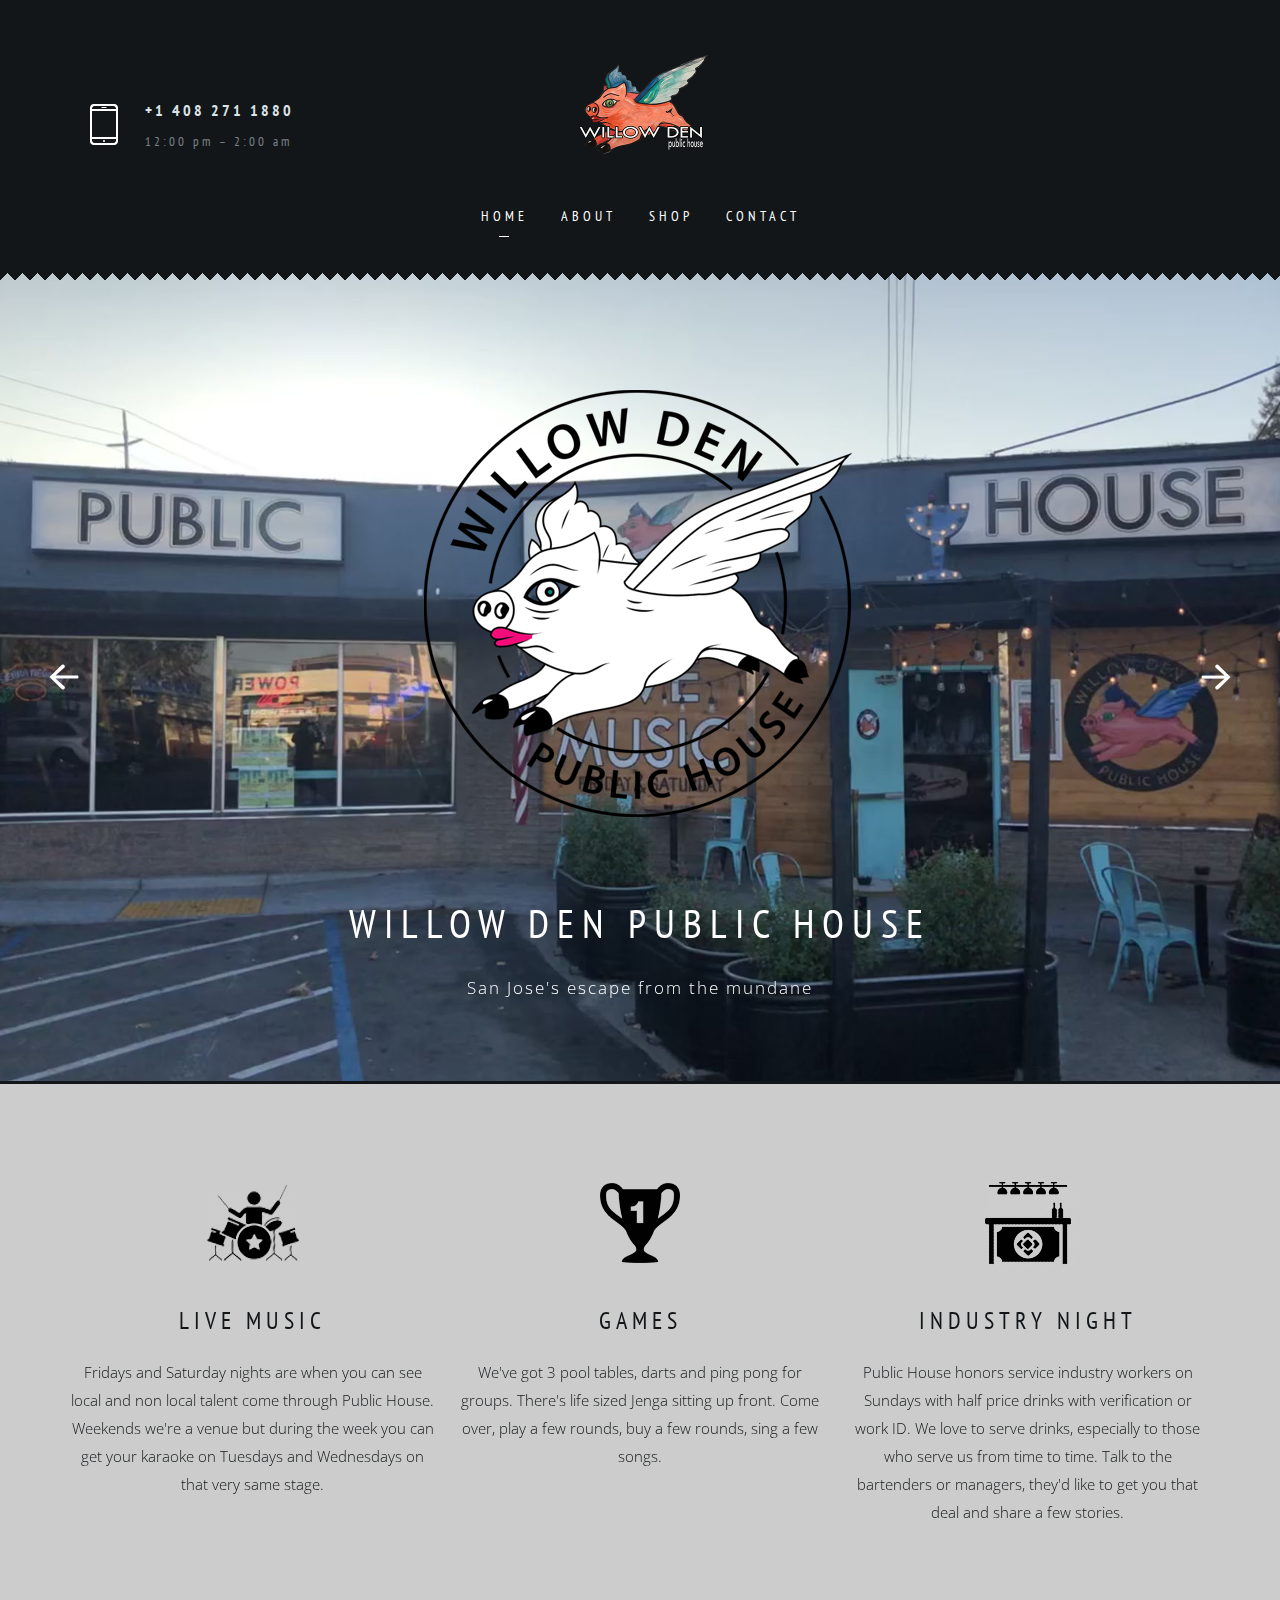
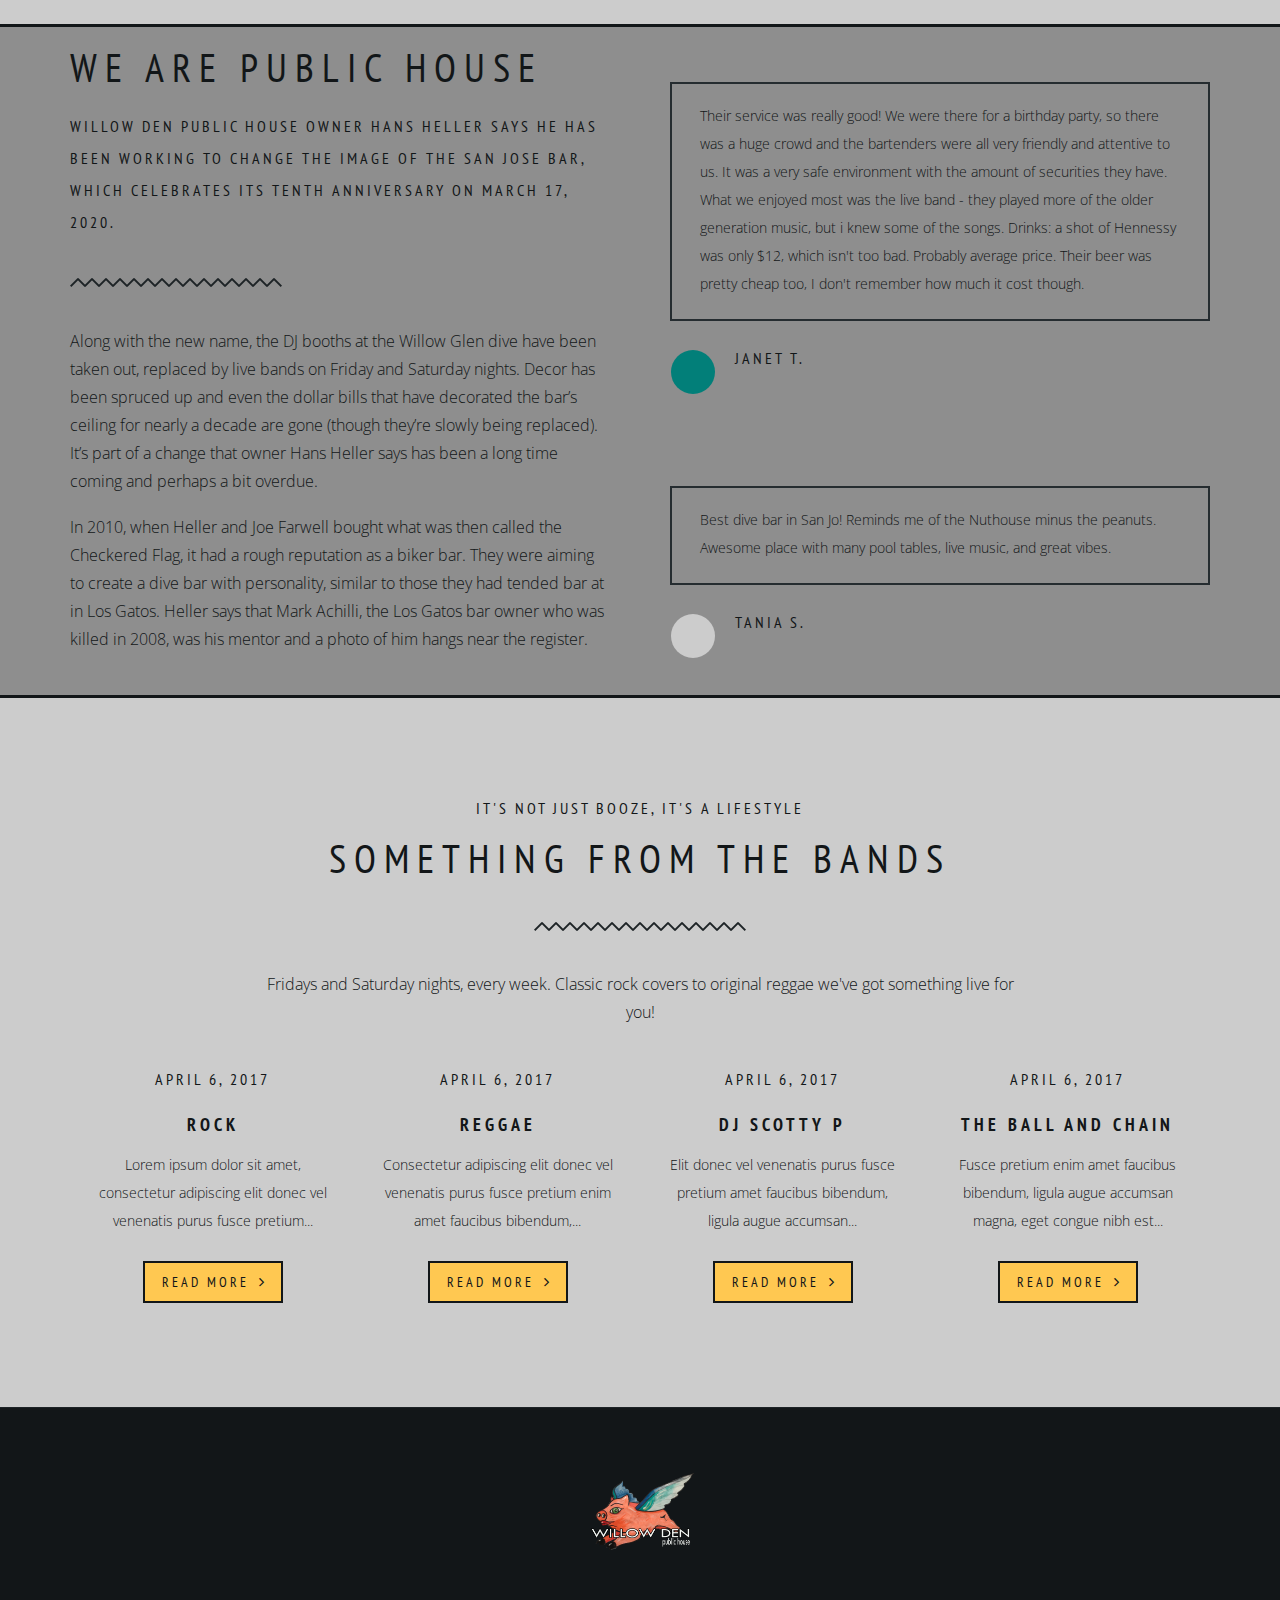
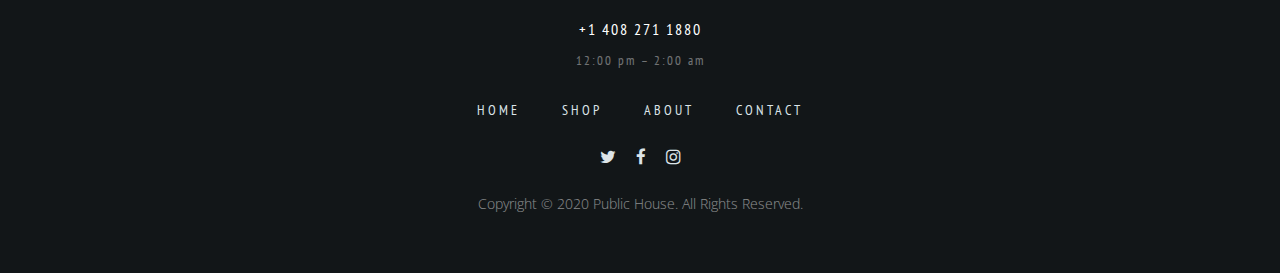
<file: index.html>
<!DOCTYPE html>
<html lang="en">
<head>
	<meta charset="utf-8">
	<meta http-equiv="X-UA-Compatible" content="IE=edge">
	<meta name="viewport" content="width=device-width, initial-scale=1">
	<link href="https://fonts.googleapis.com/css?family=Open+Sans:300,300i,400,700" rel="stylesheet">
	<link href="https://fonts.googleapis.com/css?family=PT+Sans+Narrow:400,700" rel="stylesheet">
	<!-- The above 3 meta tags *must* come first in the head; any other head content must come *after* these tags -->
	<title>Public House</title>

	<link rel="stylesheet"  href="css/kube.css">
	<link rel="stylesheet"  href="css/font-awesome.css">
	<link rel="stylesheet"  href="css/owl.carousel.min.css">
	<link rel="stylesheet"  href="css/style.css">
</head>
<body class="vincent_home6 vincent_home1">
	<header class="vincent_header">
		<div class="row ">
			<div class="col col-3 vincent_header_left">
				<div class="vincent_inner">
					<div class="vincent_inner_h_contact">
						<div class="vincent_h_phone">+1 408 271 1880</div>
						<div class="vincent_h_wh">12:00 pm – 2:00 am</div>
					</div>
				</div>
			</div>
			<div class="col col-6 vincent_header_center">
				<div class="vincent_def_header">
					<div class="vincent_logo_cont">
						<a href="index.html" class="vincent_image_logo">
						</a>
					</div>
					<nav class="vincent_menu_cont">
						<ul id="menu-main-menu" class="vincent_menu">
							<li class="menu-item active menu-item-has-children"><a href="index.html">Home</a>
								<!-- <ul class="sub-menu">
									<li class="menu-item vincent_sub_menu_active"><a href="index.html">Home 1</a></li>
									<li class="menu-item"><a href="home2.html">Home 2</a></li>
									<li class="menu-item"><a href="home3.html">Home 3</a></li>
									<li class="menu-item"><a href="home4.html">Home 4</a></li>
									<li class="menu-item"><a href="home5.html">Home 5</a></li>
									<li class="menu-item"><a href="home6.html">Home 6</a></li>
								</ul> -->
							</li>
							<!-- <li class="menu-item menu-item-has-children"><a href="#">Menu</a>
								<ul class="sub-menu">
									<li class="menu-item"><a href="menu1.html">Menu 1</a></li>
									<li class="menu-item"><a href="menu2.html">Menu 2</a></li>
									<li class="menu-item"><a href="menu3.html">Menu 3</a></li>
								</ul>
							</li> -->
							<!-- <li class=" menu-item menu-item-has-children"><a href="#">Features</a>
								<ul class="sub-menu">
									<li class="menu-item "><a href="typography.html">Typography</a></li>
									<li class="menu-item"><a href="fullscreen-gallery.html">Fullscreen Gallery</a></li>
									<li class="menu-item"><a href="404.html">Error 404 Page</a></li>
								</ul>
							</li> -->
							<li class="menu-item menu-item-has-children"><a href="#">About</a>
								<ul class="sub-menu">
									<li class="menu-item"><a href="about1.html">About 1</a></li>
									<!-- <li class="menu-item"><a href="about2.html">About 2</a></li> -->
									<li class="menu-item"><a href="team.html">Team</a></li>
								</ul>
							</li>
							<!-- <li class="menu-item menu-item-has-children"><a href="#">Blog</a>
								<ul class="sub-menu">
									<li class="menu-item"><a href="blog-fullscreen.html">Blog Fullscreen</a></li>
									<li class="menu-item"><a href="blog-grid.html">Blog Grid</a></li>
									<li class="menu-item"><a href="blog-standard.html">Blog Standard</a></li>
									<li class="menu-item menu-item-has-children"><a href="#">Single Pages<i class="fa fa-angle-right" aria-hidden="true"></i></a>
										<ul class=" sub-menu1">
											<li class="menu-item"><a href="standard-post.html">Standard Post</a></li>
											<li class="menu-item"><a href="image-post.html">Image Post</a></li>
											<li class="menu-item"><a href="video-post.html">Video Post</a></li>
											<li class="menu-item"><a href="audio-post.html">Audio Post</a></li>
											<li class="menu-item"><a href="qoute-post.html">Quote Post</a></li>
											<li class="menu-item"><a href="link-post.html">Link Post</a></li>
										</ul>
									</li>
								</ul>
							</li> -->
							<li class="menu-item menu-item-has-children"><a href="product-listing.html">Shop</a>
								<!-- <ul class="sub-menu">
									<li class="menu-item"><a href="product-listing.html">Product Listing</a></li>
									<li class="menu-item"><a href="single-product.html">Single Product</a></li>
									<li class="menu-item"><a href="cart.html">Cart</a></li>
									<li class="menu-item"><a href="checkout.html">Checkout</a></li>
								</ul> -->
							</li>
							<li class="menu-item menu-item-has-children"><a href="contact-multiple-maps.html">Contact</a>
								<!-- <ul class="sub-menu">
									<li class="menu-item"><a href="contact-w-sidebar.html">Contact with Sidebar</a></li>
									<li class="menu-item"><a href="contact-w-gallery.html">Contact with Gallery</a></li>
									<li class="menu-item"><a href="contact-multiple-maps.html">With Multiple Maps</a></li>
								</ul> -->
							</li>
						</ul>
					</nav>
					<div class="clear"></div>
				</div>
				<div class="mobile_header ">
					<a href="index.html" class="vincent_image_logo"></a>
					<a href="javascript:void(0)" class="btn_mobile_menu">
						<span class="vincent_menu_line1"></span>
						<span class="vincent_menu_line2"></span>
						<span class="vincent_menu_line3"></span>
					</a>
				</div>
			</div>
			<!-- <div class="col col-3 vincent_header_right">
				<div class="vincent_inner">
					<a href="cart.html">
						<div class="vincent_shopping_cart">
							<div class="vincent_total_price">$0.00</div>
							<div class="vincent_total_items">0 items - View Cart</div>
							<div class="vincent_cart_item_counter">0</div>
						</div> -->
					</a>
				</div>
			</div>
		</div>
	</header>
		<div class="row">
			<div class="col col-12 vincent_content vincent_corners">
				<div class="owl-carousel vincent_slider1i vincent_slider_main ">
					<div class="owl-item vincent_slider_main_item">
						<div class="vincent_slider_main_item_img">
							<div class=""><img src="img/denlogo_1.png" alt=""></div>
						</div>
						<h1>Willow Den Public House </h1>
						<div class="vincent_slider_main_item_text">San Jose's escape from the mundane<br> <!-- and Green Basil  --></div>
					</div>
					<!-- <div class="owl-item vincent_slider_main_item vincent_slider_main_item1">
						<div class="vincent_slider_main_item_img">
							<div class=""><img src="img/pizza_2.png" alt=""></div>
						</div>
						<div class="vincent_slider_main_item_cont">
							<div class="vincent_item_cont">
							<h1>Vincent Pizza.</h1>
							<h2>Making people happy </h2>
							<div class="vincent_slider_main_item_text">Italian Pizza With Cherry Tomatoes and Green Basil </div>
							<a class="vincent_button" href="#">Book Now<i class="fa fa-angle-right" aria-hidden="true"></i></a>
							<a class="vincent_button vincent_button_background" href="menu1.html">View Menu<i class="fa fa-angle-right" aria-hidden="true"></i></a>
							</div>
						</div>
					</div>
					<div class="owl-item vincent_slider_main_item vincent_slider_main_item1 vincent_slider_main_item2">
						<div class="vincent_slider_main_item_img">
							<div class=""><img src="img/pizza_3.png" alt=""></div>
						</div>
						<div class="vincent_slider_main_item_cont">
							<div class="vincent_item_cont">
							<h1>Vincent Pizza.</h1>
							<h2>Making people happy </h2>
							<div class="vincent_slider_main_item_text">Italian Pizza With Cherry Tomatoes and Green Basil </div>
							<a class="vincent_button" href="#">Book Now<i class="fa fa-angle-right" aria-hidden="true"></i></a>
							<a class="vincent_button vincent_button_background" href="menu1.html">View Menu<i class="fa fa-angle-right" aria-hidden="true"></i></a>
							</div>
						</div>

					</div> -->
					<div class="vincent_slider_main_item vincent_slider_main_item1 vincent_slider_main_item2 vincent_slider_main_item3">
						<img src="img/slide_2a.jpg" alt="">
						<div class="vincent_slider_main_item_cont">
							<div class="vincent_item_cont">
							<h2>Public House </h2>
							<h1>Happy Hour till 5pm daily</h1>
							<div class="vincent_slider_main_item_text"></div>
							<!-- <a class="vincent_button vincent_button_background" href="menu1.html">View Menu<i class="fa fa-angle-right" aria-hidden="true"></i></a> -->
							</div>
						</div>

					</div>
					<div class="vincent_slider_main_item vincent_slider_main_item1 vincent_slider_main_item2 vincent_slider_main_item3">
						<img src="img/slide_3a.jpg" alt="">
						<div class="vincent_slider_main_item_cont">
							<div class="vincent_item_cont">
							<!-- <h2>Public House </h2>
							<h1>Happy Hour till 5pm daily</h1> -->
							<div class="vincent_slider_main_item_text"></div>
							<!-- <a class="vincent_button vincent_button_background" href="menu1.html">View Menu<i class="fa fa-angle-right" aria-hidden="true"></i></a> -->
							</div>
						</div>

					</div>

					<div class="vincent_slider_main_item vincent_slider_main_item1 vincent_slider_main_item2 vincent_slider_main_item3">
						<img src="img/slide_4a.jpg" alt="">
						<div class="vincent_slider_main_item_cont">
							<div class="vincent_item_cont">
							<!-- <h2>Public House </h2> -->
							<h2>Back Patio Open till Dark</h2>
							<div class="vincent_slider_main_item_text"></div>
							<!-- <a class="vincent_button vincent_button_background" href="menu1.html">View Menu<i class="fa fa-angle-right" aria-hidden="true"></i></a> -->
							</div>
						</div>

					</div>

				</div>
				<div class="vincent_advantages vincent_advantages1 vincent_corners_bottom">
					<div data-parallax='{"y":"45vh","scale":1,"rotate":0,"opacity":1}' class="vincent_parallax_background"></div>
						<div class="vincent_container">
							<div class="row gutters">
								<div class="col col-4">
									<div class="vincent_advantages_item vincent_icon_box">
										<img src="img/icon_3a.png" alt="">
										<h4>Live Music</h4>
										<p>Fridays and Saturday nights are when you can see local and non local talent come through Public House. Weekends we're a venue but during the week you can get your karaoke on Tuesdays and Wednesdays on that very same stage. </p>
									</div>
								</div>
								<div class="col col-4">
									<div class="vincent_advantages_item vincent_icon_box">
										<img src="img/icon_1a.png" alt="">
										<h4>Games</h4>
										<p>We've got 3 pool tables, darts and ping pong for groups. There's life sized Jenga sitting up front. Come over, play a few rounds, buy a few rounds, sing a few songs. </p>
									</div>
								</div>
								<div class="col col-4">
									<div class="vincent_advantages_item vincent_icon_box">
										<img src="img/icon_2a.png" alt="">
										<h4>Industry Night</h4>
										<p>Public House honors service industry workers on Sundays with half price drinks with verification or work ID. We love to serve drinks, especially to those who serve us from time to time. Talk to the bartenders or managers, they'd like to get you that deal and share a few stories. </p>
									</div>
								</div>
							</div>
						</div>
				</div>
				<!-- <div class="vincent_hot_sales">
					<div class="vincent_container vincent_menu1_block">
						<h2>Hot Sales</h2>
						<div class="row gutters">
							<div class="col col-3">
								<div class="vincent_menu1_block_item">
									<a href="product.html">
									<div class="vincent_prod_list_image_cont">
										<div class="vincent_prod_list_image_wrapper">
											<img src="img/6-600x600.png" alt="">
										</div>
									</div>
									<h5>Diablo</h5>
									<p class="vincent_prod_list_text">Classic marinara sauce, authentic old-<wbr>world pepperoni, all-natural Ita</p>
									<div class="vincent_prod_list_price"><span>$</span>3.50</div>
									</a>
								</div>
							</div>
							<div class="col col-3">
								<div class="vincent_menu1_block_item">
									<a href="product.html">
									<div class="vincent_prod_list_image_cont">
										<div class="vincent_prod_list_image_wrapper">
											<img src="img/8-600x600.png" alt="">
										</div>
									</div>
									<h5>Carbonara</h5>
									<p class="vincent_prod_list_text">Classic marinara sauce, authentic old-<wbr>world pepperoni, all-natural Ita</p>
									<div class="vincent_prod_list_price"><span>$</span>3.80</div>
									</a>
								</div>
							</div>
							<div class="col col-3">
								<div class="vincent_menu1_block_item">
									<a href="product.html">
									<div class="vincent_prod_list_image_cont">
										<div class="vincent_prod_list_image_wrapper">
											<img src="img/4-600x600.png" alt="">
										</div>
									</div>
									<h5>Capricciosa</h5>
									<p class="vincent_prod_list_text">Classic marinara sauce, authentic old-<wbr>world pepperoni, all-natural Ita</p>
									<div class="vincent_prod_list_price"><span>$</span>2.90</div>
									</a>
								</div>
							</div>
							<div class="col col-3">
								<div class="vincent_menu1_block_item">
									<a href="product.html">
									<div class="vincent_prod_list_image_cont">
										<div class="vincent_prod_list_image_wrapper">
											<img src="img/7-600x600.png" alt="">
										</div>
									</div>
									<h5>Prosciutto</h5>
									<p class="vincent_prod_list_text">Classic marinara sauce, authentic old-<wbr>world pepperoni, all-natural Ita</p>
									<div class="vincent_prod_list_price"><span>$</span>3.50</div>
									</a>
								</div>
							</div>
						</div>
					</div>
				</div> -->
				<div class="vincent_legend">
					<div class="vincent_container">
						<div class="row">
							<div class="col col-6">
								<div class="vincent_legend_block1">
									<h1>We Are Public House</h1>
									<h6>Willow Den Public House owner Hans Heller says he has been working to change the image of the San Jose bar, which celebrates its tenth anniversary on March 17, 2020.</h6>
									<img class="" src="img/separator_dark.png" alt="">
									<p>Along with the new name, the DJ booths at the Willow Glen dive have been taken out, replaced by live bands on Friday and Saturday nights. Decor has been spruced up and even the dollar bills that have decorated the bar’s ceiling for nearly a decade are gone (though they’re slowly being replaced). It’s part of a change that owner Hans Heller says has been a long time coming and perhaps a bit overdue.</p>
									<p>In 2010, when Heller and Joe Farwell bought what was then called the Checkered Flag, it had a rough reputation as a biker bar. They were aiming to create a dive bar with personality, similar to those they had tended bar at in Los Gatos. Heller says that Mark Achilli, the Los Gatos bar owner who was killed in 2008, was his mentor and a photo of him hangs near the register.</p>
								</div>
							</div>
							<div class="col col-6">
								<div class="vincent_legend_block2">
									<blockquote>Their service was really good! We were there for a birthday party, so there was a huge crowd and the bartenders were all very friendly and attentive to us. It was a very safe environment with the amount of securities they have. What we enjoyed most was the live band - they played more of the older generation music, but i knew some of the songs.

									Drinks: a shot of Hennessy was only $12, which isn't too bad. Probably average price. Their beer was pretty cheap too, I don't remember how much it cost though.
									</blockquote>
									<div class="vincent_testimonials_author_cont">
										<img   src="img/testimonial_1-200x200.jpg" alt="">
										<div class="vincent_testimonial_author">Janet T.</div>
										<!-- <div class="vincent_author_position">Lawyer, New York</div> -->
									</div>
									<blockquote>Best dive bar in San Jo! Reminds me of the Nuthouse minus the peanuts. Awesome place with many pool tables, live music, and great vibes.</blockquote>
									<div class="vincent_testimonials_author_cont">
										<img   src="img/testimonial_2-200x200.jpg" alt="">
										<div class="vincent_testimonial_author">Tania S.</div>
										<!-- <div class="vincent_author_position">Artist, Boston</div> -->
									</div>
								</div>
							</div>
						</div>
					</div>
				</div>
				

			<div class="vincent_something_blog">
				<div class="vincent_container">
					<div class="vincent_content_title_block vincent_content_title_block_light">
						<h6>It's not just booze, it's a lifestyle</h6>
						<h1 class="">Something From the Bands</h1>
						<img class="vincent_single_img" src="img/separator_dark.png" alt="">
						<p>Fridays and Saturday nights, every week. Classic rock covers to original reggae we've got something live for you!</p>
					</div>
					<div class="row vincent_blog_wrapper">
						<div class="col col-3">
							<div class="vincent_post_item">
								<div class="vincent_post_date">April 6, 2017</div>
								<h5 class="vincent_post_title">ROCK</h5>
								<p class="vincent_post_excerpt">Lorem ipsum dolor sit amet, consectetur adipiscing elit donec vel venenatis purus fusce pretium...</p>
								<a class="vincent_button vincent_button_background" href="#">Read More<i class="fa fa-angle-right" aria-hidden="true"></i></a>
							</div>
						</div>
						<div class="col col-3">
							<div class="vincent_post_item">
								<div class="vincent_post_date">April 6, 2017</div>
								<h5 class="vincent_post_title">REGGAE</h5>
								<p class="vincent_post_excerpt">Consectetur adipiscing elit donec vel venenatis purus fusce pretium enim amet faucibus bibendum,...</p>
								<a class="vincent_button vincent_button_background" href="#">Read More<i class="fa fa-angle-right" aria-hidden="true"></i></a>
							</div>
						</div>
						<div class="col col-3">
							<div class="vincent_post_item">
								<div class="vincent_post_date">April 6, 2017</div>
								<h5 class="vincent_post_title">DJ Scotty P</h5>
								<p class="vincent_post_excerpt">Elit donec vel venenatis purus fusce pretium amet faucibus bibendum, ligula augue accumsan...</p>
								<a class="vincent_button vincent_button_background" href="#">Read More<i class="fa fa-angle-right" aria-hidden="true"></i></a>
							</div>
						</div>
						<div class="col col-3">
							<div class="vincent_post_item">
								<div class="vincent_post_date">April 6, 2017</div>
								<h5 class="vincent_post_title">THE BALL AND CHAIN</h5>
								<p class="vincent_post_excerpt">Fusce pretium enim amet faucibus bibendum, ligula augue accumsan magna, eget congue nibh est...</p>
								<a class="vincent_button vincent_button_background" href="#">Read More<i class="fa fa-angle-right" aria-hidden="true"></i></a>
							</div>
						</div>
					</div>
				</div>
			</div>
			<!-- <div class="vincent_subscribe">
				<div class="vincent_container">
					<h1>Subscribe for Our Newsletter</h1>
					<div class="row align-center">
						<div class="col col-6">
							<form  class="vincent_form_subscribe">
								<input type="text" class="form_email"  placeholder="Enter Your Email">
								<button >Submit</button>
							</form>
						</div>
					</div>
				</div>
			</div>
		</div>
	</div> -->
	<div class="vincent_back_to_top"></div>
	<footer>
		<div class="vincent_container">
			<div class="row">
				<div class="col col-12">
					<div class="vincent_logo_cont">
						<a href="index.html" class="vincent_image_logo_footer">
						</a>
					</div>
					<div class="vincent_foter_text">+1 408 271 1880 <span> <br>12:00 pm – 2:00 am </span></div>
					<ul class="vincent_foter_menu">
						<li><a href="index.html">Home</a></li>
						<!-- <li><a href="menu1.html">Menu</a></li> -->
						<li><a href="product-listing.html">Shop</a></li>
						<li><a href="about1.html">About</a></li>
						<!-- <li><a href="blog-grid.html">Blog</a></li> -->
						<li><a href="contact-multiple-maps.html">Contact</a></li>
					</ul>
					<ul class="vincent_social">
						<li><a href="https://twitter.com/"><i class="fa fa-twitter" aria-hidden="true"></i></a></li>
						<li><a href="https://www.facebook.com/"><i class="fa fa-facebook" aria-hidden="true"></i></a></li>
						<li><a href="https://www.instagram.com/"><i class="fa fa-instagram" aria-hidden="true"></i></a></li>
					</ul>
					<div class="vincent_copy_text">Copyright © 2020 Public House. All Rights Reserved.</div>
				</div>
			</div>
		</div>
	</footer>
	<script src="js/jquery-3.2.1.min.js"></script>
	<script src="js/jquery.data-parallax.min.js"></script>
	<script src="js/owl.carousel.min.js"></script>
	<script src="js/kube.js"></script>
	<script src="js/index.js"></script>
</body>
</html>
</file>
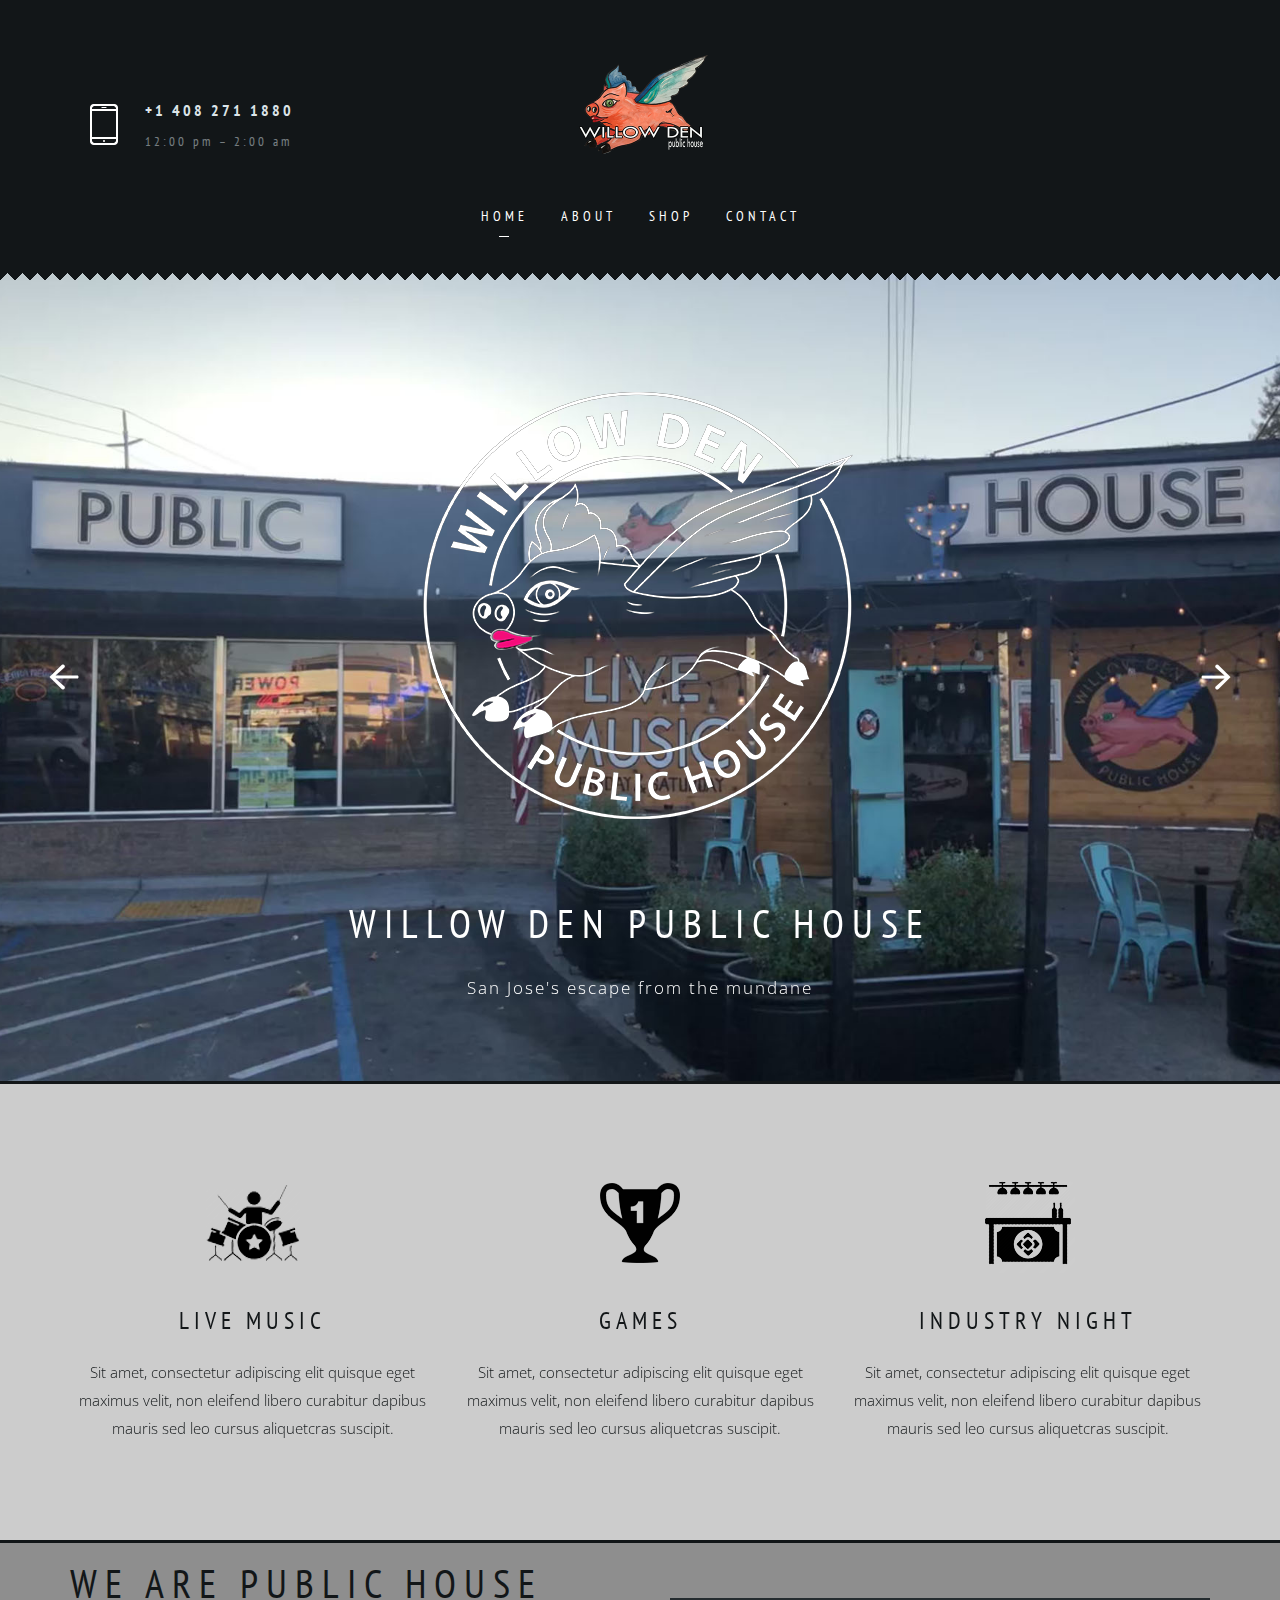
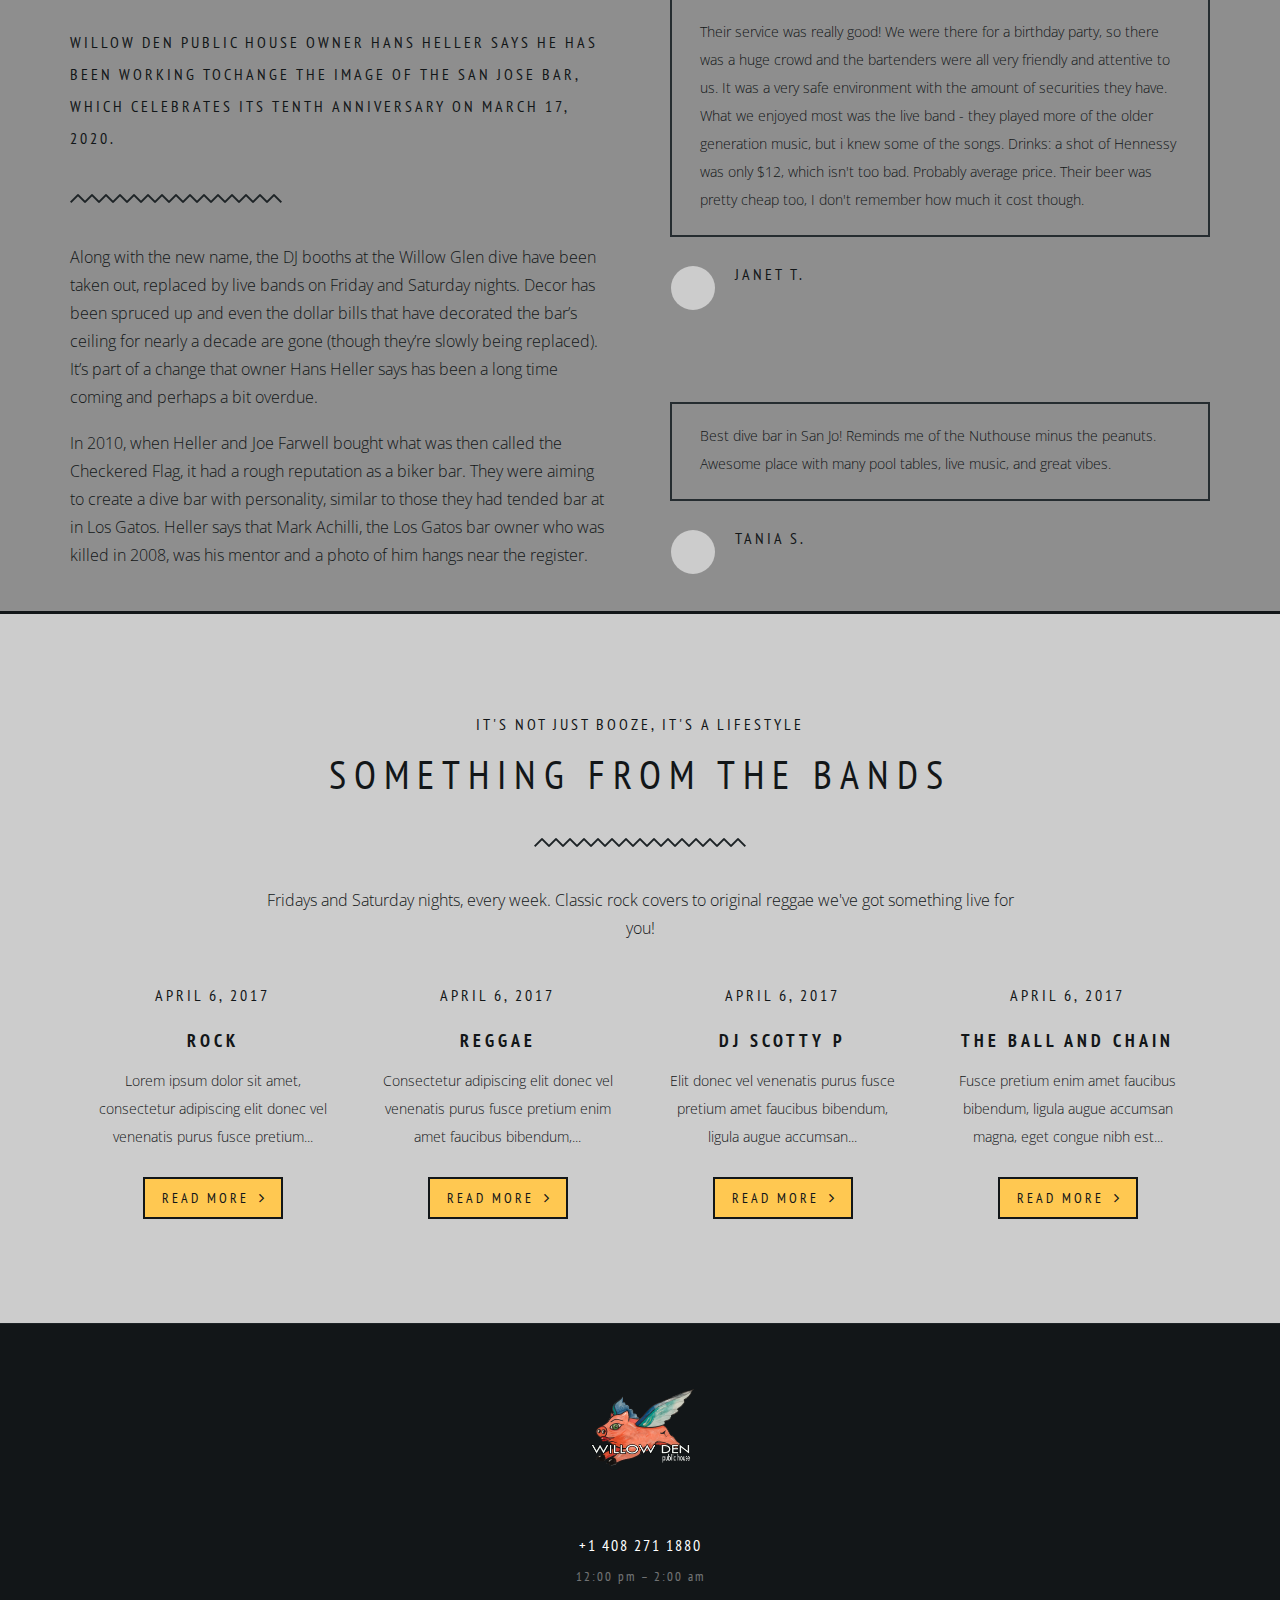
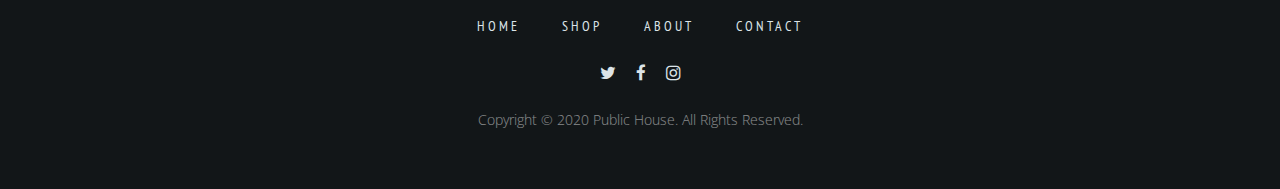
<file: Html/index.html>
<!DOCTYPE html>
<html lang="en">
<head>
	<meta charset="utf-8">
	<meta http-equiv="X-UA-Compatible" content="IE=edge">
	<meta name="viewport" content="width=device-width, initial-scale=1">
	<link href="https://fonts.googleapis.com/css?family=Open+Sans:300,300i,400,700" rel="stylesheet">
	<link href="https://fonts.googleapis.com/css?family=PT+Sans+Narrow:400,700" rel="stylesheet">
	<!-- The above 3 meta tags *must* come first in the head; any other head content must come *after* these tags -->
	<title>Public House</title>

	<link rel="stylesheet"  href="css/kube.css">
	<link rel="stylesheet"  href="css/font-awesome.css">
	<link rel="stylesheet"  href="css/owl.carousel.min.css">
	<link rel="stylesheet"  href="css/style.css">
</head>
<body class="vincent_home6 vincent_home1">
	<header class="vincent_header">
		<div class="row ">
			<div class="col col-3 vincent_header_left">
				<div class="vincent_inner">
					<div class="vincent_inner_h_contact">
						<div class="vincent_h_phone">+1 408 271 1880</div>
						<div class="vincent_h_wh">12:00 pm – 2:00 am</div>
					</div>
				</div>
			</div>
			<div class="col col-6 vincent_header_center">
				<div class="vincent_def_header">
					<div class="vincent_logo_cont">
						<a href="index.html" class="vincent_image_logo">
						</a>
					</div>
					<nav class="vincent_menu_cont">
						<ul id="menu-main-menu" class="vincent_menu">
							<li class="menu-item active menu-item-has-children"><a href="index.html">Home</a>
								<!-- <ul class="sub-menu">
									<li class="menu-item vincent_sub_menu_active"><a href="index.html">Home 1</a></li>
									<li class="menu-item"><a href="home2.html">Home 2</a></li>
									<li class="menu-item"><a href="home3.html">Home 3</a></li>
									<li class="menu-item"><a href="home4.html">Home 4</a></li>
									<li class="menu-item"><a href="home5.html">Home 5</a></li>
									<li class="menu-item"><a href="home6.html">Home 6</a></li>
								</ul> -->
							</li>
							<!-- <li class="menu-item menu-item-has-children"><a href="#">Menu</a>
								<ul class="sub-menu">
									<li class="menu-item"><a href="menu1.html">Menu 1</a></li>
									<li class="menu-item"><a href="menu2.html">Menu 2</a></li>
									<li class="menu-item"><a href="menu3.html">Menu 3</a></li>
								</ul>
							</li> -->
							<!-- <li class=" menu-item menu-item-has-children"><a href="#">Features</a>
								<ul class="sub-menu">
									<li class="menu-item "><a href="typography.html">Typography</a></li>
									<li class="menu-item"><a href="fullscreen-gallery.html">Fullscreen Gallery</a></li>
									<li class="menu-item"><a href="404.html">Error 404 Page</a></li>
								</ul>
							</li> -->
							<li class="menu-item menu-item-has-children"><a href="#">About</a>
								<ul class="sub-menu">
									<li class="menu-item"><a href="about1.html">About 1</a></li>
									<!-- <li class="menu-item"><a href="about2.html">About 2</a></li> -->
									<li class="menu-item"><a href="team.html">Team</a></li>
								</ul>
							</li>
							<!-- <li class="menu-item menu-item-has-children"><a href="#">Blog</a>
								<ul class="sub-menu">
									<li class="menu-item"><a href="blog-fullscreen.html">Blog Fullscreen</a></li>
									<li class="menu-item"><a href="blog-grid.html">Blog Grid</a></li>
									<li class="menu-item"><a href="blog-standard.html">Blog Standard</a></li>
									<li class="menu-item menu-item-has-children"><a href="#">Single Pages<i class="fa fa-angle-right" aria-hidden="true"></i></a>
										<ul class=" sub-menu1">
											<li class="menu-item"><a href="standard-post.html">Standard Post</a></li>
											<li class="menu-item"><a href="image-post.html">Image Post</a></li>
											<li class="menu-item"><a href="video-post.html">Video Post</a></li>
											<li class="menu-item"><a href="audio-post.html">Audio Post</a></li>
											<li class="menu-item"><a href="qoute-post.html">Quote Post</a></li>
											<li class="menu-item"><a href="link-post.html">Link Post</a></li>
										</ul>
									</li>
								</ul>
							</li> -->
							<li class="menu-item menu-item-has-children"><a href="product-listing.html">Shop</a>
								<!-- <ul class="sub-menu">
									<li class="menu-item"><a href="product-listing.html">Product Listing</a></li>
									<li class="menu-item"><a href="single-product.html">Single Product</a></li>
									<li class="menu-item"><a href="cart.html">Cart</a></li>
									<li class="menu-item"><a href="checkout.html">Checkout</a></li>
								</ul> -->
							</li>
							<li class="menu-item menu-item-has-children"><a href="contact-multiple-maps.html">Contact</a>
								<!-- <ul class="sub-menu">
									<li class="menu-item"><a href="contact-w-sidebar.html">Contact with Sidebar</a></li>
									<li class="menu-item"><a href="contact-w-gallery.html">Contact with Gallery</a></li>
									<li class="menu-item"><a href="contact-multiple-maps.html">With Multiple Maps</a></li>
								</ul> -->
							</li>
						</ul>
					</nav>
					<div class="clear"></div>
				</div>
				<div class="mobile_header ">
					<a href="index.html" class="vincent_image_logo"></a>
					<a href="javascript:void(0)" class="btn_mobile_menu">
						<span class="vincent_menu_line1"></span>
						<span class="vincent_menu_line2"></span>
						<span class="vincent_menu_line3"></span>
					</a>
				</div>
			</div>
			<!-- <div class="col col-3 vincent_header_right">
				<div class="vincent_inner">
					<a href="cart.html">
						<div class="vincent_shopping_cart">
							<div class="vincent_total_price">$0.00</div>
							<div class="vincent_total_items">0 items - View Cart</div>
							<div class="vincent_cart_item_counter">0</div>
						</div> -->
					</a>
				</div>
			</div>
		</div>
	</header>
		<div class="row">
			<div class="col col-12 vincent_content vincent_corners">
				<div class="owl-carousel vincent_slider1i vincent_slider_main ">
					<div class="owl-item vincent_slider_main_item">
						<div class="vincent_slider_main_item_img">
							<div class=""><img src="img/denlogo_1.png" alt=""></div>
						</div>
						<h1>Willow Den Public House </h1>
						<div class="vincent_slider_main_item_text">San Jose's escape from the mundane<br> <!-- and Green Basil  --></div>
					</div>
					<!-- <div class="owl-item vincent_slider_main_item vincent_slider_main_item1">
						<div class="vincent_slider_main_item_img">
							<div class=""><img src="img/pizza_2.png" alt=""></div>
						</div>
						<div class="vincent_slider_main_item_cont">
							<div class="vincent_item_cont">
							<h1>Vincent Pizza.</h1>
							<h2>Making people happy </h2>
							<div class="vincent_slider_main_item_text">Italian Pizza With Cherry Tomatoes and Green Basil </div>
							<a class="vincent_button" href="#">Book Now<i class="fa fa-angle-right" aria-hidden="true"></i></a>
							<a class="vincent_button vincent_button_background" href="menu1.html">View Menu<i class="fa fa-angle-right" aria-hidden="true"></i></a>
							</div>
						</div>
					</div>
					<div class="owl-item vincent_slider_main_item vincent_slider_main_item1 vincent_slider_main_item2">
						<div class="vincent_slider_main_item_img">
							<div class=""><img src="img/pizza_3.png" alt=""></div>
						</div>
						<div class="vincent_slider_main_item_cont">
							<div class="vincent_item_cont">
							<h1>Vincent Pizza.</h1>
							<h2>Making people happy </h2>
							<div class="vincent_slider_main_item_text">Italian Pizza With Cherry Tomatoes and Green Basil </div>
							<a class="vincent_button" href="#">Book Now<i class="fa fa-angle-right" aria-hidden="true"></i></a>
							<a class="vincent_button vincent_button_background" href="menu1.html">View Menu<i class="fa fa-angle-right" aria-hidden="true"></i></a>
							</div>
						</div>

					</div> -->
					<div class="vincent_slider_main_item vincent_slider_main_item1 vincent_slider_main_item2 vincent_slider_main_item3">
						<img src="img/slide_2a.jpg" alt="">
						<div class="vincent_slider_main_item_cont">
							<div class="vincent_item_cont">
							<h2>Public House </h2>
							<h1>Happy Hour till 5pm daily</h1>
							<div class="vincent_slider_main_item_text"></div>
							<!-- <a class="vincent_button vincent_button_background" href="menu1.html">View Menu<i class="fa fa-angle-right" aria-hidden="true"></i></a> -->
							</div>
						</div>

					</div>
					<div class="vincent_slider_main_item vincent_slider_main_item1 vincent_slider_main_item2 vincent_slider_main_item3">
						<img src="img/slide_3a.jpg" alt="">
						<div class="vincent_slider_main_item_cont">
							<div class="vincent_item_cont">
							<!-- <h2>Public House </h2>
							<h1>Happy Hour till 5pm daily</h1> -->
							<div class="vincent_slider_main_item_text"></div>
							<!-- <a class="vincent_button vincent_button_background" href="menu1.html">View Menu<i class="fa fa-angle-right" aria-hidden="true"></i></a> -->
							</div>
						</div>

					</div>

					<div class="vincent_slider_main_item vincent_slider_main_item1 vincent_slider_main_item2 vincent_slider_main_item3">
						<img src="img/slide_4a.jpg" alt="">
						<div class="vincent_slider_main_item_cont">
							<div class="vincent_item_cont">
							<!-- <h2>Public House </h2> -->
							<h1>Back Patio Open till Dark</h1>
							<div class="vincent_slider_main_item_text"></div>
							<!-- <a class="vincent_button vincent_button_background" href="menu1.html">View Menu<i class="fa fa-angle-right" aria-hidden="true"></i></a> -->
							</div>
						</div>

					</div>

				</div>
				<div class="vincent_advantages vincent_advantages1 vincent_corners_bottom">
					<div data-parallax='{"y":"45vh","scale":1,"rotate":0,"opacity":1}' class="vincent_parallax_background"></div>
						<div class="vincent_container">
							<div class="row gutters">
								<div class="col col-4">
									<div class="vincent_advantages_item vincent_icon_box">
										<img src="img/icon_3a.png" alt="">
										<h4>Live Music</h4>
										<p>Sit amet, consectetur adipiscing elit quisque eget maximus velit, non eleifend libero curabitur dapibus mauris sed leo cursus aliquetcras suscipit.</p>
									</div>
								</div>
								<div class="col col-4">
									<div class="vincent_advantages_item vincent_icon_box">
										<img src="img/icon_1a.png" alt="">
										<h4>Games</h4>
										<p>Sit amet, consectetur adipiscing elit quisque eget maximus velit, non eleifend libero curabitur dapibus mauris sed leo cursus aliquetcras suscipit.</p>
									</div>
								</div>
								<div class="col col-4">
									<div class="vincent_advantages_item vincent_icon_box">
										<img src="img/icon_2a.png" alt="">
										<h4>Industry Night</h4>
										<p>Sit amet, consectetur adipiscing elit quisque eget maximus velit, non eleifend libero curabitur dapibus mauris sed leo cursus aliquetcras suscipit.</p>
									</div>
								</div>
							</div>
						</div>
				</div>
				<!-- <div class="vincent_hot_sales">
					<div class="vincent_container vincent_menu1_block">
						<h2>Hot Sales</h2>
						<div class="row gutters">
							<div class="col col-3">
								<div class="vincent_menu1_block_item">
									<a href="product.html">
									<div class="vincent_prod_list_image_cont">
										<div class="vincent_prod_list_image_wrapper">
											<img src="img/6-600x600.png" alt="">
										</div>
									</div>
									<h5>Diablo</h5>
									<p class="vincent_prod_list_text">Classic marinara sauce, authentic old-<wbr>world pepperoni, all-natural Ita</p>
									<div class="vincent_prod_list_price"><span>$</span>3.50</div>
									</a>
								</div>
							</div>
							<div class="col col-3">
								<div class="vincent_menu1_block_item">
									<a href="product.html">
									<div class="vincent_prod_list_image_cont">
										<div class="vincent_prod_list_image_wrapper">
											<img src="img/8-600x600.png" alt="">
										</div>
									</div>
									<h5>Carbonara</h5>
									<p class="vincent_prod_list_text">Classic marinara sauce, authentic old-<wbr>world pepperoni, all-natural Ita</p>
									<div class="vincent_prod_list_price"><span>$</span>3.80</div>
									</a>
								</div>
							</div>
							<div class="col col-3">
								<div class="vincent_menu1_block_item">
									<a href="product.html">
									<div class="vincent_prod_list_image_cont">
										<div class="vincent_prod_list_image_wrapper">
											<img src="img/4-600x600.png" alt="">
										</div>
									</div>
									<h5>Capricciosa</h5>
									<p class="vincent_prod_list_text">Classic marinara sauce, authentic old-<wbr>world pepperoni, all-natural Ita</p>
									<div class="vincent_prod_list_price"><span>$</span>2.90</div>
									</a>
								</div>
							</div>
							<div class="col col-3">
								<div class="vincent_menu1_block_item">
									<a href="product.html">
									<div class="vincent_prod_list_image_cont">
										<div class="vincent_prod_list_image_wrapper">
											<img src="img/7-600x600.png" alt="">
										</div>
									</div>
									<h5>Prosciutto</h5>
									<p class="vincent_prod_list_text">Classic marinara sauce, authentic old-<wbr>world pepperoni, all-natural Ita</p>
									<div class="vincent_prod_list_price"><span>$</span>3.50</div>
									</a>
								</div>
							</div>
						</div>
					</div>
				</div> -->
				<div class="vincent_legend">
					<div class="vincent_container">
						<div class="row">
							<div class="col col-6">
								<div class="vincent_legend_block1">
									<h1>We Are Public House</h1>
									<h6>Willow Den Public House owner Hans Heller says he has been working tochange the image of the San Jose bar, which celebrates its tenth anniversary on March 17, 2020.</h6>
									<img class="" src="img/separator_dark.png" alt="">
									<p>Along with the new name, the DJ booths at the Willow Glen dive have been taken out, replaced by live bands on Friday and Saturday nights. Decor has been spruced up and even the dollar bills that have decorated the bar’s ceiling for nearly a decade are gone (though they’re slowly being replaced). It’s part of a change that owner Hans Heller says has been a long time coming and perhaps a bit overdue.</p>
									<p>In 2010, when Heller and Joe Farwell bought what was then called the Checkered Flag, it had a rough reputation as a biker bar. They were aiming to create a dive bar with personality, similar to those they had tended bar at in Los Gatos. Heller says that Mark Achilli, the Los Gatos bar owner who was killed in 2008, was his mentor and a photo of him hangs near the register.</p>
								</div>
							</div>
							<div class="col col-6">
								<div class="vincent_legend_block2">
									<blockquote>Their service was really good! We were there for a birthday party, so there was a huge crowd and the bartenders were all very friendly and attentive to us. It was a very safe environment with the amount of securities they have. What we enjoyed most was the live band - they played more of the older generation music, but i knew some of the songs.

									Drinks: a shot of Hennessy was only $12, which isn't too bad. Probably average price. Their beer was pretty cheap too, I don't remember how much it cost though.
									</blockquote>
									<div class="vincent_testimonials_author_cont">
										<img   src="img/testimonial_1-200x200.jpg" alt="">
										<div class="vincent_testimonial_author">Janet T.</div>
										<!-- <div class="vincent_author_position">Lawyer, New York</div> -->
									</div>
									<blockquote>Best dive bar in San Jo! Reminds me of the Nuthouse minus the peanuts. Awesome place with many pool tables, live music, and great vibes.</blockquote>
									<div class="vincent_testimonials_author_cont">
										<img   src="img/testimonial_2-200x200.jpg" alt="">
										<div class="vincent_testimonial_author">Tania S.</div>
										<!-- <div class="vincent_author_position">Artist, Boston</div> -->
									</div>
								</div>
							</div>
						</div>
					</div>
				</div>
				

			<div class="vincent_something_blog">
				<div class="vincent_container">
					<div class="vincent_content_title_block vincent_content_title_block_light">
						<h6>It's not just booze, it's a lifestyle</h6>
						<h1 class="">Something From the Bands</h1>
						<img class="vincent_single_img" src="img/separator_dark.png" alt="">
						<p>Fridays and Saturday nights, every week. Classic rock covers to original reggae we've got something live for you!</p>
					</div>
					<div class="row vincent_blog_wrapper">
						<div class="col col-3">
							<div class="vincent_post_item">
								<div class="vincent_post_date">April 6, 2017</div>
								<h5 class="vincent_post_title">ROCK</h5>
								<p class="vincent_post_excerpt">Lorem ipsum dolor sit amet, consectetur adipiscing elit donec vel venenatis purus fusce pretium...</p>
								<a class="vincent_button vincent_button_background" href="image-post.html">Read More<i class="fa fa-angle-right" aria-hidden="true"></i></a>
							</div>
						</div>
						<div class="col col-3">
							<div class="vincent_post_item">
								<div class="vincent_post_date">April 6, 2017</div>
								<h5 class="vincent_post_title">REGGAE</h5>
								<p class="vincent_post_excerpt">Consectetur adipiscing elit donec vel venenatis purus fusce pretium enim amet faucibus bibendum,...</p>
								<a class="vincent_button vincent_button_background" href="image-post.html">Read More<i class="fa fa-angle-right" aria-hidden="true"></i></a>
							</div>
						</div>
						<div class="col col-3">
							<div class="vincent_post_item">
								<div class="vincent_post_date">April 6, 2017</div>
								<h5 class="vincent_post_title">DJ Scotty P</h5>
								<p class="vincent_post_excerpt">Elit donec vel venenatis purus fusce pretium amet faucibus bibendum, ligula augue accumsan...</p>
								<a class="vincent_button vincent_button_background" href="image-post.html">Read More<i class="fa fa-angle-right" aria-hidden="true"></i></a>
							</div>
						</div>
						<div class="col col-3">
							<div class="vincent_post_item">
								<div class="vincent_post_date">April 6, 2017</div>
								<h5 class="vincent_post_title">THE BALL AND CHAIN</h5>
								<p class="vincent_post_excerpt">Fusce pretium enim amet faucibus bibendum, ligula augue accumsan magna, eget congue nibh est...</p>
								<a class="vincent_button vincent_button_background" href="image-post.html">Read More<i class="fa fa-angle-right" aria-hidden="true"></i></a>
							</div>
						</div>
					</div>
				</div>
			</div>
			<!-- <div class="vincent_subscribe">
				<div class="vincent_container">
					<h1>Subscribe for Our Newsletter</h1>
					<div class="row align-center">
						<div class="col col-6">
							<form  class="vincent_form_subscribe">
								<input type="text" class="form_email"  placeholder="Enter Your Email">
								<button >Submit</button>
							</form>
						</div>
					</div>
				</div>
			</div>
		</div>
	</div> -->
	<div class="vincent_back_to_top"></div>
	<footer>
		<div class="vincent_container">
			<div class="row">
				<div class="col col-12">
					<div class="vincent_logo_cont">
						<a href="index.html" class="vincent_image_logo_footer">
						</a>
					</div>
					<div class="vincent_foter_text">+1 408 271 1880 <span> <br>12:00 pm – 2:00 am </span></div>
					<ul class="vincent_foter_menu">
						<li><a href="index.html">Home</a></li>
						<!-- <li><a href="menu1.html">Menu</a></li> -->
						<li><a href="product-listing.html">Shop</a></li>
						<li><a href="about1.html">About</a></li>
						<!-- <li><a href="blog-grid.html">Blog</a></li> -->
						<li><a href="contact-multiple-maps.html">Contact</a></li>
					</ul>
					<ul class="vincent_social">
						<li><a href="https://twitter.com/"><i class="fa fa-twitter" aria-hidden="true"></i></a></li>
						<li><a href="https://www.facebook.com/"><i class="fa fa-facebook" aria-hidden="true"></i></a></li>
						<li><a href="https://www.instagram.com/"><i class="fa fa-instagram" aria-hidden="true"></i></a></li>
					</ul>
					<div class="vincent_copy_text">Copyright © 2020 Public House. All Rights Reserved.</div>
				</div>
			</div>
		</div>
	</footer>
	<script src="js/jquery-3.2.1.min.js"></script>
	<script src="js/jquery.data-parallax.min.js"></script>
	<script src="js/owl.carousel.min.js"></script>
	<script src="js/kube.js"></script>
	<script src="js/index.js"></script>
</body>
</html>
</file>
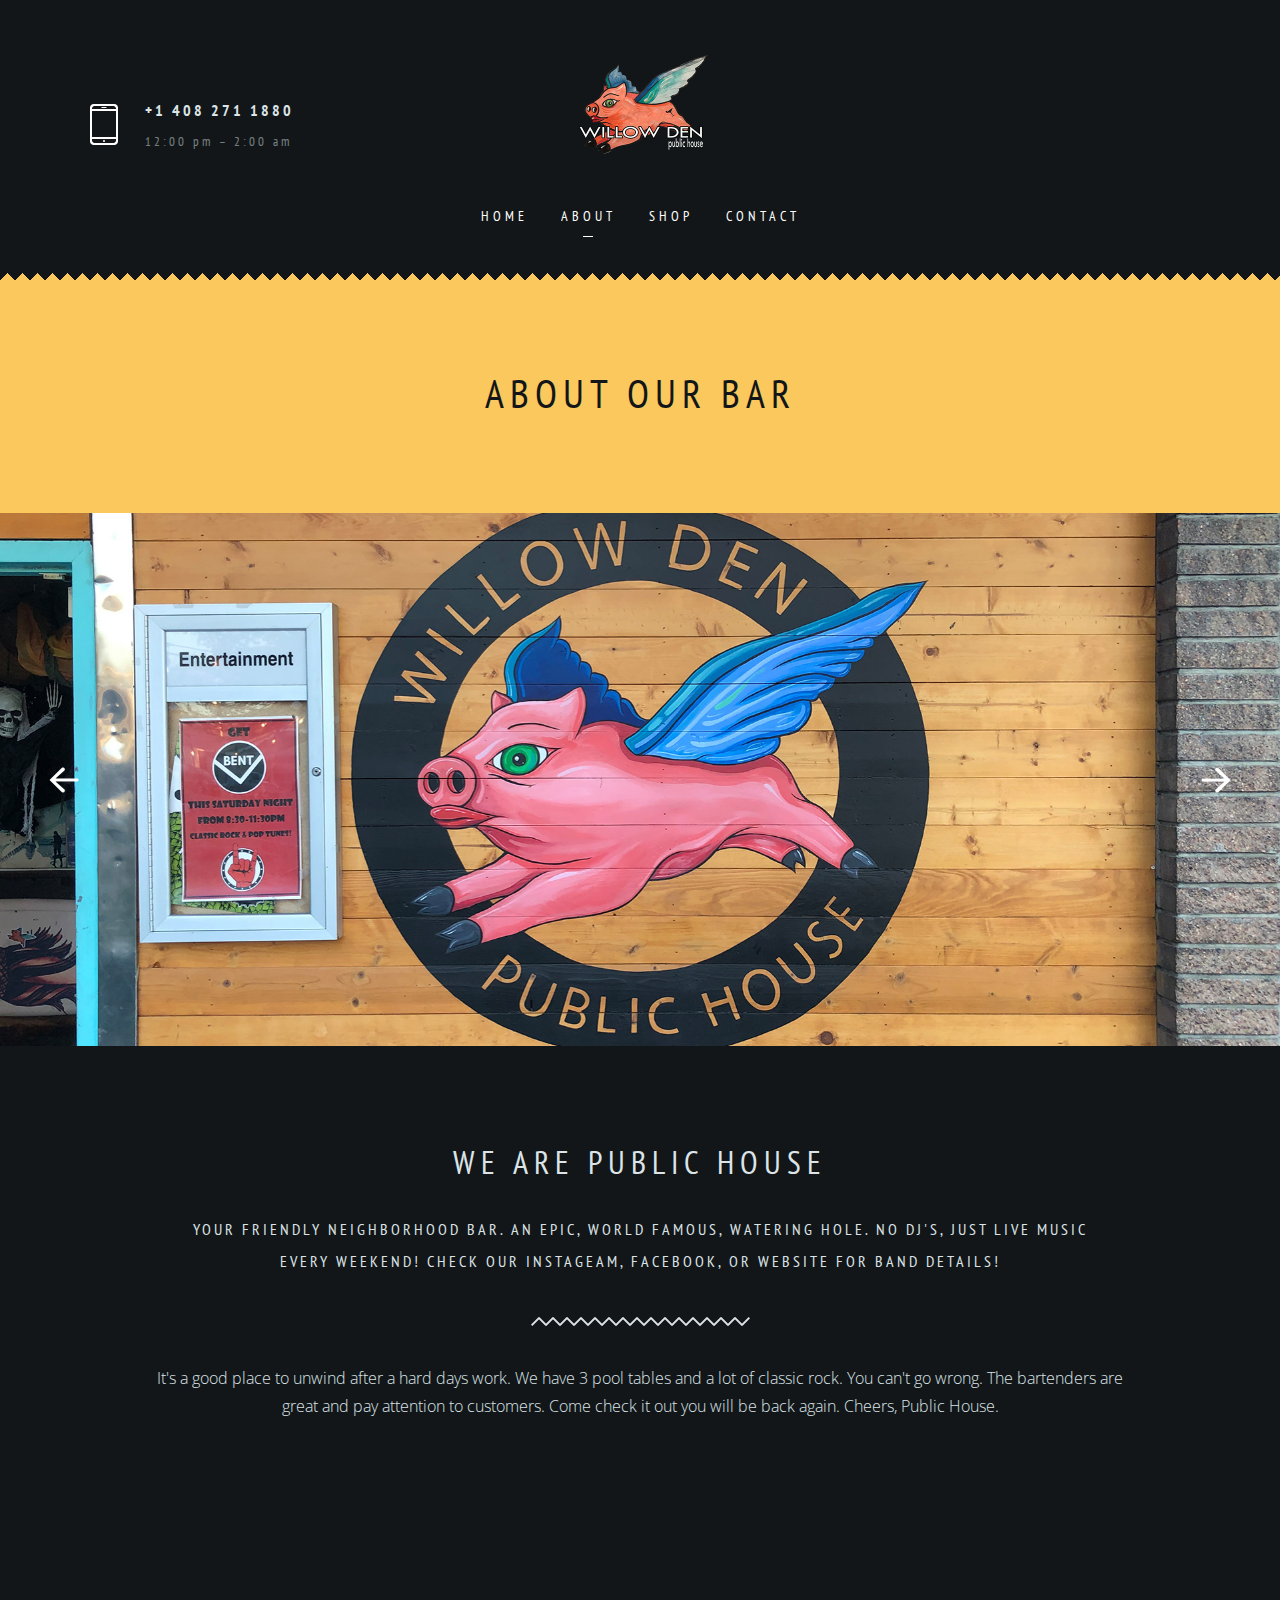
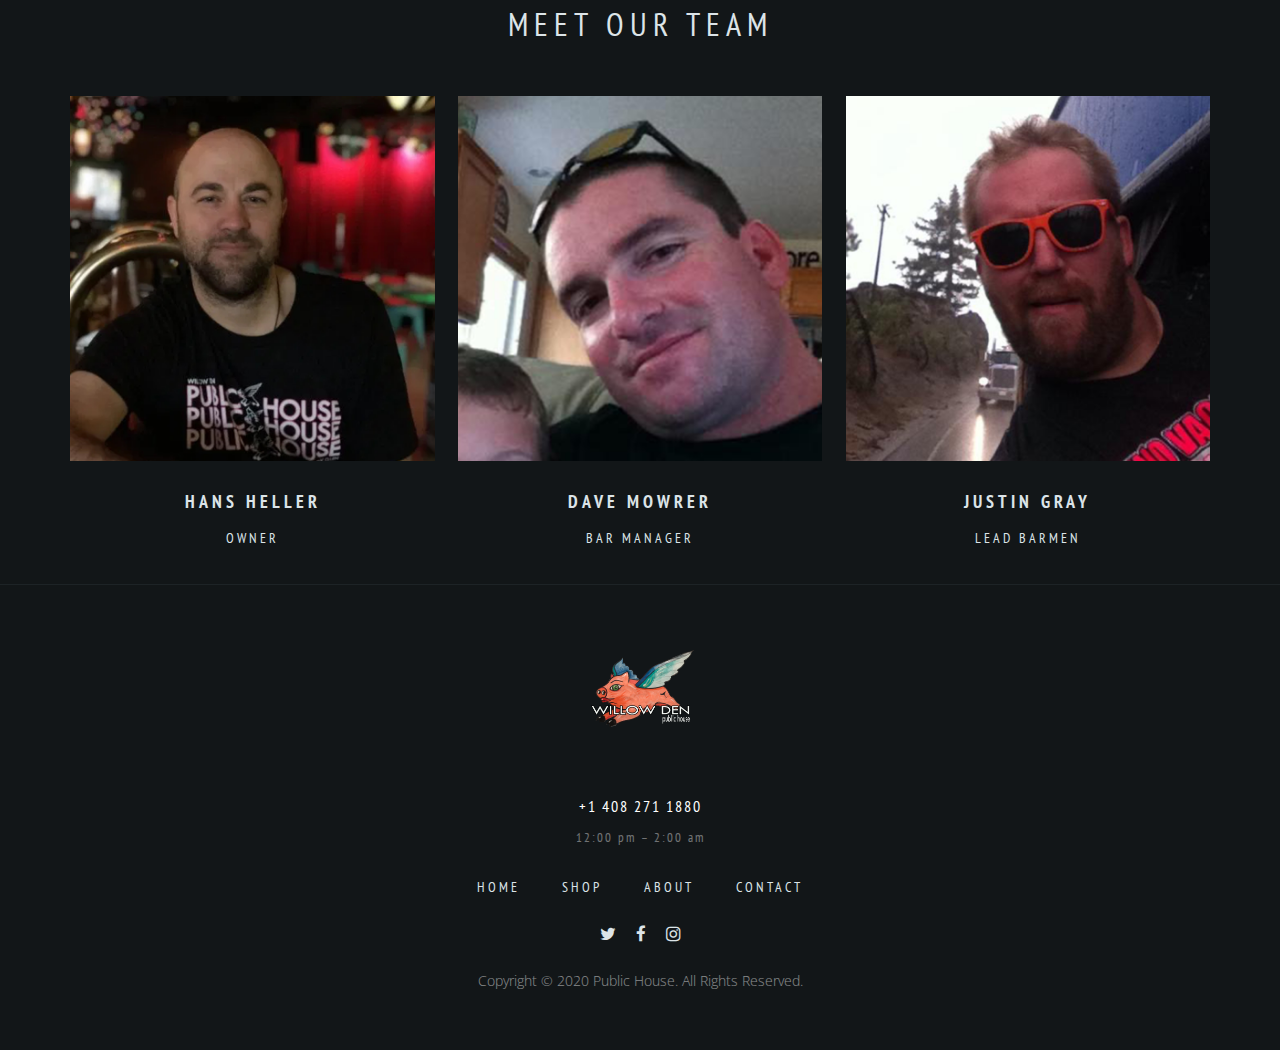
<file: about1.html>
<!DOCTYPE html>
<html lang="en">
<head>
	<meta charset="utf-8">
	<meta http-equiv="X-UA-Compatible" content="IE=edge">
	<meta name="viewport" content="width=device-width, initial-scale=1">
	<link href="https://fonts.googleapis.com/css?family=Open+Sans:300,300i,400,700" rel="stylesheet">
	<link href="https://fonts.googleapis.com/css?family=PT+Sans+Narrow:400,700" rel="stylesheet">
	<!-- The above 3 meta tags *must* come first in the head; any other head content must come *after* these tags -->
	<title>About Our Bar - Public House</title>

	<link rel="stylesheet"  href="css/kube.css">
	<link rel="stylesheet"  href="css/font-awesome.css">
	<link rel="stylesheet"  href="css/owl.carousel.min.css">
	<link rel="stylesheet"  href="css/style.css">

</head>

<body class="vincent_about1">
	<header class="vincent_header">
		<div class="row ">
			<div class="col col-3 vincent_header_left">
				<div class="vincent_inner">
					<div class="vincent_inner_h_contact">
						<div class="vincent_h_phone">+1 408 271 1880</div>
						<div class="vincent_h_wh">12:00 pm – 2:00 am</div>
					</div>	
				</div>
			</div>			
			<div class="col col-6 vincent_header_center">
				<div class="vincent_def_header">
					<div class="vincent_logo_cont">
						<a href="index.html" class="vincent_image_logo">                        
						</a>
					</div>
					<nav class="vincent_menu_cont">
						<ul id="menu-main-menu" class="vincent_menu">
							<li class="menu-item menu-item-has-children"><a href="index.html">Home</a>
								<!-- <ul class="sub-menu">
									<li class="menu-item"><a href="index.html">Home 1</a></li>
									<li class="menu-item"><a href="home2.html">Home 2</a></li>
									<li class="menu-item"><a href="home3.html">Home 3</a></li>
									<li class="menu-item"><a href="home4.html">Home 4</a></li>																
									<li class="menu-item"><a href="home5.html">Home 5</a></li>							
									<li class="menu-item"><a href="home6.html">Home 6</a></li>
								</ul> -->
							</li>
							<!-- <li class="menu-item menu-item-has-children"><a href="#">Menu</a>
								<ul class="sub-menu">
									<li class="menu-item"><a href="menu1.html">Menu 1</a></li>
									<li class="menu-item"><a href="menu2.html">Menu 2</a></li>
									<li class="menu-item"><a href="menu3.html">Menu 3</a></li>
								</ul>
							</li> -->
							<!-- <li class=" menu-item menu-item-has-children"><a href="#">Features</a>
								<ul class="sub-menu">
									<li class="menu-item "><a href="typography.html">Typography</a></li>
									<li class="menu-item"><a href="fullscreen-gallery.html">Fullscreen Gallery</a></li>
									<li class="menu-item"><a href="404.html">Error 404 Page</a></li>					
								</ul>
							</li> -->
							<li class="menu-item active menu-item-has-children"><a href="#">About</a>
								<ul class="sub-menu">
									<li class="menu-item vincent_sub_menu_active"><a href="about1.html">About 1</a></li>
									<!-- <li class="menu-item"><a href="about2.html">About 2</a></li> -->
									<li class="menu-item"><a href="team.html">Team</a></li>
								</ul>
							</li>	
							<!-- <li class="menu-item menu-item-has-children"><a href="#">Blog</a>
								<ul class="sub-menu">							
									<li class="menu-item"><a href="blog-fullscreen.html">Blog Fullscreen</a></li>
									<li class="menu-item"><a href="blog-grid.html">Blog Grid</a></li>
									<li class="menu-item"><a href="blog-standard.html">Blog Standard</a></li>
									<li class="menu-item menu-item-has-children"><a href="#">Single Pages<i class="fa fa-angle-right" aria-hidden="true"></i></a>
										<ul class=" sub-menu1">
											<li class="menu-item"><a href="standard-post.html">Standard Post</a></li>
											<li class="menu-item"><a href="image-post.html">Image Post</a></li>
											<li class="menu-item"><a href="video-post.html">Video Post</a></li>
											<li class="menu-item"><a href="audio-post.html">Audio Post</a></li>
											<li class="menu-item"><a href="qoute-post.html">Quote Post</a></li>
											<li class="menu-item"><a href="link-post.html">Link Post</a></li>
										</ul>
									</li>
								</ul>
							</li> -->
							<li class="menu-item menu-item-has-children"><a href="product-listing.html">Shop</a>
								<!-- <ul class="sub-menu">
									<li class="menu-item"><a href="product-listing.html">Product Listing</a></li>
									<li class="menu-item"><a href="single-product.html">Single Product</a></li>
									<li class="menu-item"><a href="cart.html">Cart</a></li>
									<li class="menu-item"><a href="checkout.html">Checkout</a></li>						
								</ul> -->
							</li>						
							<li class="menu-item menu-item-has-children"><a href="contact-multiple-maps.html">Contact</a>
								<!-- <ul class="sub-menu">
									<li class="menu-item"><a href="contact-w-sidebar.html">Contact with Sidebar</a></li>
									<li class="menu-item"><a href="contact-w-gallery.html">Contact with Gallery</a></li>
									<li class="menu-item"><a href="contact-multiple-maps.html">With Multiple Maps</a></li>
								</ul> -->
							</li>
						</ul>
					</nav>
					<div class="clear"></div>
				</div>					
				<div class="mobile_header ">
					<a href="index.html" class="vincent_image_logo"></a>
					<a href="javascript:void(0)" class="btn_mobile_menu">
						<span class="vincent_menu_line1"></span>
						<span class="vincent_menu_line2"></span>
						<span class="vincent_menu_line3"></span>
					</a>
				</div>				
			</div>
			<!-- <div class="col col-3 vincent_header_right">
				<div class="vincent_inner">
					<a href="cart.html">
						<div class="vincent_shopping_cart">
							<div class="vincent_total_price">$0.00</div>
							<div class="vincent_total_items">0 items - View Cart</div>
							<div class="vincent_cart_item_counter">0</div>
						</div>
					</a>
				</div>
			</div>
		</div>		 -->	
	</header>
	<div class="vincent_title_block vincent_corners">
		<div class="vincent_inner_text">
			<h1>About our Bar</h1>
		</div>
	</div>
	<div >
		<div class="row">
			<div class="col col-12 vincent_content">
				<div class="owl-carousel vincent_slider1i">
					<div class="owl-item">
						<img src="img/about_1-1a.jpg" alt="">
					</div>
					<div class="owl-item">
						<img src="img/about_2-1a.jpg" alt="">
					</div>
					<div class="owl-item">
						<img src="img/about_3-1a.jpg" alt="">
					</div>
					<div class="owl-item">
						<img src="img/about_4-1a.jpg" alt="">
					</div>
					<div class="owl-item">
						<img src="img/about_5-1a.jpg" alt="">
					</div>
					<div class="owl-item">
						<img src="img/about_6-1a.jpg" alt="">
					</div>
				</div>
				
				<div class="vincent_container vincent_content_title_block">
					<h2>We Are Public House</h2>
					<h6>Your friendly neighborhood bar. An epic, world famous, watering hole. No DJ's, just Live Music every weekend! Check our instageam, facebook, or website for band details!</h6>
					<img src="img/separator_light.png" alt="">
					<p>It's a good place to unwind after a hard days work. We have 3 pool tables and a lot of classic rock. You can't go wrong. The bartenders are great and pay attention to customers. Come check it out you will be back again. Cheers, Public House.</p>
				</div>
					
			<!-- <div class="row vincent_multiple_block">
						<div class=" col col-12">
							<div id="map-canvas1" class=" canvas_map_container">
								<iframe style="width:100%; height: 100%;" class="pm-gmap" src="https://www.google.com/maps/embed?pb=!1m18!1m12!1m3!1d3022.1184224942954!2d-73.93064768436976!3d40.75942004264959!2m3!1f0!2f0!3f0!3m2!1i1024!2i768!4f13.1!3m3!1m2!1s0x0%3A0x0!2zNDDCsDQ1JzMzLjkiTiA3M8KwNTUnNDIuNSJX!5e0!3m2!1sru!2sua!4v1556096427906!5m2!1sru!2sua" width="600" height="450" frameborder="0" style="border:0" allowfullscreen></iframe>
							</div>
							<div class="vincent_сontact_block">
								<div class=" vincent_сontact_block_img"><img src="img/img_5.jpg" alt=""></div>
								<div class="vincent_сontact_block_content">
									<h5>Queens</h5>
									<p>Hillside Av/162 St, Queens, NY, Queens, 11432</p>
									<p>+1 079 385 4690</p>
									<p class="vincent_сontact_mail">queens@vincent.com</p>
									<h5>WORKING HOURS</h5>
									<p>Monday – Friday from 8:00 am to 11:30 pm</p>
									<p>Weekends from 9:00 am to 11:00 pm</p>
								</div>
							</div>
						</div>
					</div>

					<div  id="scene"  class="vincent_parallax vincent_reservation_full ">
				<div data-parallax='{"y":"45vh","scale":1,"rotate":0,"opacity":1}' class="vincent_parallax_background"></div>
				 -->
				<!-- <div class="vincent_testimonials">
					<div class="vincent_container">				
						<h6>Not just a pizza, but Lifestyle</h6>
						<h1>Our Clients say</h1>							
						<img class="vincent_single_img" src="img/separator_dark.png" alt="">
						<div class="owl-carousel vincent_slider1i_auto_height">
							<div class="vincent_testimonials_item">

								<p>Vincent was one of the first restaurants I discovered upon moving to New York last summer, and it remains a favorite. Despite its sizable menu full of pastas, sandwiches, and pizzas, I almost always get the same thing – the Vincent pizza. It's made with Ricotta & Marinara sauces, spiced with oregano, and topped with eggplant, red onions, basil, Pecorino Romano & Mozzarella. It really is one of the best pizzas I've ever had – and I eat a lot of pizza.</p>
								<div class="vincent_testimonials_author_cont">
									<img   src="img/testimonial_1-200x200.jpg" alt="">
									<div class="vincent_testimonial_author">Adam Jefferson</div>
									<div class="vincent_author_position">Lawyer, New York</div>
								</div>
							</div> -->
							<!-- <div class="vincent_testimonials_item">

								<p>Lorem ipsum dolor sit amet, consectetur adipiscing elit. Fusce ligula arcu, sodales sed purus ut, elementum eleifend lorem. Fusce eu turpis ac risus fringilla aliquam. Aliquam erat tortor, porttitor vel augue ac, tristique pulvinar est. Interdum et malesuada fames ac ante ipsum primis in faucibus. Donec nec egestas mi.</p>
								<div class="vincent_testimonials_author_cont">
									<img src="img/testimonial_2-200x200.jpg" alt="">
									<div class="vincent_testimonial_author">Victoria Scott</div>
									<div class="vincent_author_position">Designer, New York</div>
								</div>
							</div>
							<div class="vincent_testimonials_item">

								<p>Nulla vulputate diam id ligula consequat venenatis. Ut condimentum elementum turpis eget eleifend. Fusce viverra erat id diam faucibus accumsan. Vivamus semper venenatis velit. Sed consequat faucibus luctus. Nunc ut lectus ac justo hendrerit egestas. Duis mattis neque eget tellus sollicitudin posuere.</p>
								<div class="vincent_testimonials_author_cont">
									<img src="img/testimonial_3-200x200.jpg" alt="">
									<div class="vincent_testimonial_author">Ann Smith</div>
									<div class="vincent_author_position">Art Director, New York</div>
								</div>
							</div> -->
						</div>
					</div>	
				</div>
				<div class="row vincent_partners">
					<!-- <div class="col col-2">
						<a href="#">
							<img src="img/partner_5.jpg" alt="">
						</a>	
					</div>
					<div class="col col-2">
						<a href="#">
							<img src="img/partner_4.jpg" alt="">
						</a>	
					</div>
					<div class="col col-2">
						<a href="#">
							<img src="img/partner_3.jpg" alt="">
						</a>	
					</div>
					<div class="col col-2">
						<a href="#">
							<img src="img/partner_2.jpg" alt="">
						</a>
					</div>
					<div class="col col-2">
						<a href="#">
							<img src="img/partner_1.jpg" alt="">
						</a>
					</div>
					<div class="col col-2">
						<a href="#">
							<img src="img/partner_6.jpg" alt="">
						</a>
					</div> -->
				</div>
				<div class="vincent_container vincent_team">
					<h2>Meet our team</h2>
					<div class="row gutters">
						<div class="col col-4">
							<div class="vincent_team_item">
								<div class="vincent_team_image">
									<img src="img/team_1-1600x1600_hans.jpg" alt="">
									<div class="vincent_team_overlay"></div>
									<ul class="vincent_social vincent_social_team">
										<li><a href="https://www.facebook.com/"><i class="fa fa-facebook" aria-hidden="true"></i></a></li>
										<li><a href="https://twitter.com/"><i class="fa fa-twitter" aria-hidden="true"></i></a></li>
										<li><a href="https://www.pinterest.com"><i class="fa fa-pinterest" aria-hidden="true"></i></a></li>
									</ul>
								</div>
								<div class="vincent_team_description">
									<h5>Hans Heller</h5>
									<p>Owner</p>
								</div>
							</div>
						</div>
						<div class="col col-4">
							<div class="vincent_team_item">
								<div class="vincent_team_image">
									<img src="img/team_1-1600x1600_Dave.jpg" alt="">
									<div class="vincent_team_overlay"></div>
									<ul class="vincent_social vincent_social_team">
										<li><a href="https://www.facebook.com/"><i class="fa fa-facebook" aria-hidden="true"></i></a></li>
										<li><a href="https://twitter.com/"><i class="fa fa-twitter" aria-hidden="true"></i></a></li>
										<li><a href="https://www.pinterest.com"><i class="fa fa-pinterest" aria-hidden="true"></i></a></li>
									</ul>
								</div>
								<div class="vincent_team_description">
									<h5>Dave Mowrer</h5>
									<p>Bar Manager</p>
								</div>
							</div>
						</div>
						<div class="col col-4">
							<div class="vincent_team_item">
								<div class="vincent_team_image">
									<img src="img/team_1-1600x1600_Justin.jpg" alt="">
									<div class="vincent_team_overlay"></div>
									<ul class="vincent_social vincent_social_team">
										<li><a href="https://www.facebook.com/"><i class="fa fa-facebook" aria-hidden="true"></i></a></li>
										<li><a href="https://twitter.com/"><i class="fa fa-twitter" aria-hidden="true"></i></a></li>
										<li><a href="https://www.pinterest.com"><i class="fa fa-pinterest" aria-hidden="true"></i></a></li>
									</ul>
								</div>
								<div class="vincent_team_description">
									<h5>Justin Gray</h5>
									<p>Lead Barmen</p>
								</div>
							</div>
						</div>
					</div>
					<!-- <a class="vincent_button" href="team.html">View all stuff<i class="fa fa-angle-right" aria-hidden="true"></i></a> -->
				</div>
				<!-- <div class="vincent_advantages">
					<div data-parallax='{"y":"45vh","scale":1,"rotate":0,"opacity":1}' class="vincent_parallax_background"></div>
					<div class="vincent_container">
						<div class="row gutters">
							<div class="col col-4">
								<div class="vincent_advantages_item vincent_icon_box">
									<img src="img/icon_1.png" alt="">
									<h4>Quality Foods</h4>
									<p>Sit amet, consectetur adipiscing elit quisque eget maximus velit, non eleifend libero curabitur dapibus mauris sed leo cursus aliquetcras suscipit.</p>
								</div>
							</div>
							<div class="col col-4">
								<div class="vincent_advantages_item vincent_icon_box">
									<img src="img/icon_3.png" alt="">
									<h4>Fastest Delivery</h4>
									<p>Sit amet, consectetur adipiscing elit quisque eget maximus velit, non eleifend libero curabitur dapibus mauris sed leo cursus aliquetcras suscipit.</p>
								</div>
							</div>
							<div class="col col-4">
								<div class="vincent_advantages_item vincent_icon_box">
									<img src="img/icon_2.png" alt="">
									<h4>Original Recipes</h4>
									<p>Sit amet, consectetur adipiscing elit quisque eget maximus velit, non eleifend libero curabitur dapibus mauris sed leo cursus aliquetcras suscipit.</p>
								</div>
							</div>
						</div>
					</div> -->
				</div>			
			</div>
		</div>
	</div>
	<div class="vincent_back_to_top"></div>
	<footer>
		<div class="vincent_container">
			<div class="row">
				<div class="col col-12">
					<div class="vincent_logo_cont">
						<a href="index.html" class="vincent_image_logo_footer">                        
						</a>
					</div>
					<div class="vincent_foter_text">+1 408 271 1880 <span> <br>12:00 pm – 2:00 am </span></div>	
					<ul class="vincent_foter_menu">
						<li><a href="index.html">Home</a></li>
						<!-- <li><a href="menu1.html">Menu</a></li> -->
						<li><a href="product-listing.html">Shop</a></li>
						<li><a href="about1.html">About</a></li>
						<!-- <li><a href="blog-grid.html">Blog</a></li> -->
						<li><a href="contact-multiple-maps.html">Contact</a></li>
					</ul>
					<ul class="vincent_social">
						<li><a href="https://twitter.com/"><i class="fa fa-twitter" aria-hidden="true"></i></a></li>
						<li><a href="https://www.facebook.com/"><i class="fa fa-facebook" aria-hidden="true"></i></a></li>
						<li><a href="https://www.instagram.com/"><i class="fa fa-instagram" aria-hidden="true"></i></a></li>
					</ul>
					<div class="vincent_copy_text">Copyright © 2020 Public House. All Rights Reserved.</div>
				</div>
			</div>
		</div>
	</footer>
	<script src="js/jquery-3.2.1.min.js"></script>
	<script src="js/owl.carousel.min.js"></script>
	<script src="js/jquery.data-parallax.min.js"></script>
	<script src="js/index.js"></script>
</body>
</html>
</file>
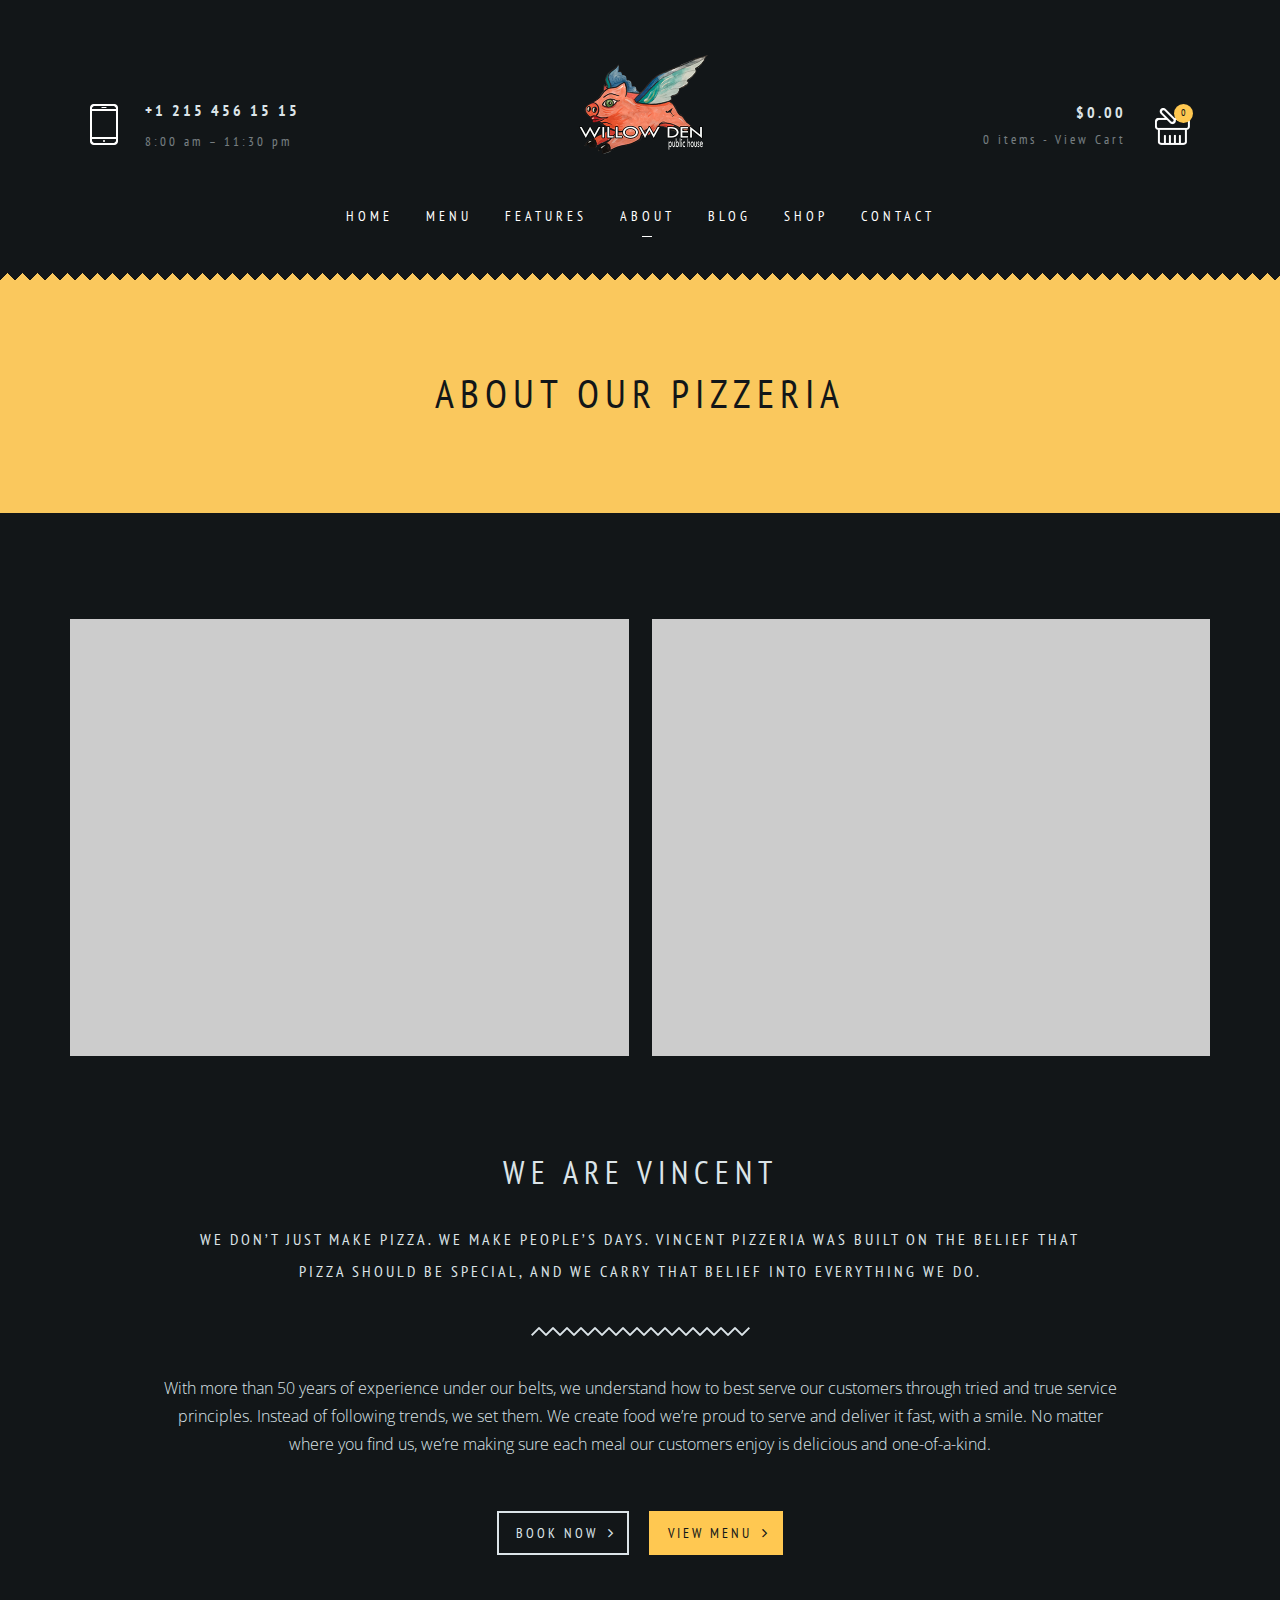
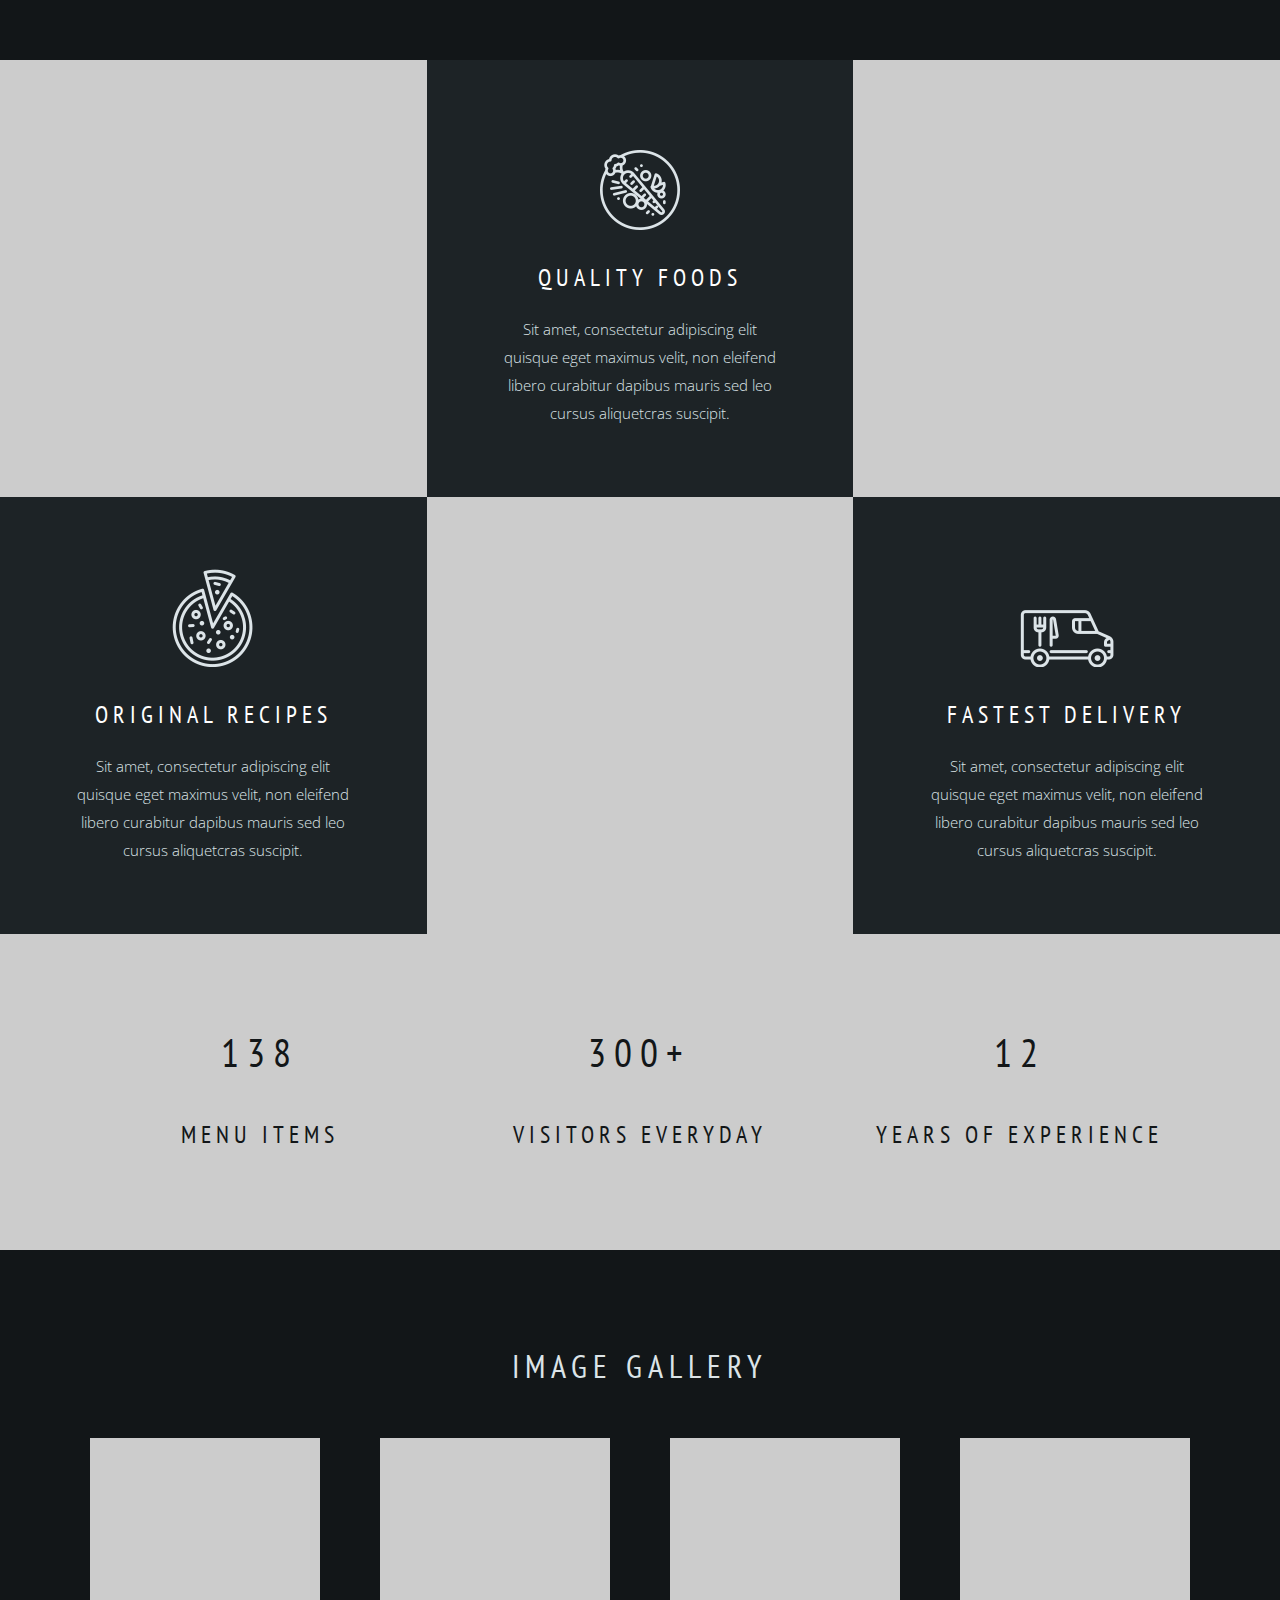
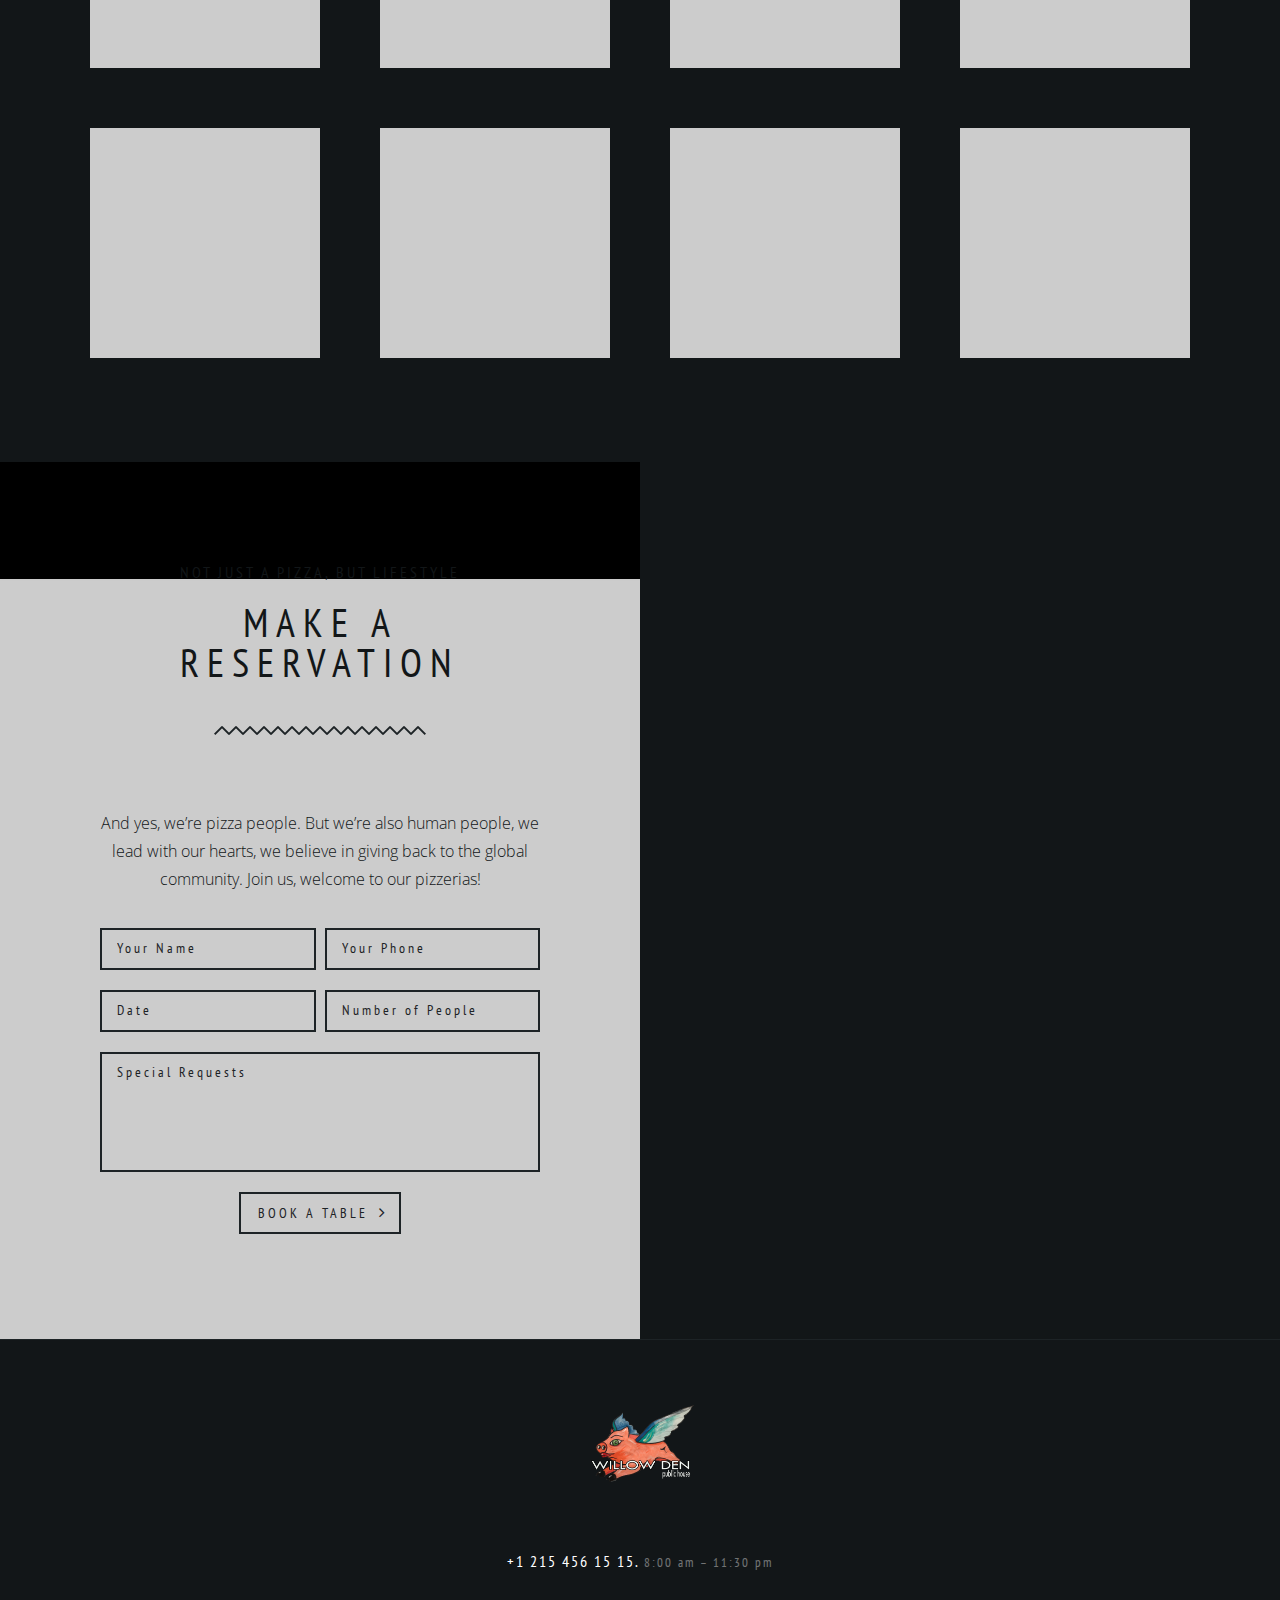
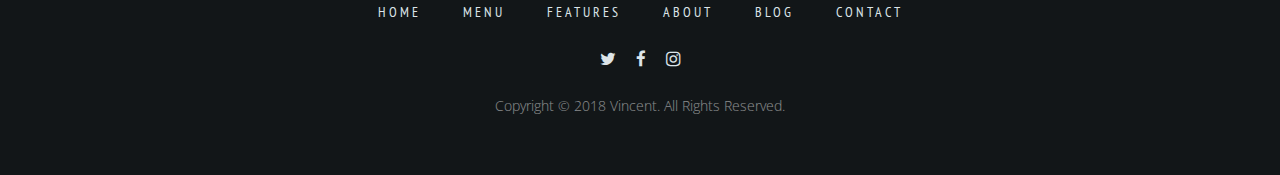
<file: about2.html>
<!DOCTYPE html>
<html lang="en">
<head>
	<meta charset="utf-8">
	<meta http-equiv="X-UA-Compatible" content="IE=edge">
	<meta name="viewport" content="width=device-width, initial-scale=1">
	<link href="https://fonts.googleapis.com/css?family=Open+Sans:300,300i,400,700" rel="stylesheet">
	<link href="https://fonts.googleapis.com/css?family=PT+Sans+Narrow:400,700" rel="stylesheet">
	<!-- The above 3 meta tags *must* come first in the head; any other head content must come *after* these tags -->
	<title>About Our Pizzeria - Vincent</title>

	<link rel="stylesheet"  href="css/kube.css">
	<link rel="stylesheet"  href="css/font-awesome.css">
	<link rel="stylesheet"  href="css/style.css">
	<link rel="stylesheet"  href="css/swipebox.css">
</head>

<body class="vincent_about2">
	<header class="vincent_header">
		<div class="row ">
			<div class="col col-3 vincent_header_left">
				<div class="vincent_inner">
					<div class="vincent_inner_h_contact">
						<div class="vincent_h_phone">+1 215 456 15 15</div>
						<div class="vincent_h_wh">8:00 am – 11:30 pm</div>
					</div>
				</div>
			</div>
			<div class="col col-6 vincent_header_center">
				<div class="vincent_def_header">
					<div class="vincent_logo_cont">
						<a href="index.html" class="vincent_image_logo">
						</a>
					</div>
					<nav class="vincent_menu_cont">
						<ul id="menu-main-menu" class="vincent_menu">
							<li class="menu-item menu-item-has-children"><a href="#">Home</a>
								<ul class="sub-menu">
									<li class="menu-item"><a href="index.html">Home 1</a></li>
									<li class="menu-item"><a href="home2.html">Home 2</a></li>
									<li class="menu-item"><a href="home3.html">Home 3</a></li>
									<li class="menu-item"><a href="home4.html">Home 4</a></li>
									<li class="menu-item"><a href="home5.html">Home 5</a></li>
									<li class="menu-item"><a href="home6.html">Home 6</a></li>
								</ul>
							</li>
							<li class="menu-item menu-item-has-children"><a href="#">Menu</a>
								<ul class="sub-menu">
									<li class="menu-item"><a href="menu1.html">Menu 1</a></li>
									<li class="menu-item"><a href="menu2.html">Menu 2</a></li>
									<li class="menu-item"><a href="menu3.html">Menu 3</a></li>
								</ul>
							</li>
							<li class=" menu-item menu-item-has-children"><a href="#">Features</a>
								<ul class="sub-menu">
									<li class="menu-item "><a href="typography.html">Typography</a></li>
									<li class="menu-item"><a href="fullscreen-gallery.html">Fullscreen Gallery</a></li>
									<li class="menu-item"><a href="404.html">Error 404 Page</a></li>
								</ul>
							</li>
							<li class="menu-item active menu-item-has-children"><a href="#">About</a>
								<ul class="sub-menu">
									<li class="menu-item"><a href="about1.html">About 1</a></li>
									<li class="menu-item vincent_sub_menu_active"><a href="about2.html">About 2</a></li>
									<li class="menu-item"><a href="team.html">Team</a></li>
								</ul>
							</li>
							<li class="menu-item menu-item-has-children"><a href="#">Blog</a>
								<ul class="sub-menu">
									<li class="menu-item"><a href="blog-fullscreen.html">Blog Fullscreen</a></li>
									<li class="menu-item"><a href="blog-grid.html">Blog Grid</a></li>
									<li class="menu-item"><a href="blog-standard.html">Blog Standard</a></li>
									<li class="menu-item menu-item-has-children"><a href="#">Single Pages<i class="fa fa-angle-right" aria-hidden="true"></i></a>
										<ul class=" sub-menu1">
											<li class="menu-item"><a href="standard-post.html">Standard Post</a></li>
											<li class="menu-item"><a href="image-post.html">Image Post</a></li>
											<li class="menu-item"><a href="video-post.html">Video Post</a></li>
											<li class="menu-item"><a href="audio-post.html">Audio Post</a></li>
											<li class="menu-item"><a href="qoute-post.html">Quote Post</a></li>
											<li class="menu-item"><a href="link-post.html">Link Post</a></li>
										</ul>
									</li>
								</ul>
							</li>
							<li class="menu-item menu-item-has-children"><a href="#">Shop</a>
								<ul class="sub-menu">
									<li class="menu-item"><a href="product-listing.html">Product Listing</a></li>
									<li class="menu-item"><a href="single-product.html">Single Product</a></li>
									<li class="menu-item"><a href="cart.html">Cart</a></li>
									<li class="menu-item"><a href="checkout.html">Checkout</a></li>
								</ul>
							</li>
							<li class="menu-item menu-item-has-children"><a href="#">Contact</a>
								<ul class="sub-menu">
									<li class="menu-item"><a href="contact-w-sidebar.html">Contact with Sidebar</a></li>
									<li class="menu-item"><a href="contact-w-gallery.html">Contact with Gallery</a></li>
									<li class="menu-item"><a href="contact-multiple-maps.html">With Multiple Maps</a></li>
								</ul>
							</li>
						</ul>
					</nav>
					<div class="clear"></div>
				</div>
				<div class="mobile_header ">
					<a href="index.html" class="vincent_image_logo"></a>
					<a href="javascript:void(0)" class="btn_mobile_menu">
						<span class="vincent_menu_line1"></span>
						<span class="vincent_menu_line2"></span>
						<span class="vincent_menu_line3"></span>
					</a>
				</div>
			</div>
			<div class="col col-3 vincent_header_right">
				<div class="vincent_inner">
					<a href="cart.html">
						<div class="vincent_shopping_cart">
							<div class="vincent_total_price">$0.00</div>
							<div class="vincent_total_items">0 items - View Cart</div>
							<div class="vincent_cart_item_counter">0</div>
						</div>
					</a>
				</div>
			</div>
		</div>
	</header>
	<div class="vincent_title_block vincent_corners">
		<div class="vincent_inner_text">
			<h1>About Our Pizzeria</h1>
		</div>
	</div>
	<div >
		<div class="row">
			<div class="col col-12 vincent_content">
				<div class="vincent_container vincent_branches">
					<div class="row gutters">
						<div class="col col-6 vincent_branch">
							<img src="img/img_6-1024x801.jpg" alt="">
						</div>
						<div class="col col-6 vincent_branch">
							<img src="img/img_5-1024x801.jpg" alt="">
						</div>
					</div>
				</div>
				<div class="vincent_container vincent_content_title_block">
					<h2>We Are Vincent</h2>
					<h6>we don’t just make pizza. We make people’s days. Vincent Pizzeria was built on the belief that pizza should be special, and we carry that belief into everything we do.</h6>
					<img src="img/separator_light.png" alt="">
					<p>With more than 50 years of experience under our belts, we understand how to best serve our customers through tried and true service principles. Instead of following trends, we set them. We create food we’re proud to serve and deliver it fast, with a smile. No matter where you find us, we’re making sure each meal our customers enjoy is delicious and one-of-a-kind.</p>
					<a class="vincent_button" href="#">Book Now<i class="fa fa-angle-right" aria-hidden="true"></i></a>
					<a class="vincent_button vincent_button_background" href="#">View Menu<i class="fa fa-angle-right" aria-hidden="true"></i></a>
				</div>
				<div class="vincent_advantages_dark">
					<div class="row">
						<div class="col col-4">
							<div class="vincent_advantages_dark_img vincent_advantages_dark_img1"></div>
						</div>
						<div class="col col-4">
							<div class="vincent_advantages_item_dark vincent_icon_box">
								<img src="img/icon_6.png" alt="">
								<h4>Quality Foods</h4>
								<p>Sit amet, consectetur adipiscing elit quisque eget maximus velit, non eleifend libero curabitur dapibus mauris sed leo cursus aliquetcras suscipit.</p>
							</div>
						</div>
						<div class="col col-4">
							<div class="vincent_advantages_dark_img vincent_advantages_dark_img2"></div>
						</div>
						<div class="col col-4">
							<div class="vincent_advantages_item_dark vincent_icon_box">
								<img src="img/icon_5.png" alt="">
								<h4>Original Recipes</h4>
								<p>Sit amet, consectetur adipiscing elit quisque eget maximus velit, non eleifend libero curabitur dapibus mauris sed leo cursus aliquetcras suscipit.</p>
							</div>
						</div>
						<div class="col col-4">
							<div class="vincent_advantages_dark_img vincent_advantages_dark_img3"></div>
						</div>
						<div class="col col-4">
							<div class="vincent_advantages_item_dark vincent_icon_box">
								<img src="img/icon_4.png" alt="">
								<h4>Fastest Delivery</h4>
								<p>Sit amet, consectetur adipiscing elit quisque eget maximus velit, non eleifend libero curabitur dapibus mauris sed leo cursus aliquetcras suscipit.</p>
							</div>
						</div>
					</div>
				</div>
				<div class="vincent_counts">
					<div data-parallax='{"y":"35vh","scale":1,"rotate":0,"opacity":1}' class="vincent_parallax_background"></div>
					<div class="vincent_container">
					<div class="row">
						<div class="col col-4">
							<div class="vincent_counts_item">
								<h1 class=""><span class="spincrement">138</span></h1>
								<h4>Menu Items</h4>
							</div>
						</div>
						<div class="col col-4">
							<div class="vincent_counts_item">
								<h1 class=""><span class="spincrement">300</span>+</h1>
								<h4>Visitors Everyday</h4>
							</div>
						</div>
						<div class="col col-4">
							<div class="vincent_counts_item">
								<h1 class=""><span class="spincrement">12</span></h1>
								<h4>Years of Experience</h4>
							</div>
						</div>
					</div>
					</div>
				</div>
				<div class="vincent_image_gallery">
					<h2>Image Gallery</h2>
					<div class="row">
						<div class="col col-3">
							<div class="vincent_image_gallery_item">
								<a href="img/gal_1.jpg" class="swipebox">
									<img src="img/gal_1.jpg" alt="">
									<div class="vincent_team_overlay"></div>
								</a>
							</div>
						</div>
						<div class="col col-3">
							<div class="vincent_image_gallery_item">
								<a href="img/gal_2.jpg" class="swipebox">
									<img src="img/gal_2.jpg" alt="">
									<div class="vincent_team_overlay"></div>
								</a>
							</div>
						</div>
						<div class="col col-3">
							<div class="vincent_image_gallery_item">
								<a href="img/gal_3.jpg" class="swipebox">
									<img src="img/gal_3.jpg" alt="">
									<div class="vincent_team_overlay"></div>
								</a>
							</div>
						</div>
						<div class="col col-3">
							<div class="vincent_image_gallery_item">
								<a href="img/gal_4.jpg" class="swipebox">
									<img src="img/gal_4.jpg" alt="">
									<div class="vincent_team_overlay"></div>
								</a>
							</div>
						</div>
						<div class="col col-3">
							<div class="vincent_image_gallery_item">
								<a href="img/gal_5.jpg" class="swipebox">
									<img src="img/gal_5.jpg" alt="">
									<div class="vincent_team_overlay"></div>
								</a>
							</div>
						</div>
						<div class="col col-3">
							<div class="vincent_image_gallery_item">
								<a href="img/gal_6.jpg" class="swipebox">
									<img src="img/gal_6.jpg" alt="">
									<div class="vincent_team_overlay"></div>
								</a>
							</div>
						</div>
						<div class="col col-3">
							<div class="vincent_image_gallery_item">
								<a href="img/gal_7.jpg" class="swipebox">
									<img src="img/gal_7.jpg" alt="">
									<div class="vincent_team_overlay"></div>
								</a>
							</div>
						</div>
						<div class="col col-3">
							<div class="vincent_image_gallery_item">
								<a href="img/gal_8.jpg" class="swipebox">
									<img src="img/gal_8.jpg" alt="">
									<div class="vincent_team_overlay"></div>
								</a>
							</div>
						</div>
					</div>
				</div>
				<div class="row vincent_reservation">
					<div class="col col-6 vincent_reservation_block">
						<h6>Not just a pizza, but Lifestyle</h6>
						<h1 class="">Make a reservation</h1>
						<img src="img/separator_dark.png" alt="">
						<p>And yes, we’re pizza people. But we’re also human people, we lead with our hearts, we believe in giving back to the global community. Join us, welcome to our pizzerias!</p>
						<div class="vincent_form_block ">
							<form  class="vincent_form">
								<div class="row gutters">
									<div class="col col-6">
										<input type="text" class="form_user-name "  placeholder="Your Name">
									</div>
									<div class="col col-6">
										<input type="text" class="form_phone" placeholder="Your Phone">
									</div>
									<div class="col col-6">
										<input type="text" class="form_date"  placeholder="Date">
									</div>
									<div class="col col-6">
										<input type="text" class="form_phone"  placeholder="Number of People">
									</div>
								</div>
								<textarea  class="form_comment"  placeholder="Special Requests"></textarea>
								<a class="vincent_button" href="#">Book a Table<i class="fa fa-angle-right" aria-hidden="true"></i></a>
							</form>
						</div>
					</div>
					<div class="col col-6">
						<div id="map-canvas" class="canvas_map_container">
							<iframe style="width:100%; height: 100%;" class="pm-gmap" src="https://www.google.com/maps/embed?pb=!1m18!1m12!1m3!1d3022.1184224942954!2d-73.93064768436976!3d40.75942004264959!2m3!1f0!2f0!3f0!3m2!1i1024!2i768!4f13.1!3m3!1m2!1s0x0%3A0x0!2zNDDCsDQ1JzMzLjkiTiA3M8KwNTUnNDIuNSJX!5e0!3m2!1sru!2sua!4v1556096427906!5m2!1sru!2sua" width="600" height="450" frameborder="0" style="border:0" allowfullscreen></iframe>
						</div>
					</div>
				</div>
			</div>

		</div>
	</div>
	<div class="vincent_back_to_top"></div>
	<footer>
		<div class="vincent_container">
			<div class="row">
				<div class="col col-12">
					<div class="vincent_logo_cont">
						<a href="index.html" class="vincent_image_logo_footer">
						</a>
					</div>
					<div class="vincent_foter_text">+1 215 456 15 15. <span>8:00 am – 11:30 pm</span></div>
					<ul class="vincent_foter_menu">
						<li><a href="index.html">Home</a></li>
						<li><a href="menu1.html">Menu</a></li>
						<li><a href="fullscreen-gallery.html">Features</a></li>
						<li><a href="about1.html">About</a></li>
						<li><a href="blog-grid.html">Blog</a></li>
						<li><a href="contact-multiple-maps.html">Contact</a></li>
					</ul>
					<ul class="vincent_social">
						<li><a href="https://twitter.com/"><i class="fa fa-twitter" aria-hidden="true"></i></a></li>
						<li><a href="https://www.facebook.com/"><i class="fa fa-facebook" aria-hidden="true"></i></a></li>
						<li><a href="https://www.instagram.com/"><i class="fa fa-instagram" aria-hidden="true"></i></a></li>
					</ul>
					<div class="vincent_copy_text">Copyright © 2018 Vincent. All Rights Reserved.</div>
				</div>
			</div>
		</div>
	</footer>
	<script src="js/jquery-3.2.1.min.js"></script>
	<script src="js/jquery.data-parallax.min.js"></script>
	<script src="js/jquery.viewportchecker.min.js"></script>
	<script src="js/jquery.spincrement.min.js"></script>
	<script src="js/jquery.swipebox.js"></script>
	<script src="js/index.js"></script>
</body>
</html>
</file>
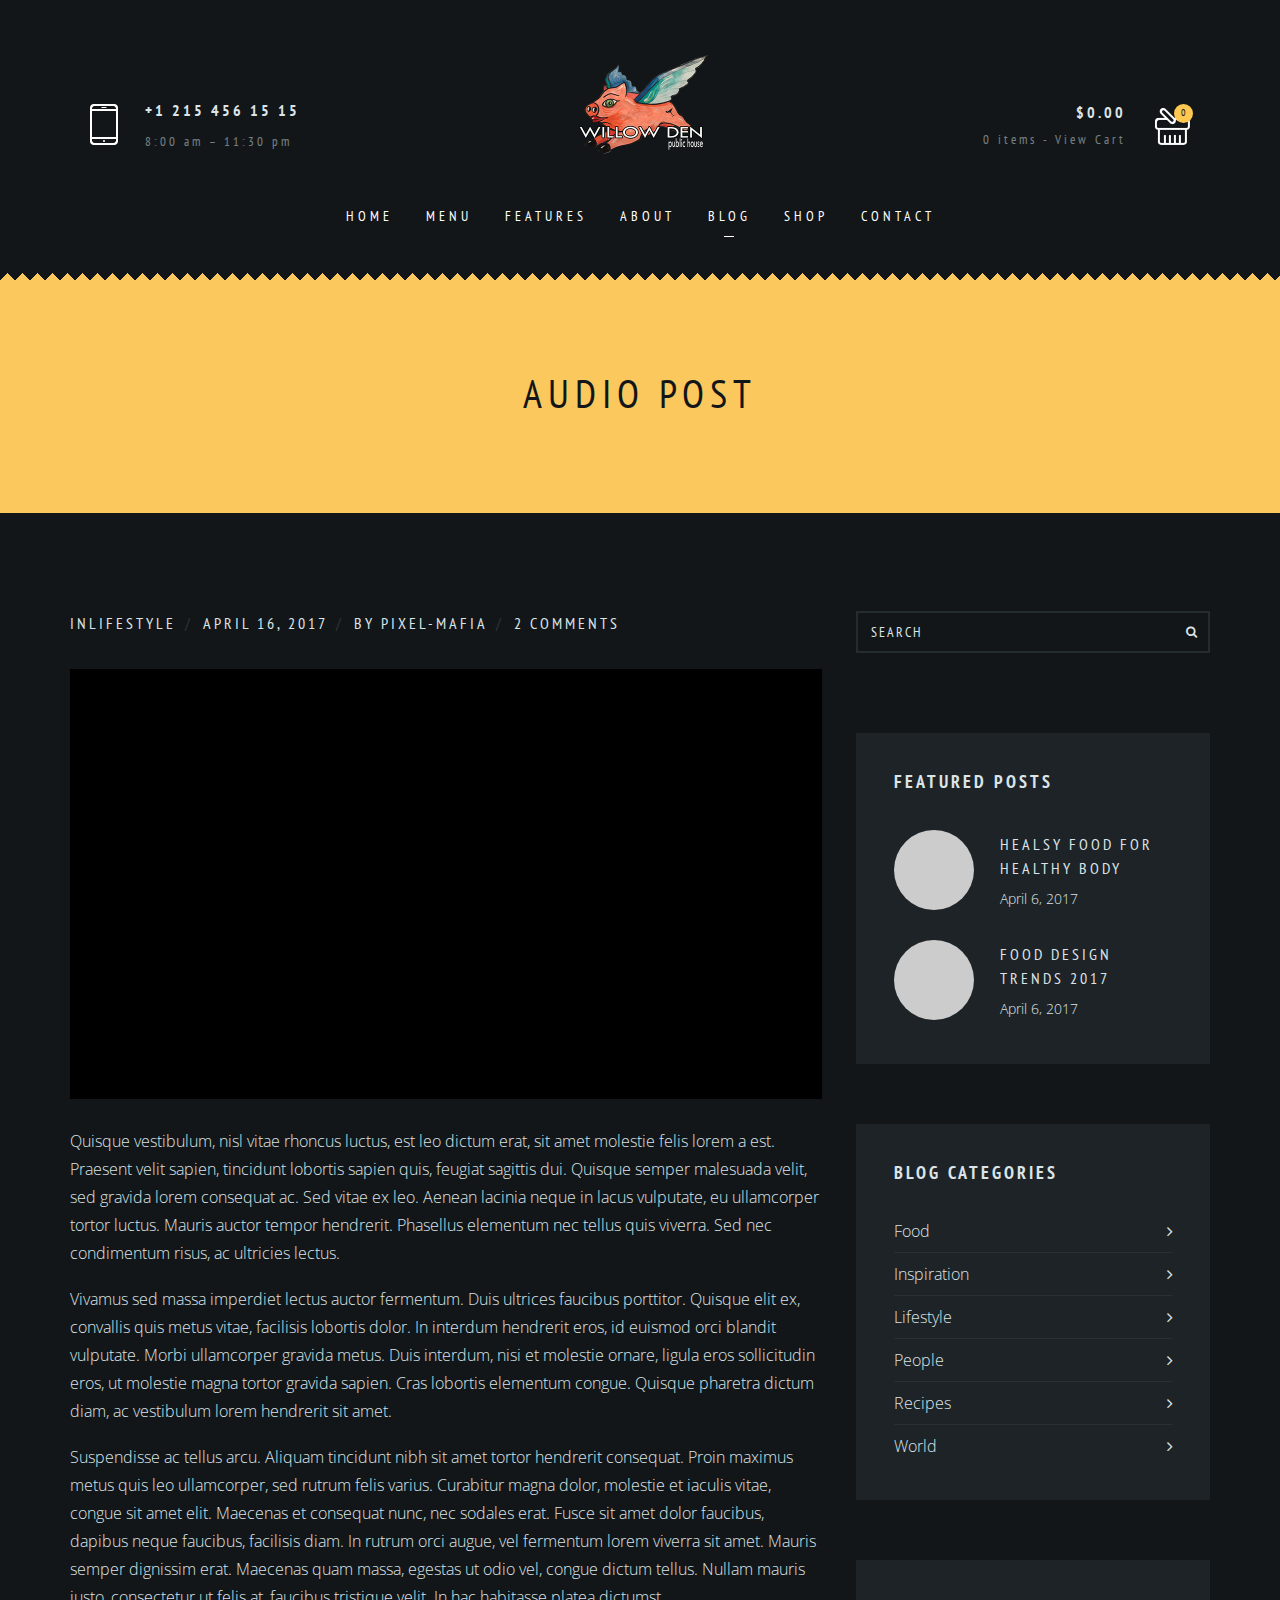
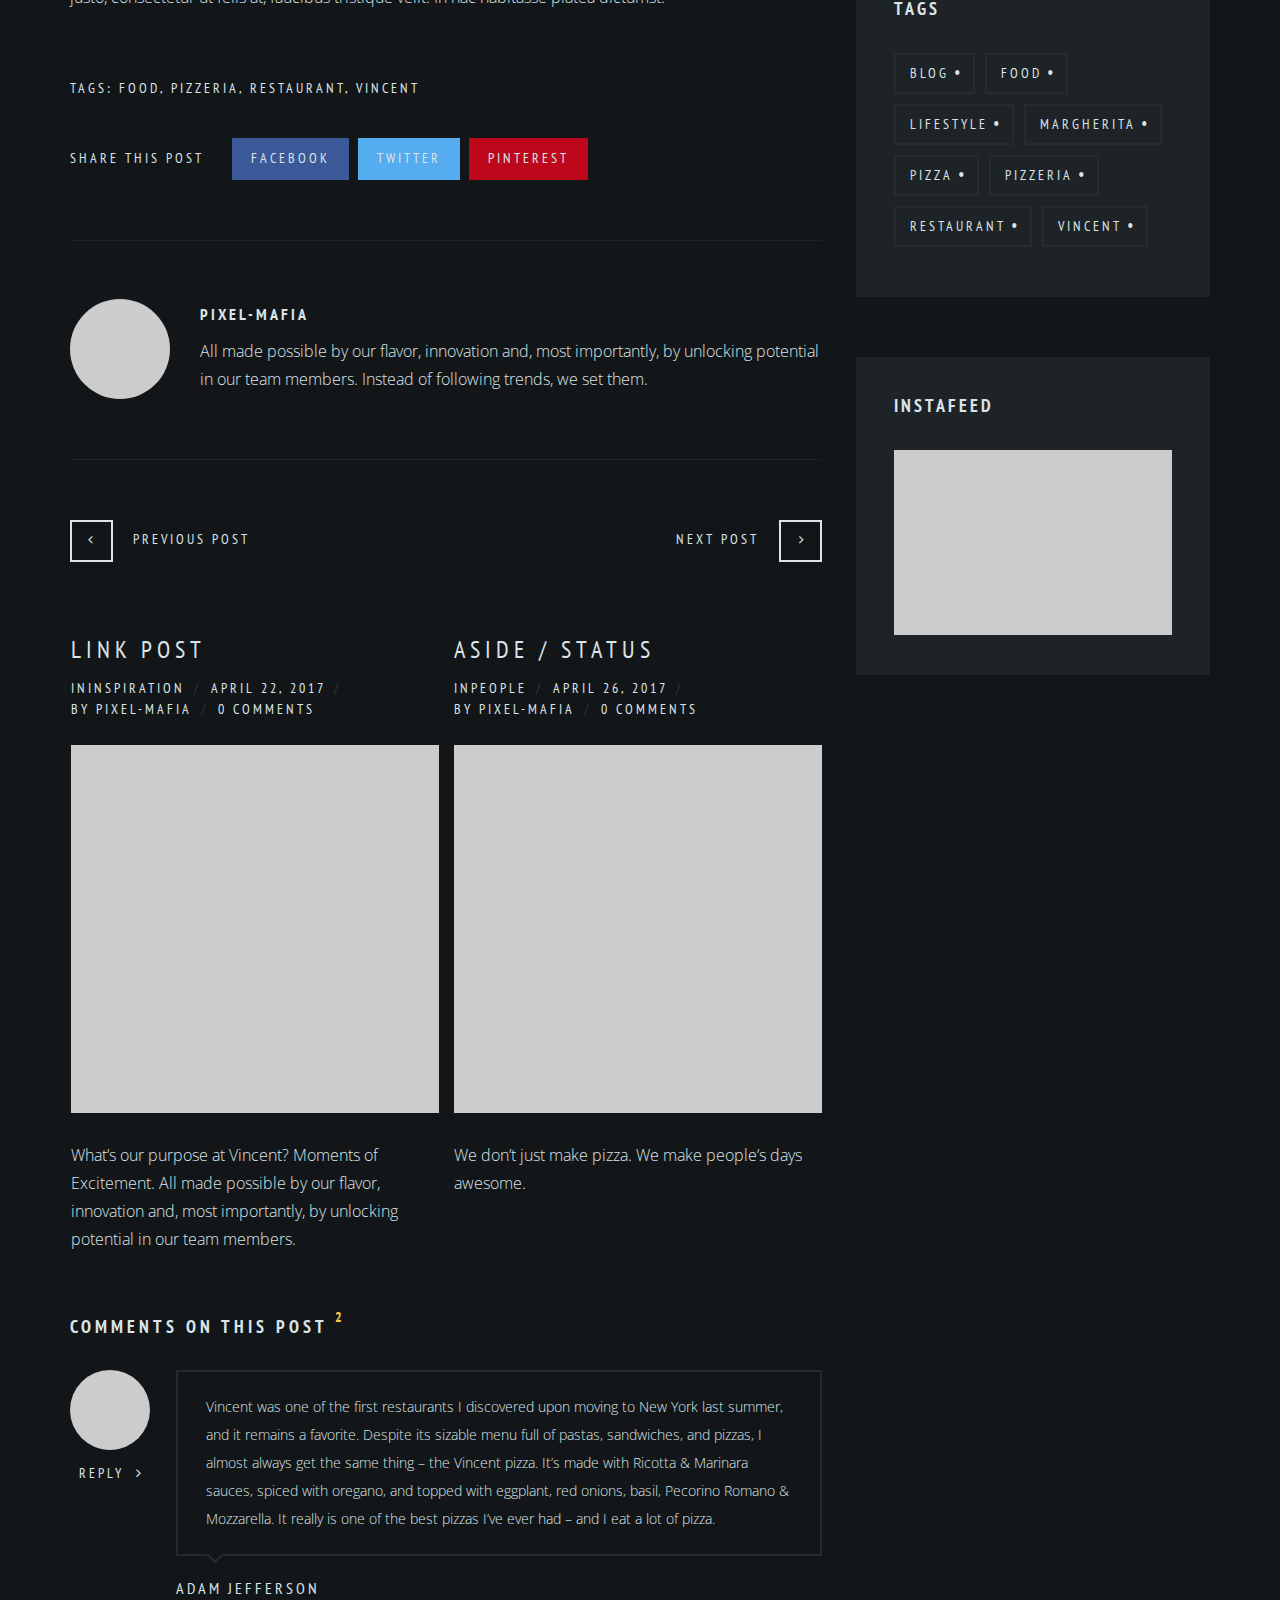
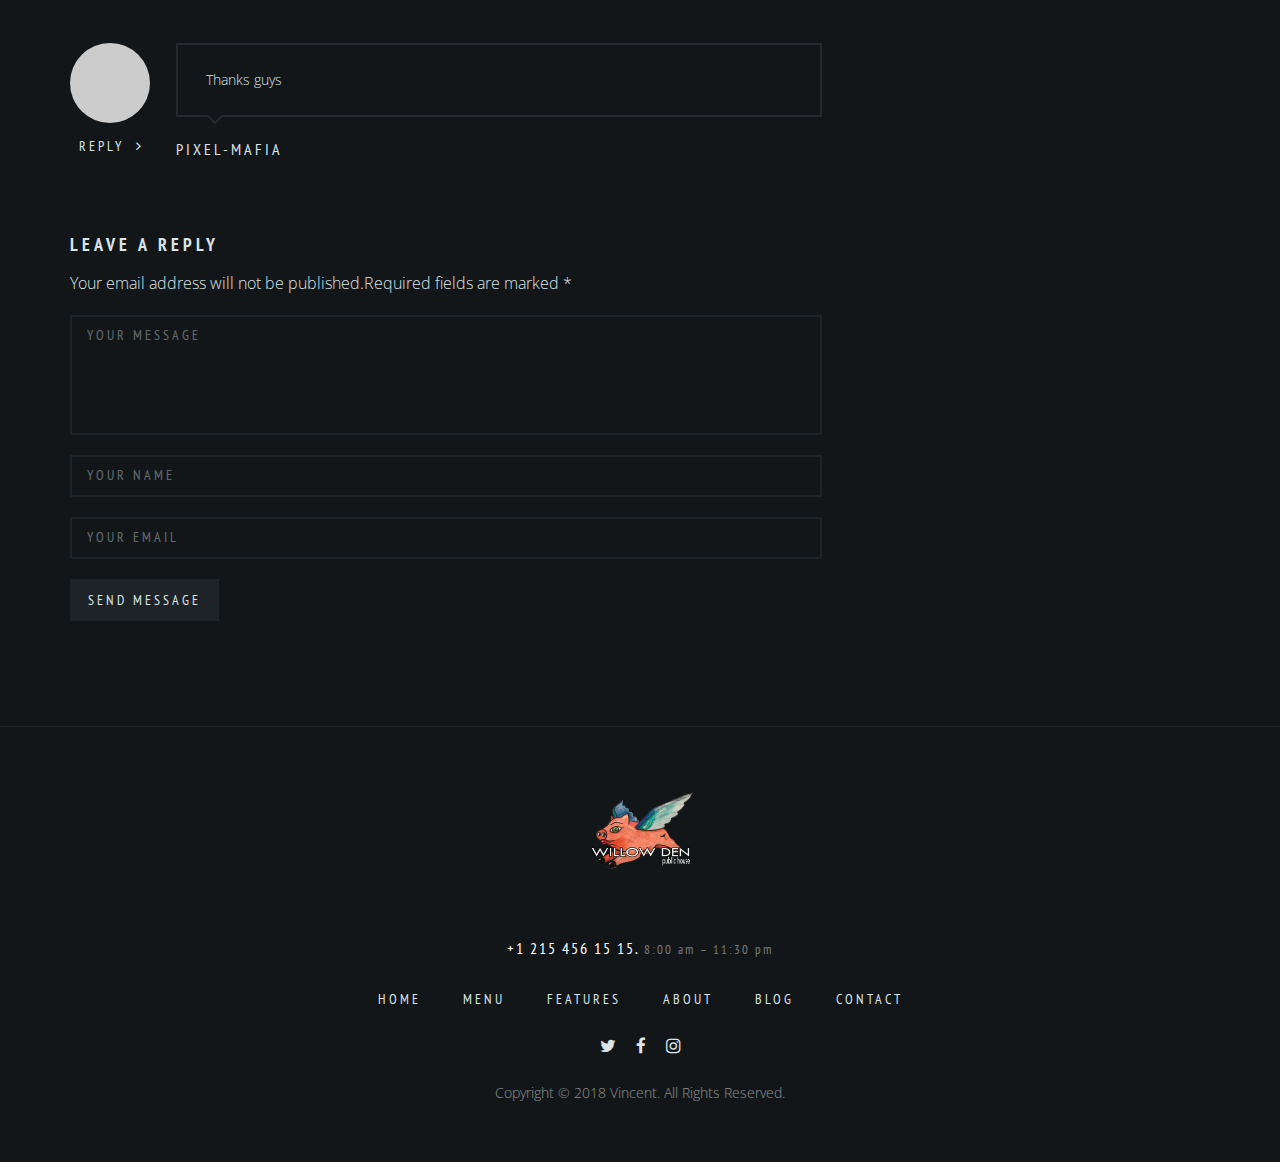
<file: audio-post.html>
<!DOCTYPE html>
<html lang="en">
<head>
	<meta charset="utf-8">
	<meta http-equiv="X-UA-Compatible" content="IE=edge">
	<meta name="viewport" content="width=device-width, initial-scale=1">
	<link href="https://fonts.googleapis.com/css?family=Open+Sans:300,300i,400,700" rel="stylesheet">
	<link href="https://fonts.googleapis.com/css?family=PT+Sans+Narrow:400,700" rel="stylesheet">
	<!-- The above 3 meta tags *must* come first in the head; any other head content must come *after* these tags -->
	<title>Audio Post - Vincent</title>

	<link rel="stylesheet"  href="css/kube.css">
	<link rel="stylesheet"  href="css/font-awesome.css">
	<link rel="stylesheet"  href="css/style.css">

</head>

<body>
	<header class="vincent_header">
		<div class="row ">
			<div class="col col-3 vincent_header_left">
				<div class="vincent_inner">
					<div class="vincent_inner_h_contact">
						<div class="vincent_h_phone">+1 215 456 15 15</div>
						<div class="vincent_h_wh">8:00 am – 11:30 pm</div>
					</div>	
				</div>
			</div>			
			<div class="col col-6 vincent_header_center">
				<div class="vincent_def_header">
					<div class="vincent_logo_cont">
						<a href="index.html" class="vincent_image_logo">                        
						</a>
					</div>
					<nav class="vincent_menu_cont">
						<ul id="menu-main-menu" class="vincent_menu">
							<li class="menu-item menu-item-has-children"><a href="#">Home</a>
								<ul class="sub-menu">
									<li class="menu-item"><a href="index.html">Home 1</a></li>
									<li class="menu-item"><a href="home2.html">Home 2</a></li>
									<li class="menu-item"><a href="home3.html">Home 3</a></li>
									<li class="menu-item"><a href="home4.html">Home 4</a></li>																
									<li class="menu-item"><a href="home5.html">Home 5</a></li>							
									<li class="menu-item"><a href="home6.html">Home 6</a></li>
								</ul>
							</li>
							<li class="menu-item menu-item-has-children"><a href="#">Menu</a>
								<ul class="sub-menu">
									<li class="menu-item"><a href="menu1.html">Menu 1</a></li>
									<li class="menu-item"><a href="menu2.html">Menu 2</a></li>
									<li class="menu-item"><a href="menu3.html">Menu 3</a></li>
								</ul>
							</li>
							<li class=" menu-item menu-item-has-children"><a href="#">Features</a>
								<ul class="sub-menu">
									<li class="menu-item "><a href="typography.html">Typography</a></li>
									<li class="menu-item"><a href="fullscreen-gallery.html">Fullscreen Gallery</a></li>
									<li class="menu-item"><a href="404.html">Error 404 Page</a></li>					
								</ul>
							</li>
							<li class="menu-item menu-item-has-children"><a href="#">About</a>
								<ul class="sub-menu">
									<li class="menu-item"><a href="about1.html">About 1</a></li>
									<li class="menu-item"><a href="about2.html">About 2</a></li>
									<li class="menu-item"><a href="team.html">Team</a></li>
								</ul>
							</li>	
							<li class="menu-item active menu-item-has-children"><a href="#">Blog</a>
								<ul class="sub-menu">							
									<li class="menu-item"><a href="blog-fullscreen.html">Blog Fullscreen</a></li>
									<li class="menu-item"><a href="blog-grid.html">Blog Grid</a></li>
									<li class="menu-item"><a href="blog-standard.html">Blog Standard</a></li>
									<li class="menu-item menu-item-has-children"><a href="#">Single Pages<i class="fa fa-angle-right" aria-hidden="true"></i></a>
										<ul class=" sub-menu1">
											<li class="menu-item"><a href="standard-post.html">Standard Post</a></li>
											<li class="menu-item"><a href="image-post.html">Image Post</a></li>
											<li class="menu-item"><a href="video-post.html">Video Post</a></li>
											<li class="menu-item vincent_sub_menu_active"><a href="audio-post.html">Audio Post</a></li>
											<li class="menu-item"><a href="qoute-post.html">Quote Post</a></li>
											<li class="menu-item"><a href="link-post.html">Link Post</a></li>
										</ul>
									</li>
								</ul>
							</li>
							<li class="menu-item menu-item-has-children"><a href="#">Shop</a>
								<ul class="sub-menu">
									<li class="menu-item"><a href="product-listing.html">Product Listing</a></li>
									<li class="menu-item"><a href="single-product.html">Single Product</a></li>
									<li class="menu-item"><a href="cart.html">Cart</a></li>
									<li class="menu-item"><a href="checkout.html">Checkout</a></li>						
								</ul>
							</li>						
							<li class="menu-item menu-item-has-children"><a href="#">Contact</a>
								<ul class="sub-menu">
									<li class="menu-item"><a href="contact-w-sidebar.html">Contact with Sidebar</a></li>
									<li class="menu-item"><a href="contact-w-gallery.html">Contact with Gallery</a></li>
									<li class="menu-item"><a href="contact-multiple-maps.html">With Multiple Maps</a></li>
								</ul>
							</li>
						</ul>
					</nav>

					<div class="clear"></div>
				</div>

				<div class="mobile_header ">
					<a href="index.html" class="vincent_image_logo"></a>
					<a href="javascript:void(0)" class="btn_mobile_menu">
						<span class="vincent_menu_line1"></span>
						<span class="vincent_menu_line2"></span>
						<span class="vincent_menu_line3"></span>
					</a>
				</div>
				
			</div>
			<div class="col col-3 vincent_header_right">
				<div class="vincent_inner">
					<a href="cart.html">
						<div class="vincent_shopping_cart">
							<div class="vincent_total_price">$0.00</div>
							<div class="vincent_total_items">0 items - View Cart</div>
							<div class="vincent_cart_item_counter">0</div>
						</div>
					</a>
				</div>
			</div>
		</div>			
	</header>
	<div class="vincent_title_block vincent_corners">
		<div class="vincent_inner_text">
			<h1>Audio POST</h1>
		</div>
	</div>
	<div class="vincent_container  vincent_standard_post vincent_audio_post">
		<div class="row gutters">

			<div class="col col-8 vincent_content">
				<div class="vincent_blog_standard_wraper">
					<div class="vincent_blog_standard_item">									
						<div class="vincent_meta">										
							<div class="vincent_post_ref">in<a href="category.html">Lifestyle</a> </div>
							<div>April 16, 2017 </div>										
							<div>By <a href="category.html">pixel-mafia</a> </div>
							<div><a href="standard-post.html">2 comments</a> </div>
						</div>
						<div class="vincent_post_formats vincent_audio_content">
							<iframe  src="https://w.soundcloud.com/player/?visual=true&url=https%3A%2F%2Fapi.soundcloud.com%2Ftracks%2F113585294&show_artwork=true&maxwidth=1130&maxheight=1000&dnt=1"></iframe>
						</div>								
						<p >Quisque vestibulum, nisl vitae rhoncus luctus, est leo dictum erat, sit amet molestie felis lorem a est. Praesent velit sapien, tincidunt lobortis sapien quis, feugiat sagittis dui. Quisque semper malesuada velit, sed gravida lorem consequat ac. Sed vitae ex leo. Aenean lacinia neque in lacus vulputate, eu ullamcorper tortor luctus. Mauris auctor tempor hendrerit. Phasellus elementum nec tellus quis viverra. Sed nec condimentum risus, ac ultricies lectus.</p>
						<p>Vivamus sed massa imperdiet lectus auctor fermentum. Duis ultrices faucibus porttitor. Quisque elit ex, convallis quis metus vitae, facilisis lobortis dolor. In interdum hendrerit eros, id euismod orci blandit vulputate. Morbi ullamcorper gravida metus. Duis interdum, nisi et molestie ornare, ligula eros sollicitudin eros, ut molestie magna tortor gravida sapien. Cras lobortis elementum congue. Quisque pharetra dictum diam, ac vestibulum lorem hendrerit sit amet.</p>
						<p>Suspendisse ac tellus arcu. Aliquam tincidunt nibh sit amet tortor hendrerit consequat. Proin maximus metus quis leo ullamcorper, sed rutrum felis varius. Curabitur magna dolor, molestie et iaculis vitae, congue sit amet elit. Maecenas et consequat nunc, nec sodales erat. Fusce sit amet dolor faucibus, dapibus neque faucibus, facilisis diam. In rutrum orci augue, vel fermentum lorem viverra sit amet. Mauris semper dignissim erat. Maecenas quam massa, egestas ut odio vel, congue dictum tellus. Nullam mauris justo, consectetur ut felis at, faucibus tristique velit. In hac habitasse platea dictumst.</p>

						<div class="vincent_post_tags">
							<span>TAGS: </span><a href="category.html">Food</a>, <a href="category.html">Pizzeria</a>, <a href="category.html">Restaurant</a>, <a href="category.html">VINCENT</a>
						</div>
						<div class="vincent_sharing">
							<span>SHARE THIS POST </span>
							<a class="vincent_share_facebook" href="https://www.facebook.com/">Facebook</a>
							<a class="vincent_share_twitter" href="https://twitter.com/">Twitter</a>
							<a class="vincent_share_pinterest" href="https://pinterest.com/">Pinterest</a>
						</div>
					</div>
					<div class="vincent_about_author">
						<div class="vincent_author_ava">
							<img src="img/e5df5a63a52667f2ca78d48b52fdc2d2.png" alt="">
						</div>
						<div class="vincent_author_cont">
							<h6><a href="category.html">pixel-mafia</a></h6>
							<p>All made possible by our flavor, innovation and, most importantly, by unlocking potential in our team members.  Instead of following trends, we set them.</p>
						</div>
					</div>
					<div class="vincent_posts_navigation">
						<a class="vincent_posts_prev" href="audio-post.html">Previous Post</a>
						<a class="vincent_posts_next" href="audio-post.html">Next Post</a>
					</div>
					<div class="row gutters vincent_feat_posts">
						<div class="col col-6">
							<div class="vincent_blog_grid_item">									
								<a href="link-post.html"><h4 class="vincent_blog_grid_title">Link Post</h4></a>
								<div class="vincent_meta">										
									<div class="vincent_post_ref">in<a href="category.html">inspiration</a> </div>
									<div>April 22, 2017 </div>										
									<div>By <a href="category.html">pixel-mafia</a> </div>
									<div><a href="link-post.html">0 comments</a> </div>
								</div>
								<div class="vincent_post_formats">										
									<img src="img/9-700x700.jpg" alt="">																										
								</div>								
								<p class="vincent_excerpt">What’s our purpose at Vincent? Moments of Excitement. All made possible by our flavor, innovation and, most importantly, by unlocking potential in our team members.</p>							
							</div>
						</div>
						<div class="col col-6">
							<div class="vincent_blog_grid_item">									
								<a href="image-post.html"><h4 class="vincent_blog_grid_title">Aside / Status</h4></a>
								<div class="vincent_meta">										
									<div class="vincent_post_ref">in<a href="category.html">People</a> </div>
									<div>April 26, 2017 </div>										
									<div>By <a href="category.html">pixel-mafia</a> </div>
									<div><a href="image-post.html">0 comments</a> </div>
								</div>
								<div class="vincent_post_formats">										
									<img src="img/8-700x700.jpg" alt="">																										
								</div>								
								<p class="vincent_excerpt">We don’t just make pizza. We make people’s days awesome.</p>							
							</div>
						</div>
					</div>
					<div class="vincent_comments_cont">
						<h5>Comments on This Post <span>2</span></h5>
						
						<div class="vincent_comment_block">
							<div class="vincent_comment_ava">
								<img src="img/def774462576388e9b1472e90943b41d.png" alt="">
								<a class="vincent_comment_reply" href="#">Reply</a>
							</div>
							<div class="vincent_comment_cont">
								<blockquote>
									<p>Vincent was one of the first restaurants I discovered upon moving to New York last summer, and it remains a favorite. Despite its sizable menu full of pastas, sandwiches, and pizzas, I almost always get the same thing – the Vincent pizza. It’s made with Ricotta & Marinara sauces, spiced with oregano, and topped with eggplant, red onions, basil, Pecorino Romano & Mozzarella. It really is one of the best pizzas I’ve ever had – and I eat a lot of pizza.</p>
								</blockquote>
								<div class="vincent_blockquote_author">Adam Jefferson</div>
							</div>
						</div>
						<div class="vincent_comment_block">
							<div class="vincent_comment_ava">
								<img src="img/e5df5a63a52667f2ca78d48b52fdc2d2.png" alt="">
								<a class="vincent_comment_reply" href="#">Reply</a>
							</div>
							<div class="vincent_comment_cont">
								<blockquote>
									<p>Thanks guys</p>
								</blockquote>
								<div class="vincent_blockquote_author">pixel-mafia</div>
							</div>
						</div>
					</div>

					<h5 class="vincent_form_title">LEAVE A REPLY</h5>
					<div class="vincent_form_block ">
						<p class="vincent_comment_notes">Your email address will not be published.Required fields are marked *</p>
						<form  class="vincent_form">
							<textarea class="form_comment" name="message" placeholder="Your Message"></textarea>
							<input type="text" class="form_user-name " name="name" placeholder="Your Name">
							<input type="text" class="form_email" name="email" placeholder="Your Email">						
							<input class="" type="submit" value="Send Message">									
						</form>
					</div>	
				</div>
			</div>
			<div class="col col-4 vincent_sidebar">
				<div class="vincent_sidebar_block vincent_search_block">
					<form class="vincent_search_form">
						<input type="text" name="search" placeholder="Search">
						<span><i class="fa fa-search" aria-hidden="true"></i></span>
					</form>

				</div>
				<div class="vincent_sidebar_block vincent_featured_posts">
					<h5>Featured Posts</h5>
					<div class="vincent_posts_item">
						<a  href="standard-post.html">
							<img src="img/1-80x80.jpg" alt="">
							<span>Healsy Food for healthy body</span>
						</a>
						<div class="vincent_date">April 6, 2017</div>
					</div>
					<div class="vincent_posts_item">	
						<a href="standard-post.html">
							<img src="img/2-80x80.jpg" alt="">
							<span>food design trends 2017</span>
						</a>
						<div class="vincent_date">April 6, 2017</div>
					</div>
				</div>
				<div class="vincent_sidebar_block vincent_sidebar_categories">
					<h5>Blog Categories</h5>
					<ul>
						<li><a href="category.html">Food</a></li>
						<li><a href="category.html">Inspiration</a></li>
						<li><a href="category.html">Lifestyle</a></li>
						<li><a href="category.html">People</a></li>
						<li><a href="category.html">Recipes</a></li>
						<li><a href="category.html">World</a></li>
					</ul>
				</div>
				<div class="vincent_sidebar_block vincent_sidebar_tags">
					<h5>Tags</h5>
					<ul>
						<li><a href="category.html">Blog</a></li>
						<li><a href="category.html">Food</a></li>
						<li><a href="category.html">Lifestyle</a></li>
						<li><a href="category.html">Margherita</a></li>
						<li><a href="category.html">Pizza</a></li>
						<li><a href="category.html">Pizzeria</a></li>
						<li><a href="category.html">Restaurant</a></li>
						<li><a href="category.html">Vincent</a></li>
					</ul>
				</div>
				<div class="vincent_sidebar_block">
					<h5>Instafeed</h5>
					<ul class="vincent_sidebar_instafeed">
						<li><a class="vincent_image_fader" href="https://instagram.com/p/BSk1sbJFPDL/">
							<img src="img/17817627_1991094447779194_2141034917813813248_n.jpg" alt="">
						</a></li>
						<li><a class="vincent_image_fader" href="https://instagram.com/p/BSk1mfglkeK/">
							<img src="img/17596453_1394335877325424_5306473291534303232_n.jpg" alt="">
						</a></li>
						<li><a class="vincent_image_fader" href="https://instagram.com/p/BSk1lf1FbB7/">
							<img src="img/17662462_240934883045697_4488760463823208448_n.jpg" alt="">
						</a></li>
						<li><a class="vincent_image_fader" href="https://instagram.com/p/BSk1kROFVaq/">
							<img src="img/17663134_213463345806971_2661189821392748544_n.jpg" alt="">
						</a></li>
						<li><a class="vincent_image_fader" href="https://instagram.com/p/BSk1jg2l_ui/">
							<img src="img/17663740_2273891269502238_7837518096255418368_n.jpg" alt="">
						</a></li>
						<li><a class="vincent_image_fader" href="https://instagram.com/p/BSk1in3lBNE/">
							<img src="img/17818827_1383669068365197_1027011360048807936_n.jpg" alt="">
						</a></li>
					</ul>	
				</div>
			</div>
		</div>
	</div>
	<div class="vincent_back_to_top"></div>
	<footer>
		<div class="vincent_container">
			<div class="row">
				<div class="col col-12">
					<div class="vincent_logo_cont">
						<a href="index.html" class="vincent_image_logo_footer">                        
						</a>
					</div>
					<div class="vincent_foter_text">+1 215 456 15 15. <span>8:00 am – 11:30 pm</span></div>	
					<ul class="vincent_foter_menu">
						<li><a href="index.html">Home</a></li>
						<li><a href="menu1.html">Menu</a></li>
						<li><a href="fullscreen-gallery.html">Features</a></li>
						<li><a href="about1.html">About</a></li>
						<li><a href="blog-grid.html">Blog</a></li>
						<li><a href="contact-multiple-maps.html">Contact</a></li>
					</ul>
					<ul class="vincent_social">
						<li><a href="https://twitter.com/"><i class="fa fa-twitter" aria-hidden="true"></i></a></li>
						<li><a href="https://www.facebook.com/"><i class="fa fa-facebook" aria-hidden="true"></i></a></li>
						<li><a href="https://www.instagram.com/"><i class="fa fa-instagram" aria-hidden="true"></i></a></li>
					</ul>
					<div class="vincent_copy_text">Copyright © 2018 Vincent. All Rights Reserved.</div>
				</div>
			</div>
		</div>
	</footer>
	<script src="js/jquery-3.2.1.min.js"></script>
	<script src="js/index.js"></script>
</body>
</html>
</file>
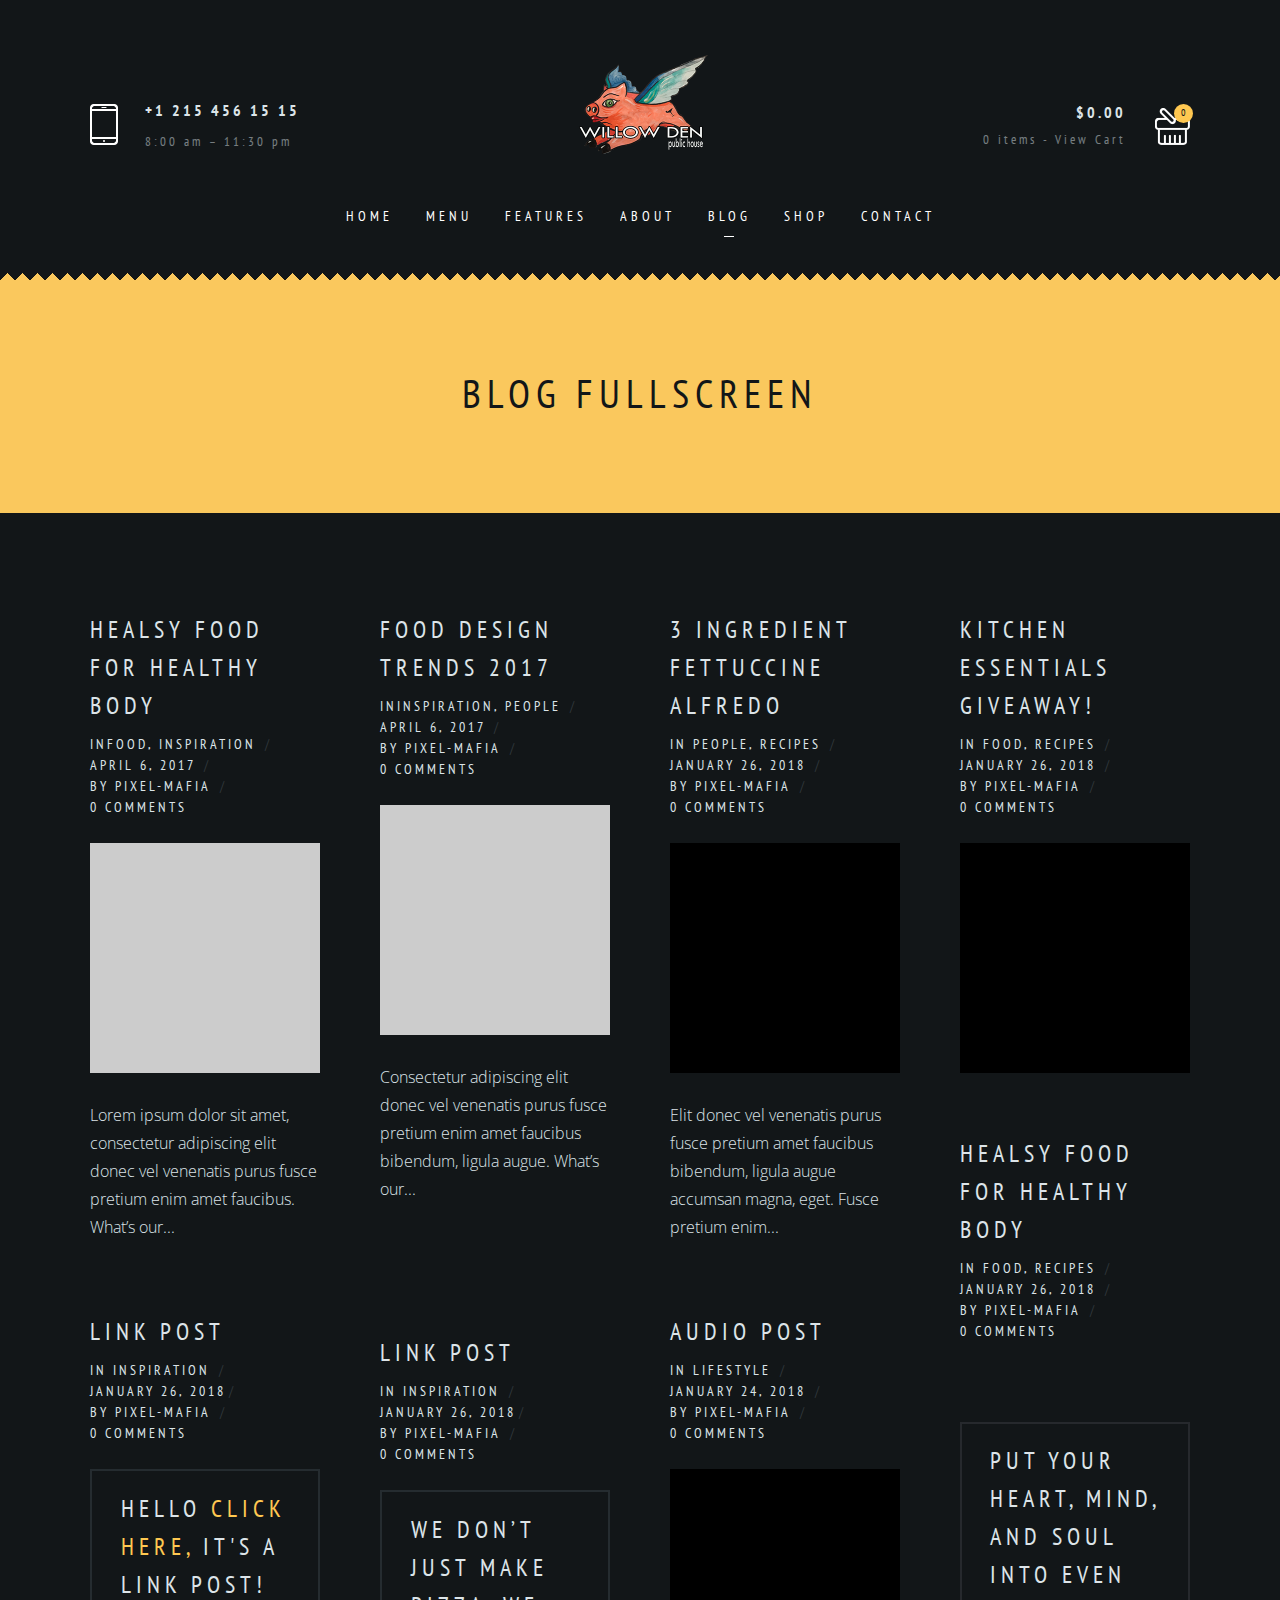
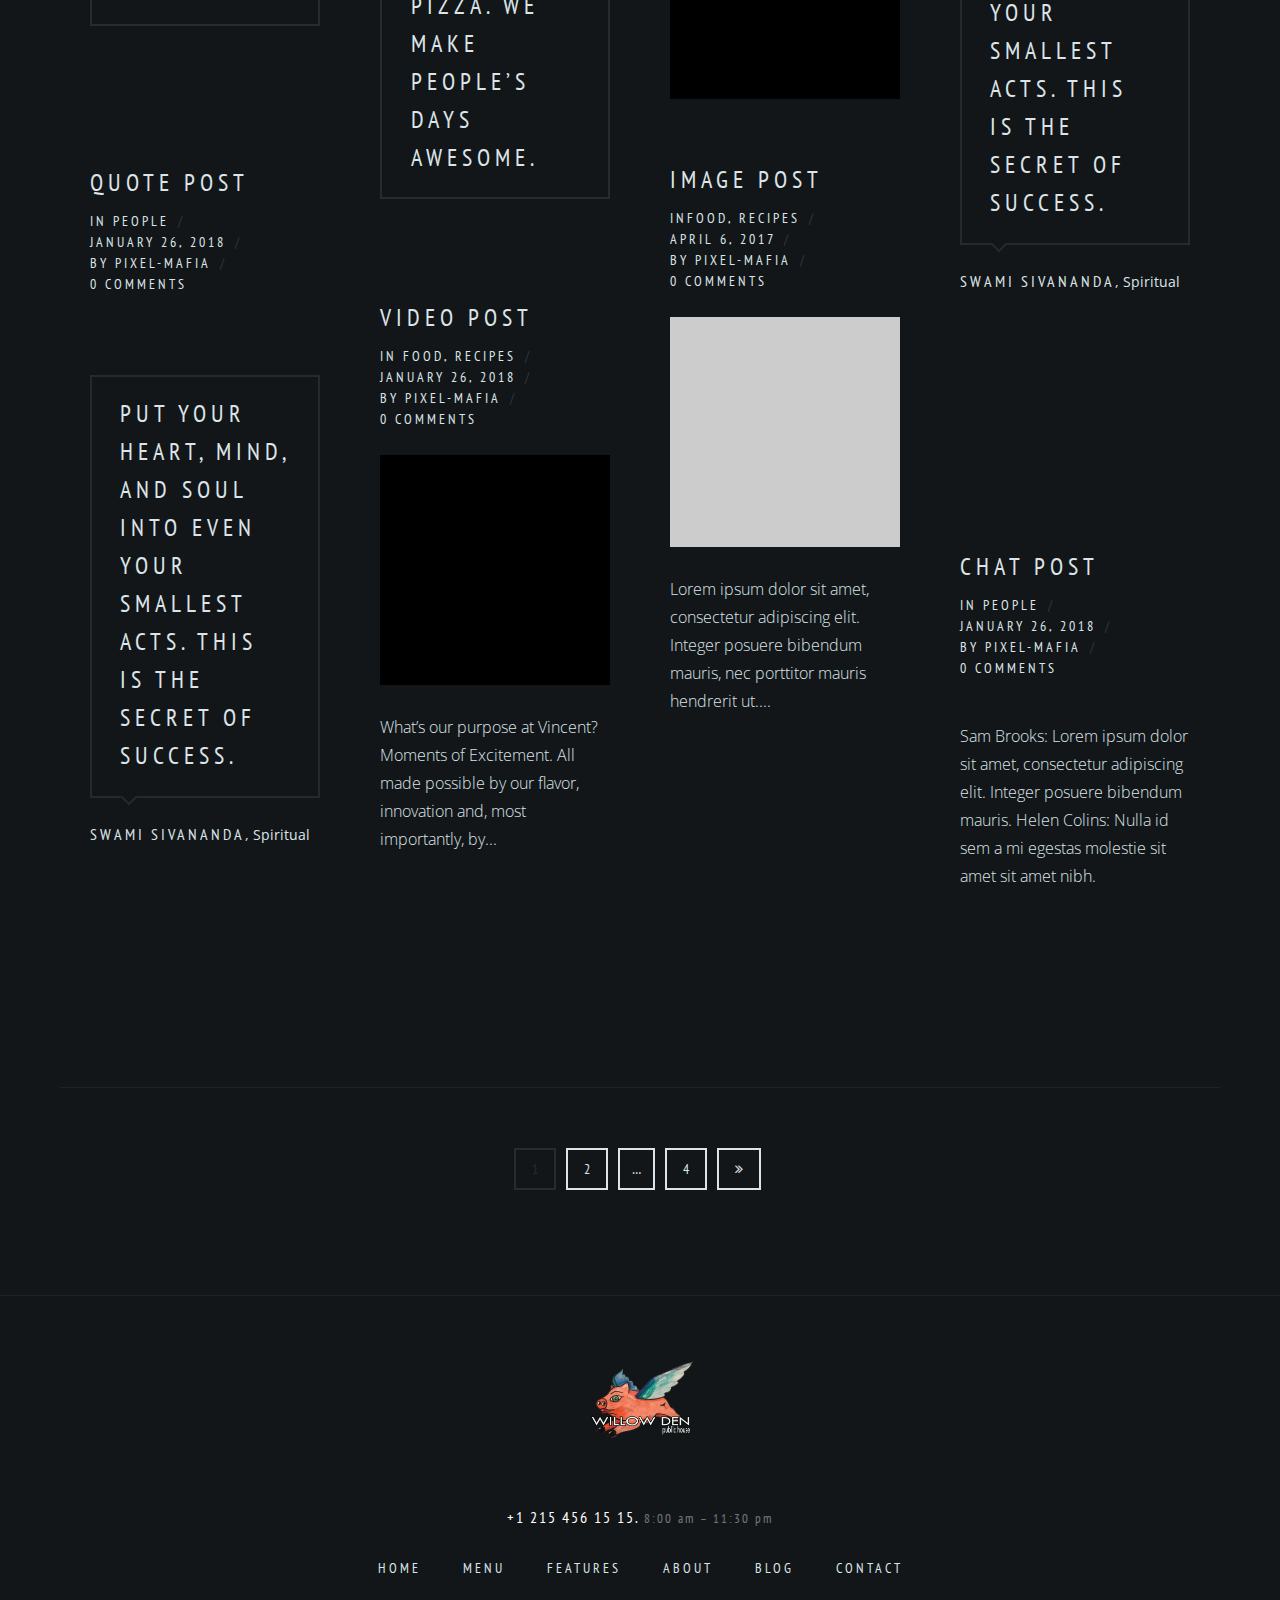
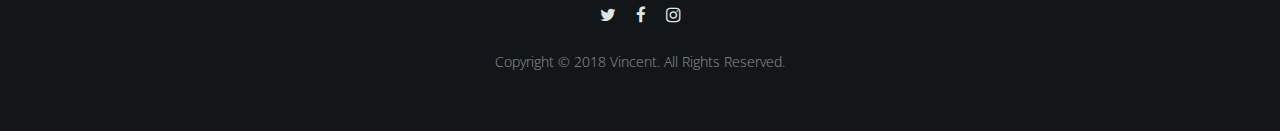
<file: blog-fullscreen.html>
<!DOCTYPE html>
<html lang="en">
<head>
	<meta charset="utf-8">
	<meta http-equiv="X-UA-Compatible" content="IE=edge">
	<meta name="viewport" content="width=device-width, initial-scale=1">
	<link href="https://fonts.googleapis.com/css?family=Open+Sans:300,300i,400,700" rel="stylesheet">
	<link href="https://fonts.googleapis.com/css?family=PT+Sans+Narrow:400,700" rel="stylesheet">
	<!-- The above 3 meta tags *must* come first in the head; any other head content must come *after* these tags -->
	<title>Blog Fullscreen - Vincent</title>

	<link rel="stylesheet"  href="css/kube.css">
	<link rel="stylesheet"  href="css/font-awesome.css">
	<link rel="stylesheet"  href="css/owl.carousel.min.css">
	<link rel="stylesheet"  href="css/style.css">
	
</head>

<body>
	<header class="vincent_header">
		<div class="row ">
			<div class="col col-3 vincent_header_left">
				<div class="vincent_inner">
					<div class="vincent_inner_h_contact">
						<div class="vincent_h_phone">+1 215 456 15 15</div>
						<div class="vincent_h_wh">8:00 am – 11:30 pm</div>
					</div>	
				</div>
			</div>			
			<div class="col col-6 vincent_header_center">
				<div class="vincent_def_header">
					<div class="vincent_logo_cont">
						<a href="index.html" class="vincent_image_logo">                        
						</a>
					</div>
					<nav class="vincent_menu_cont">
						<ul id="menu-main-menu" class="vincent_menu">
							<li class="menu-item menu-item-has-children"><a href="#">Home</a>
								<ul class="sub-menu">
									<li class="menu-item"><a href="index.html">Home 1</a></li>
									<li class="menu-item"><a href="home2.html">Home 2</a></li>
									<li class="menu-item"><a href="home3.html">Home 3</a></li>
									<li class="menu-item"><a href="home4.html">Home 4</a></li>																
									<li class="menu-item"><a href="home5.html">Home 5</a></li>							
									<li class="menu-item"><a href="home6.html">Home 6</a></li>
								</ul>
							</li>
							<li class="menu-item menu-item-has-children"><a href="#">Menu</a>
								<ul class="sub-menu">
									<li class="menu-item"><a href="menu1.html">Menu 1</a></li>
									<li class="menu-item"><a href="menu2.html">Menu 2</a></li>
									<li class="menu-item"><a href="menu3.html">Menu 3</a></li>
								</ul>
							</li>
							<li class=" menu-item menu-item-has-children"><a href="#">Features</a>
								<ul class="sub-menu">
									<li class="menu-item "><a href="typography.html">Typography</a></li>
									<li class="menu-item"><a href="fullscreen-gallery.html">Fullscreen Gallery</a></li>
									<li class="menu-item"><a href="404.html">Error 404 Page</a></li>					
								</ul>
							</li>
							<li class="menu-item menu-item-has-children"><a href="#">About</a>
								<ul class="sub-menu">
									<li class="menu-item"><a href="about1.html">About 1</a></li>
									<li class="menu-item"><a href="about2.html">About 2</a></li>
									<li class="menu-item"><a href="team.html">Team</a></li>
								</ul>
							</li>	
							<li class="menu-item active menu-item-has-children"><a href="#">Blog</a>
								<ul class="sub-menu">							
									<li class="menu-item vincent_sub_menu_active"><a href="blog-fullscreen.html">Blog Fullscreen</a></li>
									<li class="menu-item"><a href="blog-grid.html">Blog Grid</a></li>
									<li class="menu-item"><a href="blog-standard.html">Blog Standard</a></li>
									<li class="menu-item menu-item-has-children"><a href="#">Single Pages<i class="fa fa-angle-right" aria-hidden="true"></i></a>
										<ul class=" sub-menu1">
											<li class="menu-item"><a href="standard-post.html">Standard Post</a></li>
											<li class="menu-item"><a href="image-post.html">Image Post</a></li>
											<li class="menu-item"><a href="video-post.html">Video Post</a></li>
											<li class="menu-item"><a href="audio-post.html">Audio Post</a></li>
											<li class="menu-item"><a href="qoute-post.html">Quote Post</a></li>
											<li class="menu-item"><a href="link-post.html">Link Post</a></li>
										</ul>
									</li>
								</ul>
							</li>
							<li class="menu-item menu-item-has-children"><a href="#">Shop</a>
								<ul class="sub-menu">
									<li class="menu-item"><a href="product-listing.html">Product Listing</a></li>
									<li class="menu-item"><a href="single-product.html">Single Product</a></li>
									<li class="menu-item"><a href="cart.html">Cart</a></li>
									<li class="menu-item"><a href="checkout.html">Checkout</a></li>					
								</ul>
							</li>						
							<li class="menu-item menu-item-has-children"><a href="#">Contact</a>
								<ul class="sub-menu">
									<li class="menu-item"><a href="contact-w-sidebar.html">Contact with Sidebar</a></li>
									<li class="menu-item"><a href="contact-w-gallery.html">Contact with Gallery</a></li>
									<li class="menu-item"><a href="contact-multiple-maps.html">With Multiple Maps</a></li>
								</ul>
							</li>
						</ul>
					</nav>

					<div class="clear"></div>
				</div>

				<div class="mobile_header ">
					<a href="index.html" class="vincent_image_logo"></a>
					<a href="javascript:void(0)" class="btn_mobile_menu">
						<span class="vincent_menu_line1"></span>
						<span class="vincent_menu_line2"></span>
						<span class="vincent_menu_line3"></span>
					</a>
				</div>
				
			</div>
			<div class="col col-3 vincent_header_right">
				<div class="vincent_inner">
					<a href="cart.html">
						<div class="vincent_shopping_cart">
							<div class="vincent_total_price">$0.00</div>
							<div class="vincent_total_items">0 items - View Cart</div>
							<div class="vincent_cart_item_counter">0</div>
						</div>
					</a>
				</div>
			</div>
		</div>			
	</header>
	<div class="vincent_title_block vincent_corners">
		<div class="vincent_inner_text">
			<h1>Blog FULLSCREEN</h1>
		</div>
	</div>
	<div class="vincent_content vincent_blog_fullscreen">
		<div class="vincent_blog_full_wraper">
			<div class="grid1">
				<div class="grid-item">
					<div class="vincent_blog_grid_item">									
						<a href="image-post.html"><h4 class="vincent_blog_grid_title">Healsy Food for healthy body</h4></a>
						<div class="vincent_meta">										
							<div class="vincent_post_ref">in<a href="category.html">Food</a>, <a href="category.html">Inspiration</a> </div>
							<div>April 6, 2017 </div>										
							<div>By <a href="category.html">pixel-mafia</a> </div>
							<div><a href="image-post.html">0 comments</a> </div>
						</div>
						<div class="vincent_post_formats">
							<div class="owl-carousel vincent_slider1i ">
								<div class="vincent_testimonials_item ">
									<img src="img/19-1600x1600.jpg" alt="">						
								</div>
								<div class="vincent_testimonials_item ">
									<img src="img/20-1600x1600.jpg" alt="">						
								</div>
								<div class="vincent_testimonials_item ">
									<img src="img/22-1600x1600.jpg" alt="">						
								</div>
							</div>
						</div>								
						<p class="vincent_excerpt">Lorem ipsum dolor sit amet, consectetur adipiscing elit donec vel venenatis purus fusce pretium enim amet faucibus. What’s our...</p>

					</div>
				</div>
				<div class="grid-item">
					<div class="vincent_blog_grid_item">									
						<a href="standard-post.html"><h4 class="vincent_blog_grid_title">food design trends 2017</h4></a>
						<div class="vincent_meta">										
							<div class="vincent_post_ref">in<a href="category.html">Inspiration</a>, <a href="category.html">People</a> </div>
							<div>April 6, 2017 </div>										
							<div>By <a href="category.html">pixel-mafia</a> </div>
							<div><a href="standard-post.html">0 comments</a> </div>
						</div>
						<div class="vincent_post_formats">										
							<img src="img/2-1600x1600.jpg" alt="">																										
						</div>								
						<p class="vincent_excerpt">Consectetur adipiscing elit donec vel venenatis purus fusce pretium enim amet faucibus bibendum, ligula augue. What’s our...</p>							
					</div>
				</div>
				<div class="grid-item">
					<div class="vincent_blog_grid_item">									
						<a href="video-post.html"><h4 class="vincent_blog_grid_title">3 Ingredient Fettuccine Alfredo</h4></a>
						<div class="vincent_meta">										
							<div class="vincent_post_ref">in <a href="category.html">People</a>, <a href="category.html">Recipes</a> </div>
							<div>January 26, 2018 </div>										
							<div>By <a href="category.html">pixel-mafia</a> </div>
							<div><a href="video-post.html">0 comments</a> </div>
						</div>
						<div class="vincent_post_formats vincent_video_content">										

							<iframe src="https://player.vimeo.com/video/200920963" width="1130" height="436" title="Cauliflower Crust Pizza with Chickpea &quot;Pepperoni&quot;"></iframe>

						</div>								
						<p class="vincent_excerpt">Elit donec vel venenatis purus fusce pretium amet faucibus bibendum, ligula augue accumsan magna, eget. Fusce pretium enim...</p>							
					</div>
				</div>
				<div class="grid-item">
					<div class="vincent_blog_grid_item">									
						<a href="audio-post.html"><h4 class="vincent_blog_grid_title">Kitchen Essentials Giveaway!</h4></a>
						<div class="vincent_meta">										
							<div class="vincent_post_ref">in <a href="category.html">Food</a>, <a href="category.html">Recipes</a> </div>
							<div>January 26, 2018 </div>										
							<div>By <a href="category.html">pixel-mafia</a> </div>
							<div><a href="audio-post.html">0 comments</a> </div>
						</div>
						<div class="vincent_post_formats vincent_audio_content">										

							<iframe  src="https://w.soundcloud.com/player/?visual=true&url=https%3A%2F%2Fapi.soundcloud.com%2Ftracks%2F113585294&show_artwork=true&maxwidth=1130&maxheight=1000&dnt=1"></iframe>

						</div>								

					</div>
				</div>	

				<div class="grid-item">
					<div class="vincent_blog_grid_item">									
						<a href="qoute-post.html"><h4 class="vincent_blog_grid_title">Healsy Food for healthy body</h4></a>
						<div class="vincent_meta">										
							<div class="vincent_post_ref">in <a href="category.html">Food</a>, <a href="category.html">Recipes</a> </div>
							<div>January 26, 2018 </div>										
							<div>By <a href="category.html">pixel-mafia</a> </div>
							<div><a href="qoute-post.html">0 comments</a> </div>
						</div>
						<div class="vincent_post_formats vincent_quote_content">										
							<blockquote>
								<h4>Put your heart, mind, and soul into even your smallest acts. This is the secret of success.</h4>
							</blockquote>
							<div class="vincent_blockquote_author">Swami Sivananda<span class="vincent_author_position">, Spiritual Teacher</span></div>	
						</div>								

					</div>
				</div>	
				<div class="grid-item">
					<div class="vincent_blog_grid_item">									
						<a href="link-post.html"><h4 class="vincent_blog_grid_title">Link Post</h4></a>
						<div class="vincent_meta">										
							<div class="vincent_post_ref">in <a href="category.html">Inspiration</a> </div>
							<div>January 26, 2018</div>										
							<div>By <a href="category.html">pixel-mafia</a> </div>
							<div><a href="link-post.html">0 comments</a> </div>
						</div>
						<div class="vincent_post_formats vincent_link_content">										
							<h4>Hello <a href="https://themeforest.net/user/pixel-mafia/portfolio?ref=pixel-mafia">Click Here,</a> It's a Link Post!</h4>
						</div>								

					</div>
				</div>
				<div class="grid-item">
					<div class="vincent_blog_grid_item">									
						<a href="audio-post.html"><h4 class="vincent_blog_grid_title">Audio Post</h4></a>
						<div class="vincent_meta">										
							<div class="vincent_post_ref">in <a href="category.html">Lifestyle</a> </div>
							<div>January 24, 2018 </div>										
							<div>By <a href="category.html">pixel-mafia</a> </div>
							<div><a href="audio-post.html">0 comments</a> </div>
						</div>
						<div class="vincent_post_formats vincent_audio_content">										

							<iframe  src="https://w.soundcloud.com/player/?visual=true&url=https%3A%2F%2Fapi.soundcloud.com%2Ftracks%2F113585294&show_artwork=true&maxwidth=1130&maxheight=1000&dnt=1"></iframe>

						</div>								

					</div>
				</div>
				<div class="grid-item">
					<div class="vincent_blog_grid_item">									
						<a href="link-post.html"><h4 class="vincent_blog_grid_title">Link Post</h4></a>
						<div class="vincent_meta">										
							<div class="vincent_post_ref">in <a href="category.html">Inspiration</a> </div>
							<div>January 26, 2018</div>										
							<div>By <a href="category.html">pixel-mafia</a> </div>
							<div><a href="link-post.html">0 comments</a> </div>
						</div>
						<div class="vincent_post_formats vincent_link_content">										
							<h4>We don’t just make pizza. We make people’s days awesome.</h4>
						</div>								

					</div>
				</div>
				<div class="grid-item">
					<div class="vincent_blog_grid_item">									
						<a href="standard-post.html"><h4 class="vincent_blog_grid_title">Image post</h4></a>
						<div class="vincent_meta">										
							<div class="vincent_post_ref">in<a href="category.html">Food</a>, <a href="category.html">Recipes</a> </div>
							<div>April 6, 2017 </div>										
							<div>By <a href="category.html">pixel-mafia</a> </div>
							<div><a href="standard-post.html">0 comments</a> </div>
						</div>
						<div class="vincent_post_formats">										
							<img src="img/20-1600x1600.jpg" alt="">																										
						</div>								
						<p class="vincent_excerpt">Lorem ipsum dolor sit amet, consectetur adipiscing elit. Integer posuere bibendum mauris, nec porttitor mauris hendrerit ut....</p>							
					</div>
				</div>
				<div class="grid-item">
					<div class="vincent_blog_grid_item">									
						<a href="qoute-post.html"><h4 class="vincent_blog_grid_title">Quote Post</h4></a>
						<div class="vincent_meta">										
							<div class="vincent_post_ref">in <a href="category.html">People</a> </div>
							<div>January 26, 2018 </div>										
							<div>By <a href="category.html">pixel-mafia</a> </div>
							<div><a href="qoute-post.html">0 comments</a> </div>
						</div>
						<div class="vincent_post_formats vincent_quote_content">										
							<blockquote>
								<h4>Put your heart, mind, and soul into even your smallest acts. This is the secret of success.</h4>
							</blockquote>
							<div class="vincent_blockquote_author">Swami Sivananda<span class="vincent_author_position">, Spiritual Teacher</span></div>	
						</div>								

					</div>
				</div>
				<div class="grid-item">
					<div class="vincent_blog_grid_item">									
						<a href="video-post.html"><h4 class="vincent_blog_grid_title">Video Post</h4></a>
						<div class="vincent_meta">										
							<div class="vincent_post_ref">in <a href="category.html">Food</a>, <a href="category.html">Recipes</a> </div>
							<div>January 26, 2018 </div>										
							<div>By <a href="category.html">pixel-mafia</a> </div>
							<div><a href="video-post.html">0 comments</a> </div>
						</div>
						<div class="vincent_post_formats vincent_video_content">										

							<iframe src="https://player.vimeo.com/video/200920963" width="1130" height="436" title="Cauliflower Crust Pizza with Chickpea &quot;Pepperoni&quot;"></iframe>

						</div>								
						<p class="vincent_excerpt">What’s our purpose at Vincent? Moments of Excitement. All made possible by our flavor, innovation and, most importantly, by...</p>							
					</div>
				</div>
				<div class="grid-item">
					<div class="vincent_blog_grid_item">									
						<a href="qoute-post.html"><h4 class="vincent_blog_grid_title">Chat Post</h4></a>
						<div class="vincent_meta">										
							<div class="vincent_post_ref">in <a href="category.html">People</a> </div>
							<div>January 26, 2018 </div>										
							<div>By <a href="category.html">pixel-mafia</a> </div>
							<div><a href="qoute-post.html">0 comments</a> </div>
						</div>
						<div class="vincent_post_formats vincent_chat_content">																	
							<p class="vincent_excerpt">Sam Brooks: Lorem ipsum dolor sit amet, consectetur adipiscing elit. Integer posuere bibendum mauris. Helen Colins: Nulla id sem a mi egestas molestie sit amet sit amet nibh.</p>	
						</div>								
					</div>
				</div>	
			</div>
			<ul class="vincent_pagination">
				<li><a class="active" href="blog-fullscreen.html">1</a></li>
				<li><a href="blog-fullscreen.html">2</a></li>
				<li><span><a href="blog-fullscreen.html">…</a></span></li>
				<li><a href="blog-fullscreen.html">4</a></li>
				<li><a href="blog-fullscreen.html"><i class="fa fa-angle-double-right" aria-hidden="true"></i></a></li>
			</ul>
		</div>
		
	</div>
	<div class="vincent_back_to_top"></div>
	<footer>
		<div class="vincent_container">
			<div class="row">
				<div class="col col-12">
					<div class="vincent_logo_cont">
						<a href="index.html" class="vincent_image_logo_footer">                        
						</a>
					</div>
					<div class="vincent_foter_text">+1 215 456 15 15. <span>8:00 am – 11:30 pm</span></div>	
					<ul class="vincent_foter_menu">
						<li><a href="index.html">Home</a></li>
						<li><a href="menu1.html">Menu</a></li>
						<li><a href="fullscreen-gallery.html">Features</a></li>
						<li><a href="about1.html">About</a></li>
						<li><a href="blog-grid.html">Blog</a></li>
						<li><a href="contact-multiple-maps.html">Contact</a></li>
					</ul>
					<ul class="vincent_social">
						<li><a href="https://twitter.com/"><i class="fa fa-twitter" aria-hidden="true"></i></a></li>
						<li><a href="https://www.facebook.com/"><i class="fa fa-facebook" aria-hidden="true"></i></a></li>
						<li><a href="https://www.instagram.com/"><i class="fa fa-instagram" aria-hidden="true"></i></a></li>
					</ul>
					<div class="vincent_copy_text">Copyright © 2018 Vincent. All Rights Reserved.</div>
				</div>
			</div>
		</div>
	</footer>
	<script src="js/jquery-3.2.1.min.js"></script>
	<script src="js/isotope.pkgd.min.js"></script>
	<script src="js/imagesloaded.pkgd.min.js"></script>
	<script src="js/owl.carousel.min.js"></script>
	<script src="js/index.js"></script>
</body>
</html>
</file>
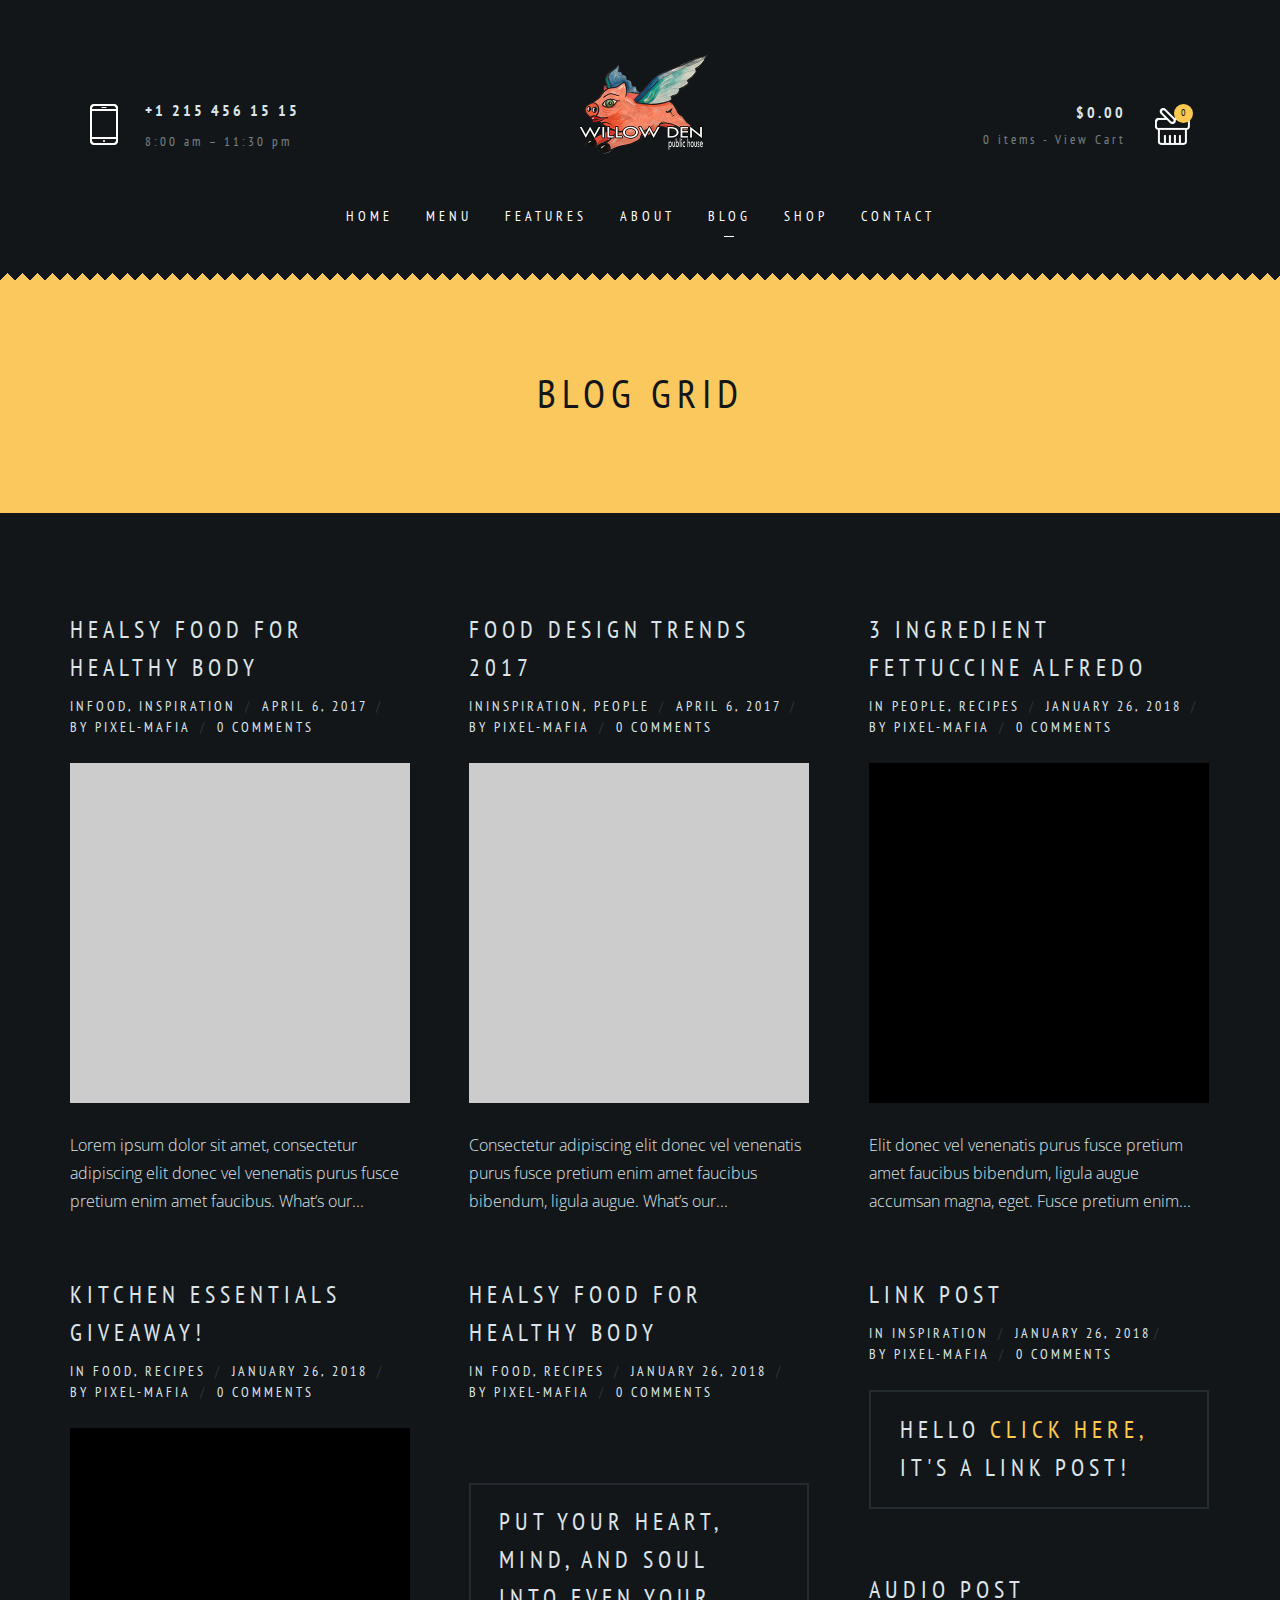
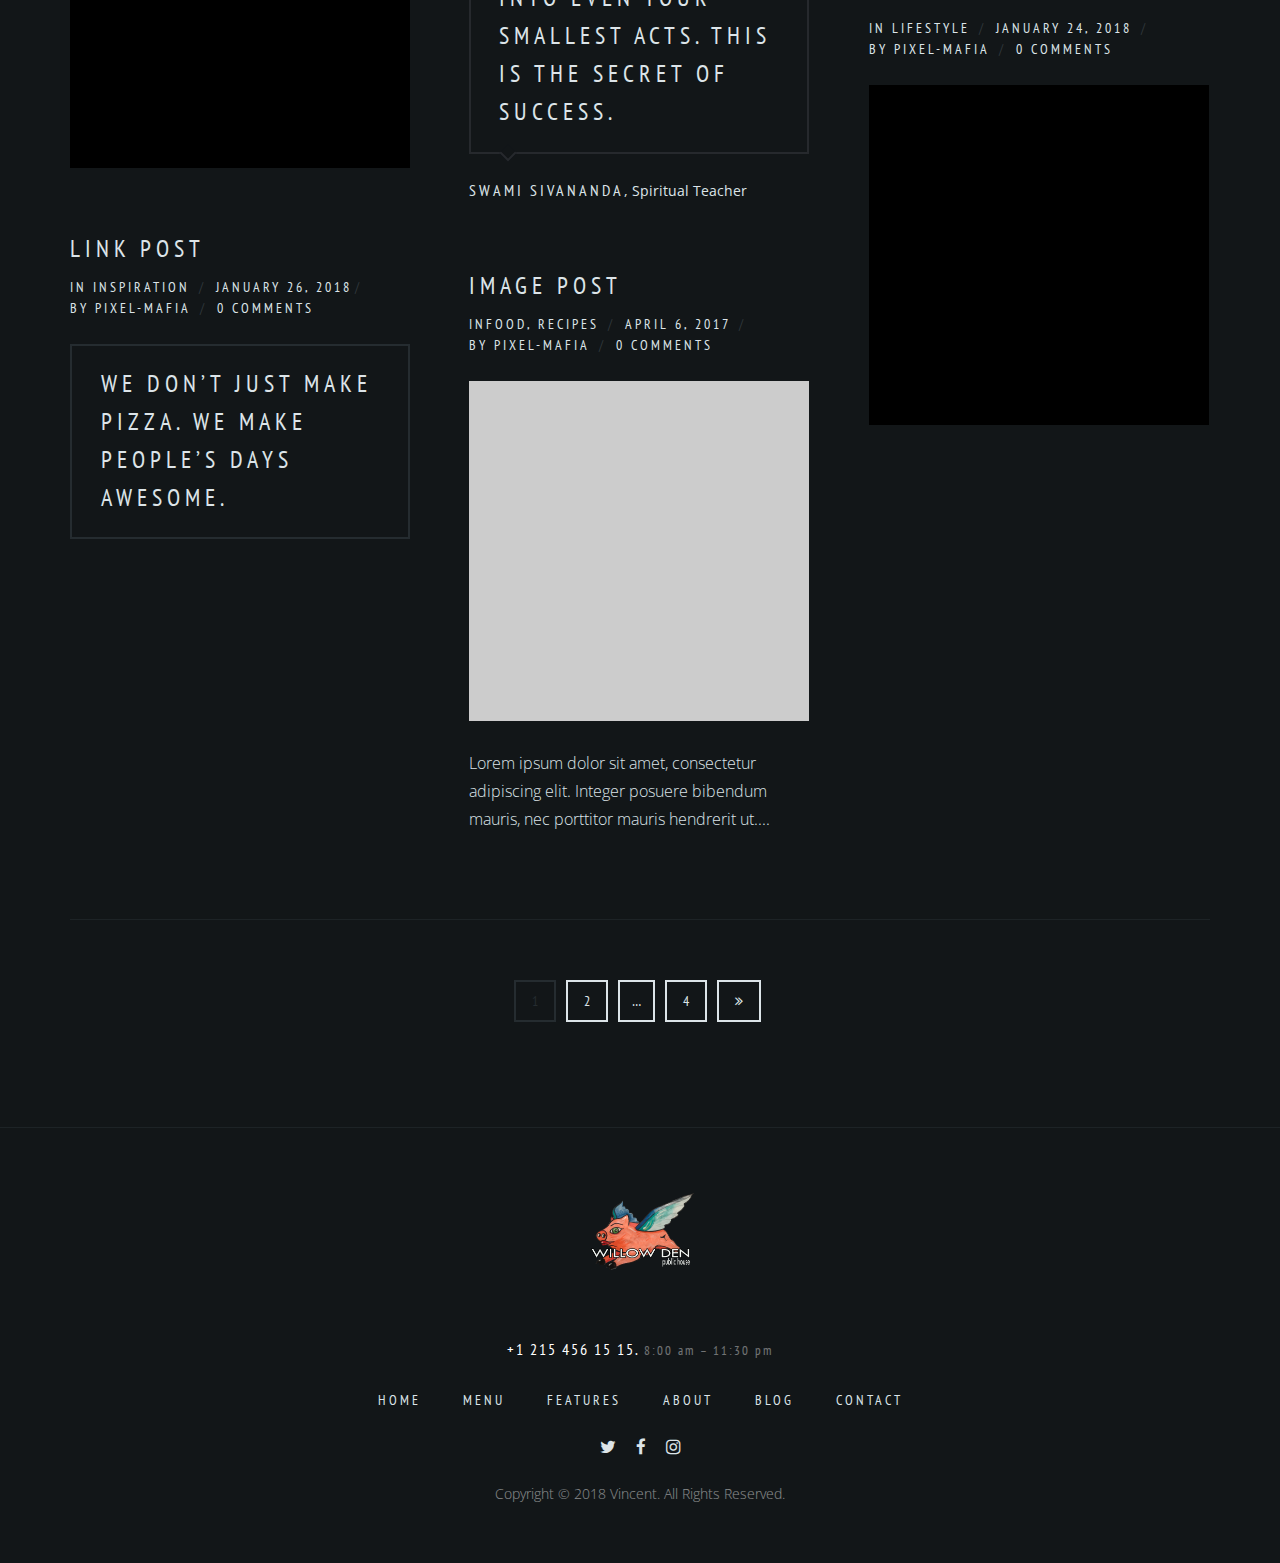
<file: blog-grid.html>
<!DOCTYPE html>
<html lang="en">
<head>
	<meta charset="utf-8">
	<meta http-equiv="X-UA-Compatible" content="IE=edge">
	<meta name="viewport" content="width=device-width, initial-scale=1">
	<link href="https://fonts.googleapis.com/css?family=Open+Sans:300,300i,400,700" rel="stylesheet">
	<link href="https://fonts.googleapis.com/css?family=PT+Sans+Narrow:400,700" rel="stylesheet">
	<!-- The above 3 meta tags *must* come first in the head; any other head content must come *after* these tags -->
	<title>Blog Grid - Vincent</title>

	<link rel="stylesheet"  href="css/kube.css">
	<link rel="stylesheet"  href="css/font-awesome.css">
	<link rel="stylesheet"  href="css/owl.carousel.min.css">
	<link rel="stylesheet"  href="css/style.css">
	
</head>

<body>
	<header class="vincent_header">
		<div class="row ">
			<div class="col col-3 vincent_header_left">
				<div class="vincent_inner">
					<div class="vincent_inner_h_contact">
						<div class="vincent_h_phone">+1 215 456 15 15</div>
						<div class="vincent_h_wh">8:00 am – 11:30 pm</div>
					</div>	
				</div>
			</div>			
			<div class="col col-6 vincent_header_center">
				<div class="vincent_def_header">
					<div class="vincent_logo_cont">
						<a href="index.html" class="vincent_image_logo">                        
						</a>
					</div>
					<nav class="vincent_menu_cont">
						<ul id="menu-main-menu" class="vincent_menu">
							<li class="menu-item menu-item-has-children"><a href="#">Home</a>
								<ul class="sub-menu">
									<li class="menu-item"><a href="index.html">Home 1</a></li>
									<li class="menu-item"><a href="home2.html">Home 2</a></li>
									<li class="menu-item"><a href="home3.html">Home 3</a></li>
									<li class="menu-item"><a href="home4.html">Home 4</a></li>																
									<li class="menu-item"><a href="home5.html">Home 5</a></li>							
									<li class="menu-item"><a href="home6.html">Home 6</a></li>
								</ul>
							</li>
							<li class="menu-item menu-item-has-children"><a href="#">Menu</a>
								<ul class="sub-menu">
									<li class="menu-item"><a href="menu1.html">Menu 1</a></li>
									<li class="menu-item"><a href="menu2.html">Menu 2</a></li>
									<li class="menu-item"><a href="menu3.html">Menu 3</a></li>
								</ul>
							</li>
							<li class=" menu-item menu-item-has-children"><a href="#">Features</a>
								<ul class="sub-menu">
									<li class="menu-item "><a href="typography.html">Typography</a></li>
									<li class="menu-item"><a href="fullscreen-gallery.html">Fullscreen Gallery</a></li>
									<li class="menu-item"><a href="404.html">Error 404 Page</a></li>					
								</ul>
							</li>
							<li class="menu-item menu-item-has-children"><a href="#">About</a>
								<ul class="sub-menu">
									<li class="menu-item"><a href="about1.html">About 1</a></li>
									<li class="menu-item"><a href="about2.html">About 2</a></li>
									<li class="menu-item"><a href="team.html">Team</a></li>
								</ul>
							</li>	
							<li class="menu-item active menu-item-has-children"><a href="#">Blog</a>
								<ul class="sub-menu">							
									<li class="menu-item"><a href="blog-fullscreen.html">Blog Fullscreen</a></li>
									<li class="menu-item vincent_sub_menu_active"><a href="blog-grid.html">Blog Grid</a></li>
									<li class="menu-item"><a href="blog-standard.html">Blog Standard</a></li>
									<li class="menu-item menu-item-has-children"><a href="#">Single Pages<i class="fa fa-angle-right" aria-hidden="true"></i></a>
										<ul class=" sub-menu1">
											<li class="menu-item"><a href="standard-post.html">Standard Post</a></li>
											<li class="menu-item"><a href="image-post.html">Image Post</a></li>
											<li class="menu-item"><a href="video-post.html">Video Post</a></li>
											<li class="menu-item"><a href="audio-post.html">Audio Post</a></li>
											<li class="menu-item"><a href="qoute-post.html">Quote Post</a></li>
											<li class="menu-item"><a href="link-post.html">Link Post</a></li>
										</ul>
									</li>
								</ul>
							</li>
							<li class="menu-item menu-item-has-children"><a href="#">Shop</a>
								<ul class="sub-menu">
									<li class="menu-item"><a href="product-listing.html">Product Listing</a></li>
									<li class="menu-item"><a href="single-product.html">Single Product</a></li>
									<li class="menu-item"><a href="cart.html">Cart</a></li>
									<li class="menu-item"><a href="checkout.html">Checkout</a></li>					
								</ul>
							</li>						
							<li class="menu-item menu-item-has-children"><a href="#">Contact</a>
								<ul class="sub-menu">
									<li class="menu-item"><a href="contact-w-sidebar.html">Contact with Sidebar</a></li>
									<li class="menu-item"><a href="contact-w-gallery.html">Contact with Gallery</a></li>
									<li class="menu-item"><a href="contact-multiple-maps.html">With Multiple Maps</a></li>
								</ul>
							</li>
						</ul>
					</nav>

					<div class="clear"></div>
				</div>

				<div class="mobile_header ">
					<a href="index.html" class="vincent_image_logo"></a>
					<a href="javascript:void(0)" class="btn_mobile_menu">
						<span class="vincent_menu_line1"></span>
						<span class="vincent_menu_line2"></span>
						<span class="vincent_menu_line3"></span>
					</a>
				</div>
				
			</div>
			<div class="col col-3 vincent_header_right">
				<div class="vincent_inner">
					<a href="cart.html">
						<div class="vincent_shopping_cart">
							<div class="vincent_total_price">$0.00</div>
							<div class="vincent_total_items">0 items - View Cart</div>
							<div class="vincent_cart_item_counter">0</div>
						</div>
					</a>
				</div>
			</div>
		</div>			
	</header>
	<div class="vincent_title_block vincent_corners">
		<div class="vincent_inner_text">
			<h1>Blog Grid</h1>
		</div>
	</div>
	<div class="vincent_container vincent_blog_grid">
		<div class="vincent_blog_grid_wraper">
			<div class="grid1">
				<div class="grid-item">
					<div class="vincent_blog_grid_item">									
						<a href="image-post.html"><h4 class="vincent_blog_grid_title">Healsy Food for healthy body</h4></a>
						<div class="vincent_meta">										
							<div class="vincent_post_ref">in<a href="category.html">Food</a>, <a href="category.html">Inspiration</a> </div>
							<div>April 6, 2017 </div>										
							<div>By <a href="category.html">pixel-mafia</a> </div>
							<div><a href="image-post.html">0 comments</a> </div>
						</div>
						<div class="vincent_post_formats">
							<div class="owl-carousel vincent_slider1i ">
								<div class="vincent_testimonials_item ">
									<img src="img/19-1600x1600.jpg" alt="">						
								</div>
								<div class="vincent_testimonials_item ">
									<img src="img/20-1600x1600.jpg" alt="">						
								</div>
								<div class="vincent_testimonials_item ">
									<img src="img/22-1600x1600.jpg" alt="">						
								</div>
							</div>
						</div>								
						<p class="vincent_excerpt">Lorem ipsum dolor sit amet, consectetur adipiscing elit donec vel venenatis purus fusce pretium enim amet faucibus. What’s our...</p>

					</div>
				</div>
				<div class="grid-item">
					<div class="vincent_blog_grid_item">									
						<a href="standard-post.html"><h4 class="vincent_blog_grid_title">food design trends 2017</h4></a>
						<div class="vincent_meta">										
							<div class="vincent_post_ref">in<a href="category.html">Inspiration</a>, <a href="category.html">People</a> </div>
							<div>April 6, 2017 </div>										
							<div>By <a href="category.html">pixel-mafia</a> </div>
							<div><a href="standard-post.html">0 comments</a> </div>
						</div>
						<div class="vincent_post_formats">										
							<img src="img/2-1600x1600.jpg" alt="">																										
						</div>								
						<p class="vincent_excerpt">Consectetur adipiscing elit donec vel venenatis purus fusce pretium enim amet faucibus bibendum, ligula augue. What’s our...</p>							
					</div>
				</div>
				<div class="grid-item">
					<div class="vincent_blog_grid_item">									
						<a href="video-post.html"><h4 class="vincent_blog_grid_title">3 Ingredient Fettuccine Alfredo</h4></a>
						<div class="vincent_meta">										
							<div class="vincent_post_ref">in <a href="category.html">People</a>, <a href="category.html">Recipes</a> </div>
							<div>January 26, 2018 </div>										
							<div>By <a href="category.html">pixel-mafia</a> </div>
							<div><a href="video-post.html">0 comments</a> </div>
						</div>
						<div class="vincent_post_formats vincent_video_content">										

							<iframe src="https://player.vimeo.com/video/200920963" width="1130" height="436" title="Cauliflower Crust Pizza with Chickpea &quot;Pepperoni&quot;"></iframe>

						</div>								
						<p class="vincent_excerpt">Elit donec vel venenatis purus fusce pretium amet faucibus bibendum, ligula augue accumsan magna, eget. Fusce pretium enim...</p>							
					</div>
				</div>
				<div class="grid-item">
					<div class="vincent_blog_grid_item">									
						<a href="audio-post.html"><h4 class="vincent_blog_grid_title">Kitchen Essentials Giveaway!</h4></a>
						<div class="vincent_meta">										
							<div class="vincent_post_ref">in <a href="category.html">Food</a>, <a href="category.html">Recipes</a> </div>
							<div>January 26, 2018 </div>										
							<div>By <a href="category.html">pixel-mafia</a> </div>
							<div><a href="audio-post.html">0 comments</a> </div>
						</div>
						<div class="vincent_post_formats vincent_audio_content">										

							<iframe  src="https://w.soundcloud.com/player/?visual=true&url=https%3A%2F%2Fapi.soundcloud.com%2Ftracks%2F113585294&show_artwork=true&maxwidth=1130&maxheight=1000&dnt=1"></iframe>

						</div>								

					</div>
				</div>	

				<div class="grid-item">
					<div class="vincent_blog_grid_item">									
						<a href="qoute-post.html"><h4 class="vincent_blog_grid_title">Healsy Food for healthy body</h4></a>
						<div class="vincent_meta">										
							<div class="vincent_post_ref">in <a href="category.html">Food</a>, <a href="category.html">Recipes</a> </div>
							<div>January 26, 2018 </div>										
							<div>By <a href="category.html">pixel-mafia</a> </div>
							<div><a href="qoute-post.html">0 comments</a> </div>
						</div>
						<div class="vincent_post_formats vincent_quote_content">										
							<blockquote>
								<h4>Put your heart, mind, and soul into even your smallest acts. This is the secret of success.</h4>
							</blockquote>
							<div class="vincent_blockquote_author">Swami Sivananda<span class="vincent_author_position">, Spiritual Teacher</span></div>	
						</div>								

					</div>
				</div>	
				<div class="grid-item">
					<div class="vincent_blog_grid_item">									
						<a href="link-post.html"><h4 class="vincent_blog_grid_title">Link Post</h4></a>
						<div class="vincent_meta">										
							<div class="vincent_post_ref">in <a href="category.html">Inspiration</a> </div>
							<div>January 26, 2018</div>										
							<div>By <a href="category.html">pixel-mafia</a> </div>
							<div><a href="link-post.html">0 comments</a> </div>
						</div>
						<div class="vincent_post_formats vincent_link_content">										
							<h4>Hello <a href="https://themeforest.net/user/pixel-mafia/portfolio?ref=pixel-mafia">Click Here,</a> It's a Link Post!</h4>
						</div>								

					</div>
				</div>
				<div class="grid-item">
					<div class="vincent_blog_grid_item">									
						<a href="audio-post.html"><h4 class="vincent_blog_grid_title">Audio Post</h4></a>
						<div class="vincent_meta">										
							<div class="vincent_post_ref">in <a href="category.html">Lifestyle</a> </div>
							<div>January 24, 2018 </div>										
							<div>By <a href="category.html">pixel-mafia</a> </div>
							<div><a href="audio-post.html">0 comments</a> </div>
						</div>
						<div class="vincent_post_formats vincent_audio_content">										

							<iframe  src="https://w.soundcloud.com/player/?visual=true&url=https%3A%2F%2Fapi.soundcloud.com%2Ftracks%2F113585294&show_artwork=true&maxwidth=1130&maxheight=1000&dnt=1"></iframe>

						</div>								

					</div>
				</div>
				<div class="grid-item">
					<div class="vincent_blog_grid_item">									
						<a href="link-post.html"><h4 class="vincent_blog_grid_title">Link Post</h4></a>
						<div class="vincent_meta">										
							<div class="vincent_post_ref">in <a href="category.html">Inspiration</a> </div>
							<div>January 26, 2018</div>										
							<div>By <a href="category.html">pixel-mafia</a> </div>
							<div><a href="link-post.html">0 comments</a> </div>
						</div>
						<div class="vincent_post_formats vincent_link_content">										
							<h4>We don’t just make pizza. We make people’s days awesome.</h4>
						</div>								

					</div>
				</div>
				<div class="grid-item">
					<div class="vincent_blog_grid_item">									
						<a href="standard-post.html"><h4 class="vincent_blog_grid_title">Image post</h4></a>
						<div class="vincent_meta">										
							<div class="vincent_post_ref">in<a href="category.html">Food</a>, <a href="category.html">Recipes</a> </div>
							<div>April 6, 2017 </div>										
							<div>By <a href="category.html">pixel-mafia</a> </div>
							<div><a href="standard-post.html">0 comments</a> </div>
						</div>
						<div class="vincent_post_formats">										
							<img src="img/20-1600x1600.jpg" alt="">																										
						</div>								
						<p class="vincent_excerpt">Lorem ipsum dolor sit amet, consectetur adipiscing elit. Integer posuere bibendum mauris, nec porttitor mauris hendrerit ut....</p>							
					</div>
				</div>
					
			</div>
		</div>
		<ul class="vincent_pagination">
			<li><a class="active" href="blog-grid.html">1</a></li>
			<li><a href="blog-grid.html">2</a></li>
			<li><span><a href="blog-grid.html">…</a></span></li>
			<li><a href="blog-grid.html">4</a></li>
			<li><a href="blog-grid.html"><i class="fa fa-angle-double-right" aria-hidden="true"></i></a></li>
		</ul>
	</div>
	<div class="vincent_back_to_top"></div>
	<footer>
		<div class="vincent_container">
			<div class="row">
				<div class="col col-12">
					<div class="vincent_logo_cont">
						<a href="index.html" class="vincent_image_logo_footer">                        
						</a>
					</div>
					<div class="vincent_foter_text">+1 215 456 15 15. <span>8:00 am – 11:30 pm</span></div>	
					<ul class="vincent_foter_menu">
						<li><a href="index.html">Home</a></li>
						<li><a href="menu1.html">Menu</a></li>
						<li><a href="fullscreen-gallery.html">Features</a></li>
						<li><a href="about1.html">About</a></li>
						<li><a href="blog-grid.html">Blog</a></li>
						<li><a href="contact-multiple-maps.html">Contact</a></li>
					</ul>
					<ul class="vincent_social">
						<li><a href="https://twitter.com/"><i class="fa fa-twitter" aria-hidden="true"></i></a></li>
						<li><a href="https://www.facebook.com/"><i class="fa fa-facebook" aria-hidden="true"></i></a></li>
						<li><a href="https://www.instagram.com/"><i class="fa fa-instagram" aria-hidden="true"></i></a></li>
					</ul>
					<div class="vincent_copy_text">Copyright © 2018 Vincent. All Rights Reserved.</div>
				</div>
			</div>
		</div>
	</footer>
	<script src="js/jquery-3.2.1.min.js"></script>
	<script src="js/isotope.pkgd.min.js"></script>
	<script src="js/imagesloaded.pkgd.min.js"></script>
	<script src="js/owl.carousel.min.js"></script>
	<script src="js/index.js"></script>
</body>
</html>
</file>
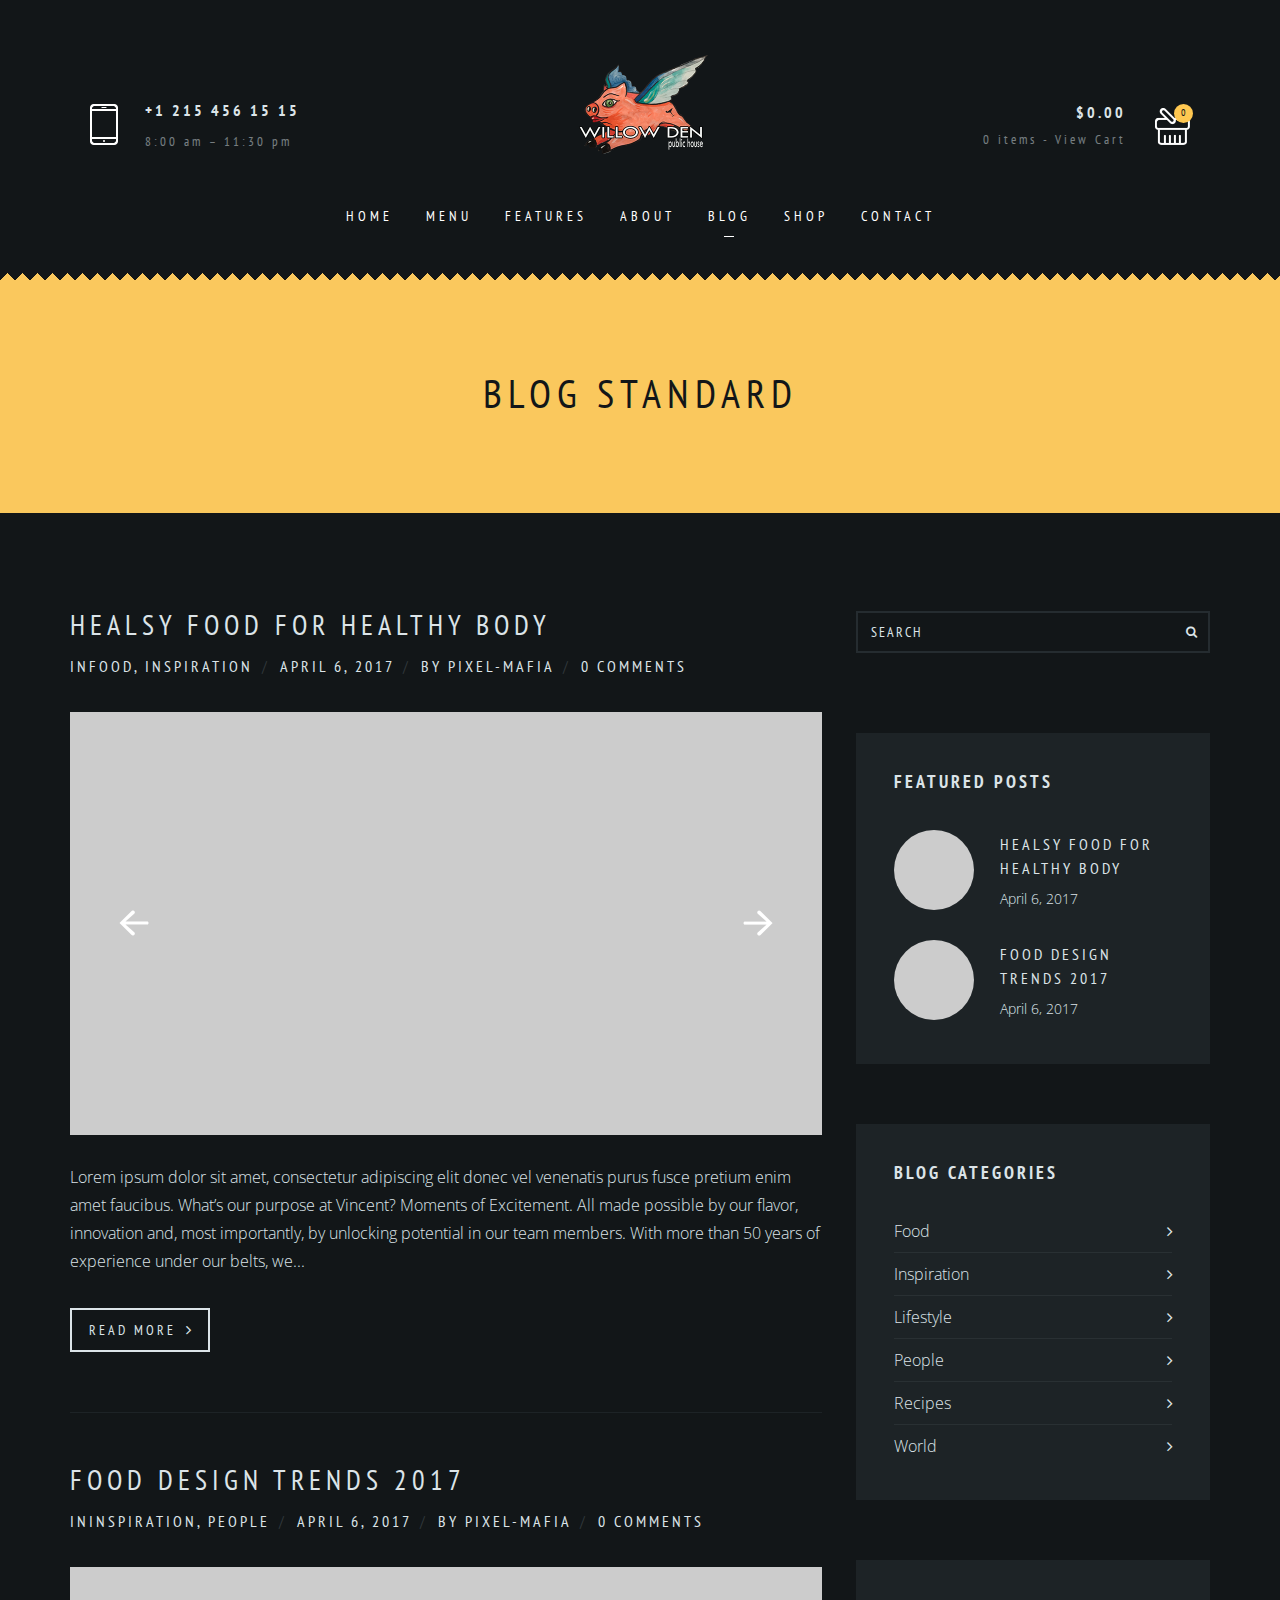
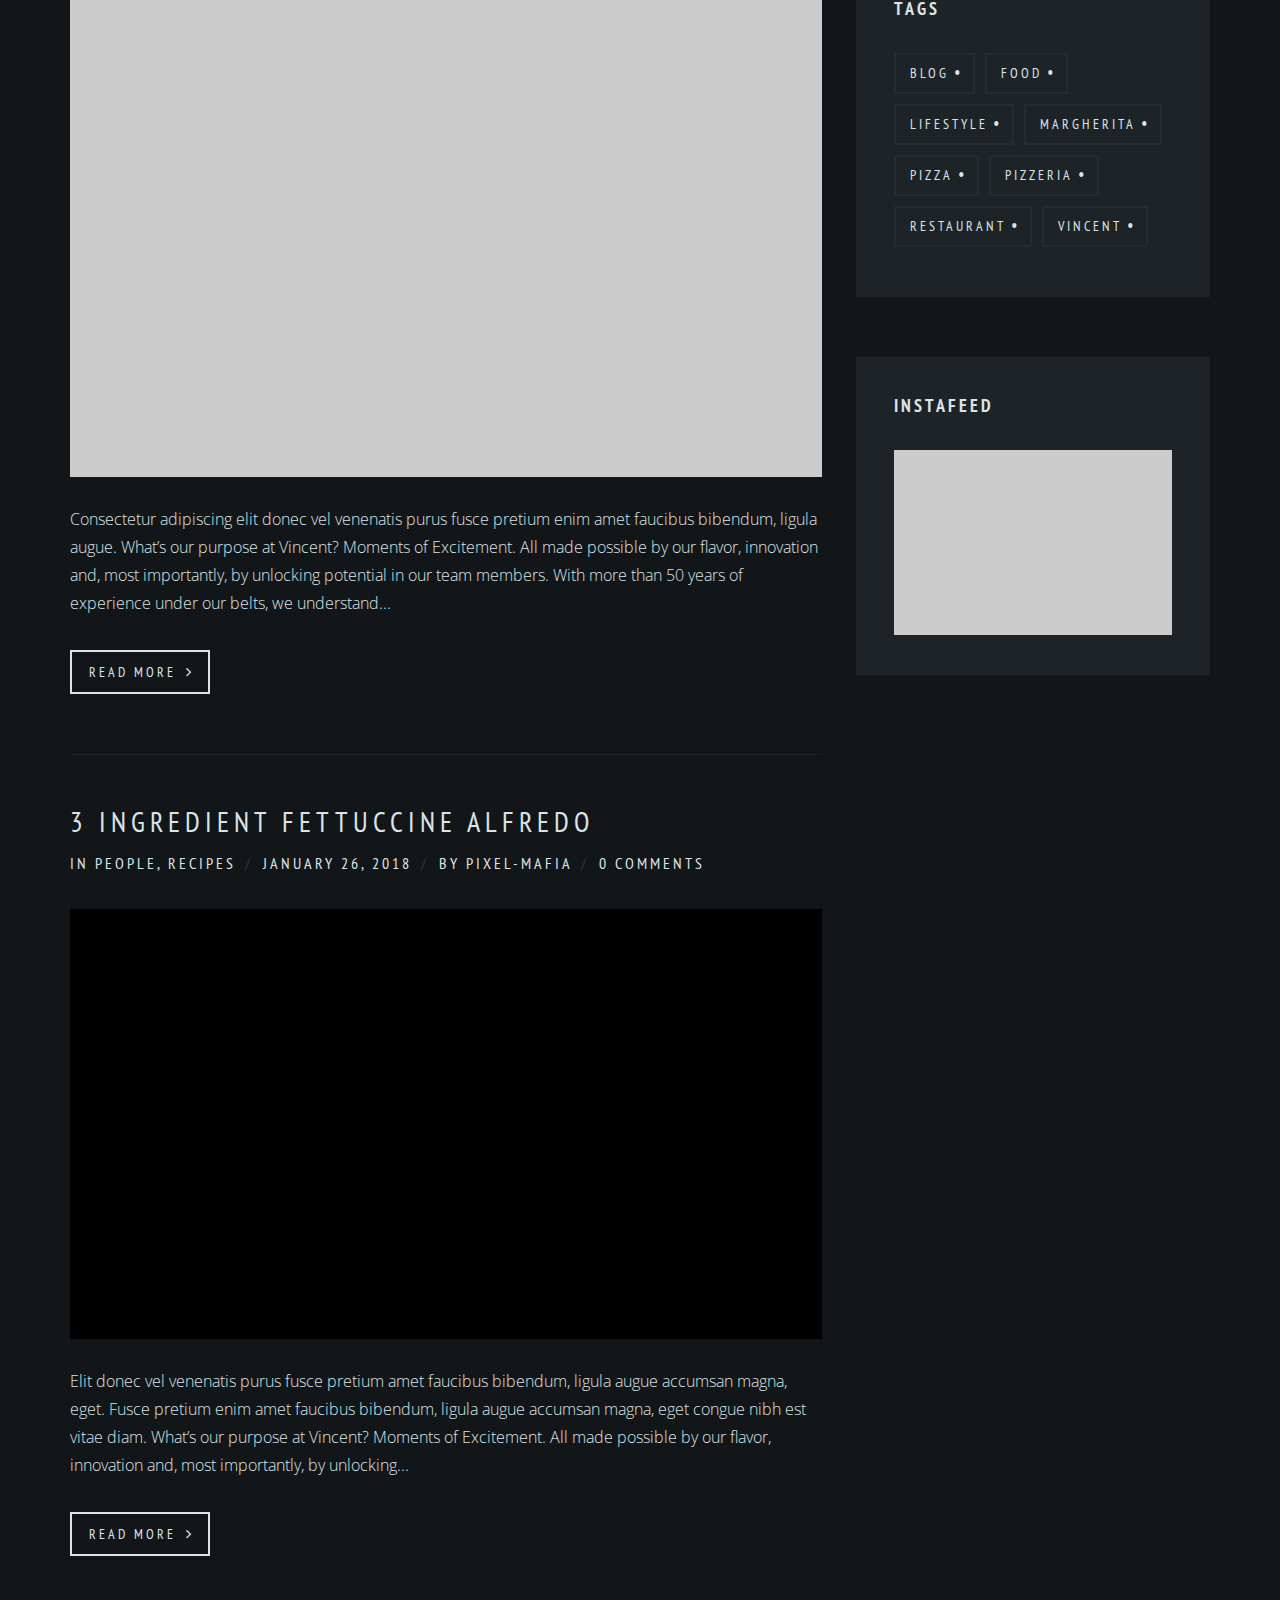
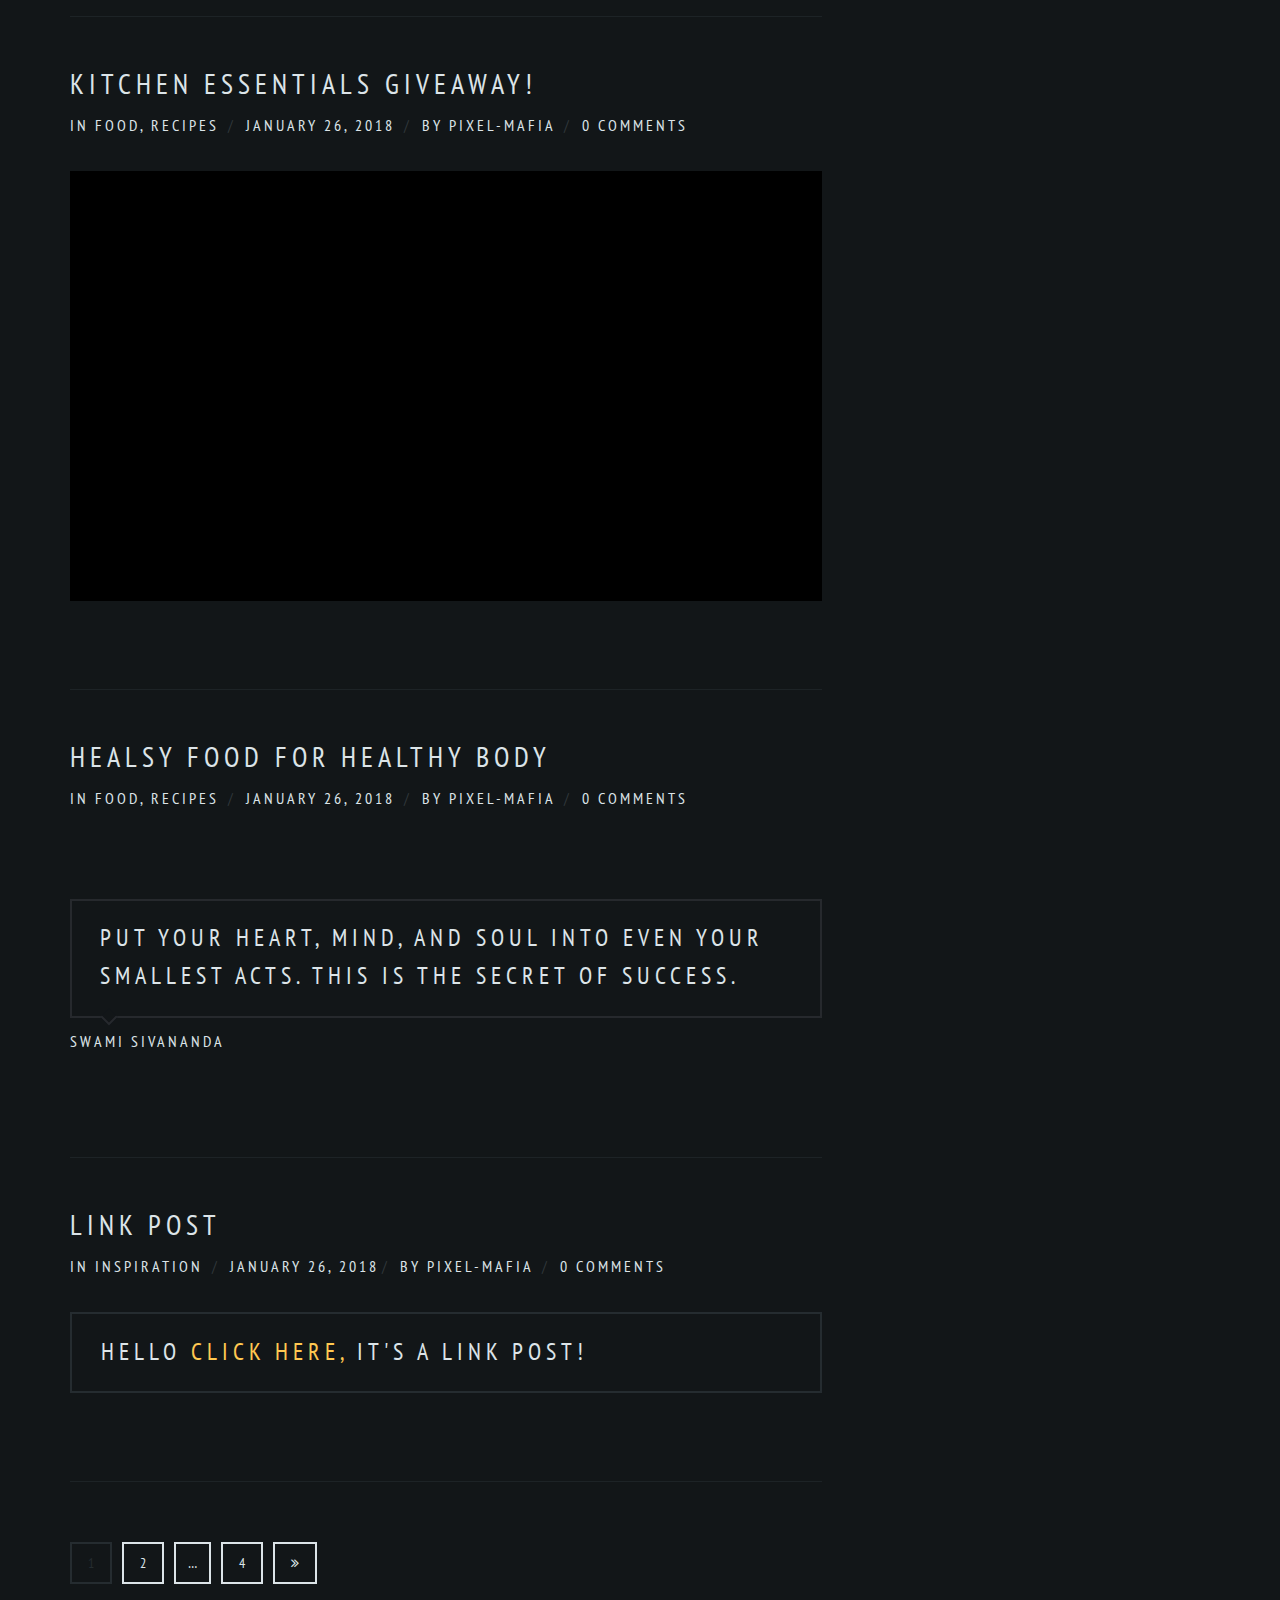
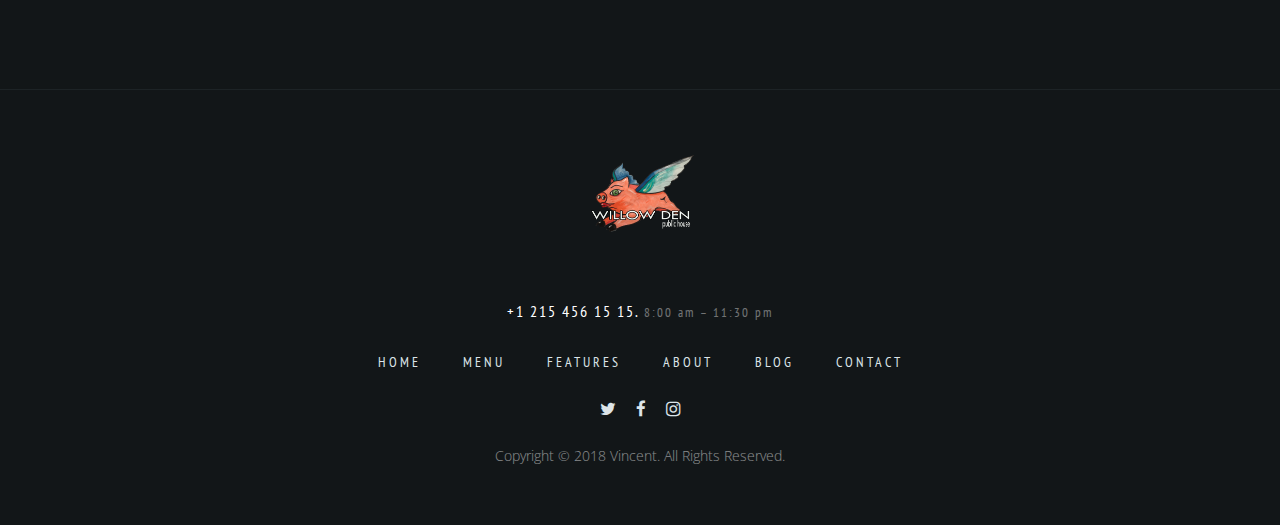
<file: blog-standard.html>
<!DOCTYPE html>
<html lang="en">
<head>
	<meta charset="utf-8">
	<meta http-equiv="X-UA-Compatible" content="IE=edge">
	<meta name="viewport" content="width=device-width, initial-scale=1">
	<link href="https://fonts.googleapis.com/css?family=Open+Sans:300,300i,400,700" rel="stylesheet">
	<link href="https://fonts.googleapis.com/css?family=PT+Sans+Narrow:400,700" rel="stylesheet">
	<!-- The above 3 meta tags *must* come first in the head; any other head content must come *after* these tags -->
	<title>Blog Standard - Vincent</title>

	<link rel="stylesheet"  href="css/kube.css">
	<link rel="stylesheet"  href="css/font-awesome.css">
	<link rel="stylesheet"  href="css/owl.carousel.min.css">
	<link rel="stylesheet"  href="css/style.css">

</head>

<body>
	<header class="vincent_header">
		<div class="row ">
			<div class="col col-3 vincent_header_left">
				<div class="vincent_inner">
					<div class="vincent_inner_h_contact">
						<div class="vincent_h_phone">+1 215 456 15 15</div>
						<div class="vincent_h_wh">8:00 am – 11:30 pm</div>
					</div>	
				</div>
			</div>			
			<div class="col col-6 vincent_header_center">
				<div class="vincent_def_header">
					<div class="vincent_logo_cont">
						<a href="index.html" class="vincent_image_logo">                        
						</a>
					</div>
					<nav class="vincent_menu_cont">
						<ul id="menu-main-menu" class="vincent_menu">
							<li class="menu-item menu-item-has-children"><a href="#">Home</a>
								<ul class="sub-menu">
									<li class="menu-item"><a href="index.html">Home 1</a></li>
									<li class="menu-item"><a href="home2.html">Home 2</a></li>
									<li class="menu-item"><a href="home3.html">Home 3</a></li>
									<li class="menu-item"><a href="home4.html">Home 4</a></li>																
									<li class="menu-item"><a href="home5.html">Home 5</a></li>							
									<li class="menu-item"><a href="home6.html">Home 6</a></li>
								</ul>
							</li>
							<li class="menu-item menu-item-has-children"><a href="#">Menu</a>
								<ul class="sub-menu">
									<li class="menu-item"><a href="menu1.html">Menu 1</a></li>
									<li class="menu-item"><a href="menu2.html">Menu 2</a></li>
									<li class="menu-item"><a href="menu3.html">Menu 3</a></li>
								</ul>
							</li>
							<li class=" menu-item menu-item-has-children"><a href="#">Features</a>
								<ul class="sub-menu">
									<li class="menu-item "><a href="typography.html">Typography</a></li>
									<li class="menu-item"><a href="fullscreen-gallery.html">Fullscreen Gallery</a></li>
									<li class="menu-item"><a href="404.html">Error 404 Page</a></li>					
								</ul>
							</li>
							<li class="menu-item menu-item-has-children"><a href="#">About</a>
								<ul class="sub-menu">
									<li class="menu-item"><a href="about1.html">About 1</a></li>
									<li class="menu-item"><a href="about2.html">About 2</a></li>
									<li class="menu-item"><a href="team.html">Team</a></li>
								</ul>
							</li>	
							<li class="menu-item active menu-item-has-children"><a href="#">Blog</a>
								<ul class="sub-menu">							
									<li class="menu-item"><a href="blog-fullscreen.html">Blog Fullscreen</a></li>
									<li class="menu-item"><a href="blog-grid.html">Blog Grid</a></li>
									<li class="menu-item vincent_sub_menu_active"><a href="blog-standard.html">Blog Standard</a></li>
									<li class="menu-item menu-item-has-children"><a href="#">Single Pages<i class="fa fa-angle-right" aria-hidden="true"></i></a>
										<ul class=" sub-menu1">
											<li class="menu-item"><a href="standard-post.html">Standard Post</a></li>
											<li class="menu-item"><a href="image-post.html">Image Post</a></li>
											<li class="menu-item"><a href="video-post.html">Video Post</a></li>
											<li class="menu-item"><a href="audio-post.html">Audio Post</a></li>
											<li class="menu-item"><a href="qoute-post.html">Quote Post</a></li>
											<li class="menu-item"><a href="link-post.html">Link Post</a></li>
										</ul>
									</li>
								</ul>
							</li>
							<li class="menu-item menu-item-has-children"><a href="#">Shop</a>
								<ul class="sub-menu">
									<li class="menu-item"><a href="product-listing.html">Product Listing</a></li>
									<li class="menu-item"><a href="single-product.html">Single Product</a></li>
									<li class="menu-item"><a href="cart.html">Cart</a></li>
									<li class="menu-item"><a href="checkout.html">Checkout</a></li>					
								</ul>
							</li>						
							<li class="menu-item menu-item-has-children"><a href="#">Contact</a>
								<ul class="sub-menu">
									<li class="menu-item"><a href="contact-w-sidebar.html">Contact with Sidebar</a></li>
									<li class="menu-item"><a href="contact-w-gallery.html">Contact with Gallery</a></li>
									<li class="menu-item"><a href="contact-multiple-maps.html">With Multiple Maps</a></li>
								</ul>
							</li>
						</ul>
					</nav>

					<div class="clear"></div>
					</div>
					
					<div class="mobile_header ">
						<a href="index.html" class="vincent_image_logo"></a>
						<a href="javascript:void(0)" class="btn_mobile_menu">
							<span class="vincent_menu_line1"></span>
							<span class="vincent_menu_line2"></span>
							<span class="vincent_menu_line3"></span>
						</a>
					</div>
				
			</div>
			<div class="col col-3 vincent_header_right">
				<div class="vincent_inner">
					<a href="cart.html">
						<div class="vincent_shopping_cart">
							<div class="vincent_total_price">$0.00</div>
							<div class="vincent_total_items">0 items - View Cart</div>
							<div class="vincent_cart_item_counter">0</div>
						</div>
					</a>
				</div>
			</div>
		</div>			
	</header>
	<div class="vincent_title_block vincent_corners">
		<div class="vincent_inner_text">
			<h1>BLOG STANDARD</h1>
		</div>
	</div>
	<div class="vincent_container vincent_blog_standard">
		<div class="row gutters">

			<div class="col col-8 vincent_content">
			<div class="vincent_blog_standard_wraper">
				<div class="vincent_blog_standard_item">									
					<h3 class="vincent_blog_standard_title"><a href="image-post.html">Healsy Food for healthy body</a></h3>
					<div class="vincent_meta">										
						<div class="vincent_post_ref">in<a href="category.html">Food</a>, <a href="category.html">Inspiration</a> </div>
						<div>April 6, 2017 </div>										
						<div>By <a href="category.html">pixel-mafia</a> </div>
						<div><a href="image-post.html">0 comments</a> </div>
					</div>
					<div class="vincent_post_formats">
						<div class="owl-carousel vincent_slider1i ">
							<div class="vincent_testimonials_item ">
								<img src="img/19-1600x900.jpg" alt="">						
							</div>
							<div class="vincent_testimonials_item ">
								<img src="img/20-1600x900.jpg" alt="">						
							</div>
							<div class="vincent_testimonials_item ">
								<img src="img/22-1600x900.jpg" alt="">						
							</div>
						</div>
					</div>								
					<p class="vincent_excerpt">Lorem ipsum dolor sit amet, consectetur adipiscing elit donec vel venenatis purus fusce pretium enim amet faucibus. What’s our purpose at Vincent? Moments of Excitement. All made possible by our flavor, innovation and, most importantly, by unlocking potential in our team members. With more than 50 years of experience under our belts, we...</p>
					<a class="vincent_button" href="image-post.html">Read More<i class="fa fa-angle-right" aria-hidden="true"></i></a>
				</div>

				<div class="vincent_blog_standard_item">									
					<h3 class="vincent_blog_standard_title"><a href="standard-post.html">food design trends 2017</a></h3>
					<div class="vincent_meta">										
						<div class="vincent_post_ref">in<a href="category.html">Inspiration</a>, <a href="category.html">People</a> </div>
						<div>April 6, 2017 </div>										
						<div>By <a href="category.html">pixel-mafia</a> </div>
						<div><a href="standard-post.html">0 comments</a> </div>
					</div>
					<div class="vincent_post_formats">										
						<img src="img/2.jpg" alt="">																										
					</div>								
					<p class="vincent_excerpt">Consectetur adipiscing elit donec vel venenatis purus fusce pretium enim amet faucibus bibendum, ligula augue. What’s our purpose at Vincent? Moments of Excitement. All made possible by our flavor, innovation and, most importantly, by unlocking potential in our team members. With more than 50 years of experience under our belts, we understand...</p>
					<a class="vincent_button" href="standard-post.html">Read More<i class="fa fa-angle-right" aria-hidden="true"></i></a>							
				</div>

				<div class="vincent_blog_standard_item">									
					<h3 class="vincent_blog_standard_title"><a href="video-post.html">3 Ingredient Fettuccine Alfredo</a></h3>
					<div class="vincent_meta">										
						<div class="vincent_post_ref">in <a href="category.html">People</a>, <a href="category.html">Recipes</a> </div>
						<div>January 26, 2018 </div>										
						<div>By <a href="category.html">pixel-mafia</a> </div>
						<div><a href="video-post.html">0 comments</a> </div>
					</div>
					<div class="vincent_post_formats vincent_video_content">										

						<iframe src="https://player.vimeo.com/video/200920963" width="1130" height="436" title="Cauliflower Crust Pizza with Chickpea &quot;Pepperoni&quot;"></iframe>

					</div>								
					<p class="vincent_excerpt">Elit donec vel venenatis purus fusce pretium amet faucibus bibendum, ligula augue accumsan magna, eget. Fusce pretium enim amet faucibus bibendum, ligula augue accumsan magna, eget congue nibh est vitae diam. What’s our purpose at Vincent? Moments of Excitement. All made possible by our flavor, innovation and, most importantly, by unlocking...</p>
					<a class="vincent_button" href="video-post.html">Read More<i class="fa fa-angle-right" aria-hidden="true"></i></a>							
				</div>
				<div class="vincent_blog_standard_item">									
					<h3 class="vincent_blog_standard_title"><a href="audio-post.html">Kitchen Essentials Giveaway!</a></h3>
					<div class="vincent_meta">										
						<div class="vincent_post_ref">in <a href="category.html">Food</a>, <a href="category.html">Recipes</a> </div>
						<div>January 26, 2018 </div>										
						<div>By <a href="category.html">pixel-mafia</a> </div>
						<div><a href="audio-post.html">0 comments</a> </div>
					</div>
					<div class="vincent_post_formats vincent_audio_content">										
						<iframe  src="https://w.soundcloud.com/player/?visual=true&url=https%3A%2F%2Fapi.soundcloud.com%2Ftracks%2F113585294&show_artwork=true&maxwidth=1130&maxheight=1000&dnt=1"></iframe>
					</div>								
				</div>
				<div class="vincent_blog_standard_item">									
					<h3 class="vincent_blog_standard_title"><a href="qoute-post.html">Healsy Food for healthy body</a></h3>
					<div class="vincent_meta">										
						<div class="vincent_post_ref">in <a href="category.html">Food</a>, <a href="category.html">Recipes</a> </div>
						<div>January 26, 2018 </div>										
						<div>By <a href="category.html">pixel-mafia</a> </div>
						<div><a href="qoute-post.html">0 comments</a> </div>
					</div>
					<div class="vincent_post_formats vincent_quote_content">										
						<blockquote>
							<h4>Put your heart, mind, and soul into even your smallest acts. This is the secret of success.</h4>
						</blockquote>
						<div class="vincent_blockquote_author">Swami Sivananda<span class="vincent_author_position">, Spiritual Teacher</span></div>	
					</div>								
				</div>
				<div class="vincent_blog_standard_item">									
					<h3 class="vincent_blog_standard_title"><a href="link-post.html">Link Post</a></h3>
					<div class="vincent_meta">										
						<div class="vincent_post_ref">in <a href="category.html">Inspiration</a> </div>
						<div>January 26, 2018</div>										
						<div>By <a href="category.html">pixel-mafia</a> </div>
						<div><a href="link-post.html">0 comments</a> </div>
					</div>
					<div class="vincent_post_formats vincent_link_content">										
						<h4>Hello <a href="https://themeforest.net/user/pixel-mafia/portfolio?ref=pixel-mafia">Click Here,</a> It's a Link Post!</h4>
					</div>								
				</div>
				
			</div>
			<ul class="vincent_pagination">
				<li><a class="active" href="blog-standard.html">1</a></li>
				<li><a href="blog-standard.html">2</a></li>
				<li><span><a href="blog-standard.html">…</a></span></li>
				<li><a href="blog-standard.html">4</a></li>
				<li><a href="blog-standard.html"><i class="fa fa-angle-double-right" aria-hidden="true"></i></a></li>
			</ul>
			</div>
			<div class="col col-4 vincent_sidebar">
				<div class="vincent_sidebar_block vincent_search_block">
					<form class="vincent_search_form">
						<input type="text" name="search" placeholder="Search">
						<span><i class="fa fa-search" aria-hidden="true"></i></span>
					</form>

				</div>
				<div class="vincent_sidebar_block vincent_featured_posts">
					<h5>Featured Posts</h5>
					<div class="vincent_posts_item">
						<a  href="standard-post.html">
							<img src="img/1-80x80.jpg" alt="">
							<span>Healsy Food for healthy body</span>
						</a>
						<div class="vincent_date">April 6, 2017</div>
					</div>
					<div class="vincent_posts_item">	
						<a href="standard-post.html">
							<img src="img/2-80x80.jpg" alt="">
							<span>food design trends 2017</span>
						</a>
						<div class="vincent_date">April 6, 2017</div>
					</div>
				</div>
				<div class="vincent_sidebar_block vincent_sidebar_categories">
					<h5>Blog Categories</h5>
					<ul>
						<li><a href="category.html">Food</a></li>
						<li><a href="category.html">Inspiration</a></li>
						<li><a href="category.html">Lifestyle</a></li>
						<li><a href="category.html">People</a></li>
						<li><a href="category.html">Recipes</a></li>
						<li><a href="category.html">World</a></li>
					</ul>
				</div>
				<div class="vincent_sidebar_block vincent_sidebar_tags">
					<h5>Tags</h5>
					<ul>
						<li><a href="category.html">Blog</a></li>
						<li><a href="category.html">Food</a></li>
						<li><a href="category.html">Lifestyle</a></li>
						<li><a href="category.html">Margherita</a></li>
						<li><a href="category.html">Pizza</a></li>
						<li><a href="category.html">Pizzeria</a></li>
						<li><a href="category.html">Restaurant</a></li>
						<li><a href="category.html">Vincent</a></li>
					</ul>
				</div>
				<div class="vincent_sidebar_block">
					<h5>Instafeed</h5>
					<ul class="vincent_sidebar_instafeed">
						<li><a class="vincent_image_fader" href="https://instagram.com/p/BSk1sbJFPDL/">
							<img src="img/17817627_1991094447779194_2141034917813813248_n.jpg" alt="">
						</a></li>
						<li><a class="vincent_image_fader" href="https://instagram.com/p/BSk1mfglkeK/">
							<img src="img/17596453_1394335877325424_5306473291534303232_n.jpg" alt="">
						</a></li>
						<li><a class="vincent_image_fader" href="https://instagram.com/p/BSk1lf1FbB7/">
							<img src="img/17662462_240934883045697_4488760463823208448_n.jpg" alt="">
						</a></li>
						<li><a class="vincent_image_fader" href="https://instagram.com/p/BSk1kROFVaq/">
							<img src="img/17663134_213463345806971_2661189821392748544_n.jpg" alt="">
						</a></li>
						<li><a class="vincent_image_fader" href="https://instagram.com/p/BSk1jg2l_ui/">
							<img src="img/17663740_2273891269502238_7837518096255418368_n.jpg" alt="">
						</a></li>
						<li><a class="vincent_image_fader" href="https://instagram.com/p/BSk1in3lBNE/">
							<img src="img/17818827_1383669068365197_1027011360048807936_n.jpg" alt="">
						</a></li>
					</ul>	
				</div>
			</div>
		</div>
	</div>
	<div class="vincent_back_to_top"></div>
	<footer>
		<div class="vincent_container">
			<div class="row">
				<div class="col col-12">
					<div class="vincent_logo_cont">
						<a href="index.html" class="vincent_image_logo_footer">                        
						</a>
					</div>
					<div class="vincent_foter_text">+1 215 456 15 15. <span>8:00 am – 11:30 pm</span></div>	
					<ul class="vincent_foter_menu">
						<li><a href="index.html">Home</a></li>
						<li><a href="menu1.html">Menu</a></li>
						<li><a href="fullscreen-gallery.html">Features</a></li>
						<li><a href="about1.html">About</a></li>
						<li><a href="blog-grid.html">Blog</a></li>
						<li><a href="contact-multiple-maps.html">Contact</a></li>
					</ul>
					<ul class="vincent_social">
						<li><a href="https://twitter.com/"><i class="fa fa-twitter" aria-hidden="true"></i></a></li>
						<li><a href="https://www.facebook.com/"><i class="fa fa-facebook" aria-hidden="true"></i></a></li>
						<li><a href="https://www.instagram.com/"><i class="fa fa-instagram" aria-hidden="true"></i></a></li>
					</ul>
					<div class="vincent_copy_text">Copyright © 2018 Vincent. All Rights Reserved.</div>
				</div>
			</div>
		</div>
	</footer>
	<script src="js/jquery-3.2.1.min.js"></script>
	<script src="js/owl.carousel.min.js"></script>
	<script src="js/index.js"></script>
</body>
</html>
</file>
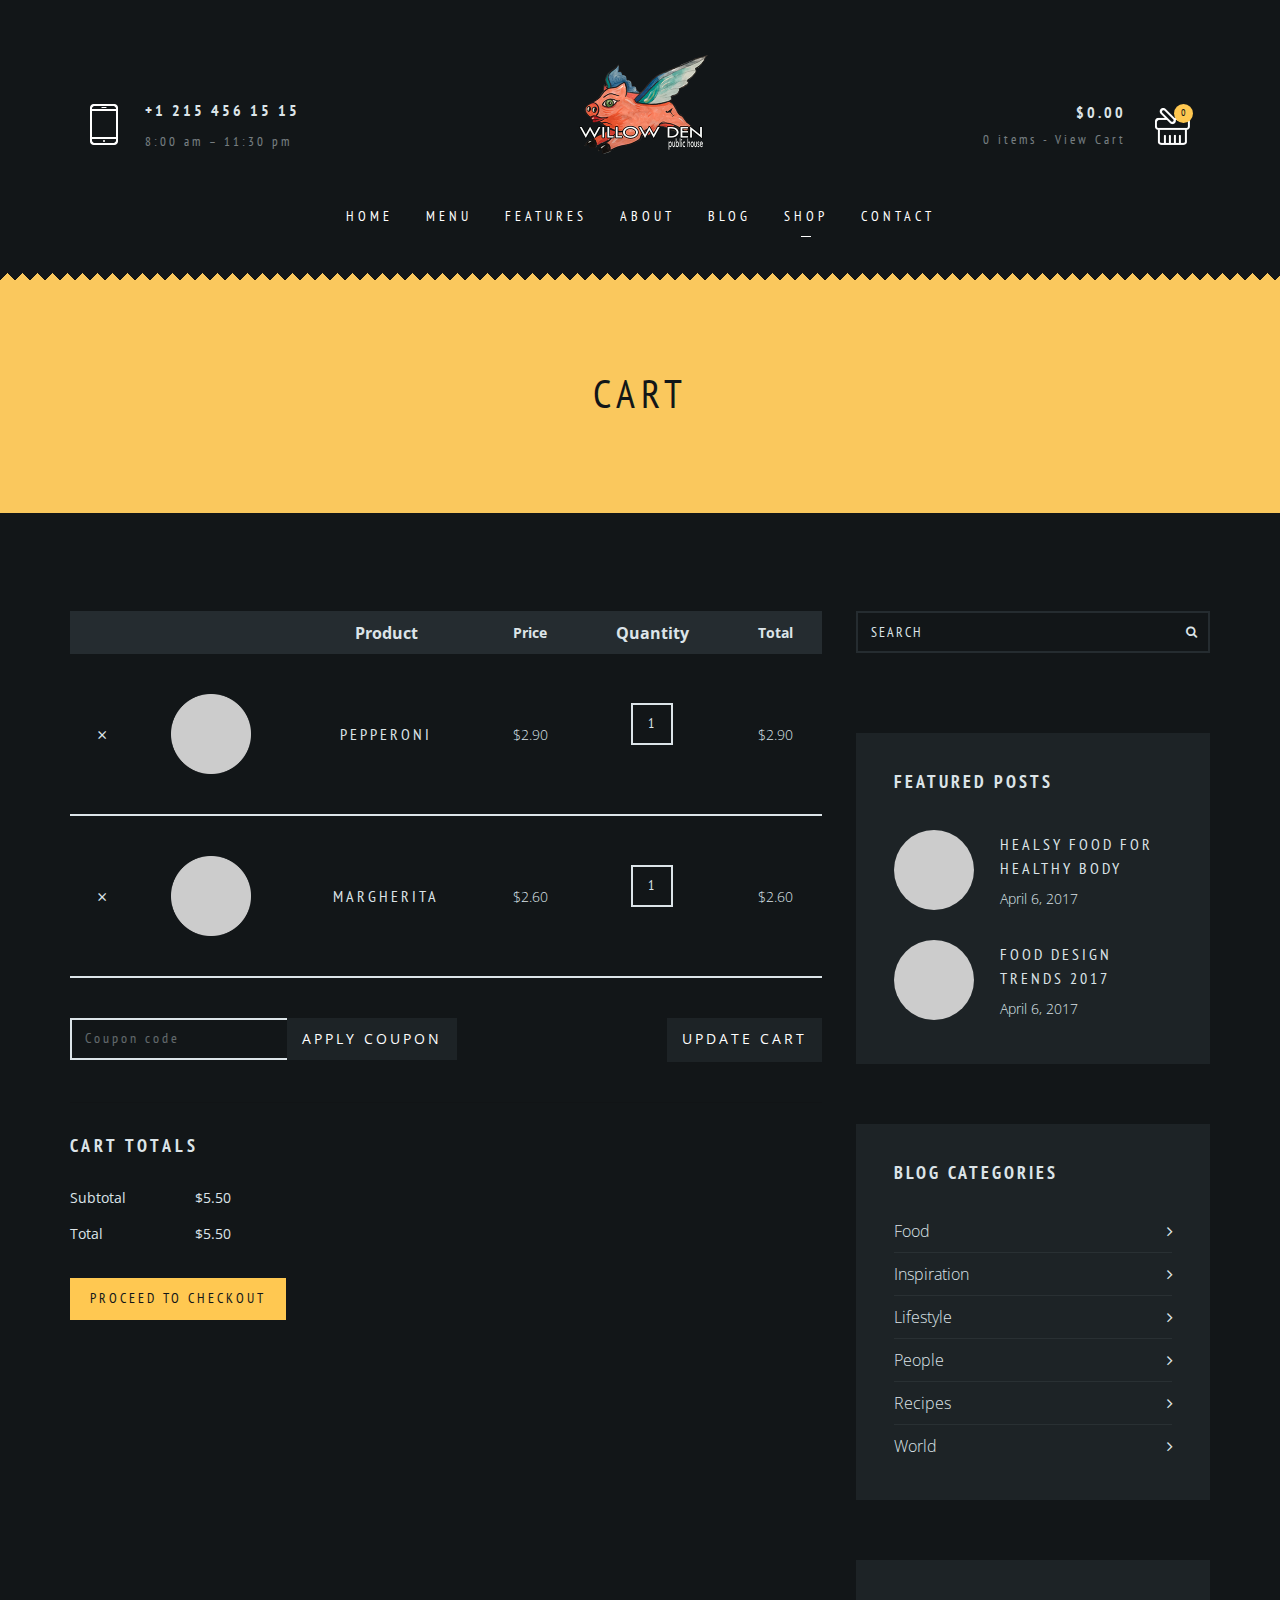
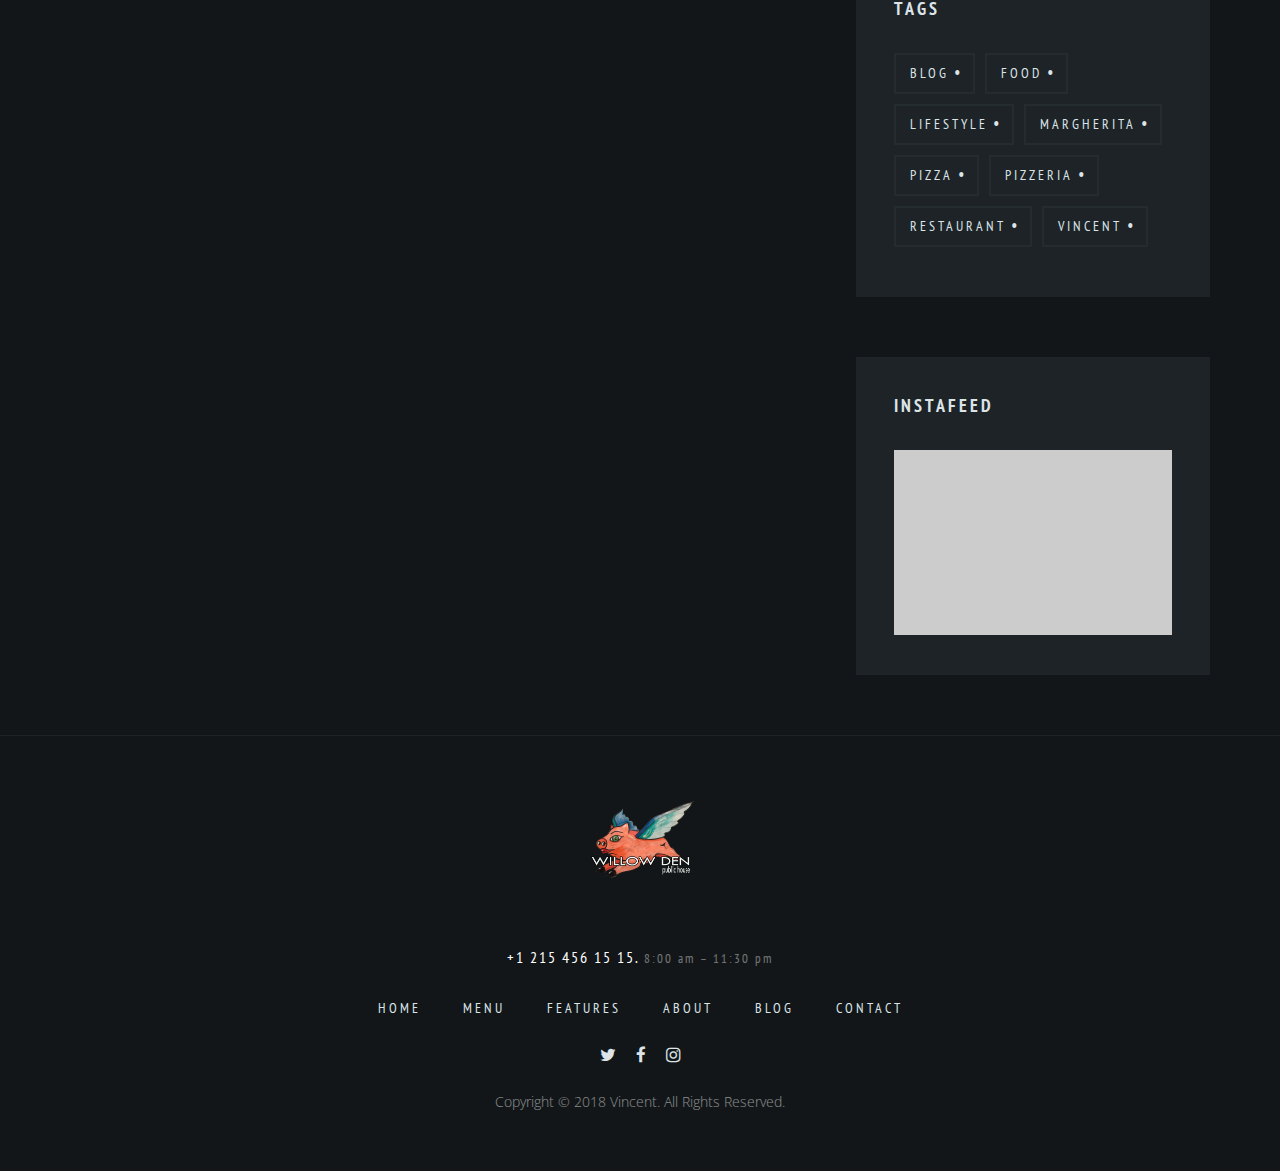
<file: cart.html>
<!DOCTYPE html>
<html lang="en">
<head>
	<meta charset="utf-8">
	<meta http-equiv="X-UA-Compatible" content="IE=edge">
	<meta name="viewport" content="width=device-width, initial-scale=1">
	<link href="https://fonts.googleapis.com/css?family=Open+Sans:300,300i,400,700" rel="stylesheet">
	<link href="https://fonts.googleapis.com/css?family=PT+Sans+Narrow:400,700" rel="stylesheet">
	<!-- The above 3 meta tags *must* come first in the head; any other head content must come *after* these tags -->
	<title>Cart - Vincent</title>

	<link rel="stylesheet"  href="css/kube.css">
	<link rel="stylesheet"  href="css/font-awesome.css">
	<link rel="stylesheet"  href="css/style.css">
</head>

<body>
	<header class="vincent_header">
		<div class="row ">
			<div class="col col-3 vincent_header_left">
				<div class="vincent_inner">
					<div class="vincent_inner_h_contact">
						<div class="vincent_h_phone">+1 215 456 15 15</div>
						<div class="vincent_h_wh">8:00 am – 11:30 pm</div>
					</div>	
				</div>
			</div>			
			<div class="col col-6 vincent_header_center">
				<div class="vincent_def_header">
					<div class="vincent_logo_cont">
						<a href="index.html" class="vincent_image_logo">                        
						</a>
					</div>
					<nav class="vincent_menu_cont">
						<ul id="menu-main-menu" class="vincent_menu">
							<li class="menu-item menu-item-has-children"><a href="#">Home</a>
								<ul class="sub-menu">
									<li class="menu-item"><a href="index.html">Home 1</a></li>
									<li class="menu-item"><a href="home2.html">Home 2</a></li>
									<li class="menu-item"><a href="home3.html">Home 3</a></li>
									<li class="menu-item"><a href="home4.html">Home 4</a></li>																
									<li class="menu-item"><a href="home5.html">Home 5</a></li>							
									<li class="menu-item"><a href="home6.html">Home 6</a></li>
								</ul>
							</li>
							<li class="menu-item menu-item-has-children"><a href="#">Menu</a>
								<ul class="sub-menu">
									<li class="menu-item"><a href="menu1.html">Menu 1</a></li>
									<li class="menu-item"><a href="menu2.html">Menu 2</a></li>
									<li class="menu-item"><a href="menu3.html">Menu 3</a></li>
								</ul>
							</li>
							<li class=" menu-item menu-item-has-children"><a href="#">Features</a>
								<ul class="sub-menu">
									<li class="menu-item"><a href="typography.html">Typography</a></li>
									<li class="menu-item"><a href="fullscreen-gallery.html">Fullscreen Gallery</a></li>
									<li class="menu-item"><a href="404.html">Error 404 Page</a></li>					
								</ul>
							</li>
							<li class="menu-item menu-item-has-children"><a href="#">About</a>
								<ul class="sub-menu">
									<li class="menu-item"><a href="about1.html">About 1</a></li>
									<li class="menu-item"><a href="about2.html">About 2</a></li>
									<li class="menu-item"><a href="team.html">Team</a></li>
								</ul>
							</li>	
							<li class="menu-item menu-item-has-children"><a href="#">Blog</a>
								<ul class="sub-menu">							
									<li class="menu-item"><a href="blog-fullscreen.html">Blog Fullscreen</a></li>
									<li class="menu-item"><a href="blog-grid.html">Blog Grid</a></li>
									<li class="menu-item"><a href="blog-standard.html">Blog Standard</a></li>
									<li class="menu-item menu-item-has-children"><a href="#">Single Pages<i class="fa fa-angle-right" aria-hidden="true"></i></a>
										<ul class=" sub-menu1">
											<li class="menu-item"><a href="standard-post.html">Standard Post</a></li>
											<li class="menu-item"><a href="image-post.html">Image Post</a></li>
											<li class="menu-item"><a href="video-post.html">Video Post</a></li>
											<li class="menu-item"><a href="audio-post.html">Audio Post</a></li>
											<li class="menu-item"><a href="qoute-post.html">Quote Post</a></li>
											<li class="menu-item"><a href="link-post.html">Link Post</a></li>
										</ul>
									</li>
								</ul>
							</li>
							<li class="menu-item active menu-item-has-children"><a href="#">Shop</a>
								<ul class="sub-menu">
									<li class="menu-item"><a href="product-listing.html">Product Listing</a></li>
									<li class="menu-item"><a href="single-product.html">Single Product</a></li>							
									<li class="menu-item vincent_sub_menu_active"><a href="cart.html">Cart</a></li>
									<li class="menu-item"><a href="checkout.html">Checkout</a></li>		
								</ul>
							</li>						
							<li class="menu-item menu-item-has-children"><a href="#">Contact</a>
								<ul class="sub-menu">
									<li class="menu-item"><a href="contact-w-sidebar.html">Contact with Sidebar</a></li>
									<li class="menu-item"><a href="contact-w-gallery.html">Contact with Gallery</a></li>
									<li class="menu-item"><a href="contact-multiple-maps.html">With Multiple Maps</a></li>
								</ul>
							</li>
						</ul>
					</nav>

					<div class="clear"></div>
					</div>
					
					<div class="mobile_header ">
						<a href="index.html" class="vincent_image_logo"></a>
						<a href="javascript:void(0)" class="btn_mobile_menu">
							<span class="vincent_menu_line1"></span>
							<span class="vincent_menu_line2"></span>
							<span class="vincent_menu_line3"></span>
						</a>
					</div>
				
			</div>
			<div class="col col-3 vincent_header_right">
				<div class="vincent_inner">
					<a href="cart.html">
						<div class="vincent_shopping_cart">
							<div class="vincent_total_price">$0.00</div>
							<div class="vincent_total_items">0 items - View Cart</div>
							<div class="vincent_cart_item_counter">0</div>
						</div>
					</a>
				</div>
			</div>
		</div>			
	</header>
	<div class="vincent_title_block vincent_corners">
		<div class="vincent_inner_text">
			<h1>Cart</h1>
		</div>
	</div>
	<div class="vincent_container vincent_typography">
		<div class="row gutters">
			<div class="col col-8 vincent_content">
				<table class="vincent_cart">
					<thead>
						<tr>
							<th></th>
							<th></th>
							<th>Product</th>
							<th><span>Price</span></th>
							<th>Quantity</th>
							<th><span>Total</span></th>
						</tr>
					</thead>
					<tbody>
						<tr class="vincent_cart_item">
							<td>
								<a class="vincent_product-remove" href="#"> × </a>
							</td>
							<td class="vincent_product-thumbnail">
								<a href="single-product.html">
									<img src="img/2-300x300.png" alt="">
								</a>
							</td>
							<td class="vincent_product-name" data-title="Product">
								<a href="single-product.html">Pepperoni</a>
							</td>
							<td class="vincent_product-price" data-title="Price">
								<span>$2.90</span>
							</td>
							<td  class="vincent_product-quantity"  data-title="Quantity">
								<input type="text" value="1" name="quantity" class="vincent_quantity">
							</td>
							<td class="vincent_product-subtotal" data-title="Total">
								<span>$2.90</span>
							</td>
						</tr>
						<tr class="vincent_cart_item">
							<td>
								<a class="vincent_product-remove" href="#"> × </a>
							</td>
							<td  class="vincent_product-thumbnail">
								<a href="single-product.html">
									<img src="img/11-300x300.png" alt="">
								</a>
							</td>
							<td class="vincent_product-name" data-title="Product">
								<a href="single-product.html">MARGHERITA</a>
							</td>
							<td class="vincent_product-price" data-title="Price">
								<span>$2.60</span>
							</td>
							<td  class="vincent_product-quantity"  data-title="Quantity">
								<input type="text" value="1" name="quantity" class="vincent_quantity">
							</td>
							<td class="vincent_product-subtotal" data-title="Total">
								<span>$2.60</span>
							</td>
						</tr>
						<tr class="vincent_cart_actions">
							<td colspan="6">
								<div class="vincent_coupon">
									<input type="text" name="" placeholder="Coupon code">
									<button>Apply coupon</button>
								</div>	
								<button class="vincent_update_cart">Update cart</button>
							</td>
						</tr>
					</tbody>
				</table>
				<div class="vincent_cart_totals">
					<h5>Cart totals</h5>
					<table>
						<tbody>
							<tr>
								<th>Subtotal</th>
								<td><span>$5.50</span></td>
							</tr>
							<tr>
								<th>Total</th>
								<td><span>$5.50</span></td>
							</tr>
						</tbody>
					</table>
					<a class="vincent_button vincent_button_background" href="checkout.html">Proceed to checkout</a>
				</div>
			</div>
			<div class="col col-4 vincent_sidebar">
				<div class="vincent_sidebar_block vincent_search_block">
					<form class="vincent_search_form">
						<input type="text" name="search" placeholder="Search">
						<span><i class="fa fa-search" aria-hidden="true"></i></span>
					</form>

				</div>
				<div class="vincent_sidebar_block vincent_featured_posts">
					<h5>Featured Posts</h5>
					<div class="vincent_posts_item">
						<a  href="standard-post.html">
							<img src="img/1-80x80.jpg" alt="">
							<span>Healsy Food for healthy body</span>
						</a>
						<div class="vincent_date">April 6, 2017</div>
					</div>
					<div class="vincent_posts_item">	
						<a href="standard-post.html">
							<img src="img/2-80x80.jpg" alt="">
							<span>food design trends 2017</span>
						</a>
						<div class="vincent_date">April 6, 2017</div>
					</div>
				</div>
				<div class="vincent_sidebar_block vincent_sidebar_categories">
					<h5>Blog Categories</h5>
					<ul>
						<li><a href="category.html">Food</a></li>
						<li><a href="category.html">Inspiration</a></li>
						<li><a href="category.html">Lifestyle</a></li>
						<li><a href="category.html">People</a></li>
						<li><a href="category.html">Recipes</a></li>
						<li><a href="category.html">World</a></li>
					</ul>
				</div>
				<div class="vincent_sidebar_block vincent_sidebar_tags">
					<h5>Tags</h5>
					<ul>
						<li><a href="category.html">Blog</a></li>
						<li><a href="category.html">Food</a></li>
						<li><a href="category.html">Lifestyle</a></li>
						<li><a href="category.html">Margherita</a></li>
						<li><a href="category.html">Pizza</a></li>
						<li><a href="category.html">Pizzeria</a></li>
						<li><a href="category.html">Restaurant</a></li>
						<li><a href="category.html">Vincent</a></li>
					</ul>
				</div>
				<div class="vincent_sidebar_block">
					<h5>Instafeed</h5>
					<ul class="vincent_sidebar_instafeed">
						<li><a class="vincent_image_fader" href="https://instagram.com/p/BSk1sbJFPDL/">
							<img src="img/17817627_1991094447779194_2141034917813813248_n.jpg" alt="">
						</a></li>
						<li><a class="vincent_image_fader" href="https://instagram.com/p/BSk1mfglkeK/">
							<img src="img/17596453_1394335877325424_5306473291534303232_n.jpg" alt="">
						</a></li>
						<li><a class="vincent_image_fader" href="https://instagram.com/p/BSk1lf1FbB7/">
							<img src="img/17662462_240934883045697_4488760463823208448_n.jpg" alt="">
						</a></li>
						<li><a class="vincent_image_fader" href="https://instagram.com/p/BSk1kROFVaq/">
							<img src="img/17663134_213463345806971_2661189821392748544_n.jpg" alt="">
						</a></li>
						<li><a class="vincent_image_fader" href="https://instagram.com/p/BSk1jg2l_ui/">
							<img src="img/17663740_2273891269502238_7837518096255418368_n.jpg" alt="">
						</a></li>
						<li><a class="vincent_image_fader" href="https://instagram.com/p/BSk1in3lBNE/">
							<img src="img/17818827_1383669068365197_1027011360048807936_n.jpg" alt="">
						</a></li>
					</ul>	
				</div>
			</div>
		</div>
	</div>
	<div class="vincent_back_to_top"></div>
	<footer>
		<div class="vincent_container">
			<div class="row">
				<div class="col col-12">
					<div class="vincent_logo_cont">
						<a href="index.html" class="vincent_image_logo_footer">                        
						</a>
					</div>
					<div class="vincent_foter_text">+1 215 456 15 15. <span>8:00 am – 11:30 pm</span></div>	
					<ul class="vincent_foter_menu">
						<li><a href="index.html">Home</a></li>
						<li><a href="menu1.html">Menu</a></li>
						<li><a href="fullscreen-gallery.html">Features</a></li>
						<li><a href="about1.html">About</a></li>
						<li><a href="blog-grid.html">Blog</a></li>
						<li><a href="contact-multiple-maps.html">Contact</a></li>
					</ul>
					<ul class="vincent_social">
						<li><a href="https://twitter.com/"><i class="fa fa-twitter" aria-hidden="true"></i></a></li>
						<li><a href="https://www.facebook.com/"><i class="fa fa-facebook" aria-hidden="true"></i></a></li>
						<li><a href="https://www.instagram.com/"><i class="fa fa-instagram" aria-hidden="true"></i></a></li>
					</ul>
					<div class="vincent_copy_text">Copyright © 2018 Vincent. All Rights Reserved.</div>
				</div>
			</div>
		</div>
	</footer>
	<script src="js/jquery-3.2.1.min.js"></script>
	<script src="js/index.js"></script>
</body>
</html>
</file>
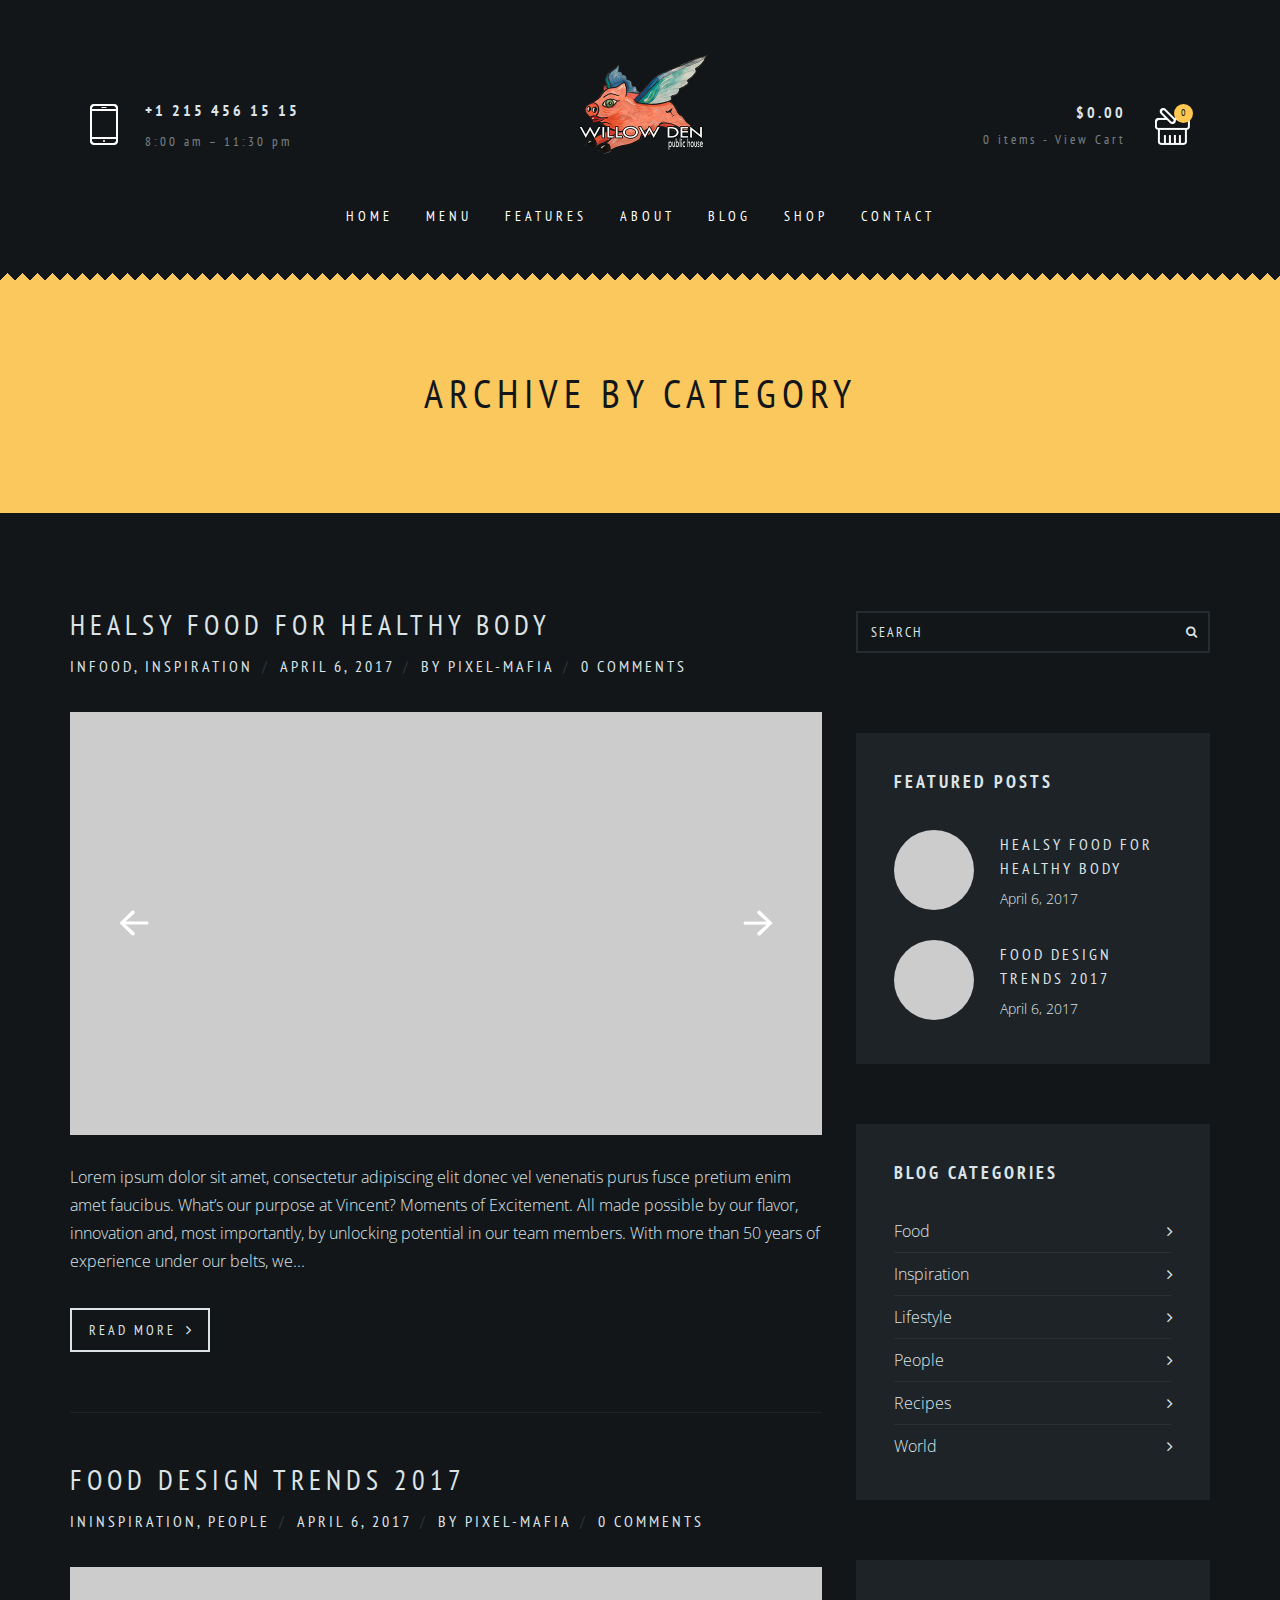
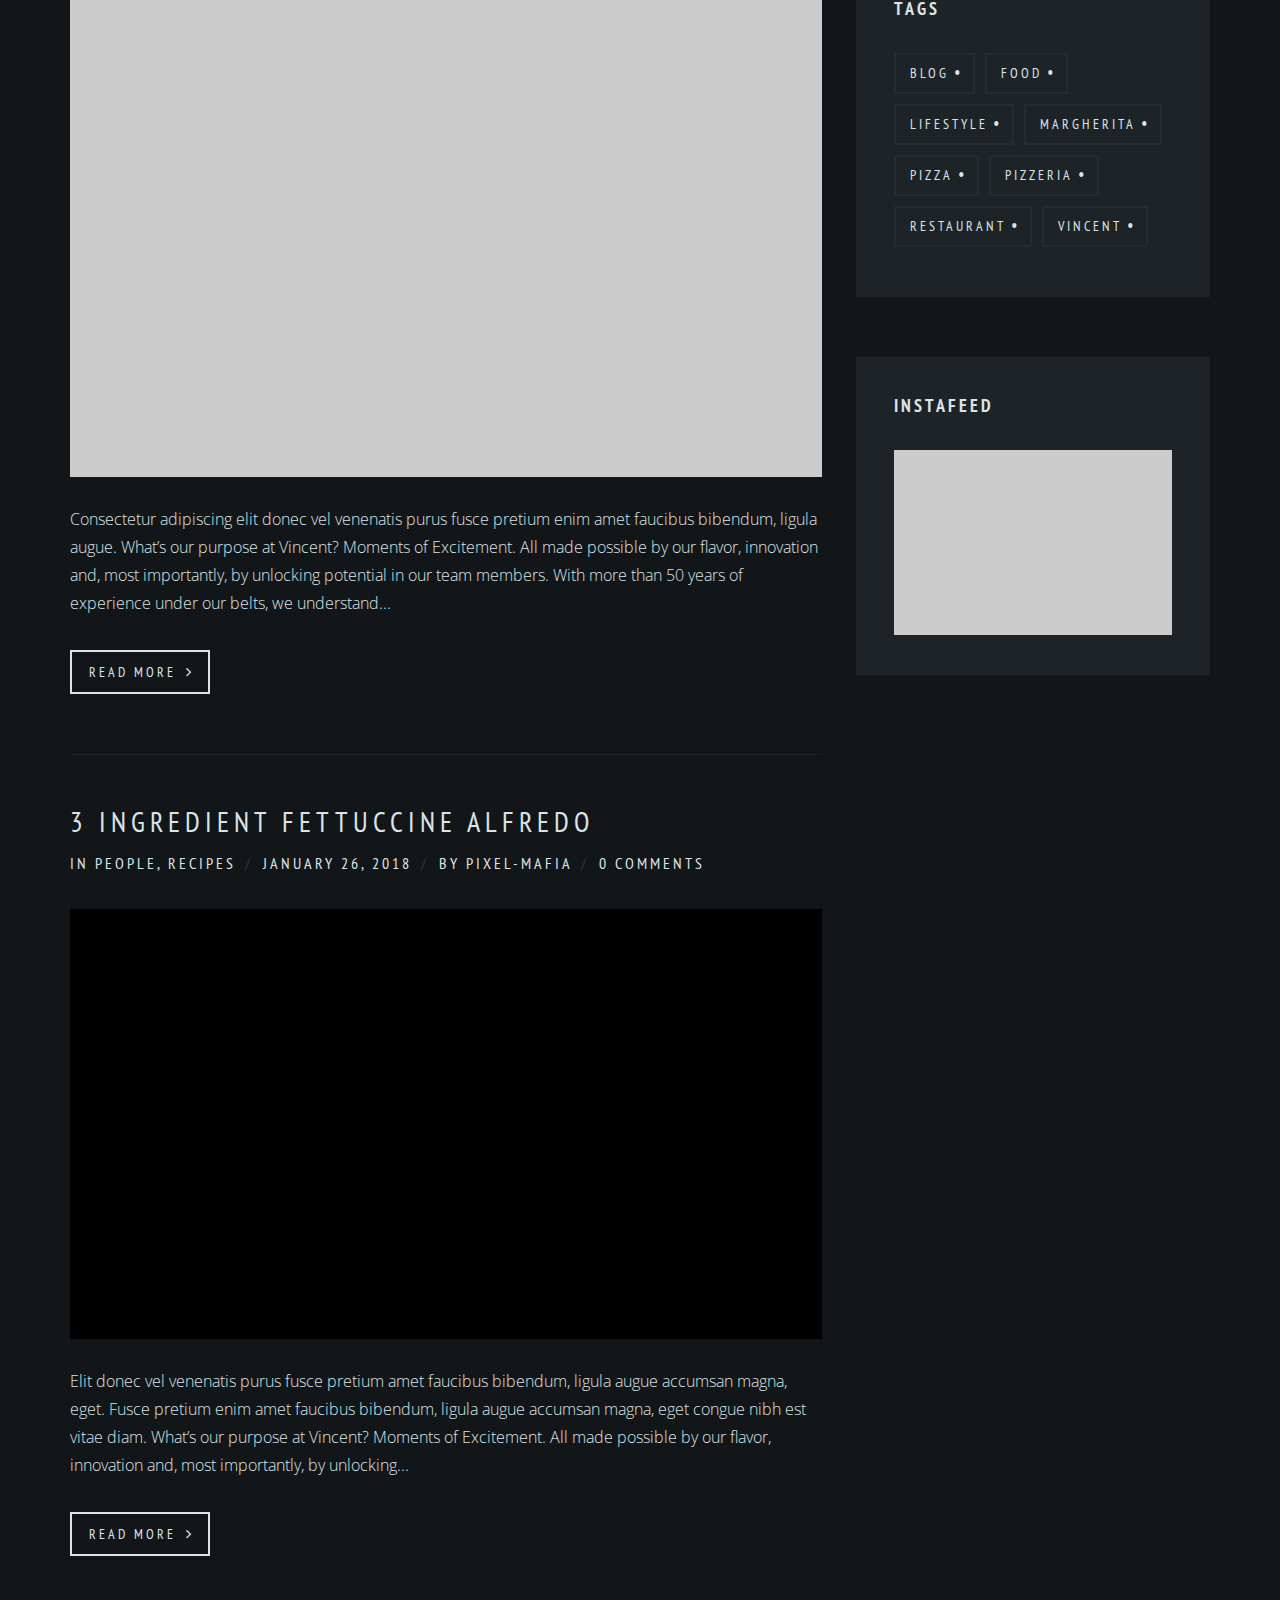
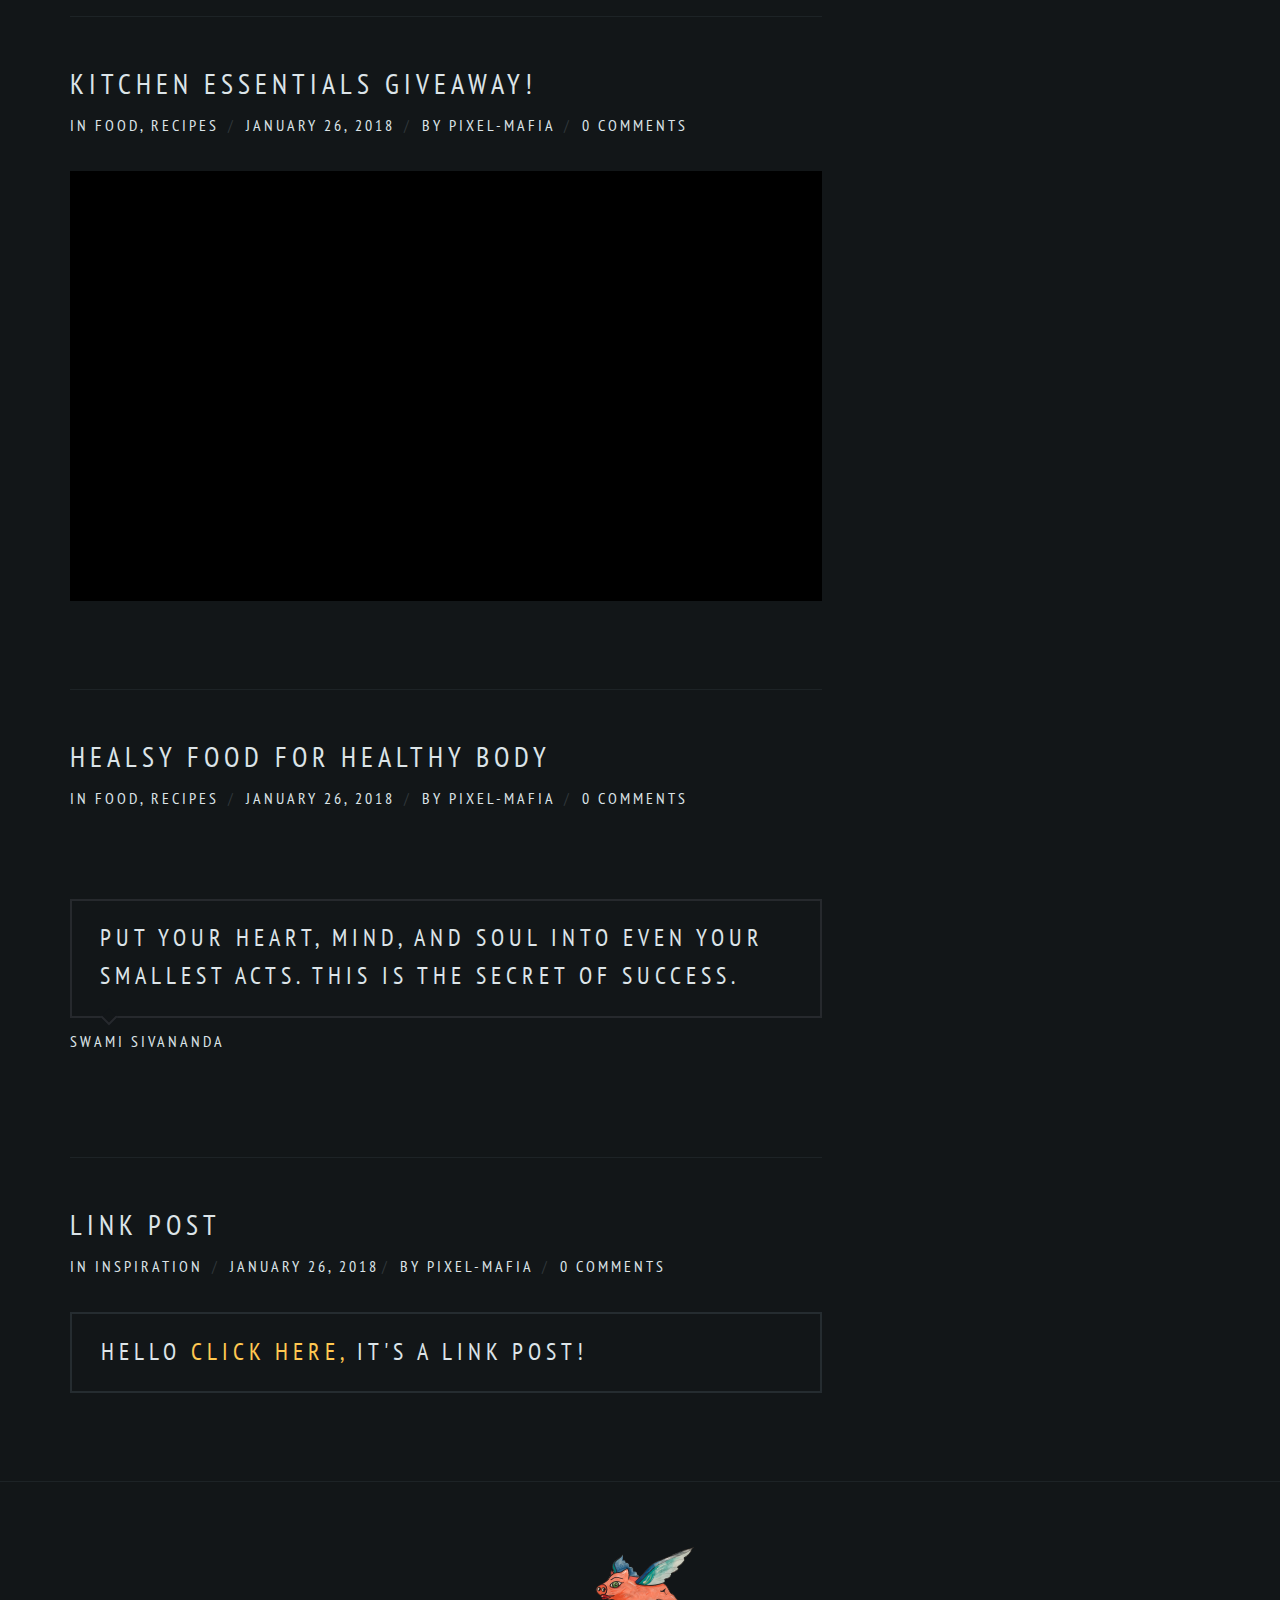
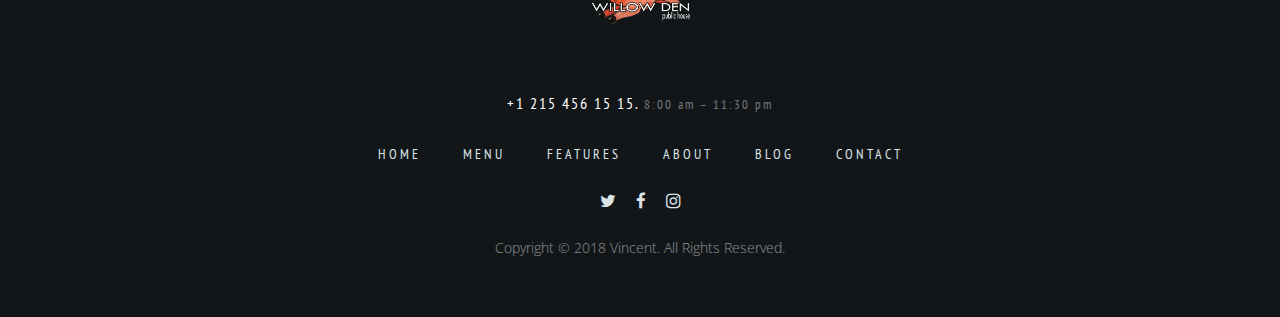
<file: category.html>
<!DOCTYPE html>
<html lang="en">
<head>
	<meta charset="utf-8">
	<meta http-equiv="X-UA-Compatible" content="IE=edge">
	<meta name="viewport" content="width=device-width, initial-scale=1">
	<link href="https://fonts.googleapis.com/css?family=Open+Sans:300,300i,400,700" rel="stylesheet">
	<link href="https://fonts.googleapis.com/css?family=PT+Sans+Narrow:400,700" rel="stylesheet">
	<!-- The above 3 meta tags *must* come first in the head; any other head content must come *after* these tags -->
	<title>Category - Vincent</title>

	<link rel="stylesheet"  href="css/kube.css">
	<link rel="stylesheet"  href="css/font-awesome.css">
	<link rel="stylesheet"  href="css/owl.carousel.min.css">
	<link rel="stylesheet"  href="css/style.css">

</head>

<body>
	<header class="vincent_header">
		<div class="row ">
			<div class="col col-3 vincent_header_left">
				<div class="vincent_inner">
					<div class="vincent_inner_h_contact">
						<div class="vincent_h_phone">+1 215 456 15 15</div>
						<div class="vincent_h_wh">8:00 am – 11:30 pm</div>
					</div>	
				</div>
			</div>			
			<div class="col col-6 vincent_header_center">
				<div class="vincent_def_header">
					<div class="vincent_logo_cont">
						<a href="index.html" class="vincent_image_logo">                        
						</a>
					</div>
					<nav class="vincent_menu_cont">
						<ul id="menu-main-menu" class="vincent_menu">
							<li class="menu-item menu-item-has-children"><a href="#">Home</a>
								<ul class="sub-menu">
									<li class="menu-item"><a href="index.html">Home 1</a></li>
									<li class="menu-item"><a href="home2.html">Home 2</a></li>
									<li class="menu-item"><a href="home3.html">Home 3</a></li>
									<li class="menu-item"><a href="home4.html">Home 4</a></li>																
									<li class="menu-item"><a href="home5.html">Home 5</a></li>							
									<li class="menu-item"><a href="home6.html">Home 6</a></li>
								</ul>
							</li>
							<li class="menu-item menu-item-has-children"><a href="#">Menu</a>
								<ul class="sub-menu">
									<li class="menu-item"><a href="menu1.html">Menu 1</a></li>
									<li class="menu-item"><a href="menu2.html">Menu 2</a></li>
									<li class="menu-item"><a href="menu3.html">Menu 3</a></li>
								</ul>
							</li>
							<li class=" menu-item menu-item-has-children"><a href="#">Features</a>
								<ul class="sub-menu">
									<li class="menu-item "><a href="typography.html">Typography</a></li>
									<li class="menu-item"><a href="fullscreen-gallery.html">Fullscreen Gallery</a></li>
									<li class="menu-item"><a href="404.html">Error 404 Page</a></li>					
								</ul>
							</li>
							<li class="menu-item menu-item-has-children"><a href="#">About</a>
								<ul class="sub-menu">
									<li class="menu-item"><a href="about1.html">About 1</a></li>
									<li class="menu-item"><a href="about2.html">About 2</a></li>
									<li class="menu-item"><a href="team.html">Team</a></li>
								</ul>
							</li>	
							<li class="menu-item menu-item-has-children"><a href="#">Blog</a>
								<ul class="sub-menu">							
									<li class="menu-item"><a href="blog-fullscreen.html">Blog Fullscreen</a></li>
									<li class="menu-item"><a href="blog-grid.html">Blog Grid</a></li>
									<li class="menu-item"><a href="blog-standard.html">Blog Standard</a></li>
									<li class="menu-item menu-item-has-children"><a href="#">Single Pages<i class="fa fa-angle-right" aria-hidden="true"></i></a>
										<ul class=" sub-menu1">
											<li class="menu-item"><a href="standard-post.html">Standard Post</a></li>
											<li class="menu-item"><a href="image-post.html">Image Post</a></li>
											<li class="menu-item"><a href="video-post.html">Video Post</a></li>
											<li class="menu-item"><a href="audio-post.html">Audio Post</a></li>
											<li class="menu-item"><a href="qoute-post.html">Quote Post</a></li>
											<li class="menu-item"><a href="link-post.html">Link Post</a></li>
										</ul>
									</li>
								</ul>
							</li>
							<li class="menu-item menu-item-has-children"><a href="#">Shop</a>
								<ul class="sub-menu">
									<li class="menu-item"><a href="product-listing.html">Product Listing</a></li>
									<li class="menu-item"><a href="single-product.html">Single Product</a></li>
									<li class="menu-item"><a href="cart.html">Cart</a></li>
									<li class="menu-item"><a href="checkout.html">Checkout</a></li>				
								</ul>
							</li>						
							<li class="menu-item menu-item-has-children"><a href="#">Contact</a>
								<ul class="sub-menu">
									<li class="menu-item"><a href="contact-w-sidebar.html">Contact with Sidebar</a></li>
									<li class="menu-item"><a href="contact-w-gallery.html">Contact with Gallery</a></li>
									<li class="menu-item"><a href="contact-multiple-maps.html">With Multiple Maps</a></li>
								</ul>
							</li>
						</ul>
					</nav>

					<div class="clear"></div>
					</div>
					
					<div class="mobile_header ">
						<a href="index.html" class="vincent_image_logo"></a>
						<a href="javascript:void(0)" class="btn_mobile_menu">
							<span class="vincent_menu_line1"></span>
							<span class="vincent_menu_line2"></span>
							<span class="vincent_menu_line3"></span>
						</a>
					</div>
				
			</div>
			<div class="col col-3 vincent_header_right">
				<div class="vincent_inner">
					<a href="cart.html">
						<div class="vincent_shopping_cart">
							<div class="vincent_total_price">$0.00</div>
							<div class="vincent_total_items">0 items - View Cart</div>
							<div class="vincent_cart_item_counter">0</div>
						</div>
					</a>
				</div>
			</div>
		</div>			
	</header>
	<div class="vincent_title_block vincent_corners">
		<div class="vincent_inner_text">
			<h1>ARCHIVE BY CATEGORY</h1>
		</div>
	</div>
	<div class="vincent_container vincent_blog_standard">
		<div class="row gutters">

			<div class="col col-8 vincent_content">
			<div class="vincent_blog_standard_wraper">
				<div class="vincent_blog_standard_item">									
					<h3 class="vincent_blog_standard_title"><a href="image-post.html">Healsy Food for healthy body</a></h3>
					<div class="vincent_meta">										
						<div class="vincent_post_ref">in<a href="category.html">Food</a>, <a href="category.html">Inspiration</a> </div>
						<div>April 6, 2017 </div>										
						<div>By <a href="category.html">pixel-mafia</a> </div>
						<div><a href="image-post.html">0 comments</a> </div>
					</div>
					<div class="vincent_post_formats">
						<div class="owl-carousel vincent_slider1i ">
							<div class="vincent_testimonials_item ">
								<img src="img/19-1600x900.jpg" alt="">						
							</div>
							<div class="vincent_testimonials_item ">
								<img src="img/20-1600x900.jpg" alt="">						
							</div>
							<div class="vincent_testimonials_item ">
								<img src="img/22-1600x900.jpg" alt="">						
							</div>
						</div>
					</div>								
					<p class="vincent_excerpt">Lorem ipsum dolor sit amet, consectetur adipiscing elit donec vel venenatis purus fusce pretium enim amet faucibus. What’s our purpose at Vincent? Moments of Excitement. All made possible by our flavor, innovation and, most importantly, by unlocking potential in our team members. With more than 50 years of experience under our belts, we...</p>
					<a class="vincent_button" href="image-post.html">Read More<i class="fa fa-angle-right" aria-hidden="true"></i></a>
				</div>

				<div class="vincent_blog_standard_item">									
					<h3 class="vincent_blog_standard_title"><a href="standard-post.html">food design trends 2017</a></h3>
					<div class="vincent_meta">										
						<div class="vincent_post_ref">in<a href="category.html">Inspiration</a>, <a href="category.html">People</a> </div>
						<div>April 6, 2017 </div>										
						<div>By <a href="category.html">pixel-mafia</a> </div>
						<div><a href="standard-post.html">0 comments</a> </div>
					</div>
					<div class="vincent_post_formats">										
						<img src="img/2.jpg" alt="">																										
					</div>								
					<p class="vincent_excerpt">Consectetur adipiscing elit donec vel venenatis purus fusce pretium enim amet faucibus bibendum, ligula augue. What’s our purpose at Vincent? Moments of Excitement. All made possible by our flavor, innovation and, most importantly, by unlocking potential in our team members. With more than 50 years of experience under our belts, we understand...</p>
					<a class="vincent_button" href="standard-post.html">Read More<i class="fa fa-angle-right" aria-hidden="true"></i></a>							
				</div>

				<div class="vincent_blog_standard_item">									
					<h3 class="vincent_blog_standard_title"><a href="video-post.html">3 Ingredient Fettuccine Alfredo</a></h3>
					<div class="vincent_meta">										
						<div class="vincent_post_ref">in <a href="category.html">People</a>, <a href="category.html">Recipes</a> </div>
						<div>January 26, 2018 </div>										
						<div>By <a href="category.html">pixel-mafia</a> </div>
						<div><a href="video-post.html">0 comments</a> </div>
					</div>
					<div class="vincent_post_formats vincent_video_content">										

						<iframe src="https://player.vimeo.com/video/200920963" width="1130" height="436" title="Cauliflower Crust Pizza with Chickpea &quot;Pepperoni&quot;"></iframe>

					</div>								
					<p class="vincent_excerpt">Elit donec vel venenatis purus fusce pretium amet faucibus bibendum, ligula augue accumsan magna, eget. Fusce pretium enim amet faucibus bibendum, ligula augue accumsan magna, eget congue nibh est vitae diam. What’s our purpose at Vincent? Moments of Excitement. All made possible by our flavor, innovation and, most importantly, by unlocking...</p>
					<a class="vincent_button" href="video-post.html">Read More<i class="fa fa-angle-right" aria-hidden="true"></i></a>							
				</div>
				<div class="vincent_blog_standard_item">									
					<h3 class="vincent_blog_standard_title"><a href="audio-post.html">Kitchen Essentials Giveaway!</a></h3>
					<div class="vincent_meta">										
						<div class="vincent_post_ref">in <a href="category.html">Food</a>, <a href="category.html">Recipes</a> </div>
						<div>January 26, 2018 </div>										
						<div>By <a href="category.html">pixel-mafia</a> </div>
						<div><a href="audio-post.html">0 comments</a> </div>
					</div>
					<div class="vincent_post_formats vincent_audio_content">										
						<iframe  src="https://w.soundcloud.com/player/?visual=true&url=https%3A%2F%2Fapi.soundcloud.com%2Ftracks%2F113585294&show_artwork=true&maxwidth=1130&maxheight=1000&dnt=1"></iframe>
					</div>								
				</div>
				<div class="vincent_blog_standard_item">									
					<h3 class="vincent_blog_standard_title"><a href="qoute-post.html">Healsy Food for healthy body</a></h3>
					<div class="vincent_meta">										
						<div class="vincent_post_ref">in <a href="category.html">Food</a>, <a href="category.html">Recipes</a> </div>
						<div>January 26, 2018 </div>										
						<div>By <a href="category.html">pixel-mafia</a> </div>
						<div><a href="qoute-post.html">0 comments</a> </div>
					</div>
					<div class="vincent_post_formats vincent_quote_content">										
						<blockquote>
							<h4>Put your heart, mind, and soul into even your smallest acts. This is the secret of success.</h4>
						</blockquote>
						<div class="vincent_blockquote_author">Swami Sivananda<span class="vincent_author_position">, Spiritual Teacher</span></div>	
					</div>								
				</div>
				<div class="vincent_blog_standard_item">									
					<h3 class="vincent_blog_standard_title"><a href="link-post.html">Link Post</a></h3>
					<div class="vincent_meta">										
						<div class="vincent_post_ref">in <a href="category.html">Inspiration</a> </div>
						<div>January 26, 2018</div>										
						<div>By <a href="category.html">pixel-mafia</a> </div>
						<div><a href="link-post.html">0 comments</a> </div>
					</div>
					<div class="vincent_post_formats vincent_link_content">										
						<h4>Hello <a href="https://themeforest.net/user/pixel-mafia/portfolio?ref=pixel-mafia">Click Here,</a> It's a Link Post!</h4>
					</div>								
				</div>
				
			</div>
			
			</div>
			<div class="col col-4 vincent_sidebar">
				<div class="vincent_sidebar_block vincent_search_block">
					<form class="vincent_search_form">
						<input type="text" name="search" placeholder="Search">
						<span><i class="fa fa-search" aria-hidden="true"></i></span>
					</form>

				</div>
				<div class="vincent_sidebar_block vincent_featured_posts">
					<h5>Featured Posts</h5>
					<div class="vincent_posts_item">
						<a  href="standard-post.html">
							<img src="img/1-80x80.jpg" alt="">
							<span>Healsy Food for healthy body</span>
						</a>
						<div class="vincent_date">April 6, 2017</div>
					</div>
					<div class="vincent_posts_item">	
						<a href="standard-post.html">
							<img src="img/2-80x80.jpg" alt="">
							<span>food design trends 2017</span>
						</a>
						<div class="vincent_date">April 6, 2017</div>
					</div>
				</div>
				<div class="vincent_sidebar_block vincent_sidebar_categories">
					<h5>Blog Categories</h5>
					<ul>
						<li><a href="category.html">Food</a></li>
						<li><a href="category.html">Inspiration</a></li>
						<li><a href="category.html">Lifestyle</a></li>
						<li><a href="category.html">People</a></li>
						<li><a href="category.html">Recipes</a></li>
						<li><a href="category.html">World</a></li>
					</ul>
				</div>
				<div class="vincent_sidebar_block vincent_sidebar_tags">
					<h5>Tags</h5>
					<ul>
						<li><a href="category.html">Blog</a></li>
						<li><a href="category.html">Food</a></li>
						<li><a href="category.html">Lifestyle</a></li>
						<li><a href="category.html">Margherita</a></li>
						<li><a href="category.html">Pizza</a></li>
						<li><a href="category.html">Pizzeria</a></li>
						<li><a href="category.html">Restaurant</a></li>
						<li><a href="category.html">Vincent</a></li>
					</ul>
				</div>
				<div class="vincent_sidebar_block">
					<h5>Instafeed</h5>
					<ul class="vincent_sidebar_instafeed">
						<li><a class="vincent_image_fader" href="https://instagram.com/p/BSk1sbJFPDL/">
							<img src="img/17817627_1991094447779194_2141034917813813248_n.jpg" alt="">
						</a></li>
						<li><a class="vincent_image_fader" href="https://instagram.com/p/BSk1mfglkeK/">
							<img src="img/17596453_1394335877325424_5306473291534303232_n.jpg" alt="">
						</a></li>
						<li><a class="vincent_image_fader" href="https://instagram.com/p/BSk1lf1FbB7/">
							<img src="img/17662462_240934883045697_4488760463823208448_n.jpg" alt="">
						</a></li>
						<li><a class="vincent_image_fader" href="https://instagram.com/p/BSk1kROFVaq/">
							<img src="img/17663134_213463345806971_2661189821392748544_n.jpg" alt="">
						</a></li>
						<li><a class="vincent_image_fader" href="https://instagram.com/p/BSk1jg2l_ui/">
							<img src="img/17663740_2273891269502238_7837518096255418368_n.jpg" alt="">
						</a></li>
						<li><a class="vincent_image_fader" href="https://instagram.com/p/BSk1in3lBNE/">
							<img src="img/17818827_1383669068365197_1027011360048807936_n.jpg" alt="">
						</a></li>
					</ul>	
				</div>
			</div>
		</div>
	</div>
	<div class="vincent_back_to_top"></div>
	<footer>
		<div class="vincent_container">
			<div class="row">
				<div class="col col-12">
					<div class="vincent_logo_cont">
						<a href="index.html" class="vincent_image_logo_footer">                        
						</a>
					</div>
					<div class="vincent_foter_text">+1 215 456 15 15. <span>8:00 am – 11:30 pm</span></div>	
					<ul class="vincent_foter_menu">
						<li><a href="index.html">Home</a></li>
						<li><a href="menu1.html">Menu</a></li>
						<li><a href="fullscreen-gallery.html">Features</a></li>
						<li><a href="about1.html">About</a></li>
						<li><a href="blog-grid.html">Blog</a></li>
						<li><a href="contact-multiple-maps.html">Contact</a></li>
					</ul>
					<ul class="vincent_social">
						<li><a href="https://twitter.com/"><i class="fa fa-twitter" aria-hidden="true"></i></a></li>
						<li><a href="https://www.facebook.com/"><i class="fa fa-facebook" aria-hidden="true"></i></a></li>
						<li><a href="https://www.instagram.com/"><i class="fa fa-instagram" aria-hidden="true"></i></a></li>
					</ul>
					<div class="vincent_copy_text">Copyright © 2018 Vincent. All Rights Reserved.</div>
				</div>
			</div>
		</div>
	</footer>
	<script src="js/jquery-3.2.1.min.js"></script>
	<script src="js/owl.carousel.min.js"></script>
	<script src="js/index.js"></script>
</body>
</html>
</file>
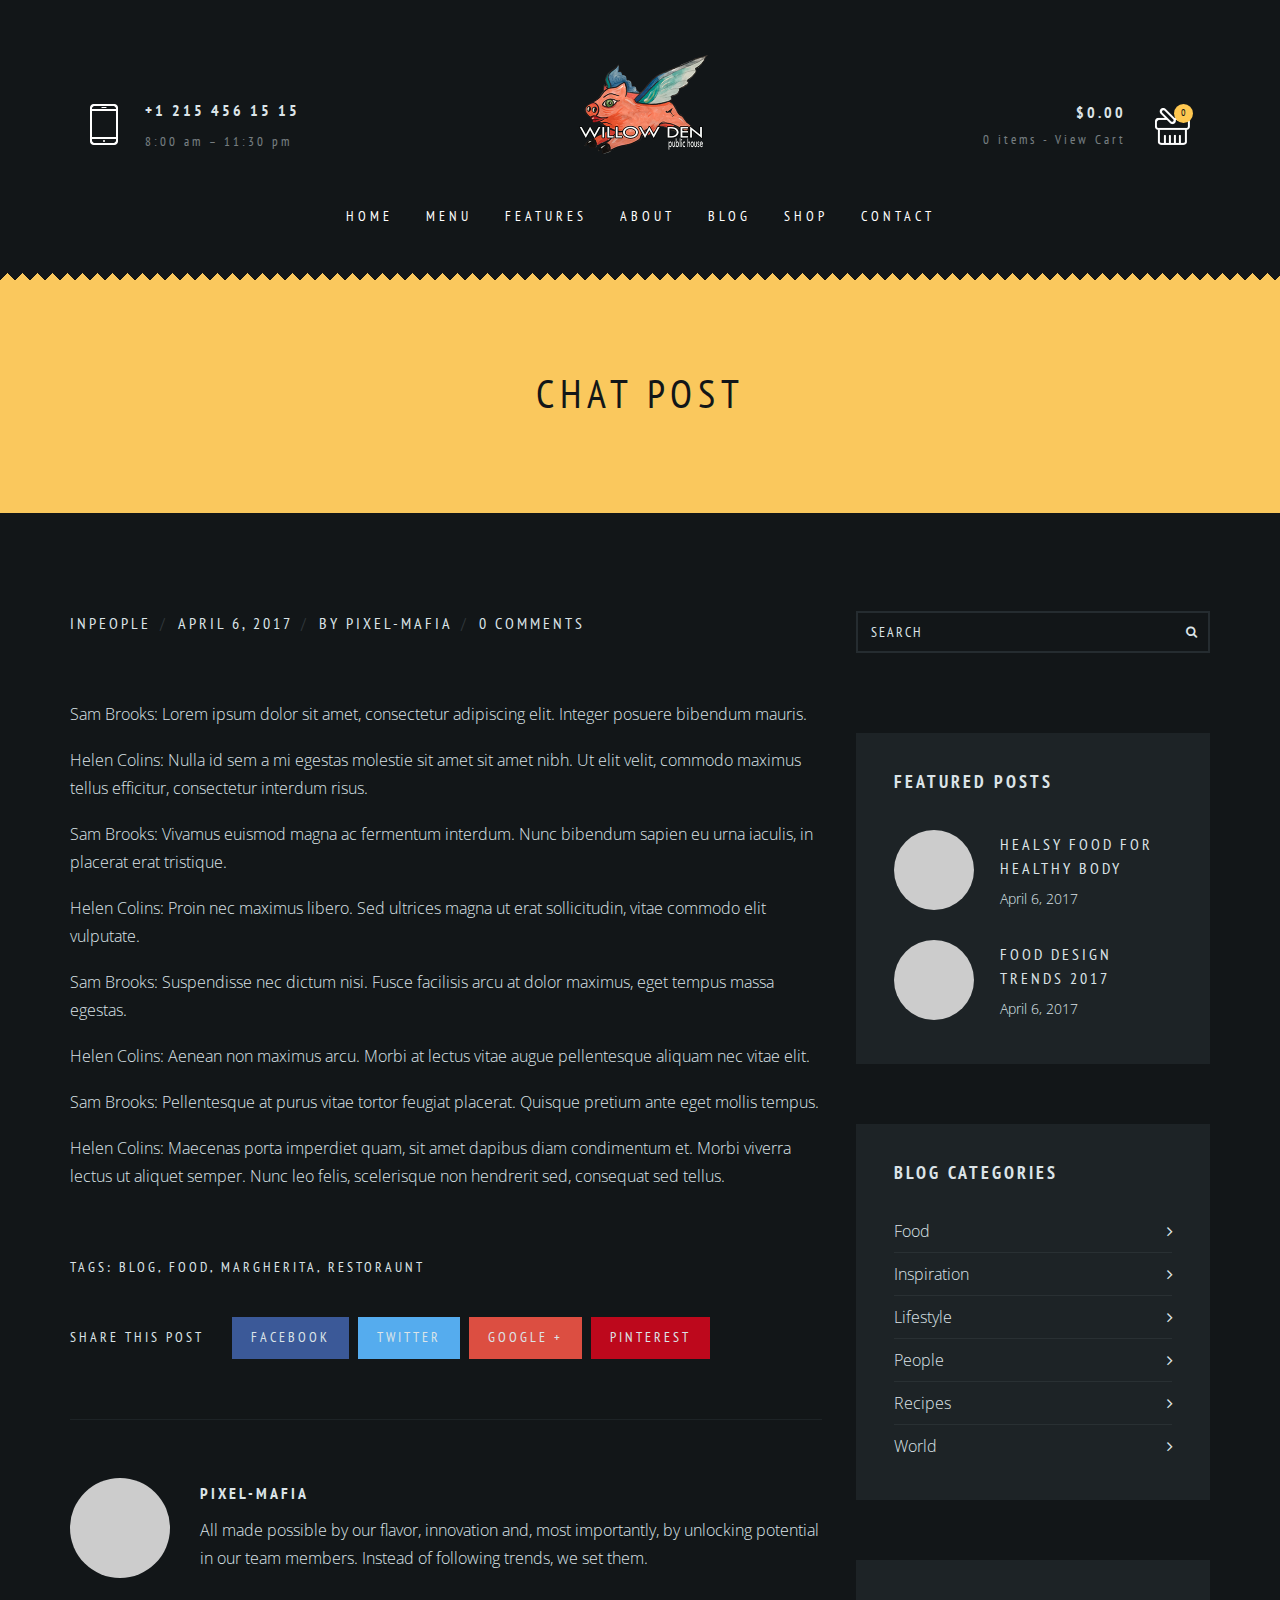
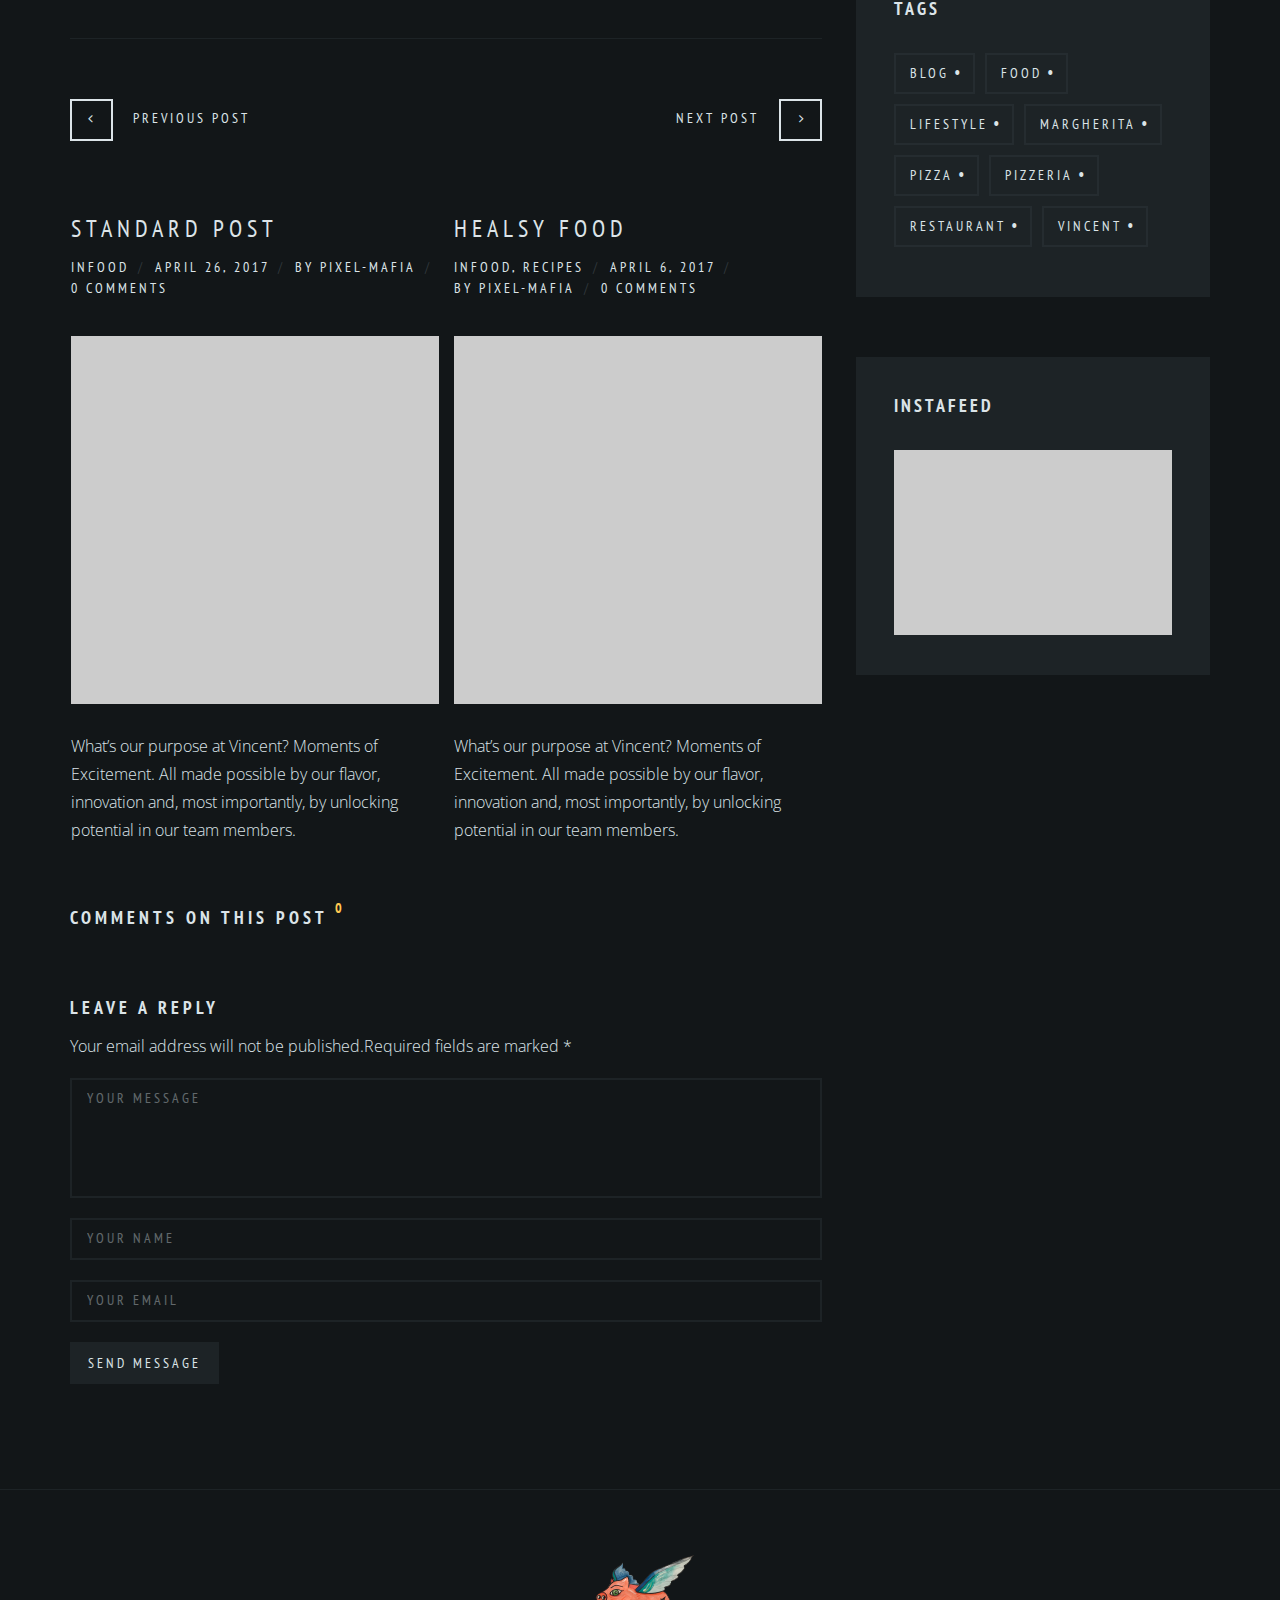
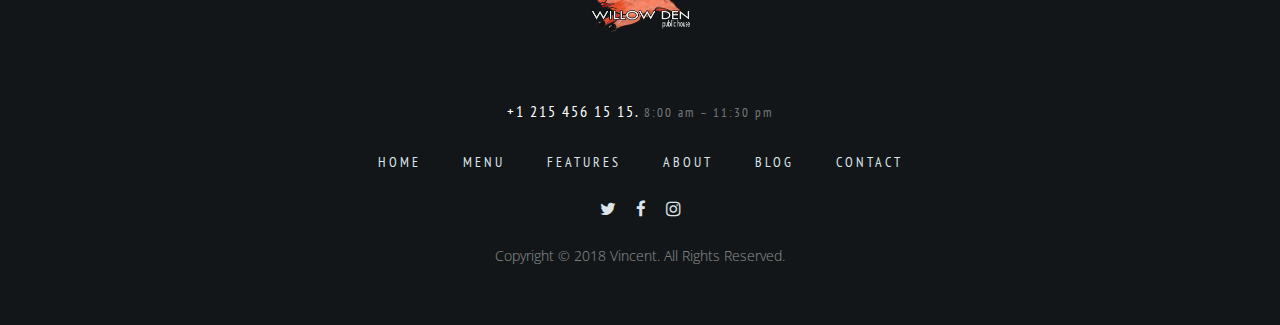
<file: chat-post.html>
<!DOCTYPE html>
<html lang="en">
<head>
	<meta charset="utf-8">
	<meta http-equiv="X-UA-Compatible" content="IE=edge">
	<meta name="viewport" content="width=device-width, initial-scale=1">
	<link href="https://fonts.googleapis.com/css?family=Open+Sans:300,300i,400,700" rel="stylesheet">
	<link href="https://fonts.googleapis.com/css?family=PT+Sans+Narrow:400,700" rel="stylesheet">
	<!-- The above 3 meta tags *must* come first in the head; any other head content must come *after* these tags -->
	<title>Chat Post - Vincent</title>

	<link rel="stylesheet"  href="css/kube.css">
	<link rel="stylesheet"  href="css/font-awesome.css">
	<link rel="stylesheet"  href="css/style.css">

</head>

<body>
	<header class="vincent_header">
		<div class="row ">
			<div class="col col-3 vincent_header_left">
				<div class="vincent_inner">
					<div class="vincent_inner_h_contact">
						<div class="vincent_h_phone">+1 215 456 15 15</div>
						<div class="vincent_h_wh">8:00 am – 11:30 pm</div>
					</div>	
				</div>
			</div>			
			<div class="col col-6 vincent_header_center">
				<div class="vincent_def_header">
					<div class="vincent_logo_cont">
						<a href="index.html" class="vincent_image_logo">                        
						</a>
					</div>
					<nav class="vincent_menu_cont">
						<ul id="menu-main-menu" class="vincent_menu">
							<li class="menu-item menu-item-has-children"><a href="#">Home</a>
								<ul class="sub-menu">
									<li class="menu-item"><a href="index.html">Home 1</a></li>
									<li class="menu-item"><a href="home2.html">Home 2</a></li>
									<li class="menu-item"><a href="home3.html">Home 3</a></li>
									<li class="menu-item"><a href="home4.html">Home 4</a></li>																
									<li class="menu-item"><a href="home5.html">Home 5</a></li>							
									<li class="menu-item"><a href="home6.html">Home 6</a></li>
								</ul>
							</li>
							<li class="menu-item menu-item-has-children"><a href="#">Menu</a>
								<ul class="sub-menu">
									<li class="menu-item"><a href="menu1.html">Menu 1</a></li>
									<li class="menu-item"><a href="menu2.html">Menu 2</a></li>
									<li class="menu-item"><a href="menu3.html">Menu 3</a></li>
								</ul>
							</li>
							<li class=" menu-item menu-item-has-children"><a href="#">Features</a>
								<ul class="sub-menu">
									<li class="menu-item "><a href="typography.html">Typography</a></li>
									<li class="menu-item"><a href="fullscreen-gallery.html">Fullscreen Gallery</a></li>
									<li class="menu-item"><a href="404.html">Error 404 Page</a></li>					
								</ul>
							</li>
							<li class="menu-item menu-item-has-children"><a href="#">About</a>
								<ul class="sub-menu">
									<li class="menu-item"><a href="about1.html">About 1</a></li>
									<li class="menu-item"><a href="about2.html">About 2</a></li>
									<li class="menu-item"><a href="team.html">Team</a></li>
								</ul>
							</li>	
							<li class="menu-item menu-item-has-children"><a href="#">Blog</a>
								<ul class="sub-menu">							
									<li class="menu-item"><a href="blog-fullscreen.html">Blog Fullscreen</a></li>
									<li class="menu-item"><a href="blog-grid.html">Blog Grid</a></li>
									<li class="menu-item"><a href="blog-standard.html">Blog Standard</a></li>
									<li class="menu-item menu-item-has-children"><a href="#">Single Pages<i class="fa fa-angle-right" aria-hidden="true"></i></a>
										<ul class=" sub-menu1">
											<li class="menu-item"><a href="standard-post.html">Standard Post</a></li>
											<li class="menu-item"><a href="image-post.html">Image Post</a></li>
											<li class="menu-item"><a href="video-post.html">Video Post</a></li>
											<li class="menu-item"><a href="audio-post.html">Audio Post</a></li>
											<li class="menu-item"><a href="qoute-post.html">Quote Post</a></li>
											<li class="menu-item"><a href="link-post.html">Link Post</a></li>
										</ul>
									</li>
								</ul>
							</li>
							<li class="menu-item menu-item-has-children"><a href="#">Shop</a>
								<ul class="sub-menu">
									<li class="menu-item"><a href="product-listing.html">Product Listing</a></li>
									<li class="menu-item"><a href="single-product.html">Single Product</a></li>
									<li class="menu-item"><a href="cart.html">Cart</a></li>
									<li class="menu-item"><a href="checkout.html">Checkout</a></li>						
								</ul>
							</li>						
							<li class="menu-item menu-item-has-children"><a href="#">Contact</a>
								<ul class="sub-menu">
									<li class="menu-item"><a href="contact-w-sidebar.html">Contact with Sidebar</a></li>
									<li class="menu-item"><a href="contact-w-gallery.html">Contact with Gallery</a></li>
									<li class="menu-item"><a href="contact-multiple-maps.html">With Multiple Maps</a></li>
								</ul>
							</li>
						</ul>
					</nav>

					<div class="clear"></div>
				</div>

				<div class="mobile_header ">
					<a href="index.html" class="vincent_image_logo"></a>
					<a href="javascript:void(0)" class="btn_mobile_menu">
						<span class="vincent_menu_line1"></span>
						<span class="vincent_menu_line2"></span>
						<span class="vincent_menu_line3"></span>
					</a>
				</div>
				
			</div>
			<div class="col col-3 vincent_header_right">
				<div class="vincent_inner">
					<a href="cart.html">
						<div class="vincent_shopping_cart">
							<div class="vincent_total_price">$0.00</div>
							<div class="vincent_total_items">0 items - View Cart</div>
							<div class="vincent_cart_item_counter">0</div>
						</div>
					</a>
				</div>
			</div>
		</div>			
	</header>
	<div class="vincent_title_block vincent_corners">
		<div class="vincent_inner_text">
			<h1>Chat POST</h1>
		</div>
	</div>
	<div class="vincent_container  vincent_standard_post vincent_chat_post">
		<div class="row gutters">

			<div class="col col-8 vincent_content">
				<div class="vincent_blog_standard_wraper">
					<div class="vincent_blog_standard_item">									
						<div class="vincent_meta">										
							<div class="vincent_post_ref">in<a href="category.html">people</a> </div>
							<div>April 6, 2017 </div>										
							<div>By <a href="category.html">pixel-mafia</a> </div>
							<div><a href="chat-post.html">0 comments</a> </div>
						</div>
						<div class="vincent_post_formats">
							
						</div>								
						<p>Sam Brooks: Lorem ipsum dolor sit amet, consectetur adipiscing elit. Integer posuere bibendum mauris.</p>
						<p>Helen Colins: Nulla id sem a mi egestas molestie sit amet sit amet nibh. Ut elit velit, commodo maximus tellus efficitur, consectetur interdum risus.</p>
						<p>Sam Brooks: Vivamus euismod magna ac fermentum interdum. Nunc bibendum sapien eu urna iaculis, in placerat erat tristique.</p>
						<p>Helen Colins: Proin nec maximus libero. Sed ultrices magna ut erat sollicitudin, vitae commodo elit vulputate.</p>
						<p>Sam Brooks: Suspendisse nec dictum nisi. Fusce facilisis arcu at dolor maximus, eget tempus massa egestas.</p>
						<p>Helen Colins: Aenean non maximus arcu. Morbi at lectus vitae augue pellentesque aliquam nec vitae elit.</p>
						<p>Sam Brooks: Pellentesque at purus vitae tortor feugiat placerat. Quisque pretium ante eget mollis tempus.</p>
						<p>Helen Colins: Maecenas porta imperdiet quam, sit amet dapibus diam condimentum et. Morbi viverra lectus ut aliquet semper. Nunc leo felis, scelerisque non hendrerit sed, consequat sed tellus.</p>

						<div class="vincent_post_tags">
							<span>TAGS: </span><a href="category.html">BLOG</a>, <a href="category.html">Food</a>, <a href="category.html">Margherita</a>, <a href="category.html">Restoraunt</a>
						</div>
						<div class="vincent_sharing">
							<span>SHARE THIS POST </span>
							<a class="vincent_share_facebook" href="https://www.facebook.com/">Facebook</a>
							<a class="vincent_share_twitter" href="https://twitter.com/">Twitter</a>
							<a class="vincent_share_google_plus" href="https://www.google.com.ua/">Google +</a>
							<a class="vincent_share_pinterest" href="https://pinterest.com/">Pinterest</a>
						</div>
					</div>
					<div class="vincent_about_author">
						<div class="vincent_author_ava">
							<img src="img/e5df5a63a52667f2ca78d48b52fdc2d2.png" alt="">
						</div>
						<div class="vincent_author_cont">
							<h6><a href="category.html">pixel-mafia</a></h6>
							<p>All made possible by our flavor, innovation and, most importantly, by unlocking potential in our team members.  Instead of following trends, we set them.</p>
						</div>
					</div>
					<div class="vincent_posts_navigation">
						<a class="vincent_posts_prev" href="chat-post.html">Previous Post</a>
						<a class="vincent_posts_next" href="chat-post.html">Next Post</a>
					</div>
					<div class="row gutters vincent_feat_posts">
						<div class="col col-6">
							<div class="vincent_blog_grid_item">									
								<a href="standard-post.html"><h4 class="vincent_blog_grid_title">Standard Post</h4></a>
								<div class="vincent_meta">										
									<div class="vincent_post_ref">in<a href="category.html">Food</a> </div>
									<div>April 26, 2017 </div>										
									<div>By <a href="category.html">pixel-mafia</a> </div>
									<div><a href="standard-post.html">0 comments</a> </div>
								</div>
								<div class="vincent_post_formats">										
									<img src="img/20-1600x1600.jpg" alt="">																										
								</div>								
								<p class="vincent_excerpt">What’s our purpose at Vincent? Moments of Excitement. All made possible by our flavor, innovation and, most importantly, by unlocking potential in our team members.</p>							
							</div>
						</div>
						<div class="col col-6">
							<div class="vincent_blog_grid_item">									
								<a href="image-post.html"><h4 class="vincent_blog_grid_title">Healsy Food</h4></a>
								<div class="vincent_meta">										
									<div class="vincent_post_ref">in<a href="category.html">Food</a>, <a href="category.html">Recipes</a> </div>
									<div>April 6, 2017 </div>										
									<div>By <a href="category.html">pixel-mafia</a> </div>
									<div><a href="image-post.html">0 comments</a> </div>
								</div>
								<div class="vincent_post_formats">										
									<img src="img/8-700x700.jpg" alt="">																										
								</div>								
								<p class="vincent_excerpt">What’s our purpose at Vincent? Moments of Excitement. All made possible by our flavor, innovation and, most importantly, by unlocking potential in our team members.</p>							
							</div>
						</div>
					</div>
					<div class="vincent_comments_cont">
						<h5>Comments on This Post <span>0</span></h5>
						
					</div>

					<h5 class="vincent_form_title">LEAVE A REPLY</h5>
					<div class="vincent_form_block ">
						<p class="vincent_comment_notes">Your email address will not be published.Required fields are marked *</p>
						<form  class="vincent_form">
							<textarea class="form_comment" name="message" placeholder="Your Message"></textarea>
							<input type="text" class="form_user-name " name="name" placeholder="Your Name">
							<input type="text" class="form_email" name="email" placeholder="Your Email">						
							<input class="" type="submit" value="Send Message">									
						</form>
					</div>	
				</div>
			</div>
			<div class="col col-4 vincent_sidebar">
				<div class="vincent_sidebar_block vincent_search_block">
					<form class="vincent_search_form">
						<input type="text" name="search" placeholder="Search">
						<span><i class="fa fa-search" aria-hidden="true"></i></span>
					</form>

				</div>
				<div class="vincent_sidebar_block vincent_featured_posts">
					<h5>Featured Posts</h5>
					<div class="vincent_posts_item">
						<a  href="standard-post.html">
							<img src="img/1-80x80.jpg" alt="">
							<span>Healsy Food for healthy body</span>
						</a>
						<div class="vincent_date">April 6, 2017</div>
					</div>
					<div class="vincent_posts_item">	
						<a href="standard-post.html">
							<img src="img/2-80x80.jpg" alt="">
							<span>food design trends 2017</span>
						</a>
						<div class="vincent_date">April 6, 2017</div>
					</div>
				</div>
				<div class="vincent_sidebar_block vincent_sidebar_categories">
					<h5>Blog Categories</h5>
					<ul>
						<li><a href="category.html">Food</a></li>
						<li><a href="category.html">Inspiration</a></li>
						<li><a href="category.html">Lifestyle</a></li>
						<li><a href="category.html">People</a></li>
						<li><a href="category.html">Recipes</a></li>
						<li><a href="category.html">World</a></li>
					</ul>
				</div>
				<div class="vincent_sidebar_block vincent_sidebar_tags">
					<h5>Tags</h5>
					<ul>
						<li><a href="category.html">Blog</a></li>
						<li><a href="category.html">Food</a></li>
						<li><a href="category.html">Lifestyle</a></li>
						<li><a href="category.html">Margherita</a></li>
						<li><a href="category.html">Pizza</a></li>
						<li><a href="category.html">Pizzeria</a></li>
						<li><a href="category.html">Restaurant</a></li>
						<li><a href="category.html">Vincent</a></li>
					</ul>
				</div>
				<div class="vincent_sidebar_block">
					<h5>Instafeed</h5>
					<ul class="vincent_sidebar_instafeed">
						<li><a class="vincent_image_fader" href="https://instagram.com/p/BSk1sbJFPDL/">
							<img src="img/17817627_1991094447779194_2141034917813813248_n.jpg" alt="">
						</a></li>
						<li><a class="vincent_image_fader" href="https://instagram.com/p/BSk1mfglkeK/">
							<img src="img/17596453_1394335877325424_5306473291534303232_n.jpg" alt="">
						</a></li>
						<li><a class="vincent_image_fader" href="https://instagram.com/p/BSk1lf1FbB7/">
							<img src="img/17662462_240934883045697_4488760463823208448_n.jpg" alt="">
						</a></li>
						<li><a class="vincent_image_fader" href="https://instagram.com/p/BSk1kROFVaq/">
							<img src="img/17663134_213463345806971_2661189821392748544_n.jpg" alt="">
						</a></li>
						<li><a class="vincent_image_fader" href="https://instagram.com/p/BSk1jg2l_ui/">
							<img src="img/17663740_2273891269502238_7837518096255418368_n.jpg" alt="">
						</a></li>
						<li><a class="vincent_image_fader" href="https://instagram.com/p/BSk1in3lBNE/">
							<img src="img/17818827_1383669068365197_1027011360048807936_n.jpg" alt="">
						</a></li>
					</ul>	
				</div>
			</div>
		</div>
	</div>
	<div class="vincent_back_to_top"></div>
	<footer>
		<div class="vincent_container">
			<div class="row">
				<div class="col col-12">
					<div class="vincent_logo_cont">
						<a href="index.html" class="vincent_image_logo_footer">                        
						</a>
					</div>
					<div class="vincent_foter_text">+1 215 456 15 15. <span>8:00 am – 11:30 pm</span></div>	
					<ul class="vincent_foter_menu">
						<li><a href="index.html">Home</a></li>
						<li><a href="menu1.html">Menu</a></li>
						<li><a href="fullscreen-gallery.html">Features</a></li>
						<li><a href="about1.html">About</a></li>
						<li><a href="blog-grid.html">Blog</a></li>
						<li><a href="contact-multiple-maps.html">Contact</a></li>
					</ul>
					<ul class="vincent_social">
						<li><a href="https://twitter.com/"><i class="fa fa-twitter" aria-hidden="true"></i></a></li>
						<li><a href="https://www.facebook.com/"><i class="fa fa-facebook" aria-hidden="true"></i></a></li>
						<li><a href="https://www.instagram.com/"><i class="fa fa-instagram" aria-hidden="true"></i></a></li>
					</ul>
					<div class="vincent_copy_text">Copyright © 2018 Vincent. All Rights Reserved.</div>
				</div>
			</div>
		</div>
	</footer>
	<script src="js/jquery-3.2.1.min.js"></script>
	<script src="js/index.js"></script>
</body>
</html>
</file>
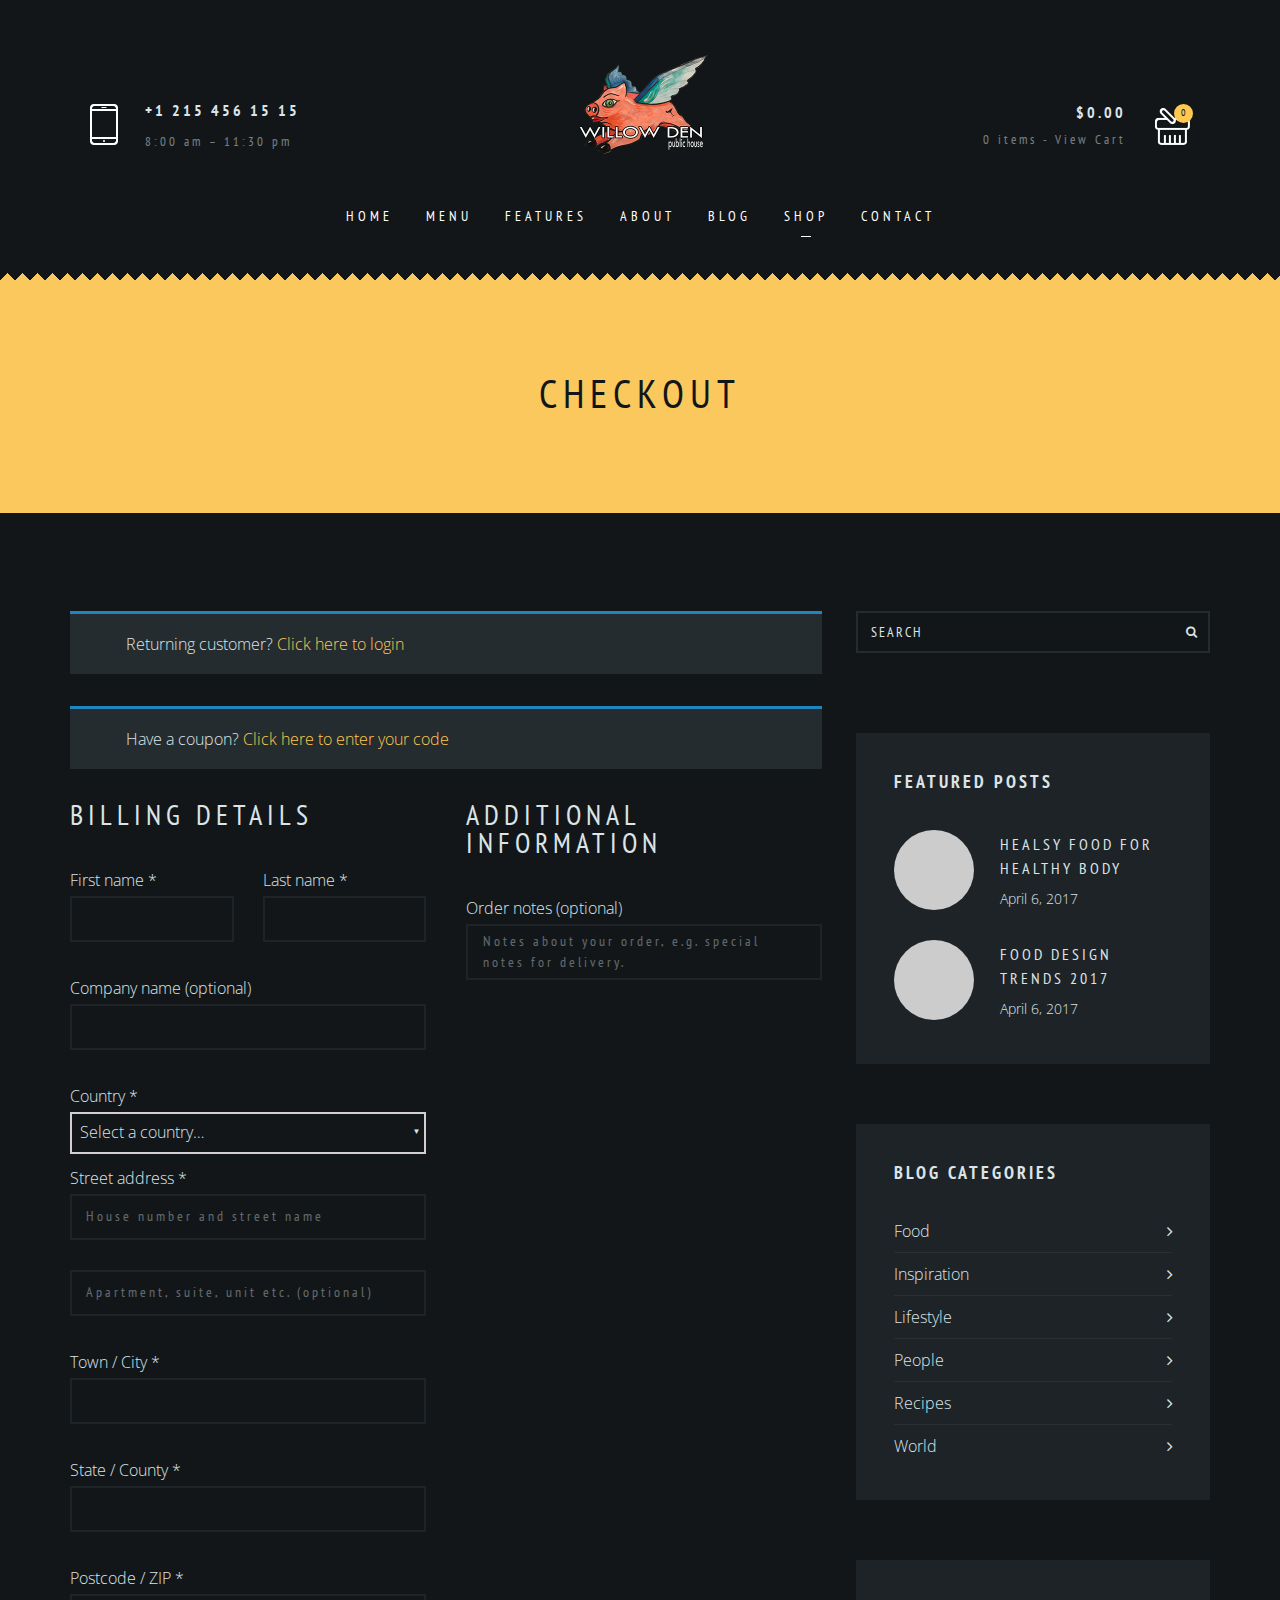
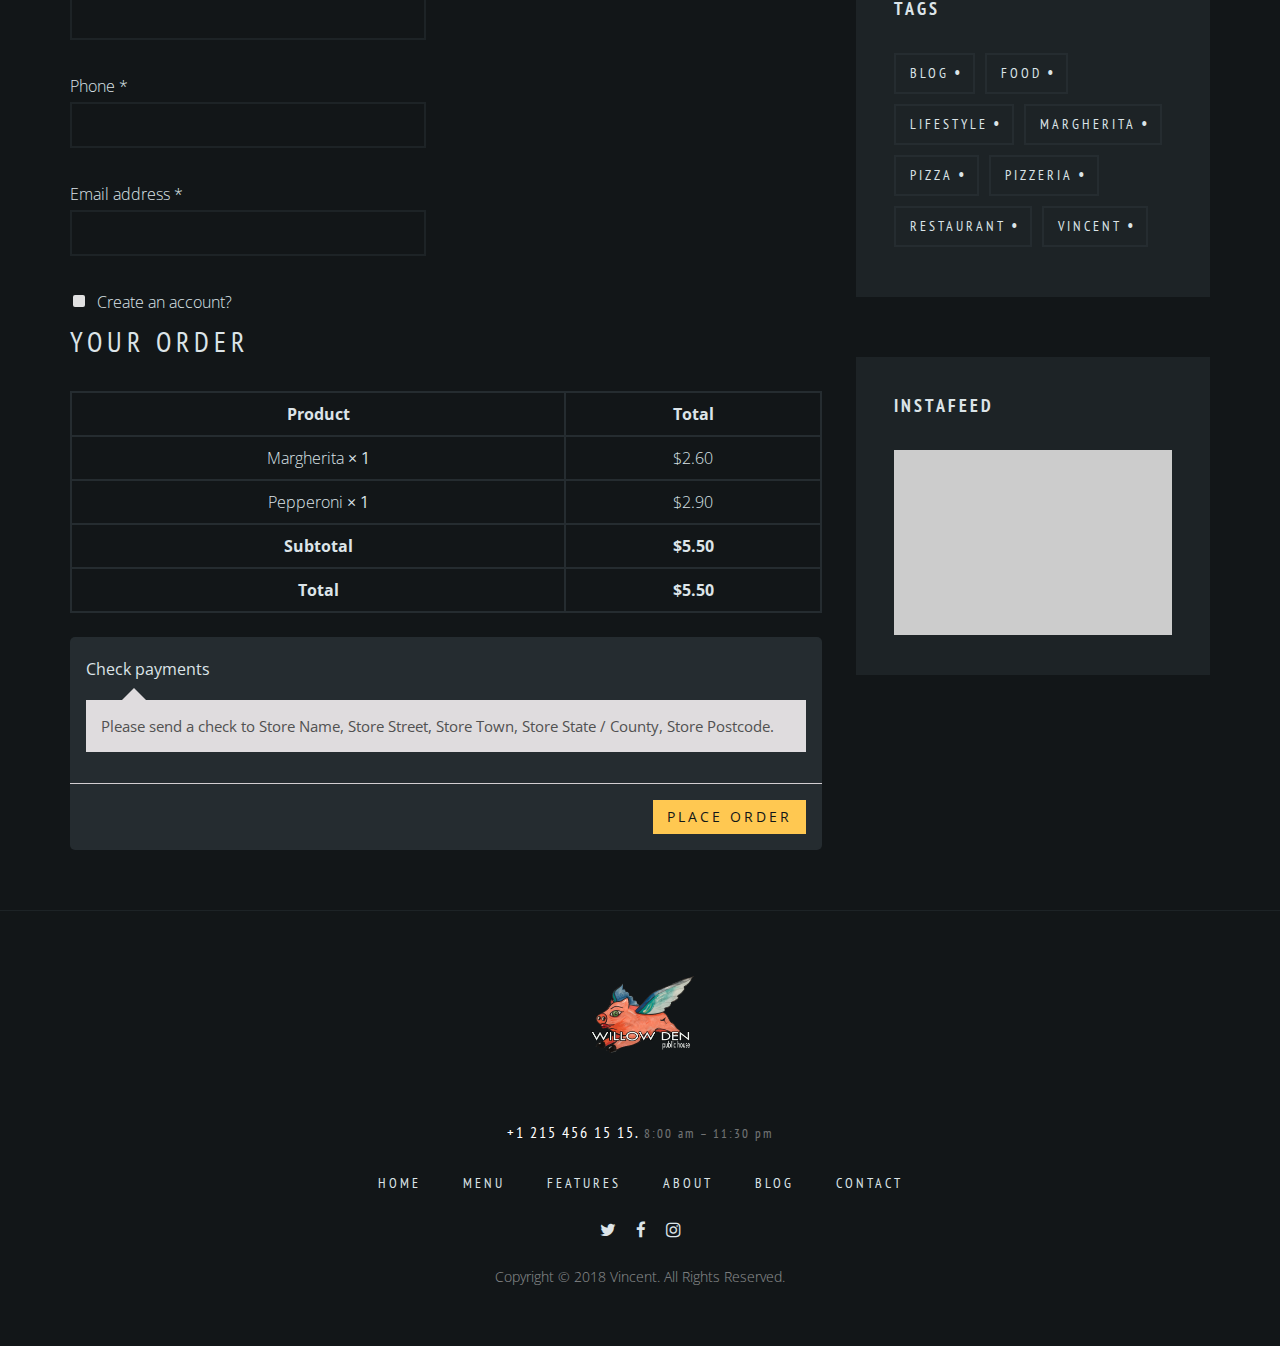
<file: checkout.html>
<!DOCTYPE html>
<html lang="en">
<head>
	<meta charset="utf-8">
	<meta http-equiv="X-UA-Compatible" content="IE=edge">
	<meta name="viewport" content="width=device-width, initial-scale=1">
	<link href="https://fonts.googleapis.com/css?family=Open+Sans:300,300i,400,700" rel="stylesheet">
	<link href="https://fonts.googleapis.com/css?family=PT+Sans+Narrow:400,700" rel="stylesheet">
	<!-- The above 3 meta tags *must* come first in the head; any other head content must come *after* these tags -->
	<title>Сheckout - Vincent</title>

	<link rel="stylesheet"  href="css/kube.css">
	<link rel="stylesheet"  href="css/font-awesome.css">
	<link rel="stylesheet"  href="css/style.css">
</head>

<body>
	<header class="vincent_header">
		<div class="row ">
			<div class="col col-3 vincent_header_left">
				<div class="vincent_inner">
					<div class="vincent_inner_h_contact">
						<div class="vincent_h_phone">+1 215 456 15 15</div>
						<div class="vincent_h_wh">8:00 am – 11:30 pm</div>
					</div>	
				</div>
			</div>			
			<div class="col col-6 vincent_header_center">
				<div class="vincent_def_header">
					<div class="vincent_logo_cont">
						<a href="index.html" class="vincent_image_logo">                        
						</a>
					</div>
					<nav class="vincent_menu_cont">
						<ul id="menu-main-menu" class="vincent_menu">
							<li class="menu-item menu-item-has-children"><a href="#">Home</a>
								<ul class="sub-menu">
									<li class="menu-item"><a href="index.html">Home 1</a></li>
									<li class="menu-item"><a href="home2.html">Home 2</a></li>
									<li class="menu-item"><a href="home3.html">Home 3</a></li>
									<li class="menu-item"><a href="home4.html">Home 4</a></li>																
									<li class="menu-item"><a href="home5.html">Home 5</a></li>							
									<li class="menu-item"><a href="home6.html">Home 6</a></li>
								</ul>
							</li>
							<li class="menu-item menu-item-has-children"><a href="#">Menu</a>
								<ul class="sub-menu">
									<li class="menu-item"><a href="menu1.html">Menu 1</a></li>
									<li class="menu-item"><a href="menu2.html">Menu 2</a></li>
									<li class="menu-item"><a href="menu3.html">Menu 3</a></li>
								</ul>
							</li>
							<li class=" menu-item menu-item-has-children"><a href="#">Features</a>
								<ul class="sub-menu">
									<li class="menu-item"><a href="typography.html">Typography</a></li>
									<li class="menu-item"><a href="fullscreen-gallery.html">Fullscreen Gallery</a></li>
									<li class="menu-item"><a href="404.html">Error 404 Page</a></li>					
								</ul>
							</li>
							<li class="menu-item menu-item-has-children"><a href="#">About</a>
								<ul class="sub-menu">
									<li class="menu-item"><a href="about1.html">About 1</a></li>
									<li class="menu-item"><a href="about2.html">About 2</a></li>
									<li class="menu-item"><a href="team.html">Team</a></li>
								</ul>
							</li>	
							<li class="menu-item menu-item-has-children"><a href="#">Blog</a>
								<ul class="sub-menu">							
									<li class="menu-item"><a href="blog-fullscreen.html">Blog Fullscreen</a></li>
									<li class="menu-item"><a href="blog-grid.html">Blog Grid</a></li>
									<li class="menu-item"><a href="blog-standard.html">Blog Standard</a></li>
									<li class="menu-item menu-item-has-children"><a href="#">Single Pages<i class="fa fa-angle-right" aria-hidden="true"></i></a>
										<ul class=" sub-menu1">
											<li class="menu-item"><a href="standard-post.html">Standard Post</a></li>
											<li class="menu-item"><a href="image-post.html">Image Post</a></li>
											<li class="menu-item"><a href="video-post.html">Video Post</a></li>
											<li class="menu-item"><a href="audio-post.html">Audio Post</a></li>
											<li class="menu-item"><a href="qoute-post.html">Quote Post</a></li>
											<li class="menu-item"><a href="link-post.html">Link Post</a></li>
										</ul>
									</li>
								</ul>
							</li>
							<li class="menu-item  active menu-item-has-children"><a href="#">Shop</a>
								<ul class="sub-menu">
									<li class="menu-item"><a href="product-listing.html">Product Listing</a></li>
									<li class="menu-item"><a href="single-product.html">Single Product</a></li>							
									<li class="menu-item"><a href="cart.html">Cart</a></li>
									<li class="menu-item vincent_sub_menu_active"><a href="checkout.html">Checkout</a></li>		
								</ul>
							</li>						
							<li class="menu-item menu-item-has-children"><a href="#">Contact</a>
								<ul class="sub-menu">
									<li class="menu-item"><a href="contact-w-sidebar.html">Contact with Sidebar</a></li>
									<li class="menu-item"><a href="contact-w-gallery.html">Contact with Gallery</a></li>
									<li class="menu-item"><a href="contact-multiple-maps.html">With Multiple Maps</a></li>
								</ul>
							</li>
						</ul>
					</nav>

					<div class="clear"></div>
					</div>
					
					<div class="mobile_header ">
						<a href="index.html" class="vincent_image_logo"></a>
						<a href="javascript:void(0)" class="btn_mobile_menu">
							<span class="vincent_menu_line1"></span>
							<span class="vincent_menu_line2"></span>
							<span class="vincent_menu_line3"></span>
						</a>
					</div>
				
			</div>
			<div class="col col-3 vincent_header_right">
				<div class="vincent_inner">
					<a href="cart.html">
						<div class="vincent_shopping_cart">
							<div class="vincent_total_price">$0.00</div>
							<div class="vincent_total_items">0 items - View Cart</div>
							<div class="vincent_cart_item_counter">0</div>
						</div>
					</a>
				</div>
			</div>
		</div>			
	</header>
	<div class="vincent_title_block vincent_corners">
		<div class="vincent_inner_text">
			<h1>Checkout</h1>
		</div>
	</div>
	<div class="vincent_container vincent_typography">
		<div class="row gutters">
			<div class="col col-8 vincent_content">
				<div class="vincent_checkout">
					<div class="vincent_checkout_info">
						Returning customer?
						<a href="#">Click here to login</a>
					</div>
					<div class="vincent_checkout_info">
						Have a coupon?
						<a href="#">Click here to enter your code</a>
					</div>
					<div class="row">
						<div class="col col-6">
							<div class="vincent_billing_fields">
								<h3>Billing details</h3>
								<div class="vincent_checkout_name">
									<label>Last name *</label>
									<input type="text" name="name">
								</div>
								<div class="vincent_checkout_name">
									<label>First name *</label>
									<input type="text" name="name">
								</div>
								<div>							
									<label>Company name (optional)</label>
									<input type="text" name="name">
								</div>	
								<div>							
									<label>Country *</label>
									<div  class="select">
										<select class="vincent_checkout_select">
											<option value="">Select a country…</option>
											<option value="">Åland Islands</option>
											<option value="">Australia</option>
											<option value="">United States (US)</option>
										</select>
									</div>
								</div>
								<div>							
									<label>Street address *</label>
									<input type="text" name="name" placeholder="House number and street name">
									<input type="text" name="name" placeholder="Apartment, suite, unit etc. (optional)">
								</div>
								<div>							
									<label>Town / City *</label>
									<input type="text" name="city">
								</div>	
								<div>							
									<label>State / County *</label>
									<input type="text" name="state">
								</div>	
								<div>							
									<label>Postcode / ZIP *</label>
									<input type="text" name="zip">
								</div>	
								<div>							
									<label>Phone *</label>
									<input type="text" name="phone">
								</div>	
								<div>							
									<label>Email address *</label>
									<input type="text" name="email">
								</div>
								<div class="vincent_checkbox">
									<input type="checkbox" name="checkbox">
									<label>Create an account?</label>
									
								</div>		
							</div>
						</div>
						<div class="col col-6">
							<div class="vincent_checkout_fields">
								<h3>Additional information</h3>
								<p>Order notes (optional)</p>
								<textarea placeholder="Notes about your order, e.g. special notes for delivery."></textarea>
							</div>
						</div>
					</div>
					<h3>Your order</h3>
					<table class="vincent_order">
						<thead>
							<tr>
								<th>Product</th>
								<th>Total</th>
							</tr>
						</thead>
						<tbody>
							<tr>
								<td>Margherita <strong>× 1</strong></td>
								<td>$2.60</td>
							</tr>
							<tr>
								<td>Pepperoni <strong>× 1</strong></td>
								<td>$2.90</td>
							</tr>
						</tbody>
						<tfoot>
							<tr>
								<th>Subtotal</th>
								<td>$5.50</td>
							</tr>
							<tr>
								<th>Total</th>
								<td>$5.50</td>
							</tr>
						</tfoot>
					</table>
					<div class="vincent_payment">
						<div class="vincent_methods">
							<label>Check payments</label>
							<div class="vincent_payment_box">
								<p>Please send a check to Store Name, Store Street, Store Town, Store State / County, Store Postcode.</p>
							</div>
						</div>
						<div class="vincent_place-order">
							<button class="vincent_order_button">Place order</button>
						</div>
					</div>
				</div>
			</div>
			<div class="col col-4 vincent_sidebar">
				<div class="vincent_sidebar_block vincent_search_block">
					<form class="vincent_search_form">
						<input type="text" name="search" placeholder="Search">
						<span><i class="fa fa-search" aria-hidden="true"></i></span>
					</form>

				</div>
				<div class="vincent_sidebar_block vincent_featured_posts">
					<h5>Featured Posts</h5>
					<div class="vincent_posts_item">
						<a  href="standard-post.html">
							<img src="img/1-80x80.jpg" alt="">
							<span>Healsy Food for healthy body</span>
						</a>
						<div class="vincent_date">April 6, 2017</div>
					</div>
					<div class="vincent_posts_item">	
						<a href="standard-post.html">
							<img src="img/2-80x80.jpg" alt="">
							<span>food design trends 2017</span>
						</a>
						<div class="vincent_date">April 6, 2017</div>
					</div>
				</div>
				<div class="vincent_sidebar_block vincent_sidebar_categories">
					<h5>Blog Categories</h5>
					<ul>
						<li><a href="category.html">Food</a></li>
						<li><a href="category.html">Inspiration</a></li>
						<li><a href="category.html">Lifestyle</a></li>
						<li><a href="category.html">People</a></li>
						<li><a href="category.html">Recipes</a></li>
						<li><a href="category.html">World</a></li>
					</ul>
				</div>
				<div class="vincent_sidebar_block vincent_sidebar_tags">
					<h5>Tags</h5>
					<ul>
						<li><a href="category.html">Blog</a></li>
						<li><a href="category.html">Food</a></li>
						<li><a href="category.html">Lifestyle</a></li>
						<li><a href="category.html">Margherita</a></li>
						<li><a href="category.html">Pizza</a></li>
						<li><a href="category.html">Pizzeria</a></li>
						<li><a href="category.html">Restaurant</a></li>
						<li><a href="category.html">Vincent</a></li>
					</ul>
				</div>
				<div class="vincent_sidebar_block">
					<h5>Instafeed</h5>
					<ul class="vincent_sidebar_instafeed">
						<li><a class="vincent_image_fader" href="https://instagram.com/p/BSk1sbJFPDL/">
							<img src="img/17817627_1991094447779194_2141034917813813248_n.jpg" alt="">
						</a></li>
						<li><a class="vincent_image_fader" href="https://instagram.com/p/BSk1mfglkeK/">
							<img src="img/17596453_1394335877325424_5306473291534303232_n.jpg" alt="">
						</a></li>
						<li><a class="vincent_image_fader" href="https://instagram.com/p/BSk1lf1FbB7/">
							<img src="img/17662462_240934883045697_4488760463823208448_n.jpg" alt="">
						</a></li>
						<li><a class="vincent_image_fader" href="https://instagram.com/p/BSk1kROFVaq/">
							<img src="img/17663134_213463345806971_2661189821392748544_n.jpg" alt="">
						</a></li>
						<li><a class="vincent_image_fader" href="https://instagram.com/p/BSk1jg2l_ui/">
							<img src="img/17663740_2273891269502238_7837518096255418368_n.jpg" alt="">
						</a></li>
						<li><a class="vincent_image_fader" href="https://instagram.com/p/BSk1in3lBNE/">
							<img src="img/17818827_1383669068365197_1027011360048807936_n.jpg" alt="">
						</a></li>
					</ul>	
				</div>
			</div>
		</div>
	</div>
	<div class="vincent_back_to_top"></div>
	<footer>
		<div class="vincent_container">
			<div class="row">
				<div class="col col-12">
					<div class="vincent_logo_cont">
						<a href="index.html" class="vincent_image_logo_footer">                        
						</a>
					</div>
					<div class="vincent_foter_text">+1 215 456 15 15. <span>8:00 am – 11:30 pm</span></div>	
					<ul class="vincent_foter_menu">
						<li><a href="index.html">Home</a></li>
						<li><a href="menu1.html">Menu</a></li>
						<li><a href="fullscreen-gallery.html">Features</a></li>
						<li><a href="about1.html">About</a></li>
						<li><a href="blog-grid.html">Blog</a></li>
						<li><a href="contact-multiple-maps.html">Contact</a></li>
					</ul>
					<ul class="vincent_social">
						<li><a href="https://twitter.com/"><i class="fa fa-twitter" aria-hidden="true"></i></a></li>
						<li><a href="https://www.facebook.com/"><i class="fa fa-facebook" aria-hidden="true"></i></a></li>
						<li><a href="https://www.instagram.com/"><i class="fa fa-instagram" aria-hidden="true"></i></a></li>
					</ul>
					<div class="vincent_copy_text">Copyright © 2018 Vincent. All Rights Reserved.</div>
				</div>
			</div>
		</div>
	</footer>
	<script src="js/jquery-3.2.1.min.js"></script>
	<script src="js/index.js"></script>
</body>
</html>
</file>
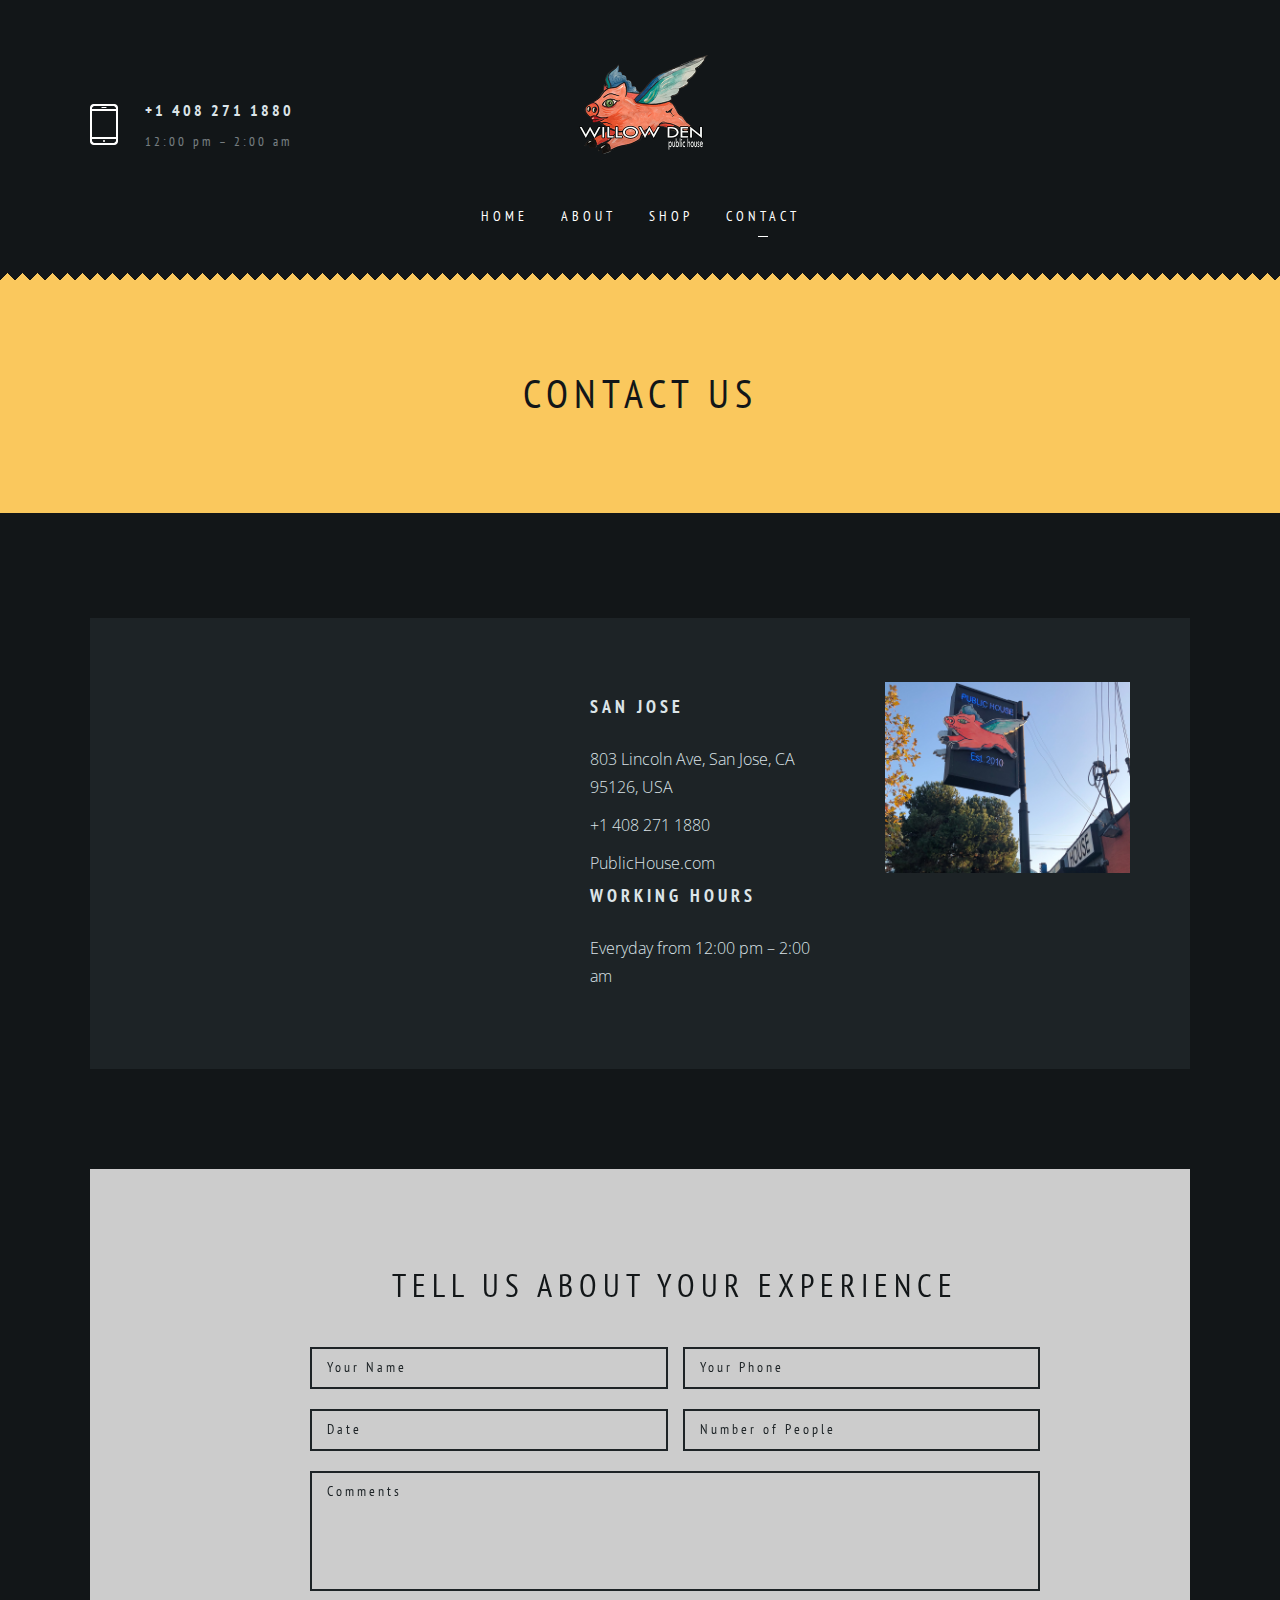
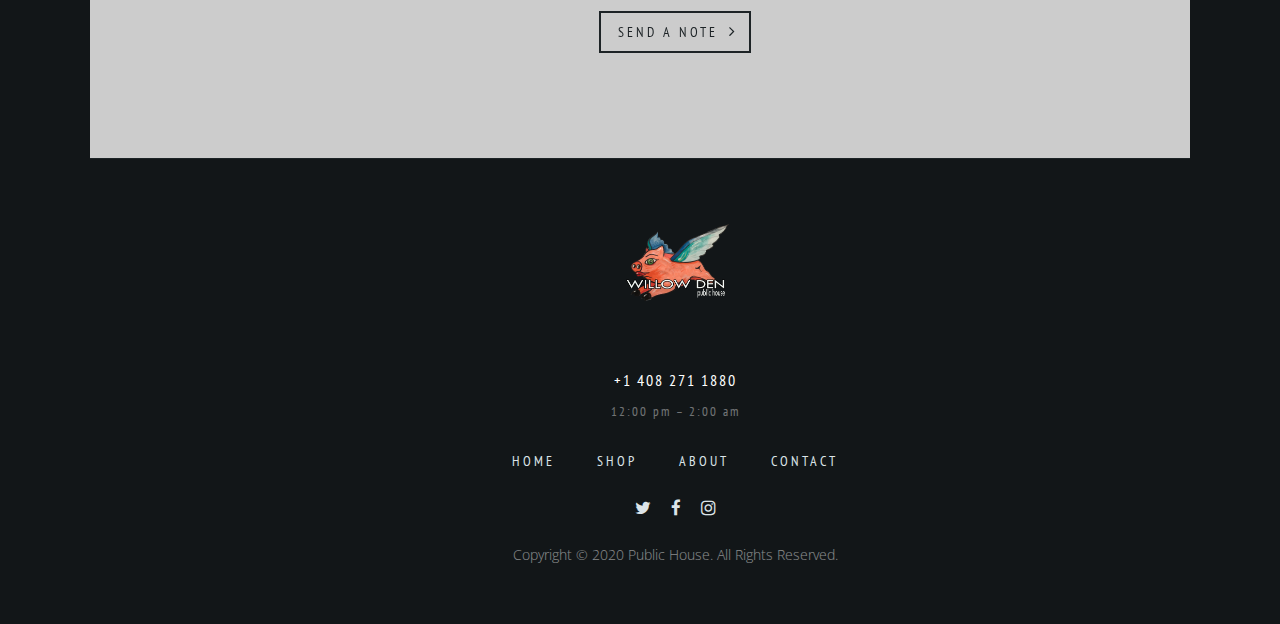
<file: contact-multiple-maps.html>
<!DOCTYPE html>
<html lang="en">
<head>
	<meta charset="utf-8">
	<meta http-equiv="X-UA-Compatible" content="IE=edge">
	<meta name="viewport" content="width=device-width, initial-scale=1">
	<link href="https://fonts.googleapis.com/css?family=Open+Sans:300,300i,400,700" rel="stylesheet">
	<link href="https://fonts.googleapis.com/css?family=PT+Sans+Narrow:400,700" rel="stylesheet">
	<!-- The above 3 meta tags *must* come first in the head; any other head content must come *after* these tags -->
	<title>Contact Us - Public House</title>

	<link rel="stylesheet"  href="css/kube.css">
	<link rel="stylesheet"  href="css/font-awesome.css">
	<link rel="stylesheet"  href="css/style.css">

</head>

<body class="vincent_multiple_maps">
	<header class="vincent_header">
		<div class="row ">
			<div class="col col-3 vincent_header_left">
				<div class="vincent_inner">
					<div class="vincent_inner_h_contact">
						<div class="vincent_h_phone">+1 408 271 1880</div>
						<div class="vincent_h_wh">12:00 pm – 2:00 am</div>
					</div>
				</div>
			</div>
			<div class="col col-6 vincent_header_center">
				<div class="vincent_def_header">
					<div class="vincent_logo_cont">
						<a href="index.html" class="vincent_image_logo">
						</a>
					</div>
					<nav class="vincent_menu_cont">
						<ul id="menu-main-menu" class="vincent_menu">
							<li class="menu-item menu-item-has-children"><a href="index.html">Home</a>
								<!-- <ul class="sub-menu">
									<li class="menu-item"><a href="index.html">Home 1</a></li>
									<li class="menu-item"><a href="home2.html">Home 2</a></li>
									<li class="menu-item"><a href="home3.html">Home 3</a></li>
									<li class="menu-item"><a href="home4.html">Home 4</a></li>
									<li class="menu-item"><a href="home5.html">Home 5</a></li>
									<li class="menu-item"><a href="home6.html">Home 6</a></li>
								</ul> -->
							</li>
							<!-- <li class="menu-item menu-item-has-children"><a href="#">Menu</a>
								<ul class="sub-menu">
									<li class="menu-item"><a href="menu1.html">Menu 1</a></li>
									<li class="menu-item"><a href="menu2.html">Menu 2</a></li>
									<li class="menu-item"><a href="menu3.html">Menu 3</a></li>
								</ul>
							</li> -->
							<!-- <li class=" menu-item menu-item-has-children"><a href="#">Features</a>
								<ul class="sub-menu">
									<li class="menu-item "><a href="typography.html">Typography</a></li>
									<li class="menu-item"><a href="fullscreen-gallery.html">Fullscreen Gallery</a></li>
									<li class="menu-item"><a href="404.html">Error 404 Page</a></li>
								</ul>
							</li> -->
							<li class="menu-item menu-item-has-children"><a href="#">About</a>
								<ul class="sub-menu">
									<li class="menu-item"><a href="about1.html">About 1</a></li>
									<!-- <li class="menu-item"><a href="about2.html">About 2</a></li> -->
									<li class="menu-item"><a href="team.html">Team</a></li>
								</ul>
							</li>
							<!-- <li class="menu-item menu-item-has-children"><a href="#">Blog</a>
								<ul class="sub-menu">
									<li class="menu-item"><a href="blog-fullscreen.html">Blog Fullscreen</a></li>
									<li class="menu-item"><a href="blog-grid.html">Blog Grid</a></li>
									<li class="menu-item"><a href="blog-standard.html">Blog Standard</a></li>
									<li class="menu-item menu-item-has-children"><a href="#">Single Pages<i class="fa fa-angle-right" aria-hidden="true"></i></a>
										<ul class=" sub-menu1">
											<li class="menu-item"><a href="standard-post.html">Standard Post</a></li>
											<li class="menu-item"><a href="image-post.html">Image Post</a></li>
											<li class="menu-item"><a href="video-post.html">Video Post</a></li>
											<li class="menu-item"><a href="audio-post.html">Audio Post</a></li>
											<li class="menu-item"><a href="qoute-post.html">Quote Post</a></li>
											<li class="menu-item"><a href="link-post.html">Link Post</a></li>
										</ul>
									</li>
								</ul>
							</li> -->
							<li class="menu-item menu-item-has-children"><a href="product-listing.html">Shop</a>
								<!-- <ul class="sub-menu">
									<li class="menu-item"><a href="product-listing.html">Product Listing</a></li>
									<li class="menu-item"><a href="single-product.html">Single Product</a></li>
									<li class="menu-item"><a href="cart.html">Cart</a></li>
									<li class="menu-item"><a href="checkout.html">Checkout</a></li>
								</ul> -->
							</li>
							<li class="menu-item active menu-item-has-children"><a href="#">Contact</a>
								<ul class="sub-menu">
									<!-- <li class="menu-item"><a href="contact-w-sidebar.html">Contact with Sidebar</a></li>
									<li class="menu-item"><a href="contact-w-gallery.html">Contact with Gallery</a></li> -->
									<li class="menu-item vincent_sub_menu_active"><a href="contact-multiple-maps.html">With Multiple Maps</a></li>
								</ul>
							</li>
						</ul>
					</nav>
					<div class="clear"></div>
				</div>
				<div class="mobile_header ">
					<a href="index.html" class="vincent_image_logo"></a>
					<a href="javascript:void(0)" class="btn_mobile_menu">
						<span class="vincent_menu_line1"></span>
						<span class="vincent_menu_line2"></span>
						<span class="vincent_menu_line3"></span>
					</a>
				</div>
			</div>
			<!-- <div class="col col-3 vincent_header_right">
				<div class="vincent_inner">
					<a href="cart.html">
						<div class="vincent_shopping_cart">
							<div class="vincent_total_price">$0.00</div>
							<div class="vincent_total_items">0 items - View Cart</div>
							<div class="vincent_cart_item_counter">0</div>
						</div>
					</a>
				</div>
			</div> -->
		</div>
	</header>
	<div class="vincent_title_block vincent_corners">
		<div class="vincent_inner_text">
			<h1>Contact Us</h1>
		</div>
	</div>
	<!-- <div >
		<div class="row">
			<div class="col col-12 vincent_content">
				<div class="vincent_container">
					<div class="row gutters  vincent_darkened_blocks">
						<div class="col col-4">
							<div class="vincent_darkened_block">
								<img src="img/info_3.jpg" alt="">
								<div class="vincent_infobox_overlay">
									<div class="vincent_infobox_content">
										<h5>Quality Foods</h5>
										<p>Sit amet, consectetur adipiscing elit quisque eget maximus velit non.</p>
									</div>
								</div>
							</div>
						</div>
						<div class="col col-4">
							<div class="vincent_darkened_block">
								<img src="img/info_1.jpg" alt="">
								<div class="vincent_infobox_overlay">
									<div class="vincent_infobox_content">
										<h5>Fastest Delivery</h5>
										<p>Sit amet, consectetur adipiscing elit quisque eget maximus velit non.</p>
									</div>
								</div>
							</div>
						</div>
						<div class="col col-4">
							<div class="vincent_darkened_block">
								<img src="img/info_2.jpg" alt="">
								<div class="vincent_infobox_overlay">
									<div class="vincent_infobox_content">
										<h5>Original Recipes</h5>
										<p>Sit amet, consectetur adipiscing elit quisque eget maximus velit non.</p>
									</div>
								</div>
							</div>
						</div>

					</div>
				</div> -->
				
				<div class="vincent_container vincent_content_title_block">
					<!-- <h6>Not just a pizza, but Lifestyle</h6>
					<h1>our pizzerias</h1> -->
					<!-- <img src="img/separator_light.png" alt=""> -->
					<!-- <p>And yes, we’re pizza people. But we’re also human people, we lead with our hearts, we believe in giving back to the global community. Join us, welcome to our pizzerias!</p> -->
				</div>
				<div class="vincent_multiple_section">
					<div class="row vincent_multiple_block">
						<div class=" col col-12">
							<div id="map-canvas" class="canvas_map_container">
								<iframe style="width:100%; height: 100%;" class="pm-gmap" src="https://www.google.com/maps/embed?pb=!1m18!1m12!1m3!1d3173.173311758324!2d-121.90829978441911!3d37.31472217984565!2m3!1f0!2f0!3f0!3m2!1i1024!2i768!4f13.1!3m3!1m2!1s0x808e34ab481431f7%3A0xc322cf5e4dbdf06e!2sWillow%20Den%20PUBLIC%20HOUSE!5e0!3m2!1sen!2sus!4v1585302968988!5m2!1sen!2sus" width="600" height="450" frameborder="0" style="border:0;" allowfullscreen="" aria-hidden="false" tabindex="0"></iframe>
							</div>
							<div class="vincent_сontact_block">
								<div class="vincent_сontact_block_content">
									<h5>San Jose</h5>
									<p>803 Lincoln Ave, San Jose, CA 95126, USA</p>
									<p>+1 408 271 1880</p>
									<p class="vincent_сontact_mail">PublicHouse.com</p>
									<h5>WORKING HOURS</h5>
									<p>Everyday from 12:00 pm – 2:00 am</p>
									<!-- <p>Weekends from 9:00 am to 11:00 pm</p> -->
								</div>
								<div class=" vincent_сontact_block_img"><img src="img/img_4a.jpg" alt=""></div>
							</div>
						</div>
					</div>

					<div  id="scene"  class="vincent_parallax vincent_reservation_full ">
				<div data-parallax='{"y":"45vh","scale":1,"rotate":0,"opacity":1}' class="vincent_parallax_background"></div>
					<div class="vincent_container">
					<div  class="vincent_reservation_block">
						<h2 class="">Tell us about your experience</h2>
						<div class="vincent_form_block ">
							<form  class="vincent_form">
								<div class="row gutters">
									<div class="col col-6">
										<input type="text" class="form_user-name "  placeholder="Your Name">
									</div>
									<div class="col col-6">
										<input type="text" class="form_phone"  placeholder="Your Phone">
									</div>
									<div class="col col-6">
										<input type="text" class="form_date"  placeholder="Date">
									</div>
									<div class="col col-6">
										<input type="text" class="form_phone"  placeholder="Number of People">
									</div>
								</div>
								<textarea  class="form_comment"  placeholder="Comments"></textarea>
								<a class="vincent_button" href="#">Send a note<i class="fa fa-angle-right" aria-hidden="true"></i></a>
							</form>
						</div>
					</div>
					</div>

				</div>
					<!-- <div class="row vincent_multiple_block">
						<div class=" col col-12">
							<div id="map-canvas1" class=" canvas_map_container">
								<iframe style="width:100%; height: 100%;" class="pm-gmap" src="https://www.google.com/maps/embed?pb=!1m18!1m12!1m3!1d3022.1184224942954!2d-73.93064768436976!3d40.75942004264959!2m3!1f0!2f0!3f0!3m2!1i1024!2i768!4f13.1!3m3!1m2!1s0x0%3A0x0!2zNDDCsDQ1JzMzLjkiTiA3M8KwNTUnNDIuNSJX!5e0!3m2!1sru!2sua!4v1556096427906!5m2!1sru!2sua" width="600" height="450" frameborder="0" style="border:0" allowfullscreen></iframe>
							</div>
							<div class="vincent_сontact_block">
								<div class=" vincent_сontact_block_img"><img src="img/img_5.jpg" alt=""></div>
								<div class="vincent_сontact_block_content">
									<h5>Queens</h5>
									<p>Hillside Av/162 St, Queens, NY, Queens, 11432</p>
									<p>+1 079 385 4690</p>
									<p class="vincent_сontact_mail">queens@vincent.com</p>
									<h5>WORKING HOURS</h5>
									<p>Monday – Friday from 8:00 am to 11:30 pm</p>
									<p>Weekends from 9:00 am to 11:00 pm</p>
								</div>
							</div>
						</div>
					</div>
					<div class="row vincent_multiple_block">
						<div class=" col col-12">
							<div id="map-canvas2" class=" canvas_map_container">
								<iframe style="width:100%; height: 100%;" class="pm-gmap" src="https://www.google.com/maps/embed?pb=!1m18!1m12!1m3!1d3022.1184224942954!2d-73.93064768436976!3d40.75942004264959!2m3!1f0!2f0!3f0!3m2!1i1024!2i768!4f13.1!3m3!1m2!1s0x0%3A0x0!2zNDDCsDQ1JzMzLjkiTiA3M8KwNTUnNDIuNSJX!5e0!3m2!1sru!2sua!4v1556096427906!5m2!1sru!2sua" width="600" height="450" frameborder="0" style="border:0" allowfullscreen></iframe>
							</div>
							<div class="vincent_сontact_block">
								<div class="vincent_сontact_block_content">
									<h5>New Jersey</h5>
									<p>172 Park Ave, East Orange, NJ 07017, USA</p>
									<p>+1 215 456 15 15</p>
									<p class="vincent_сontact_mail">newjersey@vincent.com</p>
									<h5>WORKING HOURS</h5>
									<p>Monday – Friday from 8:00 am to 11:30 pm</p>
									<p>Weekends from 9:00 am to 11:00 pm</p>
								</div>
								<div class=" vincent_сontact_block_img"><img src="img/img_6.jpg" alt=""></div>
							</div>
						</div>
					</div>
				</div>
			</div>
		</div>
	</div> -->
	<div class="vincent_back_to_top"></div>
	<footer>
		<div class="vincent_container">
			<div class="row">
				<div class="col col-12">
					<div class="vincent_logo_cont">
						<a href="index.html" class="vincent_image_logo_footer">
						</a>
					</div>
					<div class="vincent_foter_text">+1 408 271 1880 <span> <br>12:00 pm – 2:00 am </span></div>	
					<ul class="vincent_foter_menu">
						<li><a href="index.html">Home</a></li>
						<!-- <li><a href="menu1.html">Menu</a></li> -->
						<li><a href="product-listing.html">Shop</a></li>
						<li><a href="about1.html">About</a></li>
						<!-- <li><a href="blog-grid.html">Blog</a></li> -->
						<li><a href="contact-multiple-maps.html">Contact</a></li>
					</ul>
					<ul class="vincent_social">
						<li><a href="https://twitter.com/"><i class="fa fa-twitter" aria-hidden="true"></i></a></li>
						<li><a href="https://www.facebook.com/"><i class="fa fa-facebook" aria-hidden="true"></i></a></li>
						<li><a href="https://www.instagram.com/"><i class="fa fa-instagram" aria-hidden="true"></i></a></li>
					</ul>
					<div class="vincent_copy_text">Copyright © 2020 Public House. All Rights Reserved.</div>
				</div>
				</div>
			</div>
		</div>
	</footer>
	<script src="js/jquery-3.2.1.min.js"></script>
	<script src="js/jquery.data-parallax.min.js"></script>
	<script src="js/index.js"></script>
</body>
</html>
</file>
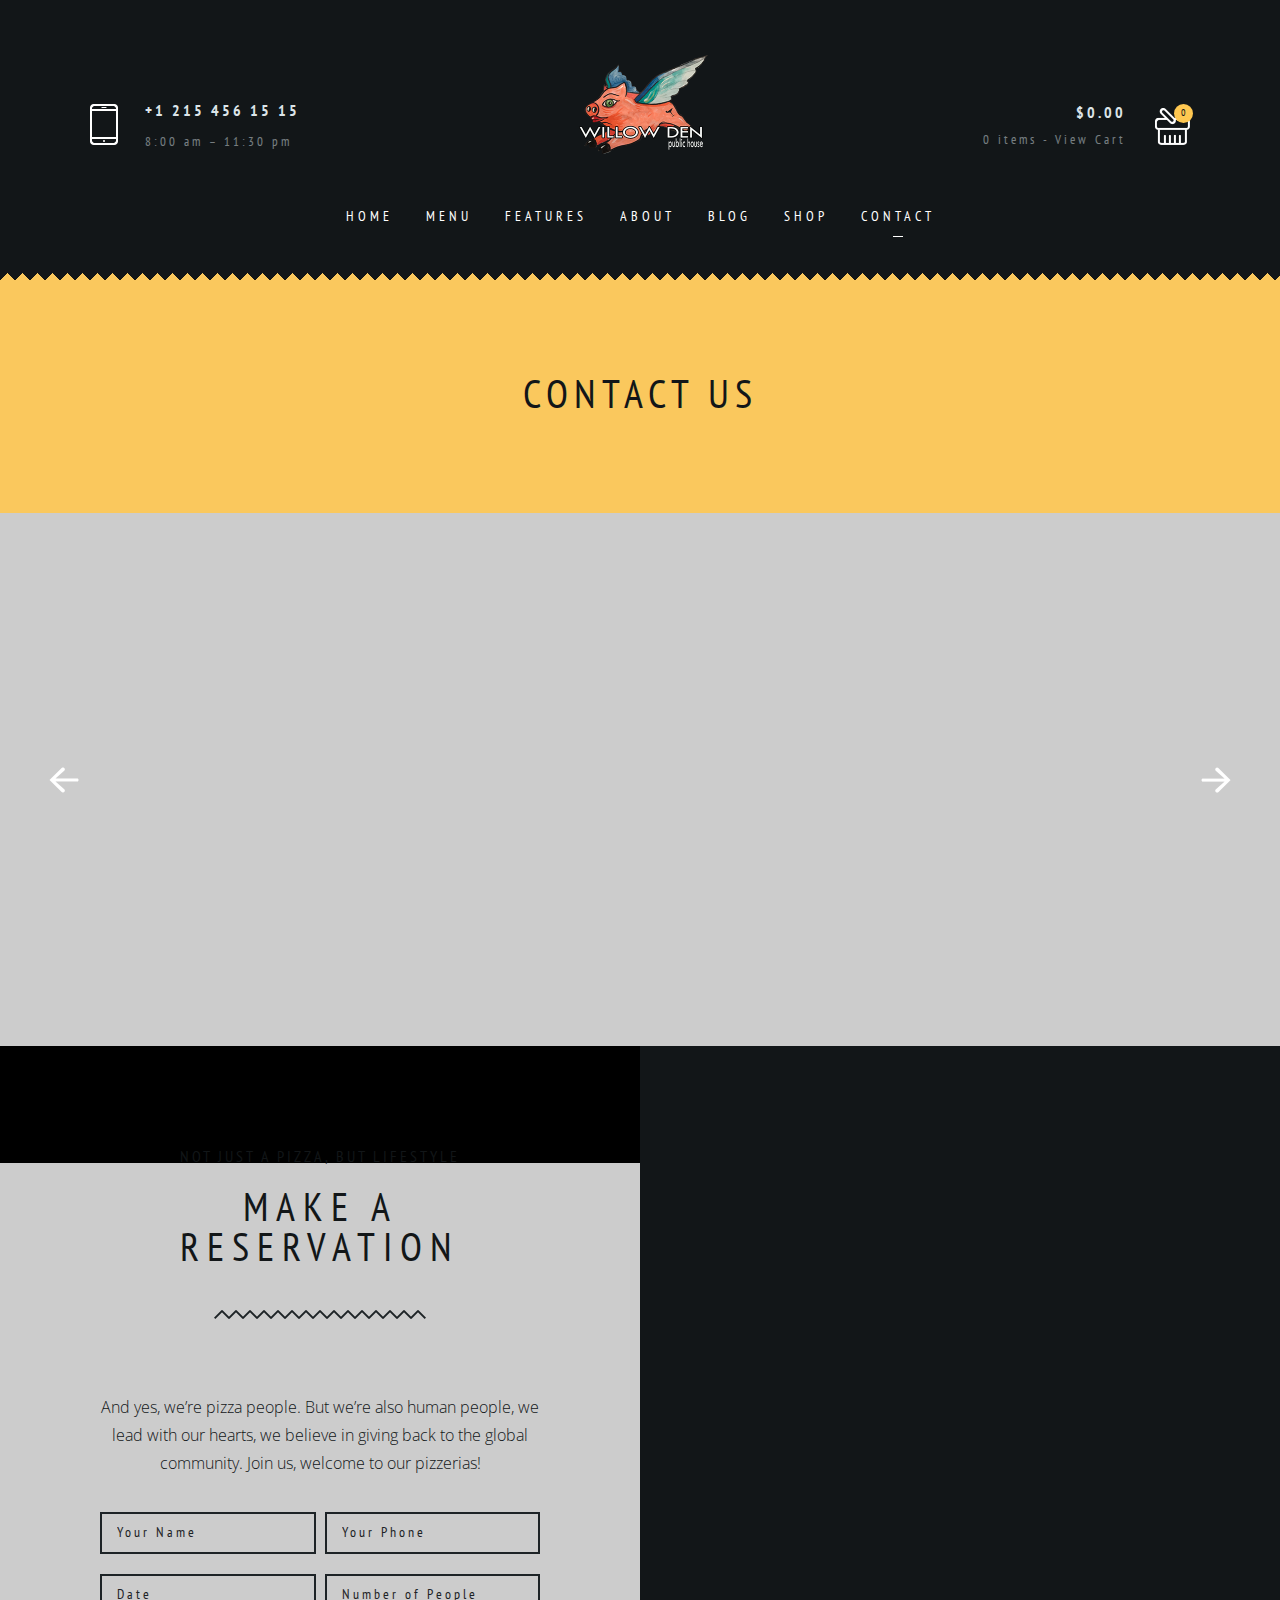
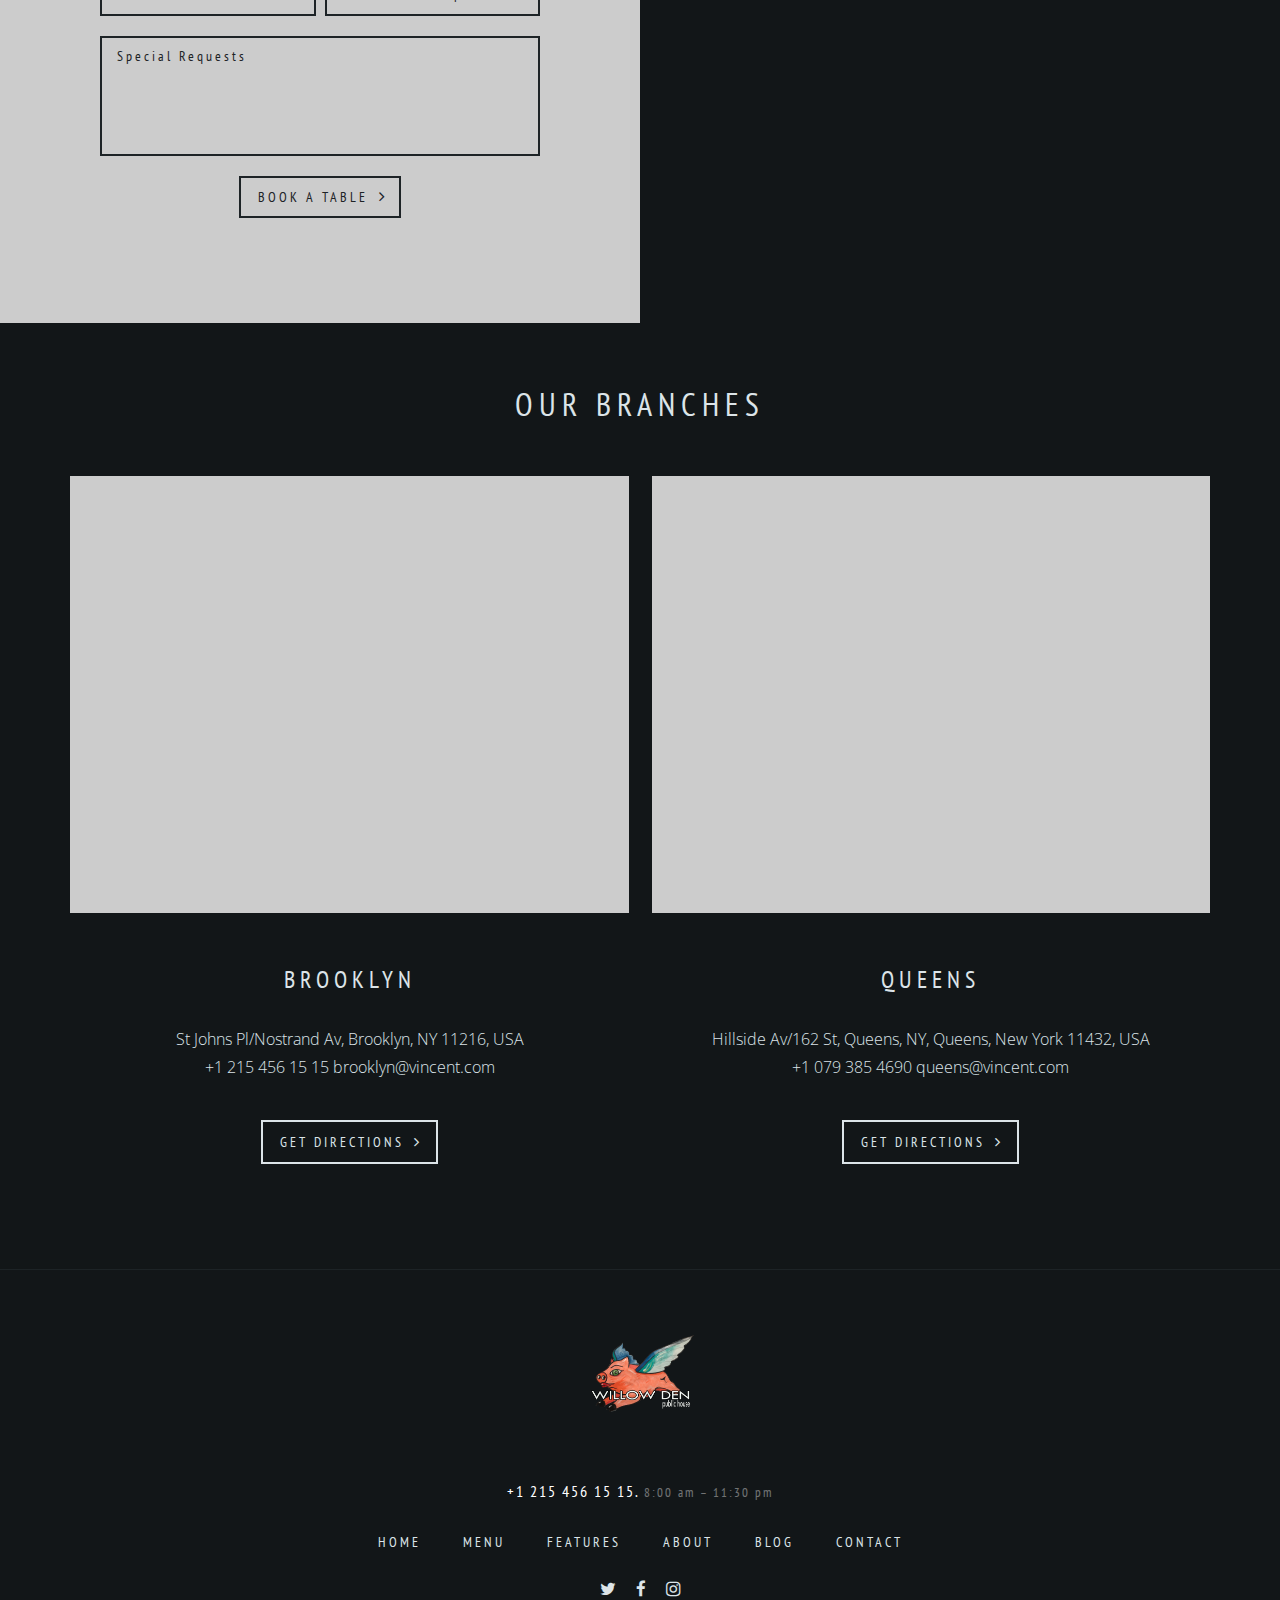
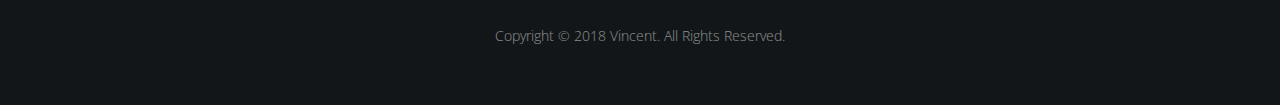
<file: contact-w-gallery.html>
<!DOCTYPE html>
<html lang="en">
<head>
	<meta charset="utf-8">
	<meta http-equiv="X-UA-Compatible" content="IE=edge">
	<meta name="viewport" content="width=device-width, initial-scale=1">
	<link href="https://fonts.googleapis.com/css?family=Open+Sans:300,300i,400,700" rel="stylesheet">
	<link href="https://fonts.googleapis.com/css?family=PT+Sans+Narrow:400,700" rel="stylesheet">
	<!-- The above 3 meta tags *must* come first in the head; any other head content must come *after* these tags -->
	<title>Contact Us - Vincent</title>

	<link rel="stylesheet"  href="css/kube.css">
	<link rel="stylesheet"  href="css/font-awesome.css">
	<link rel="stylesheet"  href="css/owl.carousel.min.css">
	<link rel="stylesheet"  href="css/swipebox.css">
	<link rel="stylesheet"  href="css/style.css">

</head>

<body class="vincent_сontact_w_gall">
	<header class="vincent_header">
		<div class="row ">
			<div class="col col-3 vincent_header_left">
				<div class="vincent_inner">
					<div class="vincent_inner_h_contact">
						<div class="vincent_h_phone">+1 215 456 15 15</div>
						<div class="vincent_h_wh">8:00 am – 11:30 pm</div>
					</div>
				</div>
			</div>
			<div class="col col-6 vincent_header_center">
				<div class="vincent_def_header">
					<div class="vincent_logo_cont">
						<a href="index.html" class="vincent_image_logo">
						</a>
					</div>
					<nav class="vincent_menu_cont">
						<ul id="menu-main-menu" class="vincent_menu">
							<li class="menu-item menu-item-has-children"><a href="#">Home</a>
								<ul class="sub-menu">
									<li class="menu-item"><a href="index.html">Home 1</a></li>
									<li class="menu-item"><a href="home2.html">Home 2</a></li>
									<li class="menu-item"><a href="home3.html">Home 3</a></li>
									<li class="menu-item"><a href="home4.html">Home 4</a></li>
									<li class="menu-item"><a href="home5.html">Home 5</a></li>
									<li class="menu-item"><a href="home6.html">Home 6</a></li>
								</ul>
							</li>
							<li class="menu-item menu-item-has-children"><a href="#">Menu</a>
								<ul class="sub-menu">
									<li class="menu-item"><a href="menu1.html">Menu 1</a></li>
									<li class="menu-item"><a href="menu2.html">Menu 2</a></li>
									<li class="menu-item"><a href="menu3.html">Menu 3</a></li>
								</ul>
							</li>
							<li class=" menu-item menu-item-has-children"><a href="#">Features</a>
								<ul class="sub-menu">
									<li class="menu-item "><a href="typography.html">Typography</a></li>
									<li class="menu-item"><a href="fullscreen-gallery.html">Fullscreen Gallery</a></li>
									<li class="menu-item"><a href="404.html">Error 404 Page</a></li>
								</ul>
							</li>
							<li class="menu-item menu-item-has-children"><a href="#">About</a>
								<ul class="sub-menu">
									<li class="menu-item"><a href="about1.html">About 1</a></li>
									<li class="menu-item"><a href="about2.html">About 2</a></li>
									<li class="menu-item"><a href="team.html">Team</a></li>
								</ul>
							</li>
							<li class="menu-item menu-item-has-children"><a href="#">Blog</a>
								<ul class="sub-menu">
									<li class="menu-item"><a href="blog-fullscreen.html">Blog Fullscreen</a></li>
									<li class="menu-item"><a href="blog-grid.html">Blog Grid</a></li>
									<li class="menu-item"><a href="blog-standard.html">Blog Standard</a></li>
									<li class="menu-item menu-item-has-children"><a href="#">Single Pages<i class="fa fa-angle-right" aria-hidden="true"></i></a>
										<ul class=" sub-menu1">
											<li class="menu-item"><a href="standard-post.html">Standard Post</a></li>
											<li class="menu-item"><a href="image-post.html">Image Post</a></li>
											<li class="menu-item"><a href="video-post.html">Video Post</a></li>
											<li class="menu-item"><a href="audio-post.html">Audio Post</a></li>
											<li class="menu-item"><a href="qoute-post.html">Quote Post</a></li>
											<li class="menu-item"><a href="link-post.html">Link Post</a></li>
										</ul>
									</li>
								</ul>
							</li>
							<li class="menu-item menu-item-has-children"><a href="#">Shop</a>
								<ul class="sub-menu">
									<li class="menu-item"><a href="product-listing.html">Product Listing</a></li>
									<li class="menu-item"><a href="single-product.html">Single Product</a></li>
									<li class="menu-item"><a href="cart.html">Cart</a></li>
									<li class="menu-item"><a href="checkout.html">Checkout</a></li>
								</ul>
							</li>
							<li class="menu-item active menu-item-has-children"><a href="#">Contact</a>
								<ul class="sub-menu">
									<li class="menu-item"><a href="contact-w-sidebar.html">Contact with Sidebar</a></li>
									<li class="menu-item vincent_sub_menu_active"><a href="contact-w-gallery.html">Contact with Gallery</a></li>
									<li class="menu-item"><a href="contact-multiple-maps.html">With Multiple Maps</a></li>
								</ul>
							</li>
						</ul>
					</nav>
					<div class="clear"></div>
					</div>
					<div class="mobile_header ">
						<a href="index.html" class="vincent_image_logo"></a>
						<a href="javascript:void(0)" class="btn_mobile_menu">
							<span class="vincent_menu_line1"></span>
							<span class="vincent_menu_line2"></span>
							<span class="vincent_menu_line3"></span>
						</a>
					</div>
			</div>
			<div class="col col-3 vincent_header_right">
				<div class="vincent_inner">
					<a href="cart.html">
						<div class="vincent_shopping_cart">
							<div class="vincent_total_price">$0.00</div>
							<div class="vincent_total_items">0 items - View Cart</div>
							<div class="vincent_cart_item_counter">0</div>
						</div>
					</a>
				</div>
			</div>
		</div>
	</header>
	<div class="vincent_title_block vincent_corners">
		<div class="vincent_inner_text">
			<h1>Contact Us</h1>
		</div>
	</div>
	<div >
		<div class="row">
			<div class="col col-12 vincent_content">
				<div class="owl-carousel vincent_slider1i">
					<div class="owl-item">
						<a href="img/about_4-1024x427.jpg" class="swipebox">
							<img src="img/about_4.jpg" alt="">
						</a>
					</div>
					<div class="owl-item">
						<a href="img/about_1-1-1024x427.jpg" class="swipebox">
							<img src="img/about_1-1.jpg" alt="">
						</a>
					</div>
					<div class="owl-item">
						<a href="img/about_3-1-1024x427.jpg" class="swipebox">
							<img src="img/about_3-1.jpg" alt="">
						</a>
					</div>
				</div>
				<div class="row vincent_reservation">
					<div class="col col-6 vincent_reservation_block">
						<h6>Not just a pizza, but Lifestyle</h6>
						<h1 class="">Make a reservation</h1>
						<img src="img/separator_dark.png" alt="">
						<p>And yes, we’re pizza people. But we’re also human people, we lead with our hearts, we believe in giving back to the global community. Join us, welcome to our pizzerias!</p>
						<div class="vincent_form_block ">
							<form  class="vincent_form">
								<div class="row gutters">
									<div class="col col-6">
										<input type="text" class="form_user-name "  placeholder="Your Name">
									</div>
									<div class="col col-6">
										<input type="text" class="form_phone" placeholder="Your Phone">
									</div>
									<div class="col col-6">
										<input type="text" class="form_date"  placeholder="Date">
									</div>
									<div class="col col-6">
										<input type="text" class="form_phone"  placeholder="Number of People">
									</div>
								</div>
								<textarea  class="form_comment"  placeholder="Special Requests"></textarea>
								<a class="vincent_button" href="#">Book a Table<i class="fa fa-angle-right" aria-hidden="true"></i></a>
							</form>
						</div>
					</div>
					<div class="col col-6">
						<iframe style="width:100%; margin-bottom:65px; height:100%;" class="pm-gmap" src="https://www.google.com/maps/embed?pb=!1m18!1m12!1m3!1d3022.1184224942954!2d-73.93064768436976!3d40.75942004264959!2m3!1f0!2f0!3f0!3m2!1i1024!2i768!4f13.1!3m3!1m2!1s0x0%3A0x0!2zNDDCsDQ1JzMzLjkiTiA3M8KwNTUnNDIuNSJX!5e0!3m2!1sru!2sua!4v1556096427906!5m2!1sru!2sua" width="600" height="450" frameborder="0" style="border:0" allowfullscreen></iframe>
					</div>
				</div>
				<div class="vincent_container vincent_branches">
					<h2>Our Branches</h2>
					<div class="row gutters">
						<div class="col col-6 vincent_branch">
							<img src="img/img_6-1024x801.jpg" alt="">
							<h4>Brooklyn</h4>
							<p>St Johns Pl/Nostrand Av, Brooklyn, NY 11216, USA</p>
							<p>+1 215 456 15 15 brooklyn@vincent.com</p>
							<a class="vincent_button" href="#">Get Directions<i class="fa fa-angle-right" aria-hidden="true"></i></a>
						</div>
						<div class="col col-6 vincent_branch">
							<img src="img/img_5-1024x801.jpg" alt="">
							<h4>Queens</h4>
							<p>Hillside Av/162 St, Queens, NY, Queens, New York 11432, USA </p>
							<p>+1 079 385 4690 queens@vincent.com</p>
							<a class="vincent_button" href="#">Get Directions<i class="fa fa-angle-right" aria-hidden="true"></i></a>
						</div>
					</div>
				</div>
			</div>
		</div>
	</div>
	<div class="vincent_back_to_top"></div>
	<footer>
		<div class="vincent_container">
			<div class="row">
				<div class="col col-12">
					<div class="vincent_logo_cont">
						<a href="index.html" class="vincent_image_logo_footer">
						</a>
					</div>
					<div class="vincent_foter_text">+1 215 456 15 15. <span>8:00 am – 11:30 pm</span></div>
					<ul class="vincent_foter_menu">
						<li><a href="index.html">Home</a></li>
						<li><a href="menu1.html">Menu</a></li>
						<li><a href="fullscreen-gallery.html">Features</a></li>
						<li><a href="about1.html">About</a></li>
						<li><a href="blog-grid.html">Blog</a></li>
						<li><a href="contact-multiple-maps.html">Contact</a></li>
					</ul>
					<ul class="vincent_social">
						<li><a href="https://twitter.com/"><i class="fa fa-twitter" aria-hidden="true"></i></a></li>
						<li><a href="https://www.facebook.com/"><i class="fa fa-facebook" aria-hidden="true"></i></a></li>
						<li><a href="https://www.instagram.com/"><i class="fa fa-instagram" aria-hidden="true"></i></a></li>
					</ul>
					<div class="vincent_copy_text">Copyright © 2018 Vincent. All Rights Reserved.</div>
				</div>
			</div>
		</div>
	</footer>
	<script src="js/jquery-3.2.1.min.js"></script>
	<script src="js/owl.carousel.min.js"></script>
	<script src="js/jquery.swipebox.js"></script>
	<script src="js/index.js"></script>
</body>
</html>
</file>
<file: css/kube.css>
/*
	Kube. CSS & JS Framework
	Version 6.5.2
	Updated: February 2, 2017

	http://imperavi.com/kube/

	Copyright (c) 2009-2017, Imperavi LLC.
	License: MIT
*/
html {
  box-sizing: border-box; }

*,
*:before,
*:after {
  box-sizing: inherit; }

* {
  margin: 0;
  padding: 0;
  outline: 0;
  -webkit-overflow-scrolling: touch; }

img,
video,
audio {
  max-width: 100%; }

img,
video {
  height: auto; }

svg {
  max-height: 100%; }

iframe {
  border: none; }

::-moz-focus-inner {
  border: 0;
  padding: 0; }

input[type="radio"],
input[type="checkbox"] {
  vertical-align: middle;
  position: relative;
  bottom: 0.15rem;
  font-size: 115%;
  margin-right: 3px; }

input[type="search"] {
  -webkit-appearance: textfield; }

input[type="search"]::-webkit-search-decoration,
input[type="search"]::-webkit-search-cancel-button {
  -webkit-appearance: none; }

.black {
  color: #0d0d0e; }

.inverted {
  color: #fff; }

.error {
  color: #f03c69; }

.success {
  color: #35beb1; }

.warning {
  color: #f7ba45; }

.focus {
  color: #1c86f2; }

.aluminum {
  color: #f8f8f8; }

.silver {
  color: #e0e1e1; }

.lightgray {
  color: #d4d4d4; }

.gray {
  color: #bdbdbd; }

.midgray {
  color: #676b72; }

.darkgray {
  color: #313439; }

.bg-black {
  background-color: #0d0d0e; }

.bg-inverted {
  background-color: #fff; }

.bg-error {
  background-color: #f03c69; }

.bg-success {
  background-color: #35beb1; }

.bg-warning {
  background-color: #f7ba45; }

.bg-focus {
  background-color: #1c86f2; }

.bg-aluminum {
  background-color: #f8f8f8; }

.bg-silver {
  background-color: #e0e1e1; }

.bg-lightgray {
  background-color: #d4d4d4; }

.bg-gray {
  background-color: #bdbdbd; }

.bg-midgray {
  background-color: #676b72; }

.bg-darkgray {
  background-color: #313439; }

.bg-highlight {
  background-color: #edf2ff; }

html,
body {
  font-size: 16px;
  line-height: 24px; }

body {
  font-family: Arial, "Helvetica Neue", Helvetica, sans-serif;
  color: #313439;
  background-color: transparent; }

a {
  color: #3794de; }

a:hover {
  color: #f03c69; }

h1.title, h1, h2, h3, h4, h5, h6 {
  font-family: Arial, "Helvetica Neue", Helvetica, sans-serif;
  font-weight: bold;
  color: #0d0d0e;
  text-rendering: optimizeLegibility;
  margin-bottom: 16px; }

h1.title {
  font-size: 60px;
  line-height: 64px;
  margin-bottom: 8px; }

h1,
.h1 {
  font-size: 48px;
  line-height: 52px; }

h2,
.h2 {
  font-size: 36px;
  line-height: 40px; }

h3,
.h3 {
  font-size: 24px;
  line-height: 32px; }

h4,
.h4 {
  font-size: 21px;
  line-height: 32px; }

h5,
.h5 {
  font-size: 18px;
  line-height: 28px; }

h6,
.h6 {
  font-size: 16px;
  line-height: 24px; }

h1 a, .h1 a,
h2 a, .h2 a,
h3 a, .h3 a,
h4 a, .h4 a,
h5 a, .h5 a,
h6 a, .h6 a {
  color: inherit; }

p + h2,
p + h3,
p + h4,
p + h5,
p + h6,
ul + h2,
ul + h3,
ul + h4,
ul + h5,
ul + h6,
ol + h2,
ol + h3,
ol + h4,
ol + h5,
ol + h6,
dl + h2,
dl + h3,
dl + h4,
dl + h5,
dl + h6,
blockquote + h2,
blockquote + h3,
blockquote + h4,
blockquote + h5,
blockquote + h6,
hr + h2,
hr + h3,
hr + h4,
hr + h5,
hr + h6,
pre + h2,
pre + h3,
pre + h4,
pre + h5,
pre + h6,
table + h2,
table + h3,
table + h4,
table + h5,
table + h6,
form + h2,
form + h3,
form + h4,
form + h5,
form + h6,
figure + h2,
figure + h3,
figure + h4,
figure + h5,
figure + h6 {
  margin-top: 24px; }

ul,
ul ul,
ul ol,
ol,
ol ul,
ol ol {
  margin: 0 0 0 24px; }

ol ol li {
  list-style-type: lower-alpha; }

ol ol ol li {
  list-style-type: lower-roman; }

nav ul,
nav ol {
  margin: 0;
  list-style: none; }
  nav ul ul,
  nav ul ol,
  nav ol ul,
  nav ol ol {
    margin-left: 24px; }

dl dt {
  font-weight: bold; }

dd {
  margin-left: 24px; }

p, blockquote, hr, pre, ol, ul, dl, table, fieldset, figure, address, form {
  margin-bottom: 16px; }

hr {
  border: none;
  border-bottom: 1px solid rgba(0, 0, 0, 0.1);
  margin-top: -1px; }

blockquote {
  padding-left: 1rem;
  border-left: 4px solid rgba(0, 0, 0, 0.1);
  font-style: italic;
  color: rgba(49, 52, 57, 0.65); }
  blockquote p {
    margin-bottom: .5rem; }

time, cite, small, figcaption {
  font-size: 87.5%; }

cite {
  opacity: .6; }

abbr[title], dfn[title] {
  border-bottom: 1px dotted rgba(0, 0, 0, 0.5);
  cursor: help; }

var {
  font-size: 16px;
  opacity: .6;
  font-style: normal; }

mark, code, samp, kbd {
  position: relative;
  top: -1px;
  padding: 4px 4px 2px 4px;
  display: inline-block;
  line-height: 1;
  color: rgba(49, 52, 57, 0.85); }

code {
  background: #e0e1e1; }

mark {
  background: #f7ba45; }

samp {
  color: #fff;
  background: #1c86f2; }

kbd {
  border: 1px solid rgba(0, 0, 0, 0.1); }

sub,
sup {
  font-size: x-small;
  line-height: 0;
  margin-left: 1rem/4;
  position: relative; }

sup {
  top: 0; }

sub {
  bottom: 1px; }

pre, code, samp, var, kbd {
  font-family: Consolas, Monaco, "Courier New", monospace; }

pre, code, samp, var, kbd, mark {
  font-size: 87.5%; }

pre,
pre code {
  background: #f8f8f8;
  padding: 0;
  top: 0;
  display: block;
  line-height: 20px;
  color: rgba(49, 52, 57, 0.85);
  overflow: none;
  white-space: pre-wrap; }

pre {
  padding: 1rem; }

figcaption {
  opacity: .6; }

figure figcaption {
  position: relative;
  top: -1rem/2; }

figure pre {
  background: none;
  border: 1px solid rgba(0, 0, 0, 0.1);
  border-radius: 4px; }

figure .video-container,
figure pre {
  margin-bottom: 8px; }

.text-left {
  text-align: left; }

.text-center {
  text-align: center; }

.text-right {
  text-align: right; }

ul.unstyled {
  margin-left: 0; }

ul.unstyled,
ul.unstyled ul {
  list-style: none; }

.monospace {
  font-family: Consolas, Monaco, "Courier New", monospace; }

.upper {
  text-transform: uppercase; }

.lower {
  text-transform: lowercase; }

.italic {
  font-style: italic !important; }

.strong {
  font-weight: bold !important; }

.normal {
  font-weight: normal !important; }

.muted {
  opacity: .55; }

a.muted {
  color: #0d0d0e; }

a.muted:hover {
  opacity: 1; }

.black {
  color: #0d0d0e; }

.smaller {
  font-size: 12px;
  line-height: 20px; }

.small {
  font-size: 14px;
  line-height: 20px; }

.big {
  font-size: 18px;
  line-height: 28px; }

.large {
  font-size: 20px;
  line-height: 32px; }

.end {
  margin-bottom: 0 !important; }

.highlight {
  background-color: #edf2ff; }

.nowrap,
.nowrap td {
  white-space: nowrap; }

@media (min-width: 768px) and (max-width: 1024px) {
  .columns-2,
  .columns-3,
  .columns-4 {
    column-gap: 24px; }
  .columns-2 {
    column-count: 2; }
  .columns-3 {
    column-count: 3; }
  .columns-4 {
    column-count: 4; } }

.row {
  display: flex;
  flex-direction: row;
  flex-wrap: wrap; }
  @media (max-width: 768px) {
    .row {
      flex-direction: column;
      flex-wrap: nowrap; } }
  .row.gutters,
  .row.gutters > .row {
    margin-left: -2%; }
    @media (max-width: 768px) {
      .row.gutters,
      .row.gutters > .row {
        margin-left: 0; } }
    .row.gutters > .col,
    .row.gutters > .row > .col {
      margin-left: 2%; }
      @media (max-width: 768px) {
        .row.gutters > .col,
        .row.gutters > .row > .col {
          margin-left: 0; } }
  .row.around {
    justify-content: space-around; }
  .row.between {
    justify-content: space-between; }
  .row.auto .col {
    flex-grow: 1; }

.col-1 {
  width: 8.33333%; }

.offset-1 {
  margin-left: 8.33333%; }

.col-2 {
  width: 16.66667%; }

.offset-2 {
  margin-left: 16.66667%; }

.col-3 {
  width: 25%; }

.offset-3 {
  margin-left: 25%; }

.col-4 {
  width: 33.33333%; }

.offset-4 {
  margin-left: 33.33333%; }

.col-5 {
  width: 41.66667%; }

.offset-5 {
  margin-left: 41.66667%; }

.col-6 {
  width: 50%; }

.offset-6 {
  margin-left: 50%; }

.col-7 {
  width: 58.33333%; }

.offset-7 {
  margin-left: 58.33333%; }

.col-8 {
  width: 66.66667%; }

.offset-8 {
  margin-left: 66.66667%; }

.col-9 {
  width: 75%; }

.offset-9 {
  margin-left: 75%; }

.col-10 {
  width: 83.33333%; }

.offset-10 {
  margin-left: 83.33333%; }

.col-11 {
  width: 91.66667%; }

.offset-11 {
  margin-left: 91.66667%; }

.col-12 {
  width: 100%; }

.offset-12 {
  margin-left: 100%; }

.gutters > .col-1 {
  width: calc(8.33333% - 2%); }

.gutters > .offset-1 {
  margin-left: calc(8.33333% + 2%) !important; }

.gutters > .col-2 {
  width: calc(16.66667% - 2%); }

.gutters > .offset-2 {
  margin-left: calc(16.66667% + 2%) !important; }

.gutters > .col-3 {
  width: calc(25% - 2%); }

.gutters > .offset-3 {
  margin-left: calc(25% + 2%) !important; }

.gutters > .col-4 {
  width: calc(33.33333% - 2%); }

.gutters > .offset-4 {
  margin-left: calc(33.33333% + 2%) !important; }

.gutters > .col-5 {
  width: calc(41.66667% - 2%); }

.gutters > .offset-5 {
  margin-left: calc(41.66667% + 2%) !important; }

.gutters > .col-6 {
  width: calc(50% - 2%); }

.gutters > .offset-6 {
  margin-left: calc(50% + 2%) !important; }

.gutters > .col-7 {
  width: calc(58.33333% - 2%); }

.gutters > .offset-7 {
  margin-left: calc(58.33333% + 2%) !important; }

.gutters > .col-8 {
  width: calc(66.66667% - 2%); }

.gutters > .offset-8 {
  margin-left: calc(66.66667% + 2%) !important; }

.gutters > .col-9 {
  width: calc(75% - 2%); }

.gutters > .offset-9 {
  margin-left: calc(75% + 2%) !important; }

.gutters > .col-10 {
  width: calc(83.33333% - 2%); }

.gutters > .offset-10 {
  margin-left: calc(83.33333% + 2%) !important; }

.gutters > .col-11 {
  width: calc(91.66667% - 2%); }

.gutters > .offset-11 {
  margin-left: calc(91.66667% + 2%) !important; }

.gutters > .col-12 {
  width: calc(100% - 2%); }

.gutters > .offset-12 {
  margin-left: calc(100% + 2%) !important; }

@media (max-width: 768px) {
  [class^='offset-'],
  [class*=' offset-'] {
    margin-left: 0; } }

.first {
  order: -1; }

.last {
  order: 1; }

@media (max-width: 768px) {
  .row .col {
    margin-left: 0;
    width: 100%; }
  .row.gutters .col {
    margin-bottom: 16px; }
  .first-sm {
    order: -1; }
  .last-sm {
    order: 1; } }

table {
  border-collapse: collapse;
  border-spacing: 0;
  max-width: 100%;
  width: 100%;
  empty-cells: show;
  font-size: 15px;
  line-height: 24px; }

table caption {
  text-align: left;
  font-size: 14px;
  font-weight: 500;
  color: #676b72; }

th {
  text-align: left;
  font-weight: 700;
  vertical-align: bottom; }

td {
  vertical-align: top; }

tr.align-middle td,
td.align-middle {
  vertical-align: middle; }

th,
td {
  padding: 1rem 1rem;
  border-bottom: 1px solid rgba(0, 0, 0, 0.05); }
  th:first-child,
  td:first-child {
    padding-left: 0; }
  th:last-child,
  td:last-child {
    padding-right: 0; }

tfoot th,
tfoot td {
  color: rgba(49, 52, 57, 0.5); }

table.bordered td,
table.bordered th {
  border: 1px solid rgba(0, 0, 0, 0.05); }

table.striped tr:nth-child(odd) td {
  background: #f8f8f8; }

table.bordered td:first-child,
table.bordered th:first-child,
table.striped td:first-child,
table.striped th:first-child {
  padding-left: 1rem; }

table.bordered td:last-child,
table.bordered th:last-child,
table.striped td:last-child,
table.striped th:last-child {
  padding-right: 1rem; }

table.unstyled td,
table.unstyled th {
  border: none;
  padding: 0; }

fieldset {
  font-family: inherit;
  border: 1px solid rgba(0, 0, 0, 0.1);
  padding: 2rem;
  margin-bottom: 2rem;
  margin-top: 2rem; }

legend {
  font-weight: bold;
  font-size: 12px;
  text-transform: uppercase;
  padding: 0 1rem;
  margin-left: -1rem;
  top: 2px;
  position: relative;
  line-height: 0; }

input,
textarea,
select {
  display: block;
  width: 100%;
  font-family: inherit;
  font-size: 15px;
  height: 40px;
  outline: none;
  vertical-align: middle;
  background-color: #fff;
  border: 1px solid #d4d4d4;
  border-radius: 3px;
  box-shadow: none;
  padding: 0 12px; }

input.small,
textarea.small,
select.small {
  height: 36px;
  font-size: 13px;
  padding: 0 12px;
  border-radius: 3px; }

input.big,
textarea.big,
select.big {
  height: 48px;
  font-size: 17px;
  padding: 0 12px;
  border-radius: 3px; }

input:focus,
textarea:focus,
select:focus {
  outline: none;
  background-color: #fff;
  border-color: #1c86f2;
  box-shadow: 0 0 1px #1c86f2 inset; }

input.error,
textarea.error,
select.error {
  background-color: rgba(240, 60, 105, 0.1);
  border: 1px solid #f583a0; }
  input.error:focus,
  textarea.error:focus,
  select.error:focus {
    border-color: #f03c69;
    box-shadow: 0 0 1px #f03c69 inset; }

input.success,
textarea.success,
select.success {
  background-color: rgba(53, 190, 177, 0.1);
  border: 1px solid #6ad5cb; }
  input.success:focus,
  textarea.success:focus,
  select.success:focus {
    border-color: #35beb1;
    box-shadow: 0 0 1px #35beb1 inset; }

input:disabled, input.disabled,
textarea:disabled,
textarea.disabled,
select:disabled,
select.disabled {
  resize: none;
  opacity: 0.6;
  cursor: default;
  font-style: italic;
  color: rgba(0, 0, 0, 0.5); }

select {
  -webkit-appearance: none;
  background-image: url('data:image/svg+xml;utf8,<svg xmlns="http://www.w3.org/2000/svg" width="9" height="12" viewBox="0 0 9 12"><path fill="#5e6c75" d="M0.722,4.823L-0.01,4.1,4.134-.01,4.866,0.716Zm7.555,0L9.01,4.1,4.866-.01l-0.732.726ZM0.722,7.177L-0.01,7.9,4.134,12.01l0.732-.726Zm7.555,0L9.01,7.9,4.866,12.01l-0.732-.726Z"/></svg>');
  background-repeat: no-repeat;
  background-position: right 1rem center; }

select[multiple] {
  background-image: none;
  height: auto;
  padding: .5rem .75rem; }

textarea {
  height: auto;
  padding: 8px 12px;
  line-height: 24px;
  vertical-align: top; }

input[type="file"] {
  width: auto;
  border: none;
  padding: 0;
  height: auto;
  background: none;
  box-shadow: none;
  display: inline-block; }

input[type="search"],
input.search {
  background-repeat: no-repeat;
  background-position: 8px 53%;
  background-image: url('data:image/svg+xml;utf8,<svg xmlns="http://www.w3.org/2000/svg" width="16" height="16" viewBox="0 0 16 16"><path fill="#000" fill-opacity="0.4" d="M14.891,14.39l-0.5.5a0.355,0.355,0,0,1-.5,0L9.526,10.529a5.3,5.3,0,1,1,2.106-4.212,5.268,5.268,0,0,1-1.1,3.21l4.362,4.362A0.354,0.354,0,0,1,14.891,14.39ZM6.316,2.418a3.9,3.9,0,1,0,3.9,3.9A3.9,3.9,0,0,0,6.316,2.418Z"/></svg>');
  padding-left: 32px; }

input[type="radio"],
input[type="checkbox"] {
  display: inline-block;
  width: auto;
  height: auto;
  padding: 0; }

label {
  display: block;
  color: #313439;
  margin-bottom: 4px;
  font-size: 15px; }
  label.checkbox,
  label .desc,
  label .success,
  label .error {
    text-transform: none;
    font-weight: normal; }
  label.checkbox {
    font-size: 16px;
    line-height: 24px;
    cursor: pointer;
    color: inherit; }
    label.checkbox input {
      margin-top: 0; }

.form-checkboxes label.checkbox {
  display: inline-block;
  margin-right: 16px; }

.req {
  position: relative;
  top: 1px;
  font-weight: bold;
  color: #f03c69;
  font-size: 110%; }

.desc {
  color: rgba(49, 52, 57, 0.5);
  font-size: 12px;
  line-height: 20px; }

span.desc {
  margin-left: 4px; }

div.desc {
  margin-top: 4px;
  margin-bottom: -8px; }

.form-buttons button,
.form-buttons .button {
  margin-right: 8px; }

form,
.form-item {
  margin-bottom: 2rem; }

.form > .form-item:last-child {
  margin-bottom: 0; }

.form .row:last-child .form-item {
  margin-bottom: 0; }

.form span.success,
.form span.error {
  font-size: 12px;
  line-height: 20px;
  margin-left: 4px; }

.form-inline input,
.form-inline textarea,
.form-inline select {
  display: inline-block;
  width: auto; }

.append,
.prepend {
  display: flex; }
  .append input,
  .prepend input {
    flex: 1; }
  .append .button,
  .append span,
  .prepend .button,
  .prepend span {
    flex-shrink: 0; }
  .append span,
  .prepend span {
    display: flex;
    flex-direction: column;
    justify-content: center;
    font-weight: normal;
    border: 1px solid #d4d4d4;
    background-color: #f8f8f8;
    padding: 0 .875rem;
    color: rgba(0, 0, 0, 0.5);
    font-size: 12px;
    white-space: nowrap; }

.prepend input {
  border-radius: 0 3px 3px 0; }

.prepend .button {
  margin-right: -1px;
  border-radius: 3px 0 0 3px !important; }

.prepend span {
  border-right: none;
  border-radius: 3px 0 0 3px; }

.append input {
  border-radius: 3px 0 0 3px; }

.append .button {
  margin-left: -1px;
  border-radius: 0 3px 3px 0 !important; }

.append span {
  border-left: none;
  border-radius: 0 3px 3px 0; }

button,
.button {
  font-family: Arial, "Helvetica Neue", Helvetica, sans-serif;
  font-size: 15px;
  color: #fff;
  background-color: #1c86f2;
  border-radius: 3px;
  min-height: 40px;
  padding: 8px 20px;
  font-weight: 500;
  text-decoration: none;
  cursor: pointer;
  display: inline-block;
  line-height: 20px;
  border: 1px solid transparent;
  vertical-align: middle;
  -webkit-appearance: none; }
  button i,
  .button i {
    position: relative;
    top: 1px;
    margin: 0 2px; }

input[type="submit"] {
  width: auto; }

button:hover,
.button:hover {
  outline: none;
  text-decoration: none;
  color: #fff;
  background-color: #4ca0f5; }

.button:disabled,
.button.disabled {
  cursor: default;
  font-style: normal;
  color: rgba(255, 255, 255, 0.7);
  background-color: rgba(28, 134, 242, 0.7); }

.button.small {
  font-size: 13px;
  min-height: 36px;
  padding: 6px 20px;
  border-radius: 3px; }

.button.big {
  font-size: 17px;
  min-height: 48px;
  padding: 13px 24px;
  border-radius: 3px; }

.button.large {
  font-size: 19px;
  min-height: 56px;
  padding: 20px 36px;
  border-radius: 3px; }

.button.outline {
  background: none;
  border-width: 2px;
  border-color: #1c86f2;
  color: #1c86f2; }
  .button.outline:hover {
    background: none;
    color: rgba(28, 134, 242, 0.6);
    border-color: rgba(28, 134, 242, 0.5); }
  .button.outline:disabled, .button.outline.disabled {
    background: none;
    color: rgba(28, 134, 242, 0.7);
    border-color: rgba(28, 134, 242, 0.5); }

.button.inverted {
  color: #000;
  background-color: #fff; }
  .button.inverted:hover {
    color: #000;
    background-color: white; }
  .button.inverted:disabled, .button.inverted.disabled {
    color: rgba(0, 0, 0, 0.7);
    background-color: rgba(255, 255, 255, 0.7); }
  .button.inverted.outline {
    background: none;
    color: #fff;
    border-color: #fff; }
    .button.inverted.outline:hover {
      color: rgba(255, 255, 255, 0.6);
      border-color: rgba(255, 255, 255, 0.5); }
    .button.inverted.outline:disabled, .button.inverted.outline.disabled {
      background: none;
      color: rgba(255, 255, 255, 0.7);
      border-color: rgba(255, 255, 255, 0.5); }
  .button.inverted:hover {
    opacity: .7; }

.button.round {
  border-radius: 56px; }

.button.raised {
  box-shadow: 0 1px 3px rgba(0, 0, 0, 0.3); }

.button.upper {
  text-transform: uppercase;
  letter-spacing: .04em;
  font-size: 13px; }
  .button.upper.small {
    font-size: 11px; }
  .button.upper.big {
    font-size: 13px; }
  .button.upper.large {
    font-size: 15px; }

.button.secondary {
  color: #fff;
  background-color: #313439; }
  .button.secondary:hover {
    color: #fff;
    background-color: #606670; }
  .button.secondary:disabled, .button.secondary.disabled {
    color: rgba(255, 255, 255, 0.7);
    background-color: rgba(49, 52, 57, 0.7); }
  .button.secondary.outline {
    background: none;
    color: #313439;
    border-color: #313439; }
    .button.secondary.outline:hover {
      color: rgba(49, 52, 57, 0.6);
      border-color: rgba(49, 52, 57, 0.5); }
    .button.secondary.outline:disabled, .button.secondary.outline.disabled {
      background: none;
      color: rgba(49, 52, 57, 0.7);
      border-color: rgba(49, 52, 57, 0.5); }

.label {
  display: inline-block;
  font-size: 13px;
  background: #e0e1e1;
  line-height: 18px;
  padding: 0 10px;
  font-weight: 500;
  color: #313439;
  border: 1px solid transparent;
  vertical-align: middle;
  text-decoration: none;
  border-radius: 4px; }
  .label a,
  .label a:hover {
    color: inherit;
    text-decoration: none; }

.label.big {
  font-size: 14px;
  line-height: 24px;
  padding: 0 12px; }

.label.upper {
  text-transform: uppercase;
  font-size: 11px; }

.label.outline {
  background: none;
  border-color: #bdbdbd; }

.label.badge {
  text-align: center;
  border-radius: 64px;
  padding: 0 6px; }
  .label.badge.big {
    padding: 0 8px; }

.label.tag {
  padding: 0;
  background: none;
  border: none;
  text-transform: uppercase;
  font-size: 11px; }
  .label.tag.big {
    font-size: 13px; }

.label.success {
  background: #35beb1;
  color: #fff; }
  .label.success.tag, .label.success.outline {
    background: none;
    border-color: #35beb1;
    color: #35beb1; }

.label.error {
  background: #f03c69;
  color: #fff; }
  .label.error.tag, .label.error.outline {
    background: none;
    border-color: #f03c69;
    color: #f03c69; }

.label.warning {
  background: #f7ba45;
  color: #0d0d0e; }
  .label.warning.tag, .label.warning.outline {
    background: none;
    border-color: #f7ba45;
    color: #f7ba45; }

.label.focus {
  background: #1c86f2;
  color: #fff; }
  .label.focus.tag, .label.focus.outline {
    background: none;
    border-color: #1c86f2;
    color: #1c86f2; }

.label.black {
  background: #0d0d0e;
  color: #fff; }
  .label.black.tag, .label.black.outline {
    background: none;
    border-color: #0d0d0e;
    color: #0d0d0e; }

.label.inverted {
  background: #fff;
  color: #0d0d0e; }
  .label.inverted.tag, .label.inverted.outline {
    background: none;
    border-color: #fff;
    color: #fff; }

.breadcrumbs {
  font-size: 14px;
  margin-bottom: 24px; }
  .breadcrumbs ul {
    display: flex;
    align-items: center; }
  .breadcrumbs.push-center ul {
    justify-content: center; }
  .breadcrumbs span,
  .breadcrumbs a {
    font-style: normal;
    padding: 0 10px;
    display: inline-block;
    white-space: nowrap; }
  .breadcrumbs li:after {
    display: inline-block;
    content: '/';
    color: rgba(0, 0, 0, 0.3); }
  .breadcrumbs li:last-child:after {
    display: none; }
  .breadcrumbs li:first-child span,
  .breadcrumbs li:first-child a {
    padding-left: 0; }
  .breadcrumbs li.active a {
    color: #313439;
    text-decoration: none;
    cursor: text; }

.pagination {
  margin: 24px 0;
  font-size: 14px; }
  .pagination ul {
    display: flex;
    margin: 0; }
  .pagination.align-center ul {
    justify-content: center; }
  .pagination span,
  .pagination a {
    border-radius: 3px;
    display: inline-block;
    padding: 8px 12px;
    line-height: 1;
    white-space: nowrap;
    border: 1px solid transparent; }
  .pagination a {
    text-decoration: none;
    color: #313439; }
    .pagination a:hover {
      color: rgba(0, 0, 0, 0.5);
      border-color: #e0e1e1; }
  .pagination span,
  .pagination li.active a {
    color: rgba(0, 0, 0, 0.5);
    border-color: #e0e1e1;
    cursor: text; }
  .pagination.upper {
    font-size: 12px; }

.pager span {
  line-height: 24px; }

.pager span,
.pager a {
  padding-left: 16px;
  padding-right: 16px;
  border-radius: 64px;
  border-color: rgba(0, 0, 0, 0.1); }

.pager li {
  flex-basis: 50%; }

.pager li.next {
  text-align: right; }

.pager.align-center li {
  flex-basis: auto;
  margin-left: 4px;
  margin-right: 4px; }

.pager.flat span,
.pager.flat a {
  border: none;
  display: block;
  padding: 0; }

.pager.flat a {
  font-weight: bold; }
  .pager.flat a:hover {
    background: none;
    text-decoration: underline; }

@media (max-width: 768px) {
  .pager.flat ul {
    flex-direction: column; }
  .pager.flat li {
    flex-basis: 100%;
    margin-bottom: 8px;
    text-align: left; } }

@font-face {
  font-family: 'Kube';
  src: url("[data-uri]") format("truetype");
  font-weight: normal;
  font-style: normal; }

[class^="kube-"], [class*=" kube-"], .close, .caret {
  /* use !important to prevent issues with browser extensions that change fonts */
  font-family: 'Kube' !important;
  speak: none;
  font-style: normal;
  font-weight: normal;
  font-variant: normal;
  text-transform: none;
  line-height: 1;
  /* Better Font Rendering =========== */
  -webkit-font-smoothing: antialiased;
  -moz-osx-font-smoothing: grayscale; }

.kube-calendar:before {
  content: "\e900"; }

.caret.down:before,
.kube-caret-down:before {
  content: "\e901"; }

.caret.left:before,
.kube-caret-left:before {
  content: "\e902"; }

.caret.right:before,
.kube-caret-right:before {
  content: "\e903"; }

.caret.up:before,
.kube-caret-up:before {
  content: "\e904"; }

.close:before,
.kube-close:before {
  content: "\e905"; }

.kube-menu:before {
  content: "\e906"; }

.kube-search:before {
  content: "\e907"; }

.gutters .column.push-left,
.push-left {
  margin-right: auto; }

.gutters .column.push-right,
.push-right {
  margin-left: auto; }

.gutters .column.push-center,
.push-center {
  margin-left: auto;
  margin-right: auto; }

.gutters .column.push-middle,
.push-middle {
  margin-top: auto;
  margin-bottom: auto; }

.push-bottom {
  margin-top: auto; }

@media (max-width: 768px) {
  .gutters .column.push-left-sm,
  .push-left-sm {
    margin-left: 0; }
  .gutters .column.push-center-sm,
  .push-center-sm {
    margin-left: auto;
    margin-right: auto; }
  .push-top-sm {
    margin-top: 0; } }

.align-middle {
  align-items: center; }

.align-right {
  justify-content: flex-end; }

.align-center {
  justify-content: center; }

@media (max-width: 768px) {
  .align-left-sm {
    justify-content: flex-start; } }

.float-right {
  float: right; }

.float-left {
  float: left; }

@media (max-width: 768px) {
  .float-right {
    float: none; }
  .float-left {
    float: none; } }

.fixed {
  position: fixed;
  top: 0;
  left: 0;
  z-index: 100;
  width: 100%; }

.w5 {
  width: 5%; }

.w10 {
  width: 10%; }

.w15 {
  width: 15%; }

.w20 {
  width: 20%; }

.w25 {
  width: 25%; }

.w30 {
  width: 30%; }

.w35 {
  width: 35%; }

.w40 {
  width: 40%; }

.w45 {
  width: 45%; }

.w50 {
  width: 50%; }

.w55 {
  width: 55%; }

.w60 {
  width: 60%; }

.w65 {
  width: 65%; }

.w70 {
  width: 70%; }

.w75 {
  width: 75%; }

.w80 {
  width: 80%; }

.w85 {
  width: 85%; }

.w90 {
  width: 90%; }

.w95 {
  width: 95%; }

.w100 {
  width: 100%; }

.w-auto {
  width: auto; }

.w-small {
  width: 480px; }

.w-medium {
  width: 600px; }

.w-big {
  width: 740px; }

.w-large {
  width: 840px; }

@media (max-width: 768px) {
  .w-auto-sm {
    width: auto; }
  .w100-sm,
  .w-small,
  .w-medium,
  .w-big,
  .w-large {
    width: 100%; } }

.max-w5 {
  max-width: 5%; }

.max-w10 {
  max-width: 10%; }

.max-w15 {
  max-width: 15%; }

.max-w20 {
  max-width: 20%; }

.max-w25 {
  max-width: 25%; }

.max-w30 {
  max-width: 30%; }

.max-w35 {
  max-width: 35%; }

.max-w40 {
  max-width: 40%; }

.max-w45 {
  max-width: 45%; }

.max-w50 {
  max-width: 50%; }

.max-w55 {
  max-width: 55%; }

.max-w60 {
  max-width: 60%; }

.max-w65 {
  max-width: 65%; }

.max-w70 {
  max-width: 70%; }

.max-w75 {
  max-width: 75%; }

.max-w80 {
  max-width: 80%; }

.max-w85 {
  max-width: 85%; }

.max-w90 {
  max-width: 90%; }

.max-w95 {
  max-width: 95%; }

.max-w100 {
  max-width: 100%; }

.max-w-small {
  max-width: 480px; }

.max-w-medium {
  max-width: 600px; }

.max-w-big {
  max-width: 740px; }

.max-w-large {
  max-width: 840px; }

@media (max-width: 768px) {
  .max-w-auto-sm,
  .max-w-small,
  .max-w-medium,
  .max-w-big,
  .max-w-large {
    max-width: auto; } }

.min-w5 {
  min-width: 5%; }

.min-w10 {
  min-width: 10%; }

.min-w15 {
  min-width: 15%; }

.min-w20 {
  min-width: 20%; }

.min-w25 {
  min-width: 25%; }

.min-w30 {
  min-width: 30%; }

.min-w35 {
  min-width: 35%; }

.min-w40 {
  min-width: 40%; }

.min-w45 {
  min-width: 45%; }

.min-w50 {
  min-width: 50%; }

.min-w55 {
  min-width: 55%; }

.min-w60 {
  min-width: 60%; }

.min-w65 {
  min-width: 65%; }

.min-w70 {
  min-width: 70%; }

.min-w75 {
  min-width: 75%; }

.min-w80 {
  min-width: 80%; }

.min-w85 {
  min-width: 85%; }

.min-w90 {
  min-width: 90%; }

.min-w95 {
  min-width: 95%; }

.min-w100 {
  min-width: 100%; }

.h25 {
  height: 25%; }

.h50 {
  height: 50%; }

.h100 {
  height: 100%; }

.group:after {
  content: '';
  display: table;
  clear: both; }

.flex {
  display: flex; }

@media (max-width: 768px) {
  .flex-column-sm {
    flex-direction: column; }
  .flex-w100-sm {
    flex: 0 0 100%; } }
  @media (max-width: 768px) and (max-width: 768px) {
    .flex-w100-sm {
      flex: 0 0 100% !important; } }

.invisible {
  visibility: hidden; }

.visible {
  visibility: visible; }

.display-block {
  display: block; }

.hide {
  display: none !important; }

@media (max-width: 768px) {
  .hide-sm {
    display: none !important; } }

@media (min-width: 768px) {
  .show-sm {
    display: none !important; } }

@media print {
  .hide-print {
    display: none !important; }
  .show-print {
    display: block !important; } }

.no-scroll {
  overflow: hidden;
  position: fixed;
  top: 0;
  left: 0;
  width: 100%;
  height: 100% !important; }

.scrollbar-measure {
  position: absolute;
  top: -9999px;
  width: 50px;
  height: 50px;
  overflow: scroll; }

.video-container {
  height: 0;
  padding-bottom: 56.25%;
  position: relative;
  margin-bottom: 16px; }
  .video-container iframe,
  .video-container object,
  .video-container embed {
    position: absolute;
    top: 0;
    left: 0;
    width: 100% !important;
    height: 100% !important; }

.close {
  display: inline-block;
  min-height: 16px;
  min-width: 16px;
  line-height: 16px;
  vertical-align: middle;
  text-align: center;
  font-size: 12px;
  opacity: .6; }
  .close:hover {
    opacity: 1; }
  .close.small {
    font-size: 8px; }
  .close.big {
    font-size: 18px; }
  .close.white {
    color: #fff; }

.caret {
  display: inline-block; }

.button .caret {
  margin-right: -8px; }

.overlay {
  position: fixed;
  z-index: 200;
  top: 0;
  left: 0;
  right: 0;
  bottom: 0;
  background-color: rgba(255, 255, 255, 0.95); }
  .overlay > .close {
    position: fixed;
    top: 1rem;
    right: 1rem; }

@media print {
  * {
    background: transparent !important;
    color: black !important;
    box-shadow: none !important;
    text-shadow: none !important; }
  a,
  a:visited {
    text-decoration: underline; }
  pre, blockquote {
    border: 1px solid #999;
    page-break-inside: avoid; }
  p, h2, h3 {
    orphans: 3;
    widows: 3; }
  thead {
    display: table-header-group; }
  tr, img {
    page-break-inside: avoid; }
  img {
    max-width: 100% !important; }
  h2, h3, h4 {
    page-break-after: avoid; }
  @page {
    margin: 0.5cm; } }

@keyframes slideUp {
  to {
    height: 0;
    padding-top: 0;
    padding-bottom: 0; } }

@keyframes slideDown {
  from {
    height: 0;
    padding-top: 0;
    padding-bottom: 0; } }

@keyframes fadeIn {
  from {
    opacity: 0; }
  to {
    opacity: 1; } }

@keyframes fadeOut {
  from {
    opacity: 1; }
  to {
    opacity: 0; } }

@keyframes flipIn {
  from {
    opacity: 0;
    transform: scaleY(0); }
  to {
    opacity: 1;
    transform: scaleY(1); } }

@keyframes flipOut {
  from {
    opacity: 1;
    transform: scaleY(1); }
  to {
    opacity: 0;
    transform: scaleY(0); } }

@keyframes zoomIn {
  from {
    opacity: 0;
    transform: scale3d(0.3, 0.3, 0.3); }
  50% {
    opacity: 1; } }

@keyframes zoomOut {
  from {
    opacity: 1; }
  50% {
    opacity: 0;
    transform: scale3d(0.3, 0.3, 0.3); }
  to {
    opacity: 0; } }

@keyframes slideInRight {
  from {
    transform: translate3d(100%, 0, 0);
    visibility: visible; }
  to {
    transform: translate3d(0, 0, 0); } }

@keyframes slideInLeft {
  from {
    transform: translate3d(-100%, 0, 0);
    visibility: visible; }
  to {
    transform: translate3d(0, 0, 0); } }

@keyframes slideInDown {
  from {
    transform: translate3d(0, -100%, 0);
    visibility: visible; }
  to {
    transform: translate3d(0, 0, 0); } }

@keyframes slideOutLeft {
  from {
    transform: translate3d(0, 0, 0); }
  to {
    visibility: hidden;
    transform: translate3d(-100%, 0, 0); } }

@keyframes slideOutRight {
  from {
    transform: translate3d(0, 0, 0); }
  to {
    visibility: hidden;
    transform: translate3d(100%, 0, 0); } }

@keyframes slideOutUp {
  from {
    transform: translate3d(0, 0, 0); }
  to {
    visibility: hidden;
    transform: translate3d(0, -100%, 0); } }

@keyframes rotate {
  from {
    transform: rotate(0deg); }
  to {
    transform: rotate(360deg); } }

@keyframes pulse {
  from {
    transform: scale3d(1, 1, 1); }
  50% {
    transform: scale3d(1.03, 1.03, 1.03); }
  to {
    transform: scale3d(1, 1, 1); } }

@keyframes shake {
  15% {
    transform: translateX(0.5rem); }
  30% {
    transform: translateX(-0.4rem); }
  45% {
    transform: translateX(0.3rem); }
  60% {
    transform: translateX(-0.2rem); }
  75% {
    transform: translateX(0.1rem); }
  90% {
    transform: translateX(0); }
  90% {
    transform: translateX(0); } }

.fadeIn {
  animation: fadeIn 250ms; }

.fadeOut {
  animation: fadeOut 250ms; }

.zoomIn {
  animation: zoomIn 200ms; }

.zoomOut {
  animation: zoomOut 500ms; }

.slideInRight {
  animation: slideInRight 500ms; }

.slideInLeft {
  animation: slideInLeft 500ms; }

.slideInDown {
  animation: slideInDown 500ms; }

.slideOutLeft {
  animation: slideOutLeft 500ms; }

.slideOutRight {
  animation: slideOutRight 500ms; }

.slideOutUp {
  animation: slideOutUp 500ms; }

.slideUp {
  overflow: hidden;
  animation: slideUp 200ms ease-in-out; }

.slideDown {
  overflow: hidden;
  animation: slideDown 80ms ease-in-out; }

.flipIn {
  animation: flipIn 250ms cubic-bezier(0.5, -0.5, 0.5, 1.5); }

.flipOut {
  animation: flipOut 500ms cubic-bezier(0.5, -0.5, 0.5, 1.5); }

.rotate {
  animation: rotate 500ms; }

.pulse {
  animation: pulse 250ms 2; }

.shake {
  animation: shake 500ms; }

.dropdown {
  position: absolute;
  z-index: 100;
  top: 0;
  right: 0;
  width: 280px;
  color: #000;
  font-size: 15px;
  background: #fff;
  box-shadow: 0 10px 25px rgba(0, 0, 0, 0.15);
  border-radius: 3px;
  max-height: 300px;
  margin: 0;
  padding: 0;
  overflow: hidden; }
  .dropdown.dropdown-mobile {
    position: fixed;
    top: 0;
    left: 0;
    right: 0;
    bottom: 0;
    width: 100%;
    max-height: none;
    border: none; }
  .dropdown .close {
    margin: 20px auto; }
  .dropdown.open {
    overflow: auto; }
  .dropdown ul {
    list-style: none;
    margin: 0; }
    .dropdown ul li {
      border-bottom: 1px solid rgba(0, 0, 0, 0.07); }
      .dropdown ul li:last-child {
        border-bottom: none; }
    .dropdown ul a {
      display: block;
      padding: 12px;
      text-decoration: none;
      color: #000; }
      .dropdown ul a:hover {
        background: rgba(0, 0, 0, 0.05); }

.message {
  font-family: Consolas, Monaco, "Courier New", monospace;
  font-size: 14px;
  line-height: 20px;
  background: #e0e1e1;
  color: #313439;
  padding: 1rem;
  padding-right: 2.5em;
  padding-bottom: .75rem;
  margin-bottom: 24px;
  position: relative; }
  .message a {
    color: inherit; }
  .message h2,
  .message h3,
  .message h4,
  .message h5,
  .message h6 {
    margin-bottom: 0; }
  .message .close {
    position: absolute;
    right: 1rem;
    top: 1.1rem; }

.message.error {
  background: #f03c69;
  color: #fff; }

.message.success {
  background: #35beb1;
  color: #fff; }

.message.warning {
  background: #f7ba45; }

.message.focus {
  background: #1c86f2;
  color: #fff; }

.message.black {
  background: #0d0d0e;
  color: #fff; }

.message.inverted {
  background: #fff; }

.modal-box {
  position: fixed;
  top: 0;
  left: 0;
  bottom: 0;
  right: 0;
  overflow-x: hidden;
  overflow-y: auto;
  z-index: 200; }

.modal {
  position: relative;
  margin: auto;
  margin-top: 16px;
  padding: 0;
  background: #fff;
  box-shadow: 0 10px 25px rgba(0, 0, 0, 0.15);
  border-radius: 8px;
  color: #000; }
  @media (max-width: 768px) {
    .modal input,
    .modal textarea {
      font-size: 16px; } }
  .modal .close {
    position: absolute;
    top: 18px;
    right: 16px;
    opacity: .3; }
    .modal .close:hover {
      opacity: 1; }

.modal-header {
  padding: 24px 32px;
  font-size: 18px;
  font-weight: bold;
  border-bottom: 1px solid rgba(0, 0, 0, 0.05); }
  .modal-header:empty {
    display: none; }

.modal-body {
  padding: 36px 56px; }

@media (max-width: 768px) {
  .modal-header,
  .modal-body {
    padding: 24px; } }

.offcanvas {
  background: #fff;
  position: fixed;
  padding: 24px;
  height: 100%;
  top: 0;
  left: 0;
  z-index: 300;
  overflow-y: scroll; }

.offcanvas .close {
  position: absolute;
  top: 8px;
  right: 8px; }

.offcanvas-left {
  border-right: 1px solid rgba(0, 0, 0, 0.1); }

.offcanvas-right {
  left: auto;
  right: 0;
  border-left: 1px solid rgba(0, 0, 0, 0.1); }

.offcanvas-push-body {
  position: relative; }

.tabs {
  margin-bottom: 24px;
  font-size: 14px; }
  .tabs li em,
  .tabs li.active a {
    color: #313439;
    border: 1px solid rgba(0, 0, 0, 0.1);
    cursor: default;
    text-decoration: none;
    background: none; }
  .tabs em,
  .tabs a {
    position: relative;
    top: 1px;
    font-style: normal;
    display: block;
    padding: .5rem 1rem;
    border: 1px solid transparent;
    color: rgba(0, 0, 0, 0.5);
    text-decoration: none; }
  .tabs a:hover {
    -moz-transition: all linear 0.2s;
    transition: all linear 0.2s;
    color: #313439;
    text-decoration: underline;
    background-color: #e0e1e1; }

@media (min-width: 768px) {
  .tabs ul {
    display: flex;
    margin-top: -1px;
    border-bottom: 1px solid rgba(0, 0, 0, 0.1); }
  .tabs li em,
  .tabs li.active a {
    border-bottom: 1px solid #fff; } }
</file>
<file: css/style.css>
/*
[Master Stylesheet]

Project:  Vincent
Version:  1.0

[Table of contents]
1.  General
2.  Header
3.  Typography
4.  Contact with Sidebar 
5.  Contact with Gallery
6.  Contact Multiple Maps
7.  About1
8.  About2
9.  Team
10. Menu1
11. Menu2
12. Menu3
13. Home 6
14. Home 1
15. Home 2
16. Home 3
17. Home 4
18. Home 5
19. Fullscreen Gallery
19. 404
19. Blog Grid
19. Blog Fullscreen
19. Blog Standard 
20. Standard Post
21. Product listing
22. Single Product
23. Product
24. Cart
25. Checkout
26. Responsive

*/

/* General */
 * {
     margin: 0;
     padding: 0;
}
 html {
     width: 100%;
     height: auto;
     overflow-x: hidden;
     position: static;
}
 body {
     width: 100%;
     overflow-x: hidden;
     font-family: "Open Sans";
     font-size: 16px;
     line-height: 28px;
     font-weight: 300;
     color: #dce4e8;
     background-color: #121618;
     -webkit-font-smoothing: antialiased;
}
 a {
     text-decoration: none;
     -webkit-transition: all 0.2s;
     -o-transition: all 0.2s;
     transition: all 0.2s;
}
 img {
     width: auto;
     height: auto;
}
 ul, ol, li, p {
     margin: 0;
     padding: 0;
}
 h1, h2, h3, h4, h5, h6 {
     margin-top: 0;
     margin-bottom: 35px;
     font-weight: 400;
     text-transform: uppercase;
     word-wrap: break-word;
     color: #dce4e8;
     font-family: "PT Sans Narrow";
}
 h1{
     font-size: 40px;
     line-height: 40px;
     letter-spacing: 8px;
}
 h2 {
     font-size: 32px;
     line-height: 32px;
     letter-spacing: 6px;
}
 h3 {
     font-size: 28px;
     line-height: 28px;
     letter-spacing: 5px;
}
 h4 {
     font-size: 24px;
     line-height: 24px;
     letter-spacing: 5px;
}
 h5 {
     font-size: 18px;
     line-height: 18px;
     letter-spacing: 4px;
     font-weight: 700;
}
 h6 {
     font-size: 16px;
     line-height: 16px;
     letter-spacing: 3px;
}
 p {
     margin: 18px 0;
}
 form{
     margin: 0;
}
 .vincent_container {
     margin: 0 auto;
     padding: 0 15px;
}
 .vincent_inner, .vincent_inner_text{
     position: relative;
     top: 50%;
     transform: perspective(1px);
     transform: translateY(-50%);
}
 .vincent_button {
     display: inline-block;
     border: solid 2px;
     font-size: 14px;
     letter-spacing: 3px;
     text-transform: uppercase;
     padding: 6px 14px 6px 17px;
}
 .vincent_button i{
     margin-left: 10px;
     font-size: 15px;
}
 @media only screen and (min-width: 1200px) {
     .vincent_container {
         width: 1170px;
    }
}
 .clear {
     clear: both;
}
 blockquote, blockquote:before{
     border-color: #252c30;
}
 li{
     list-style-type: none;
}
 ol{
     counter-reset: list;
}
 ol li:before{
     counter-increment: list;
     content: counter(list) ". ";
     padding-right: 3px;
     font-weight: 700;
}
 input, textarea{
     background: transparent;
     border: 2px solid;
     width: 100%;
     font-size: 14px;
     line-height: 26px;
     letter-spacing: 3px;
     vertical-align: top;
     padding: 5px 15px 7px;
     border-color: #1d2326;
     border-radius: 0;
     color: #dce4e8;
     height: auto;
     -webkit-appearance: none;
}
 textarea{
     outline: none;
     resize: none;
     overflow: auto;
     height: 120px;
}
 input[type="submit"] {
     background: transparent;
     border: solid 2px;
     padding: 6px 16px;
     font-size: 14px;
     line-height: 26px;
     letter-spacing: 3px;
     text-transform: uppercase;
     -webkit-transition: all .2s;
     transition: all .2s;
     -webkit-appearance: button;
}
 input[type="submit"]:hover{
     cursor: pointer;
}
 input:focus, textarea:focus {
     -webkit-box-shadow: none;
     box-shadow: none;
     outline: none;
     background: transparent;
     border-color: #1d2326;
}
 textarea::-webkit-input-placeholder, input::-webkit-input-placeholder{
     font-weight: 400;
     color: #dce4e8;
     opacity: 0.4;
     outline: none;
}
 input[type="submit"]::-webkit-input-placeholder{
     font-weight: 400;
     outline: none;
}
 button{
     font-size: 16px;
     border: 2px solid;
     line-height: 26px;
     letter-spacing: 3px;
}
 .vincent_form input, .vincent_form textarea{
     margin-bottom: 20px;
}
 .vincent_form input[type="submit"]{
     margin-bottom: 35px;
}
 .vincent_content{
     margin-bottom: 70px;
     position: relative;
}
 a:hover, .vincent_paragraphs a, .vincent_checkout_info a, ul.tabs li a.active, .sub-menu .vincent_sub_menu_active a, .vincent_header_right a:hover .vincent_total_items, .sub-menu a:hover, .sub-menu li:hover>a, .vincent_menu>li>a:hover, .vincent_main_color, ol li:before, ul li:before, .vincent_sidebar_categories li:hover:before, .mobile_menu li a:hover, input[type="submit"]:hover, .collapse-box a, .vincent_collapse a:hover, .vincent_collapse .collapse-toggle.active, .vincent_menu_tabs li.active a, .vincent_menu_tabs a:hover, .vincent_prod_list_cont .vincent_prod_list_price, .vincent_menu2_2_block_item a:hover h5, .vincent_hot_sales a:hover h5, .vincent_home4_slider .vincent_slider_only p, .vincent_only_price, .vincent_link_content a, .vincent_blog_grid_title:hover, .vincent_comments_cont h5 span, .vincent_product_wrapper a:hover h5, .vincent_stars li, .vincent_single_product_price {
     color: #ffc851;
}
 .vincent_menu>li>a, footer, .vincent_infobox_content h5, .vincent_advantages_item_dark h4, .vincent_collapse_item_content a:hover, .vincent_slider_main_item_text, .vincent_slider_main_item_cont h1, .vincent_slider_main_item h1, .vincent_slider_main_item h2, .vincent_slider_main_item_text, .vincent_post_item .vincent_button_background:hover, .vincent_slider_price, .vincent_hom4_block2_button:hover, .vincent_404_content_wrapper h1, .vincent_404_text, .vincent_sharing a:hover {
     color: #ffffff;
}
 a, .vincent_paragraphs a:hover, .vincent_order_button:hover, label, .vincent_checkout_info a:hover, .vincent_cart_totals a:hover, .vincent_product-name, .vincent_header_right a, .vincent_reservation_block a:hover, .collapse-box a:hover, .vincent_total_price, blockquote p, .vincent_sidebar_categories li:before, .vincent_social_team a:hover, .vincent_advantages_item_dark p, .vincent_menu_tabs a, .vincent_menu2_2_block_item .vincent_prod_list_price, .vincent_menu2_2_block_item p, .vincent_hot_sales .vincent_prod_list_price, .vincent_hot_sales p, .vincent_blog_grid_item .vincent_author_position, .vincent_link_content a:hover, .vincent_qoute_post .vincent_author_position, .vincent_product_wrapper p, .vincent_product_wrapper .vincent_prod_list_price, select {
     color: #dce4e8;
}
 .vincent_title_block h1, .vincent_order_button, .vincent_cart_actions button:hover, .vincent_reservation_block h6, .vincent_reservation_block h1, .vincent_reservation_block p, .vincent_cart_item_counter, .vincent_dark_color, .vincent_reservation_block h2, .vincent_testimonials h6, .vincent_testimonials h1, .vincent_counts h1, .vincent_counts h4, .vincent_collapse_item_content h6, .vincent_collapse_item_content h5, .vincent_collapse_item_content p, .vincent_collapse_item_content a, .vincent_legend_block1 h1, .vincent_legend_block1 h6, .vincent_legend_block1 p, .vincent_legend_block2 blockquote, .vincent_content_title_block_light h6, .vincent_content_title_block_light h1, .vincent_content_title_block_light p, .vincent_post_date, .vincent_post_title, .vincent_post_excerpt, .vincent_hom4_block2 h1, .vincent_hom4_block2 h6, .vincent_hom4_block2_button, .vincent_home4_slider h2, .vincent_home4_slider p {
     color: #121618;
}
 .vincent_reservation_block textarea::-webkit-input-placeholder, .vincent_reservation_block textarea, .vincent_reservation_block input, .vincent_reservation_block input::-webkit-input-placeholder, .vincent_reservation_block a {
     color: #1d2326;
}
 .vincent_testimonials p, .vincent_social_team a, .vincent_advantages_item p, .vincent_advantages_item h4, .vincent_testimonial_author, .vincent_author_position, .vincent_button_background, .vincent_form_subscribe button:hover {
     color: rgb(18, 22, 24);
}
 .vincent_cart_item_counter, .vincent_order_button, .vincent_cart_actions button:hover, .vincent_text_background1, .vincent_back_to_top, .vincent_sidebar_instafeed a:after, .vincent_team_overlay, .vincent_button_background, .vincent_form_subscribe button:hover, .vincent_filter_elem1, .vincent_filter_elem2, .vincent_filter_elem3, .vincent_single_product_search {
     background: #ffc851;
}
 .vincent_text_background2{
     background: #dce4e8;
}
 .vincent_collapse_item_content a:hover, .vincent_menu2_2_block_item .vincent_prod_list_price, .vincent_prod_list_title span, .vincent_post_item .vincent_button_background:hover, .countdown-section, .vincent_hom4_block2_button:hover, .vincent_slider_only, .vincent_404 .vincent_header, .vincent_fullscreen_gallery .mobile_menu, .vincent_home3 .mobile_menu{
     background: #121618;
}
 .vincent_text_background3{
     background: #3d484d;
}
 .vincent_button_background:hover, .vincent_menu_tabs a:hover {
     background: transparent;
}
 input[type="submit"], .vincent_order_button:hover, .vincent_cart_actions button, .vincent_cart_totals a:hover, .vincent_reservation_block a:hover, .vincent_advantages_item_dark, .vincent_philosophy_item, .vincent_menu3_block .col-4, .vincent_menu3_block .vincent_prod_list_title span, .vincent_menu3_block .vincent_prod_list_price, .vincent_block_2col .vincent_content_title_block, .vincent_form_subscribe button, .vincent_sharing a:hover, .vincent_product_wrapper{
     background: #1d2326;
}
 input[type="submit"], .vincent_reservation_block a, .vincent_menu2_2_block, button{
     border-color: #1d2326;
}
 .vincent_collapse_item_content p, .vincent_collapse_item_content a:hover, .vincent_post_item .vincent_button_background, .vincent_hom4_block2_button{
     border-color: #121618;
}
 input[type="submit"]:hover, .vincent_cart_actions button, .vincent_button_background, .vincent_collapse a:hover, .vincent_collapse .collapse-toggle.active, .vincent_form_subscribe button:hover{
     border-color: #ffc851;
}
 .vincent_collapse a, .vincent_legend_block2 blockquote, .vincent_link_content{
     border-color: #252c30;
}
.vincent_cart th, .vincent_checkout_info{
     background: #252c30;
}
 .vincent_headings h6, .vincent_dropcaps p:last-child, .vincent_paragraphs p:last-child, .vincent_posts_item:last-child, .vincent_infobox_content h5, .vincent_about2 .vincent_content, .vincent_about2 .vincent_reservation, .vincent_team_page .vincent_content, .vincent_team_page .canvas_map_container {
     margin-bottom: 0;
}
 .vincent_sidebar input, .vincent_product-name a, .vincent_posts_item a, .vincent_sidebar_tags a, .vincent_button, input, textarea, input[type="submit"], .vincent_testimonial_author, .vincent_team_description p, .vincent_menu_tabs a, .vincent_prod_list_price, .vincent_post_date, button, .countdown-amount, .countdown-period, .vincent_slider_price, .vincent_only_price, .vincent_meta, .vincent_slider_title, .vincent_pagination a, .vincent_post_tags, .vincent_sharing, .vincent_posts_navigation, .vincent_comment_reply, .vincent_featured_item span, .vincent_result, .vincent_single_product_price {
     font-family: "PT Sans Narrow";
}
 .vincent_something_blog, .vincent_reservation_full_home{
     background-image: url(../img/back_3.jpg) ;
     background-position: center;
     background-size: cover;
}
/* Header */
 .vincent_header_right {
     text-align: right;
     position: relative;
}
 .vincent_header_left{
     position: relative;
     text-align: left;
}
 .vincent_inner_h_contact{
     position: relative;
     margin-left: 90px;
     padding-left: 55px;
     letter-spacing: 3px;
}
 .vincent_inner_h_contact:before{
     position: absolute;
     top: 8px;
     left: 0;
     display: block;
     content: "";
     width: 28px;
     height: 41px;
     background-size: 28px 41px;
     background-repeat: no-repeat;
     background-image: url(../img/icon_phone.png);
}
 .vincent_h_wh{
     font-size: 13px;
     opacity: 0.5;
     margin-top: 4px;
}
 .vincent_h_phone{
     font-size: 16px;
     font-weight: 700;
}
 .vincent_shopping_cart{
     position: relative;
     text-align: right;
     margin-right: 90px;
     padding-right: 64px;
     letter-spacing: 3px;
}
 .vincent_shopping_cart:after{
     content: "";
     width: 35px;
     height: 37px;
     background: url(../img/icon_cart.png) no-repeat center;
     background-size: 35px 37px;
     position: absolute;
     top: 10px;
     right: 0;
     z-index: 1;
}
 .vincent_cart_item_counter {
     width: 19px;
     height: 19px;
     border-radius: 50%;
     font-size: 10px;
     line-height: 18px;
     letter-spacing: 0;
     text-align: center;
     position: absolute;
     top: 6px;
     right: -3px;
     z-index: 2;
}
 .vincent_total_price{
     font-weight: 700;
}
 .vincent_header_right a:hover .vincent_total_items{
     opacity: 1;
}
 .vincent_total_items{
     opacity: .5;
     font-size: 13px;
     -webkit-transition: all .3s;
     transition: all .3s;
}
 .vincent_image_logo{
     width: 176px;
     height: 99px;
     display: inline-block;
     background: url(../img/logo.png) 0 0 no-repeat transparent;
     background-size: 176px 99px;
}
 .vincent_logo_cont{
     padding: 55px 0 45px 0;
     line-height: 1px;
}
 .vincent_header{
     height: auto;
     z-index: 1000;
     font-family: 'PT Sans Narrow', sans-serif;
}
 .vincent_def_header{
     display: block;
     padding: 0;
     text-align: center;
}
 .vincent_menu_cont{
     display: block;
     line-height: 1px;
}
 .vincent_menu{
     display: inline-block;
}
 .vincent_menu>li{
     display: inline-block;
     margin: 0 15px;
     position: relative;
     transition: 0.3s all;
}
 .vincent_menu .active a:after{
     width: 10px;
     left: 50%;
     transform: translateX(-50%);
}
 .vincent_menu>li:hover .sub-menu{
     display: block;
}
 .vincent_menu>li>a{
     line-height: 14px;
     display: block;
     letter-spacing: 4px;
     padding: 10px 0 29px 0;
     text-decoration: none;
     text-transform: uppercase;
     font-size: 14px;
     font-weight: 400;
     font-style: normal;
     position: relative;
     overflow-x: hidden;
     z-index: 1000;
}
 .vincent_menu>li>a:after{
     content: '';
     position: absolute;
     height: 1px;
     background: #ffffff;
     width: 0px;
     top: 50%;
     left: 50%;
     margin-top: 10px;
     transition: 0.3s all;
     transform: translateX(-50%);
}
 .sub-menu {
     display: none;
     position: absolute;
     margin: 0;
     top: 53px;
     left: 50%;
     width: 210px;
     background: #1d2326;
     text-align: left;
     padding: 15px 0px 14px 0px;
     transform: translateX(-50%);
     z-index: 10000;
}
 .sub-menu:before{
     content: "";
     border: solid 6px transparent;
     border-bottom-color: #1d2326;
     position: absolute;
     display: block;
     top: -12px;
     left: 50%;
     -webkit-transform: translateX(-50%);
     transform: translateX(-50%);
}
 .vincent_menu>li:hover .sub-menu{
     display: block;
}
 .sub-menu a{
     display: block;
     font-family: 'Open Sans', sans-serif;
     color: #fff;
     font-size: 14px;
     line-height: 15px;
     font-weight: 400;
     border-bottom: 1px solid #2c3235;
     padding: 11px 0 13px 0;
     letter-spacing: 0;
}
 .sub-menu li:last-child a{
     border-bottom: 1px solid transparent;
}
 .sub-menu li{
     position: relative;
     padding: 0 28px;
}
 .sub-menu li i{
     float: right;
}
 .sub-menu li:hover .sub-menu1{
     display: block;
}
 .sub-menu1{
     left: 100%;
     margin-left: 0;
     position: absolute;
     top: -15px;
     width: 210px;
     display: none;
     background-color: #262c2f;
     padding: 15px 0px 14px 0px;
}
 .sub-menu1 li:nth-child(n) a{
     border-bottom: 1px solid #34393c;
     display: block;
}
 .sub-menu1 li:last-child a{
     border-bottom: 1px solid transparent;
}
 .sub-menu1 li{
     position: relative;
}
 .mobile_header {
     display: none;
     position: relative;
     padding: 10px 20px;
     width: 100%;
     text-align: left;
}
 .mobile_header .vincent_image_logo{
     margin-top: 0;
     width: 176px;
     height: 99px;
     display: block;
     background: url(../img/logo.png) 0 0 no-repeat transparent;
     background-size: 176px 99px;
}
 .btn_mobile_menu {
     display: block;
     width: 30px;
     height: 30px;
     position: absolute;
     right: 22px;
     top: 50%;
     -webkit-transform: translateY(-50%);
     -ms-transform: translateY(-50%);
     transform: translateY(-50%);
     overflow: hidden;
     -webkit-transition: all 0.2s;
     transition: all 0.2s;
}
 .btn_mobile_menu span {
     display: block;
     width: 31px;
     height: 4px;
     position: absolute;
     left: 0;
     background: #fff;
     -webkit-transition: opacity 0.2s, -webkit-transform 0.2s;
     transition: opacity 0.2s, -webkit-transform 0.2s;
     transition: transform 0.2s, opacity 0.2s;
     transition: transform 0.2s, opacity 0.2s, -webkit-transform 0.2s;
}
 .vincent_menu_line1 {
     top: 4px;
}
 .vincent_menu_line2 {
     top: 13px;
}
 .vincent_menu_line3 {
     top: 22px;
}
 .opened .vincent_menu_line1 {
     -webkit-transform: rotate(135deg) translate(7px, -6px);
     -ms-transform: rotate(135deg) translate(7px, -6px);
     transform: rotate(135deg) translate(7px, -6px);
}
 .opened .vincent_menu_line2 {
     opacity: 0;
}
 .opened .vincent_menu_line3 {
     -webkit-transform: rotate(-135deg) translate(7px, 6px);
     -ms-transform: rotate(-135deg) translate(7px, 6px);
     transform: rotate(-135deg) translate(7px, 6px);
}
 .mobile_menu_wrapper {
     display: none;
     z-index: 101;
     width: 100%;
     -webkit-transition: 0.2s all;
     transition: 0.2s all;
     padding: 0 15px;
}
 .mobile_menu{
     margin: 0;
     width: 100%;
     text-align: left;
     padding: 20px 0;
     border-top: solid 1px rgba(255, 255, 255, .5);
}
 .mobile_menu .active{
     color: #e44b3c;
}
 .mobile_menu .sub-menu{
     position: static;
     width: 100%;
     transform: none;
     background: transparent;
     padding: 0;
     display: block;
}
 .mobile_menu .sub-menu1{
     position: static;
     width: 100%;
     transform: none;
     background: transparent;
     padding: 0;
     display: block;
}
 .mobile_menu .sub-menu a{
     padding: 0;
     letter-spacing: 0;
     text-transform: none;
     font-size: 14px;
     font-family: "Open Sans";
     border-bottom: 0;
}
 .mobile_menu .sub-menu li i{
     display: none;
}
 .mobile_menu .sub-menu li{
     list-style: none;
}
 .mobile_menu .sub-menu1 li:nth-child(n) a{
     border-bottom: none;
}
 .mobile_menu .sub-menu li:last-child{
     padding-bottom: 0;
}
 .mobile_menu li {
     -webkit-transition: 0.2s all;
     transition: 0.2s all;
     height: auto;
     list-style: none;
}
 .mobile_menu li a {
     display: inline-block;
     position: relative;
     color: #fff;
     padding: 0;
     margin: 0;
     line-height: 36px;
     font-size: 14px;
     text-transform: uppercase;
     letter-spacing: 4px;
}
 .mobile_menu .sub-menu1, .mobile_menu .sub-menu{
     display: none;
}
 .mobile_menu .sub-menu li:hover .sub-menu1{
     display: none;
}
 .mobile_menu .menu-item-has-children > a:before{
     content: "\f105";
     font-family: "FontAwesome", sans-serif;
     letter-spacing: 0;
     position: absolute;
     right: -15px;
     -webkit-transition: 0.2s all;
     transition: 0.2s all;
}
 .menu-item-has-children > a.opened:before{
     -webkit-transform: rotate(90deg);
     transform: rotate(90deg);
}
 .vincent_absolute{
     position: absolute;
     top: 0;
     left: 0;
     width: 100%;
}
/* Back to Top */
 .vincent_back_to_top {
     bottom: 50px;
     right: 50px;
     opacity: 0;
     pointer-events: none;
     cursor: pointer;
     display: block;
     height: 60px;
     position: fixed;
     transition: opacity 0.3s ease-out 0s, background 0.4s, border 0.4s;
     width: 60px;
     z-index: 9999;
     box-sizing:border-box;
     -webkit-box-sizing:border-box;
     -moz-box-sizing:border-box;
     border:none;
}
 .vincent_back_to_top:after {
     display: block;
     font-size: 45px;
     line-height: 45px;
     width: 100%;
     text-align: center;
     height: 45px;
     font-family: "FontAwesome";
     content: "\f106";
     color: #000;
     position: absolute;
     top: 50%;
     left: 0;
     margin-top: -24px;
}
 .vincent_back_to_top.vincent_show_me {
     pointer-events: auto;
     opacity:1;
}
 .vincent_back_to_top:hover {
     opacity: 0.7;
}
/* Slider */
 .vincent_slider1i_anim .owl-dots{
     display: none;
}
 .vincent_slider_main_item_img{
     text-align: center;
     position: relative;
     width: 50%;
     margin: 0 auto;
}
 .vincent_slider_main_item_img img{
     max-width: 500px;
     margin: 0 auto;
     margin-bottom: 50px;
}
 .vincent_slider_main_item{
     width: 100%;
     padding-top: 80px;
     padding-bottom: 48px;
     text-align: center;
     position: relative;
}
 .vincent_slider_main_item_cont{
     width: 50%;
}
 .vincent_item_cont{
     max-width: 555px;
     display: block;
     text-align: left;
     margin-left: auto;
     margin-right: 0;
}
 .vincent_slider_main_item2 .vincent_item_cont{
     margin-right: auto;
     margin-left: 0;
}
 .vincent_slider_main_item1 .vincent_slider_main_item_img{
     margin-right: 0;
     padding-top: 60px;
}
 .vincent_slider_main_item2 .vincent_slider_main_item_img{
     margin-right: auto;
     margin-left: 0;
}
 .vincent_slider_main_item1 .vincent_slider_main_item_img img{
     margin-left: 90px;
}
 .vincent_slider_main_item2 .vincent_slider_main_item_img img{
     margin-right: 90px;
     margin-left: auto;
}
 .vincent_slider_main_item1 .vincent_slider_main_item_cont{
     position: absolute;
     top: 272px;
}
 .vincent_slider_main_item2 .vincent_slider_main_item_cont{
     right: 0;
}
 .vincent_slider_main_item_text{
     line-height: 30px;
     font-size: 17px;
     letter-spacing: 2px;
}
 .vincent_slider_main_item h1{
     margin-bottom: 30px;
}
 .vincent_slider_main {
     background-image: url(../img/slide_1a.jpg);
     background-position: center;
     background-size: cover;
     background-repeat: no-repeat;
}
 .vincent_slider_main_item_cont h1{
     font-size: 60px;
     line-height: 60px;
     letter-spacing: 12px;
     margin-bottom: 19px;
}
 .vincent_slider_main_item_cont h2{
     font-size: 30px;
     line-height: 30px;
     letter-spacing: 6px;
     padding-bottom: 16px;
     border-bottom: 3px solid #ffffff;
     margin-bottom: 50px;
}
 .vincent_slider_main_item_cont .vincent_slider_main_item_text{
     margin-bottom: 27px;
}
 .vincent_slider_main_item_cont .vincent_button{
     margin-right: 16px;
}
 .vincent_slider_main_item3 .vincent_slider_main_item_cont{
     top: 266px;
     left: 50%;
     transform: translate(-50%);
}
 .vincent_slider_main_item3 .vincent_item_cont{
     margin: 0 auto;
     text-align: center;
}
 .vincent_slider_main_item3{
     padding: 0;
     max-height: 808px;
     overflow: hidden;
}
 .vincent_slider_main_item3 h2{
     margin: 0 0 14px 0;
     padding: 0;
     border: none;
}
 .vincent_slider_main_item3 h1{
     margin-bottom: 50px;
}
 .vincent_slider_main_item3 .vincent_slider_main_item_text{
     margin-bottom: 46px;
}
 .vincent_slider_main_item3 .vincent_button{
     margin: 0;
}
 .vincent_slider1i{
     position: relative;
}
 .vincent_slider1i .owl-dots{
     display: none;
}
 .owl-dot{
     width: 10px;
     height: 10px;
     border: solid 1px #1d2326;
     position: relative;
     border-radius: 100%;
     transition: border 400ms;
     margin: 0 7px;
     display: inline-block;
     zoom: 1;
}
 .owl-dot:after {
     content: "";
     width: 6px;
     height: 6px;
     border-radius: 50%;
     opacity: 0;
     background: #1d2326;
     position: absolute;
     top: 1px;
     left: 1px;
     -webkit-transition: all .3s;
     transition: all .3s;
}
 .owl-dot.active:after {
     opacity: 1;
}
 .owl-next, .owl-prev{
     position: absolute;
     transition: all 0.2s;
}
 .owl-next{
     right: 49px;
     background: url(../img/right_nav.png) no-repeat center;
     background-size: 30px 26px;
     width: 30px;
     height: 26px;
     display: inline-block;
     margin-top: 0;
     opacity: 1;
     text-align: right;
     -webkit-transform: translateY(-50%);
     transform: translateY(-50%);
}
 .owl-prev{
     left: 49px;
     background: url(../img/left_nav.png) no-repeat center;
     background-size: 30px 26px;
     width: 30px;
     height: 26px;
     display: inline-block;
     margin-top: 0;
     opacity: 1;
     text-align: left;
     -webkit-transform: translateY(-50%);
     transform: translateY(-50%);
}
 .owl-nav{
     width: 100%;
     position: absolute;
     top: 50%;
}
 .owl-next:hover, .owl-prev:hover{
     opacity: 0.5;
}
 .vincent_slider1i_anim .vincent_slider_main_item_cont{
     top: 441px;
}
 .vincent_slider1i_anim .vincent_slider_main_item_text{
     margin-bottom: 49px;
}
 .vincent_slider_price{
     font-size: 60px;
     font-weight: 700;
     line-height: 60px;
     letter-spacing: 16px;
}
 .vincent_slider1i_anim .vincent_slider_main_item3{
     overflow: visible;
}
 .vincent_home4_slider{
     background: url(../img/slide_3.jpg) no-repeat center;
     background-size: cover;
}
 .vincent_home4_slider .owl-next{
     background: url(../img/right_nav_dark.png) no-repeat center;
     background-size: 30px 26px;
}
 .vincent_home4_slider .owl-prev{
     background: url(../img/left_nav_dark.png) no-repeat center;
     background-size: 30px 26px;
}
 .vincent_home4_slider .owl-dots{
     display: none;
}
 .vincent_home4_slider h2{
     margin-bottom: 12px;
}
 .vincent_home4_slider p{
     margin: 0;
     font-weight: 400;
}
 .vincent_home4_slider .vincent_slider_main_item{
}
 .vincent_slider_main_item6 .vincent_slider_main_item_img, .vincent_slider_main_item5 .vincent_slider_main_item_img{
     padding-top: 25px;
}
 .vincent_slider_main_item6 .vincent_slider_main_item_img img, .vincent_slider_main_item5 .vincent_slider_main_item_img img{
     max-width: 642px;
}
 .vincent_slider_main_item5 .vincent_slider_main_item_img img{
     margin-left: -14px;
}
 .vincent_slider_main_item6 .vincent_slider_main_item_img img{
     margin-right: -14px;
}
 .vincent_home4_slider .vincent_slider_main_item{
     padding-bottom: 13px;
}
 .vincent_slider_main_item5 .vincent_item_cont{
     text-align: left;
}
 .vincent_slider_main_item5 .vincent_slider_only{
     left: -20px;
}
 .vincent_slider_main_item6 .vincent_slider_only{
     right: -20px;
}
 .vincent_slider_main_item5 p{
     padding-right: 60px;
}
 .vincent_slider_main_item6 p{
     padding-left: 60px;
}
 .vincent_slider_main_item6 .vincent_item_cont{
     text-align: right;
}
 .vincent_slider_main_item6 .vincent_slider_main_item_cont, .vincent_slider_main_item5 .vincent_slider_main_item_cont{
     top: 283px;
}
 .vincent_slider_main_item6 h2, .vincent_slider_main_item5 h2{
     font-size: 32px;
     line-height: 42px;
     letter-spacing: 8px;
     border: none;
     padding: 0;
}
 .vincent_home4_slider .vincent_hom4_block2_button{
     margin-top: 33px;
     margin-right: 0;
}
 .vincent_slider_only{
     position: absolute;
     width: 120px;
     height: 120px;
     border-radius: 50%;
     top: 50%;
     margin-top: -50px;
}
 .vincent_slider_only p{
     margin-top: 30px;
     margin-bottom: 9px;
     text-align: center;
     padding: 0;
     font-weight: 400;
     line-height: 16px;
}
 .vincent_only_price{
     font-size: 30px;
     font-weight: 700;
     line-height: 30px;
     letter-spacing: 2px;
}
 .vincent_slider_content_block{
     position: absolute;
     max-width: 370px;
     text-align: center;
     bottom: 37px;
     left: 50%;
     transform: translateX(-50%);
}
 .vincent_owl_item{
     position: relative;
}
 .vincent_slider_text{
     margin: 0;
     line-height: 27px;
     font-weight: 400;
}
 .vincent_slider_title{
     white-space: nowrap;
     font-size: 23px;
     line-height: 23px;
     font-weight: 400;
     letter-spacing: 5px;
}
 .owl-item.vincent_slider_main_item3{
     height: 100%;
    /* width: auto;
     max-width: none;
    */
    /*position: absolute;
     top: 0;
     left: 0;
    */
    /*background: url(../img/slide_2.jpg);
     background-size: cover;
     background-position: center;
     background-repeat: no-repeat;
    */
}
 .vincent_slider_main .owl-item{
     height: 100%;
}
 .vincent_empty_block{
     height: 100%;
     width: 100%;
     position: absolute;
}
/* Typography */
 .vincent_typography .vincent_content{
     margin-bottom: 0px;
}
 .vincent_title_block{
     width: 100%;
     text-align: center;
     height: 240px;
     background-position: bottom center;
     background-repeat: no-repeat;
     position: relative;
     margin-top: 21px;
     margin-bottom: 23px;
     background-image: url(../img/bg_title.jpg);
     ;
}
 .vincent_title_block:before {
     background-color: rgba(255,200,81, 0.9);
     display: inline-block;
     position: absolute;
     width: 100%;
     height: 100%;
     left: 0;
     top: 0;
     content: "";
}
 .vincent_title_block h1{
     letter-spacing: 6px;
}
 .vincent_corners:after {
     background-image: linear-gradient(rgba(18,22,24,1), rgba(18,22,24,1)), linear-gradient(-45deg, transparent 75%, rgba(18,22,24,1) 75%), linear-gradient(45deg, transparent 75%, rgba(18,22,24,1) 75%);
     width: 200%;
     height: 10px;
     position: absolute;
     display: block;
     content: "";
     left: 0;
     top: 0;
     border: solid transparent;
     border-width: 10px 0;
     background-color: #121618;
     background-color: hsla(0, 0%, 0%, 0);
     background-repeat: repeat, repeat-x, repeat-x, repeat-x, repeat-x;
     background-position: 0 0, 0 0, 0 0, 0 100%, 0 100%;
     background-size: auto auto, 15px 15px, 15px 15px, 15px 15px, 15px 15px;
     background-clip: padding-box, border-box, border-box, border-box, border-box;
     background-origin: padding-box, border-box, border-box, border-box, border-box;
     z-index: 100;
}
 .vincent_content, .vincent_sidebar {
     padding-top: 75px;
}
 article {
     padding-bottom: 55px;
     border-bottom: 1px solid #1d2326;
     margin-bottom: 60px;
}
 article:last-child{
     padding-bottom: 35px;
     border-bottom: 0;
     margin: 0;
}
 .vincent_blockquote{
     padding-bottom: 60px;
}
 blockquote{
     border: 2px solid;
     padding: 18px 28px 21px;
     font-size: 14px;
     margin-bottom: 23px;
     position: relative;
     margin-top: 55px;
     font-style: normal;
}
 blockquote p{
     font-style: normal;
     margin: 0;
}
 blockquote:before {
     content: "";
     display: block;
     position: absolute;
     bottom: -7px;
     left: 31px;
     width: 12px;
     height: 12px;
     transform: rotate(45deg);
     -webkit-transform: rotate(45deg);
     -moz-transform: rotate(45deg);
     -o-transform: rotate(45deg);
     -ms-transform: rotate(45deg);
     border: 2px solid;
     border-top: none;
     border-left: none;
     z-index: 2;
     background-color: #121618;
}
 .vincent_dropcaps p{
     margin-bottom: 35px;
}
 .vincent_dropcap{
     display: block;
     float: left;
     font-size: 44px;
     line-height: 1em;
     padding-right: 24px;
     font-weight: 700;
     position: relative;
     top: 2px;
     left: 2px;
     font-family: "PT Sans Narrow";
}
 .vincent_blockquote p{
     margin: 0;
}
 .vincent_blockquote_author{
     font-family: "PT Sans Narrow";
     text-transform: uppercase;
     letter-spacing: 3px;
     height: 28px;
     font-weight: 400;
}
 .vincent_author_position{
     font-family: "Open Sans";
     text-transform: none;
     font-size: 14px;
     letter-spacing: 0;
     position: relative;
     top: 0;
}
 .vincent_list_style1 li:before{
     padding-right: 10px;
     content: "\002022";
     font-weight: 700;
}
 .vincent_list_style2 li:before{
     padding-right: 10px;
     content: "\f105";
     font-family: "FontAwesome", sans-serif;
     font-weight: 400;
}
 .vincent_list_style3 li:before{
     padding-right: 10px;
     content: "\25E6";
}
/* Footer */
 footer{
     border-top: 1px solid #1d2326;
     color: #ffffff;
     text-align: center;
}
 .vincent_image_logo_footer{
     margin-top: 0;
     width: 140px;
     height: 79px;
     display: inline-block;
     background: url(../img/logo_footer.png) 0 0 no-repeat transparent;
     background-size: 140px 79px;
}
 footer .vincent_logo_cont{
     padding: 65px 0 63px 0;
     text-align: center;
}
 .vincent_foter_text{
     font-family: "PT Sans Narrow";
     letter-spacing: 2px;
     margin-bottom: 20px;
}
 .vincent_foter_text span{
     font-size: 13px;
     opacity: 0.4;
}
 .vincent_foter_menu{
     font-family: "PT Sans Narrow";
     display: inline-block;
     text-transform: uppercase;
     letter-spacing: 3px;
     font-size: 14px;
     line-height: 14px;
}
 .vincent_foter_menu li{
     display: inline-block;
     margin: 0 18px;
}
 .vincent_social li{
     display: inline-block;
     margin: 0 8px;
}
 .vincent_social a{
     font-size: 17px;
     line-height: 17px;
     display: block;
}
 .vincent_social{
     line-height: 1px;
     margin: 25px 0;
}
 .vincent_copy_text{
     padding: 0 0 55px 0;
     font-size: 14px;
     font-weight: 300;
     opacity: 0.5;
}
/* Sidebar */
 .vincent_sidebar{
     padding-left: 10px;
}
 .vincent_search_form{
     position: relative;
}
 .vincent_search_form span{
     position: absolute;
     top: 7px;
     right: 13px;
     font-size: 12px;
     cursor: pointer;
}
 .vincent_search_form input{
     background: transparent;
     border: 2px solid #252c30;
     width: 100%;
     line-height: 26px;
     text-indent: 10px;
     font-size: 14px;
     letter-spacing: 2px;
     text-transform: uppercase;
     padding: 6px 3px;
     color: #dce4e8;
}
 .vincent_sidebar_block{
     margin-bottom: 60px;
     padding: 40px 38px;
     background: #1d2326;
}
 .vincent_sidebar_block h5{
     letter-spacing: 3px;
}
 .vincent_search_block{
     padding: 0;
     background: transparent;
     margin-bottom: 80px;
}
 .vincent_featured_posts img{
     border-radius: 50%;
     position: absolute;
     top: 4px;
     left: 0;
}
 .vincent_posts_item{
     position: relative;
     margin-bottom: 9px;
     padding: 6px 0 13px;
     min-height: 80px;
     line-height: 24px;
     padding-left: 106px;
}
 .vincent_posts_item:last-child{
     padding-bottom: 0;
}
 .vincent_posts_item a{
     letter-spacing: 3px;
     text-transform: uppercase;
}
 .vincent_date{
     font-size: 14px;
     line-height: 30px;
     margin-top: 4px;
}
 .vincent_sidebar_categories li{
     position: relative;
}
 .vincent_sidebar_categories a{
     position: relative;
     display: block;
     padding: 7px 20px 7px 0;
     transition: padding 0.3s;
     border-bottom: 1px solid #293033 
}
 .vincent_sidebar_categories li:before{
     content: "\f105";
     font-family: 'FontAwesome';
     position: absolute;
     right: 0;
     top: 7px;
     width: 5px;
     height: 4px;
     display: block;
     border-radius: 100%;
     transition: background 0.3s;
     box-sizing: border-box;
}
 .vincent_sidebar_categories h5{
     margin-bottom: 28px;
}
 .vincent_sidebar_categories li:last-child a{
     border-bottom: none;
     padding-bottom: 0;
}
 .vincent_sidebar_tags li{
     display: inline-block;
}
 .vincent_sidebar_tags a{
     display: inline-block;
     font-size: 14px ;
     line-height: 26px;
     letter-spacing: 3px;
     text-transform: uppercase;
     border: solid 2px #252c30;
     padding: 4px 9px 6px 14px;
     margin: 0 6px 10px 0;
}
 .vincent_sidebar_tags a:after{
     content: "\002022";
     font-size: 18px;
     margin-left: 5px;
}
 .vincent_sidebar_tags a:hover{
     border: solid 2px #ffc851;
}
 .vincent_sidebar_instafeed{
     line-height: 0px;
     font-size: 0;
}
 .vincent_sidebar_instafeed img{
     display: block;
}
 .vincent_sidebar_instafeed li{
     display: inline-block;
     width: 33.3%;
}
 .vincent_sidebar_instafeed a{
     display: block;
     position: relative;
}
 .vincent_sidebar_instafeed a:after{
     content: "";
     width: 100%;
     height: 100%;
     opacity: 0;
     position: absolute;
     top: 0;
     left: 0;
     -webkit-transition: all .3s;
     transition: all .3s;
}
 .vincent_sidebar_instafeed a:hover:after{
     opacity: 0.8;
}
/* Contact with Sidebar */
 .vincent_сontact_us .vincent_сontact_mail{
     margin-bottom: 50px;
}
 .vincent_сontact_us .canvas_map_container{
     height: 430px;
}
 .canvas_map_container{
     height: 100%;
     margin-bottom: 42px;
}
 .vincent_сontact_block{
     margin-bottom: 88px;
}
 .vincent_сontact_block h5{
     margin: 0 0 29px 0;
}
 .vincent_сontact_block_img{
     padding-right: 33px;
}
 .vincent_сontact_block_img img{
     display: block;
}
 .vincent_сontact_block_content{
     padding-top: 7px;
     padding-left: 20px;
}
 .vincent_сontact_block_content p{
     margin: 0 0 10px 0;
}
 .vincent_сontact_block_content .vincent_button{
     padding-right: 11px;
     margin-top: 43px;
}
 .vincent_form_title{
     margin-bottom: 38px;
}
/* Contact with Gallery */
 .vincent_сontact_w_gall .vincent_content{
     padding-top: 0;
}
 .vincent_сontact_w_gall .vincent_title_block{
     margin-bottom: 0;
}
 .vincent_reservation_block{
     padding: 102px 100px 105px 100px;
     text-align: center;
     background-image: url(../img/back_1.jpg) ;
     background-position: center;
     background-repeat: no-repeat;
     background-size: cover;
     overflow: hidden;
}
 .vincent_reservation_block h6{
     margin-bottom: 22px;
}
 .vincent_reservation_block h1{
     margin-bottom: 44px;
}
 .vincent_reservation_block img{
     margin-bottom: 66px;
}
 .vincent_reservation_block p{
     margin: 0 0 35px 0;
}
 .vincent_сontact_w_gall .canvas_map_container{
     margin: 0;
}
 .vincent_reservation{
     margin-bottom: 65px;
}
 .vincent_reservation_block input::-webkit-input-placeholder, .vincent_reservation_block textarea::-webkit-input-placeholder{
     opacity: 1;
}
 .vincent_reservation_block a{
     padding: 6px 11px 6px 17px;
     line-height: 26px;
}
 .vincent_reservation_block a i{
     margin-left: 11px;
     font-size: 16px;
}
 .vincent_branch{
     text-align: center;
}
 .vincent_branch img{
     display: block;
     margin-bottom: 55px;
}
 .vincent_branch h4{
     margin-bottom: 33px;
}
 .vincent_branch p{
     margin: 0;
     padding: 0;
}
 .vincent_branch a{
     margin: 39px 0 35px 0;
}
 .vincent_branches{
     text-align: center;
}
 .vincent_branches h2{
     margin-bottom: 56px;
}
/* Contact Multiple Maps */
 .vincent_multiple_section{
     padding: 0 90px;
}
 .vincent_multiple_maps .vincent_content {
     margin-bottom: 0;
}
 .vincent_multiple_block {
     position: relative;
     background-color: rgb(29, 35, 38);
     margin-bottom: 100px;
     text-align: right;
}
 .vincent_multiple_block .canvas_map_container{
     margin: 0;
     width: 40%;
     left: 0;
     display: inline-block;
     height: 100%;
     position: absolute;
     margin: -20px 0 -20px 0;
     height: calc(100% + 40px);
}
 .vincent_multiple_block:nth-child(2n) .canvas_map_container{
     right: 0;
     left: auto;
}
 .vincent_multiple_block .canvas_map_container div{
     transform: scaleY(1);
}
 .vincent_multiple_block .vincent_сontact_block{
     margin: 0 0 0 auto;
     width: 60%;
     padding: 64px 45px 69px 20px;
}
 .vincent_multiple_block:nth-child(2n) .vincent_сontact_block{
     margin: 0 auto 0 0;
}
 .vincent_multiple_block .vincent_сontact_block_content, .vincent_multiple_block .vincent_сontact_block_img{
     padding: 0 15px 0 32px;
     width: 49%;
     display: inline-block;
     text-align: left;
     vertical-align: top;
}
 .vincent_multiple_block .vincent_сontact_block_content{
     padding-top: 16px;
}
 .vincent_darkened_blocks{
     padding: 7px 0 101px 0;
}
 .vincent_darkened_block{
     max-height: 200px;
     text-align: center;
     overflow: hidden;
     position: relative;
}
 .vincent_infobox_overlay{
     position: absolute;
     width: 100%;
     height: 100%;
     top: 0;
     left: 0;
     background-color: rgb(29, 35, 38);
     opacity: 0.8;
}
 .vincent_infobox_content{
     width: 100%;
     text-align: center;
     padding: 0 40px;
     position: absolute;
     top: 50%;
     left: 0;
     -webkit-transition: all .5s;
     transition: all .5s;
     z-index: 5;
     margin-top: -9px;
}
 .vincent_infobox_content p{
     margin: 24px 0 0 0;
     transition: all .5s;
     opacity: 0;
}
 .vincent_darkened_block:hover .vincent_infobox_content{
     margin-top: 0;
     -webkit-transform: translateY(-50%);
     transform: translateY(-50%);
}
 .vincent_darkened_block:hover .vincent_infobox_content p{
     opacity: 1;
}
 .vincent_reservation_full .vincent_reservation_block{
     background: transparent;
     padding: 100px 205px 105px 205px;
     position: relative;
}
 .vincent_reservation_block h2{
     margin-bottom: 46px;
}
 .vincent_content_title_block{
     padding: 82px 0 0 0;
     text-align: center;
}
 .vincent_multiple_maps .vincent_content_title_block h6{
     margin-bottom: 21px;
     line-height: 16px;
     padding-top: 20px;
}
 .vincent_content_title_block h6{
     margin-bottom: 40px;
     padding: 0 125px;
     line-height: 32px;
}
 .vincent_content_title_block .vincent_button{
     margin: 0 8px;
}
 .vincent_content_title_block h1{
     margin-bottom: 45px;
}
 .vincent_content_title_block img{
     display: block;
     margin: 0 auto;
     margin-bottom: 38px;
}
 .vincent_content_title_block p{
     padding: 0 195px;
     margin-bottom: 93px;
}
 .vincent_reservation_full{
     position: relative;
     height: 589px;
     overflow: hidden;
}
 .vincent_parallax_background{
     background-image: url(../img/back_3.jpg);
     background-position: 0 0;
     top: -80%;
     position: absolute;
     bottom: 0;
     width: 100%;
}
/* About1 */
 .vincent_about1 .vincent_content{
     padding: 0 0 0 0;
     margin-bottom: 0;
}
 .vincent_about1 .vincent_branches{
     margin-bottom: 70px;
}
 .vincent_about1 .vincent_title_block{
     margin-bottom: 0;
}
 .vincent_about1 .vincent_slider1i{
     margin-bottom: 18px;
}
 .vincent_about1 .vincent_content_title_block h6{
     margin-bottom: 40px;
}
 .vincent_about1 .vincent_content_title_block p{
     padding: 0 100px;
     margin-bottom: 98px;
}
 .vincent_testimonials{
     background: url(../img/back_1.jpg);
     background-position: 50% 50%;
     text-align: center;
     padding: 94px 0 98px 0;
}
 .vincent_testimonials h6{
     line-height: 32px;
     margin-bottom: 14px;
}
 .vincent_testimonials h1{
     margin-bottom: 45px;
}
 .vincent_testimonials p{
     margin: 0px 0 27px 0;
     font-size: 14px;
     font-weight: 400;
}
 .vincent_single_img{
     display: block;
     margin: 0 auto;
}
 .vincent_testimonials img{
     margin-bottom: 40px;
}
 .vincent_testimonials .owl-item{
     padding: 0 100px;
}
 .vincent_testimonials .owl-nav{
     display: none;
}
 .vincent_testimonials_author_cont{
     position: relative;
     display: inline-block;
     text-align: left;
     padding-left: 65px;
     min-height: 50px;
     font-weight: 400;
     margin-bottom: 45px;
}
 .vincent_testimonials .vincent_testimonials_author_cont img{
     width: 44px;
     height: 44px;
     border-radius: 50%;
     position: absolute;
     top: 5px;
     left: 1px;
}
 .vincent_testimonial_author{
     font-size: 16px;
     line-height: 24px;
     letter-spacing: 3px;
     font-weight: 400;
     text-transform: uppercase;
     color: rgb(18, 22, 24);
}
 .vincent_partners{
     padding: 20px 30px;
     margin-bottom: 50px;
}
 .vincent_partners div{
     padding: 30px;
}
 .vincent_team{
     text-align: center;
}
 .vincent_team h2{
     margin-bottom: 56px;
}
 .vincent_team .vincent_button{
     margin: 40px 0 105px 0;
}
 .vincent_social_team{
     width: 100%;
     opacity: 0;
     position: absolute;
     top: 50%;
     left: 0;
     -webkit-transform: translateY(-50%);
     transform: translateY(-50%);
     z-index: 15;
     -webkit-transition: opacity .3s;
     transition: opacity .3s;
     margin: 0;
}
 .vincent_social_team li{
     margin: 0 12px;
}
 .vincent_social_team a{
     font-size: 21px;
     line-height: 23px;
}
 .vincent_team_image{
     position: relative;
}
 .vincent_team_image:hover .vincent_team_overlay{
     opacity: 0.9;
}
 .vincent_team_image:hover .vincent_social_team{
     opacity: 1;
}
 .vincent_team_image img{
     display: block;
}
 .vincent_team_overlay{
     position: absolute;
     top: 0;
     left: 0;
     width: 100%;
     height: 100%;
     z-index: 3;
     opacity: 0;
     -webkit-transition: all .3s;
     transition: all .3s;
}
 .vincent_team_description{
     padding: 32px 0;
}
 .vincent_team_description h5{
     margin-bottom: 13px;
}
 .vincent_team_description p{
     margin: 0;
     font-size: 14px;
     letter-spacing: 3px;
     text-transform: uppercase;
}
 .vincent_advantages{
     position: relative;
     overflow: hidden;
     min-height: 491px;
     padding: 90px 0 122px 0;
}
 .vincent_advantages .vincent_parallax_background{
     background-image: url(../img/back_2.png);
     background-position: 0% 0;
     top: -80%;
     position: absolute;
     bottom: 0;
     width: 100%;
}
 .vincent_advantages_item{
     position: relative;
     text-align: center;
}
 .vincent_icon_box{
     text-align: center;
}
 .vincent_icon_box img{
     display: block;
     margin: 0 auto;
     margin-bottom: 36px;
}
 .vincent_icon_box h4{
     margin-bottom: 25px;
}
 .vincent_icon_box p{
     margin: 0px;
     font-size: 15px;
}
/* About2 */
 .vincent_about2 .vincent_content_title_block{
     padding-top: 45px;
     padding-bottom: 105px;
}
 .vincent_about2 .vincent_content_title_block p{
     padding: 0 100px;
     margin-bottom: 53px;
}
 .vincent_about2 .vincent_content_title_block .vincent_button{
     padding-right: 11px;
}
 .vincent_about2 .vincent_content{
     padding-top: 83px;
}
 .vincent_advantages_item_dark{
     text-align: center;
     padding: 115px 100px 156px 100px;
}
 .vincent_advantages_dark_img1, .vincent_advantages_dark_img2, .vincent_advantages_dark_img3{
     overflow: hidden;
     background-position: center;
     background-size: cover;
     background-repeat: no-repeat;
     width: 100%;
     height: 100%;
}
 .vincent_advantages_dark_img1{
     background-image: url(../img/img_1advant.jpg);
}
 .vincent_advantages_dark_img2{
     background-image: url(../img/21.jpg);
}
 .vincent_advantages_dark_img3{
     background-image: url(../img/19.jpg);
}
 .vincent_advantages_dark_img{
    min-height: 300px;
}
 .vincent_counts{
     padding: 98px 0 103px 0;
     text-align: center;
     position: relative;
     overflow: hidden;
}
 .vincent_counts .vincent_parallax_background{
     background-image: url(../img/back_2.png);
     top: -90%;
}
 .vincent_counts_item{
     position: relative;
}
 .vincent_counts_item h1{
     margin-bottom: 51px;
}
 .vincent_counts_item h4{
     margin: 0;
}
 .vincent_image_gallery{
     text-align: center;
     padding: 100px 60px 74px 60px;
}
 .vincent_image_gallery h2{
     margin-bottom: 26px;
}
 .vincent_image_gallery_item{
     position: relative;
}
 .vincent_image_gallery_item img{
     display: block;
}
 .vincent_image_gallery .col-3{
     padding: 30px;
}
 .vincent_image_gallery_item:after{
     content: "+";
     width: 58px;
     height: 58px;
     background: #121618;
     border-radius: 50%;
     font-size: 32px;
     line-height: 55px;
     text-align: center;
     position: absolute;
     top: 50%;
     left: 50%;
     -webkit-transform: translateX(-50%) translateY(-50%) scale(0);
     transform: translateX(-50%) translateY(-50%) scale(0);
     -webkit-transition: all .3s;
     transition: all .3s;
     z-index: 7;
}
 .vincent_image_gallery_item:hover:after{
     -webkit-transform: translateX(-50%) translateY(-50%) scale(1);
     transform: translateX(-50%) translateY(-50%) scale(1);
}
 .vincent_image_gallery_item:hover .vincent_team_overlay{
     opacity: 0.8;
     cursor: pointer;
}
/* Team */
 .vincent_team_page .vincent_team{
     padding-bottom: 65px;
}
 .vincent_team_page .canvas_map_container{
     height: 470px;
}
 .vincent_team_page .vincent_content{
     margin-bottom: 0;
}
 .vincent_philosophy_item{
     padding: 89px 85px 85px 85px;
     text-align: center;
}
 .vincent_philosophy_item h2{
     margin-bottom: 43px;
}
 .vincent_philosophy_item h6{
     margin-bottom: 40px;
     line-height: 32px;
}
 .vincent_philosophy_item img{
     margin-bottom: 41px;
}
 .vincent_philosophy_item p{
     margin: 0;
}
 .vincent_philosophy_img1, .vincent_philosophy_img2, .vincent_collapse_item_content, .vincent_block_2col_img{
     overflow: hidden;
     background-position: center;
     background-size: cover;
     background-repeat: no-repeat;
     width: 100%;
     height: 100%;
}
 .vincent_philosophy_img1{
     background-image: url(../img/16.jpg);
}
 .vincent_philosophy_img2{
     background-image: url(../img/18.jpg);
}
 .vincent_collapse_block{
     padding: 75px 0 53px 0;
}
 .vincent_collapse, .vincent_collapse_block_item{
     padding: 30px 15px;
}
 .vincent_collapse_block_item{
     position: relative;
     height: 100%;
}
 .vincent_collapse{
     padding: 10px 15px;
     padding-bottom: 0
}
 .vincent_collapse_item_content{
     text-align: center;
     background-image: url(../img/back_4.jpg);
}
 .vincent_collapse h4{
     margin-bottom: 0;
}
 .vincent_collapse h4 a{
     display: block;
     border: solid 2px #252c30;
     border-radius: 0;
     -webkit-transition: all .3s;
     transition: all .3s;
     margin: 20px 0;
     padding: 6px 18px;
     position: relative;
     font-size: 14px;
     line-height: 26px;
     letter-spacing: 3px;
     vertical-align: middle;
}
 .vincent_collapse h4 a>i{
     margin-right: -6px;
     float: right;
     margin-top: 5px;
}
 .vincent_collapse h4:hover{
     cursor: pointer;
}
 .collapse-box{
     padding: 16px 0 13px 0;
     transition: all 0.5s;
}
 .collapse-box p{
     margin: 0 0 18px 0;
}
 .collapse-box p:last-child{
     margin: 0;
}
 .vincent_collapse .collapse-toggle.active{
     margin-bottom: 0;
     transition: all 0.3s;
}
 .vincent_collapse_item_content h6{
     font-size: 14px;
     line-height: 26px;
     margin: 54px 0 20px 0;
}
 .vincent_collapse_item_content h5{
     margin-bottom: 14px;
     line-height: 26px;
}
 .vincent_collapse_item_content p{
     margin: 0px 0 26px 0;
     padding: 0 37px;
     font-size: 14px;
}
 .vincent_collapse_item_content a{
     margin-bottom: 63px;
}
/* Menu1 */
 .vincent_menu1_block{
     padding-bottom: 44px;
     text-align: center;
}
 .vincent_menu1 .vincent_content{
     margin: 0;
     padding: 0;
}
 .vincent_prod_list_image_cont{
     position: relative;
}
 .vincent_menu_tabs{
     border: none;
     text-align: center;
     display: block;
     font-size: 0;
     margin: 49px 0 68px 0;
}
 .vincent_menu_tabs li{
     display: inline-block;
     font-size: 0;
     margin-right: 43px;
}
 .vincent_menu_tabs li:last-child{
     margin: 0;
}
 .vincent_menu_tabs a{
     font-size: 18px;
     line-height: 26px;
     letter-spacing: 4px;
     font-weight: 700;
     text-transform: uppercase;
     border: none;
     padding: 0;
}
 .vincent_menu_tabs li.active a{
     border: none;
}
 .vincent_menu_tabs a:hover{
     text-decoration: none;
}
 .vincent_prod_list_image_cont{
     padding: 0 43px;
     margin-bottom: 31px;
}
 .vincent_prod_list_image_cont img{
     display: block;
}
 .vincent_menu1_block_item{
     text-align: center;
}
 .vincent_menu1_block_item h5{
     line-height: 24px;
     margin: 0;
}
 .vincent_menu1_block_item p{
     font-size: 14px;
     margin: 14px 0 18px 0;
}
 .vincent_prod_list_price{
     font-size: 24px;
     line-height: 26px;
     letter-spacing: 3px;
     margin-bottom: 45px;
}
 .vincent_prod_list_image_wrapper{
     border-radius: 50%;
     position: relative;
     overflow: hidden;
}
 .vincent_menu1_block_item:hover .vincent_team_overlay{
     opacity: 0.7;
}
 .vincent_add_to_cart_button{
     display: block;
     background: url(../img/add_to_cart.png) no-repeat center;
     background-size: 38px 41px;
     width: 38px;
     height: 41px;
     opacity: 0;
     position: absolute;
     top: 50%;
     left: 50%;
     -webkit-transform: translateX(-50%) translateY(-50%);
     transform: translateX(-50%) translateY(-50%);
     z-index: 5;
     -webkit-transition: all .3s;
     transition: all .3s;
}
 .vincent_menu1_block_item:hover .vincent_add_to_cart_button{
     opacity: 1;

}
/* Menu2 */
 .vincent_menu2_block{
     padding-top: 82px;
}
 .vincent_advantages1, .vincent_menu1 .vincent_advantages, .vincent_menu2 .vincent_advantages, .vincent_menu3 .vincent_advantages{
     margin-top: 21px;
     min-height: 456px;
     padding: 89px 0 98px 0;
}
 .vincent_menu3 .vincent_content, .vincent_menu2 .vincent_content{
     margin-bottom: 0;
     padding-top: 0;
}
 .vincent_menu2_block_item:hover .vincent_add_to_cart_button{
     opacity: 1;
}
 .vincent_menu2_block_item:hover .vincent_team_overlay{
     opacity: 0.7;
}
 .vincent_menu2_block_item .vincent_prod_list_cont{
     padding: 0 15px;
}
 .vincent_menu2_block_item .vincent_prod_list_price{
     font-size: 18px;
     font-weight: 700;
}
 .vincent_prod_list_cont{
     position: relative;
}
 .vincent_menu2_2_block_item .vincent_prod_list_price{
     position: absolute;
     right: 0;
     top: 29px;
     font-size: 18px;
     font-weight: 700;
     z-index: 5;
     padding-left: 4px;
}
 .vincent_menu2_block_item {
     position: relative;
}
 .vincent_prod_list_title span{
     position: relative;
     z-index: 5;
}
 .vincent_menu2_2_block_item .vincent_prod_list_cont{
     padding-top: 27px;
}
 .vincent_menu2_2_block_item a{
     display: block;
}
 .vincent_menu2_2_block_item .vincent_prod_list_title{
     margin: 0 0 10px 0;
     line-height: 26px;
     display: inline-block;
     z-index: 3;
     letter-spacing: 3px;
}
 .vincent_menu2_2_block_item .vincent_prod_list_title:before{
     content: "";
     width: 100%;
     height: 2px;
     border-bottom: dotted 2px #dce4e8;
     opacity: 0.3;
     position: absolute;
     top: 47px;
     left: 0;
     z-index: 1;
}
 .vincent_menu2_2_block_item .vincent_prod_list_text{
     margin: 0;
}
 .vincent_prod_list_cont h5{
     margin: 56px 0 14px 0;
}
 .vincent_best_offer_field{
     font-style: italic;
     font-size: 14px;
}
 .vincent_prod_list_cont p{
     margin: 7px 0 9px 0;
     font-size: 14px;
}
 .vincent_menu2_block_item .vincent_prod_list_image_cont{
     margin-bottom: 0;
     padding: 0;
     width: 270px;
     float: left;
}
 .vincent_menu2_block_item .vincent_prod_list_cont{
     width: 50%;
     float: right;
}
 .vincent_menu2_1_block{
     padding-bottom: 59px;
}
 .vincent_menu2_2_block{
     border-top: 1px solid #1d2326;
     padding: 24px 0 75px 0;
}
 .vincent_menu2_2_block_item a:hover p{
     transition: all 0.3s;
}
/* Menu3 */
 .vincent_menu3 .vincent_content{
     padding-top: 101px;
}
 .vincent_menu3 .vincent_prod_list_image_cont{
     margin-bottom: 40px;
}
 .vincent_menu3 .vincent_button{
     margin-top: 35px;
}
 .vincent_menu3_block{
     margin-bottom: 100px;
     padding: 0 90px ;
}
 .vincent_menu3_block:nth-child(3){
     margin-bottom: 125px;
}
 .vincent_menu3_block .vincent_menu2_2_block_item{
     padding: 47px 30px 72px 30px;
}
 .vincent_menu3_block_img1, .vincent_menu3_block_img2, .vincent_menu3_block_img3{
     margin: -20px 0 -20px 0;
     height: calc(100% + 40px);
     background-position: center;
}
 .vincent_menu3_block_img1{
     background-image: url(../img/23.jpg);
}
 .vincent_menu3_block_img2{
     background-image: url(../img/4.jpg);
}
 .vincent_menu3_block_img3{
     background-image: url(../img/3.jpg);
}
 .vincent_menu3 .vincent_menu1_block{
     padding-top: 1px;
}
 .vincent_menu3 .vincent_prod_list_cont{
     text-align: left;
}
/* Home 6 */
 .vincent_home6 .vincent_title_block{
     margin-top: 0;
}
 .vincent_home6 .vincent_content{
     margin-bottom: 0;
     padding-top: 0;
     position: relative;
     margin-top: 21px;
}
 .vincent_menu1_block_home{
     padding-bottom: 65px;
}
 .vincent_menu1_block_home .vincent_button{
     margin-top: 35px;
}
 .vincent_menu1_block_home .vincent_prod_list_cont{
     text-align: left;
}
 .vincent_menu1_block_home .vincent_prod_list_cont h5{
     margin-top: 74px;
}
 .vincent_menu1_block_home .vincent_prod_list_image_cont{
     margin-bottom: 40px;
}
 .vincent_home6 .vincent_menu_tabs{
     margin-top: 72px;
}
 .vincent_home6 .vincent_prod_list_cont{
     padding-left: 20px;
}
 .vincent_block_2col_img{
     background-image: url(../img/24.png);
}
 .vincent_block_2col .vincent_content_title_block{
     padding: 174px 100px 178px 100px;
}
 .vincent_block_2col .vincent_content_title_block h6, .vincent_block_2col .vincent_content_title_block p{
     padding: 0;
}
 .vincent_block_2col .vincent_content_title_block p{
     margin-bottom: 53px;
}
 .vincent_block_2col .vincent_content_title_block a{
     padding-right: 11px;
}
 .vincent_home6 .vincent_partners{
     margin-top: 10px;
}
 .vincent_home6 .vincent_partners img{
     display: block;
}
 .vincent_home6 .vincent_branches{
     padding-bottom: 65px;
}
/* Home 1 */
 .vincent_home1 .vincent_advantages1{
     margin-top: 3px;
}
 .vincent_prod_list_price span{
     margin-right: 3px;
}
 .vincent_home1 .vincent_menu_tabs{
     margin-top: 39px;
}
 .vincent_home1 .vincent_menu1_block{
     padding: 100px 0 57px 0;
}
 .vincent_corners_bottom:after{/*
     background-image: linear-gradient(rgba(18,22,24,1), rgba(18,22,24,1)), linear-gradient(-45deg, transparent 75%, rgba(18,22,24,1) 75%), linear-gradient(45deg, transparent 75%, rgba(18,22,24,1) 75%);
     bottom: 0;
     -webkit-transform: rotate(180deg);
     transform: rotate(180deg);
     width: 200%;
     height: 10px;
     position: absolute;
     display: block;
     content: "";
     left: 0;
     border: solid transparent;
     border-width: 10px 0;
     background-color: #121618;
     background-color: hsla(0, 0%, 0%, 0);
     background-repeat: repeat, repeat-x, repeat-x, repeat-x, repeat-x;
     background-position: 0 0, 0 0, 0 0, 0 100%, 0 100%;
     background-size: auto auto, 15px 15px, 15px 15px, 15px 15px, 15px 15px;
     background-clip: padding-box, border-box, border-box, border-box, border-box;
     background-origin: padding-box, border-box, border-box, border-box, border-box;
     z-index: 100;*/
}
 .vincent_hot_sales{
     position: relative;
     text-align: center;
     padding: 0px 0 0 0;
}
 .vincent_hot_sales h2{
     margin-bottom: 50px;
}
 .vincent_hot_sales .vincent_prod_list_image_cont{
     padding: 0 40px;
}
 .vincent_hot_sales a{
     display: block;
     width: 100%;
     height: 100%;
}
 .vincent_legend{
     margin-bottom: 3px;
     margin-top: 3px;
     padding: 98px 10 65px 10;
     background: url(../img/back_1a.jpg);
     background-position: center;
     background-size: cover;
     background-repeat: no-repeat;
}
 .vincent_legend_block1{
     margin-right: 30px;
}
 .vincent_legend_block2{
     margin-left: 30px;
}
 .vincent_legend_block1 h1{
     margin-bottom: 23px;
     margin-top: 20px;
}
 .vincent_legend_block1 h6{
     margin-bottom: 40px;
     line-height: 32px;
}
 .vincent_legend_block1 img{
     display: block;
     margin-bottom: 40px;
}
 .vincent_legend_block2 blockquote:before{
     display: none;
}
 .vincent_legend_block2 .vincent_testimonials_author_cont img{
     width: 44px;
     height: 44px;
     border-radius: 50%;
     position: absolute;
     top: 4px;
     left: 1px;
}
 .vincent_legend_block2 .vincent_testimonials_author_cont{
     margin-bottom: 35px;
}
 .vincent_something_blog{
     background-image: url(../img/back_3.jpg) ;
     background-position: center ;
     background-repeat: no-repeat;
     background-size: cover;
     padding: 20px 0 80px 0;
}
 .vincent_content_title_block_light h1{
     margin-bottom: 44px;
}
 .vincent_content_title_block_light img{
     margin-bottom: 39px;
}
 .vincent_content_title_block_light h6{
     margin-bottom: 22px;
     line-height: 16px;
}
 .vincent_content_title_block_light p{
     margin-bottom: 40px;
}
 .vincent_blog_wrapper{
     padding-bottom: 24px;
}
 .vincent_post_item{
     text-align: center;
     padding: 0 20px;
}
 .vincent_post_title{
     line-height: 26px;
     margin-bottom: 13px;
}
 .vincent_post_excerpt{
     font-size: 14px;
     margin: 0 0 26px 0;
}
 .vincent_post_date{
     line-height: 26px;
     letter-spacing: 3px;
     text-transform: uppercase;
     margin-bottom: 20px;
}
 .vincent_post_item .vincent_button{
     line-height: 26px;
}
 .vincent_subscribe input{
     font-size: 16px;
     padding: 11px 120px 12px 22px;
     line-height: 26px;
     font-weight: 300;
}
 .vincent_subscribe{
     text-align: center;
     padding: 94px 0 105px 0;
}
 .vincent_subscribe h1{
     margin-bottom: 54px;
}
 .vincent_form_subscribe{
     position: relative;
}
 .vincent_form_subscribe button{
     position: absolute;
     top: 0;
     right: 0;
     padding: 11px 18px 12px 23px;
     text-transform: uppercase;
     border-radius: 0;
}
 .canvas_map_container_home{
     height: 470px;
     margin: 0;
}
/* Home 2 */
 .vincent_reservation_full_home{
     height: auto;
}
 .vincent_home2 .vincent_content{
     margin: 0;
     padding: 0;
     margin-top: 21px;
     position: relative;
}
 .vincent_reservation_full_home .vincent_reservation_block{
     padding: 102px 190px 105px 190px;
     background: transparent;
}
 .vincent_reservation_full_home h6{
     margin-bottom: 21px;
}
 .vincent_reservation_full_home h1{
     margin-bottom: 45px;
}
 .vincent_reservation_full_home img{
     margin-bottom: 38px;
     display: block;
}
 .vincent_reservation_full_home p{
     margin-bottom: 53px;
}
 .vincent_3_menu3_block{
     padding: 20px 0 25px 0;
}
 .vincent_block_2col_2img {
     padding: 81px 0 75px 0;
}
 .vincent_block_2col_2img .vincent_content_title_block, .vincent_block_2col_img2{
     text-align: left;
     padding: 23px 15px;
}
 .vincent_home2 .row.vincent_block_2col_2img h6{
     line-height: 32px;
}
 .vincent_block_2col_img2{
     width: 100%;
     height: 100%;
}
 .vincent_block_2col_background{
     background-image: url(../img/home_2.png);
     overflow: hidden;
     background-position: center;
     background-size: cover;
     background-repeat: no-repeat;
     width: 100%;
     height: 100%;
}
 .vincent_block_2col_2img h1{
     margin-bottom: 43px;
}
 .vincent_block_2col_2img h6{
     padding: 0;
}
 .vincent_block_2col_2img p{
     margin: 18px 0 0 0;
     padding: 0;
}
 .vincent_block_2col_2img img{
     margin: 0 0 40px 0;
}
 .vincent_home2 .vincent_content_title_block h6{
     line-height: 16px;
     margin-bottom: 21px;
}
/* Home 3 */
 .vincent_block_2col_img3{
     background-image: url(../img/18.jpg);
}
 .vincent_block_2col_img4{
     background-image: url(../img/16.jpg);
}
 .vincent_home3 .vincent_content{
     margin: 0;
     padding: 0;
}
 .vincent_menu2_block_home{
     padding: 100px 0 105px 0;
     text-align: center;
}
 .vincent_menu2_1_block, .vincent_menu2_2_block{
     text-align: left;
}
 .vincent_menu2_block_home .vincent_button{
     margin-top: 17px;
}
 .vincent_menu2_block_home h2{
     margin-bottom: 54px;
}
 .vincent_countdown_block .vincent_content_title_block{
     padding: 133px 60px 106px 60px;
}
 .vincent_countdown_block .vincent_content_title_block p{
     margin: 0 0 10px 0;
}
 .vincent_countdown_block h6{
     margin-bottom: 23px;
     line-height: 16px;
}
 .vincent_countdown_block h2{
     margin-bottom: 46px;
}
 .vincent_countdown_block .vincent_content_title_block .vincent_countdown_text{
     margin-bottom: 35px 
}
 .vincent_countdown{
     margin-top: 53px;
}
 .countdown-section{
     padding: 32px 39px 20px 51px;
     text-align: center;
     display: inline-block;
     margin: 0 15px 29px;
}
 .countdown-amount{
     font-size: 60px;
     line-height: 60px;
     font-weight: 300;
     letter-spacing: 12px;
     text-align: center;
     display: block;
     margin-bottom: 12px;
}
 .countdown-period{
     font-size: 16px;
     font-weight: 300;
     display: block;
     text-transform: uppercase;
     line-height: 32px;
     letter-spacing: 3px;
     margin-bottom: 12px;
     margin-left: -4px;
}

/* Home 4 */
 .vincent_hom4_block1{
     padding-bottom: 32px;
}
 .vincent_home4 .vincent_hom4_block1 h6{
     line-height: 16px;
     margin: 19px 0 23px 0;
     letter-spacing: 3px;
}
 .vincent_hom4_block1 h2{
     margin-bottom: 46px;
}
 .vincent_hom4_block1 .vincent_content_title_block p{
     margin-bottom: 23px;
}
 .vincent_hom4_block1_item{
     padding: 30px;
     text-align: center;
}
 .vincent_hom4_block1_item h4{
     margin: 35px 0 17px 0;
     line-height: 26px;
}
 .vincent_hom4_block1_item p{
     margin: 0px 0 35px 0;
}
 .vincent_hom4_block2{
     background-image: url(../img/back_2.png);
     background-position: center;
     background-size: cover;
     padding: 111px 0 81px 0;
}
 .vincent_hom4_block2 h1{
     margin-bottom: 32px;
}
 .vincent_hom4_block2 h1{
     margin-bottom: 32px;
}
 .vincent_hom4_block2_button{
     padding: 10px 11px 10px 15px;
     font-size: 16px;
     letter-spacing: 2px;
     margin-top: 21px;
}
 .vincent_hom4_block2 .col-4{
     text-align: right;
}
 .vincent_content_title_block.vincent_hom4_team{
     padding: 93px 70px 47px 70px;
}
 .vincent_hom4_team .row{
     padding-top: 22px;
}
 .vincent_hom4_team .vincent_team_item{
     padding: 0 30px;
}
 .vincent_hom4_team .vincent_team_item img{
     margin-bottom: 0;
}
 .vincent_block_2col_img5{
     background-image: url(../img/home_4.png);
     min-height: 465px;
}
 .vincent_home4 .vincent_collapse_block{
     padding-bottom: 75px;
}
 .vincent_home4_block3 .vincent_content_title_block p{
     margin-bottom: 42px;
}
 .vincent_home4_block3 .vincent_content_title_block h6{
     margin-bottom: 23px;
}
 .vincent_home4_block3{
     padding: 55px 0 105px 0;
     text-align: center;
}
 .vincent_blog_grid_wraper{
     margin: 0 -30px;
}
 .grid1, .grid{
     width: 100%;
     padding-bottom: 24px;
}
 .grid-item{
     width: 33.3%;
     padding: 0 30px 0 30px;
     vertical-align: top;
     overflow: hidden;
}
 .vincent_blog_grid_title{
     line-height: 38px;
     margin-bottom: 9px;
     padding-right: 30px;
}
 .vincent_blog_grid_item .owl-nav{
     display: none;
}
 .vincent_meta{
     line-height: 21px;
     text-align: left;
     font-size: 14px;
     letter-spacing: 3px;
     text-transform: uppercase;
}
 .vincent_meta div{
     display: inline-block;
}
 .vincent_meta > div:after{
     content: "/";
     display: inline-block;
     margin-left: 14px;
     margin-right: 7px;
     color: #31383c;
     margin-left: 3px;
     margin-right: 4px;
}
 .vincent_meta > div:last-child:after{
     display: none;
}
 .vincent_post_formats{
     overflow: hidden;
     margin: 25px 0 28px 0;
     display: block;
     line-height: 1px;
}
 .vincent_excerpt{
     margin-bottom: 0;
     line-height: 28px;
}
 .vincent_blog_grid_item{
     margin-bottom: 62px;
     text-align: left;
}
 .vincent_blog_grid_item img{
     display: block;
}
 .vincent_blog_grid_item blockquote h4{
     line-height: 38px;
     letter-spacing: 5px;
     margin-bottom: 0;
}
 .vincent_post_formats iframe{
     height: 430px;
     width: 100%;
     background: #000000;
}
 .vincent_blog_grid_item .vincent_author_position{
     line-height: 28px;
}
 .vincent_link_content{
     border: solid 2px #252c30;
     padding: 19px 29px 20px;
}
 .vincent_link_content h4{
     margin-bottom: 0;
     line-height: 38px;
}
 .vincent_home4_block3 h2{
     margin-bottom: 46px;
}
/* Home 5 */
 .vincent_stripes {
     position: relative;
     font-size: 0;
     line-height: 0;
     overflow: hidden;
     margin-bottom: 20px;
     box-sizing: border-box;
}
 .stripes_fullscreen_on.vincent_stripes {
     position: fixed;
     left: 0;
     top: 0;
     width: 100%;
     height: 100%;
}
 .vincent_stripes .vincent_stripes_item {
     width: 100%;
     height: 100%;
     display: block;
     float: left;
     position: relative;
}
 .vincent_stripes .vincent_stripes_item .vincent_stripes_item_inner {
     background-size: cover;
     background-position: center;
     position: absolute;
     left: 0;
     top: 0;
     width: 100%;
     height: 100%;
     display: block;
}
 .vincent_stripes .vincent_stripe_overlay {
     width: 100%;
     height: 100%;
     opacity: 0;
     position: absolute;
     top: 0;
     left: 0;
     -webkit-transition: all .3s;
     transition: all .3s;
     z-index: 10;
     background-color: rgba(0, 0, 0, 0.6);
}
 .vincent_stripes .vincent_stripes_item .vincent_stripes_item_inner:hover .vincent_stripe_overlay {
     opacity: 1;
}
 .vincent_stripe_content {
     width: 100%;
     box-sizing: border-box;
     -webkit-box-sizing: border-box;
     -moz-box-sizing: border-box;
     text-align: center;
     opacity: 0;
     position: absolute;
     top: 50%;
     -webkit-transition: all .3s;
     transition: all .3s;
     -webkit-transform: translateY(-50%);
     transform: translateY(-50%);
     z-index: 33;
}
 .vincent_blog_grid_title{
     transition: all 0.3s;
}
 .vincent_stripe_content .stripes_title {
     margin-bottom: 0;
}
 .vincent_stripes .vincent_stripes_item .vincent_stripes_item_inner:hover .vincent_stripe_content {
     opacity: 1;
}
 .vincent_home5 .vincent_content{
     margin: 0;
     padding: 0;
     margin-top: 15px;
}
 .vincent_advantages_dark_home{
     padding-bottom: 46px;
}
 .vincent_advantages_dark_home h6{
     line-height: 16px;
     margin-bottom: 23px;
     padding: 0;
}
 .vincent_advantages_dark_home h2{
     margin-bottom: 46px;
}
 .vincent_advantages_dark_home p{
     margin-bottom: 52px;
}
 .vincent_home5 .vincent_image_gallery{
     padding-top: 100px;
     padding-bottom: 70px;
}
 .vincent_home5 .vincent_menu2_block_home{
     padding-top: 0;
}
/* Fullscreen Gallery */
 .vincent_fullscreen_gallery .vincent_content{
     margin: 0;
     padding: 0;
}
 .vincent_slider_gallery .vincent_slider_main_item{
     padding: 256px 0 0 0;
     height: 100vh;
}
 .vincent_slider_gallery .vincent_slider_main_item img{
     margin-bottom: 16px;
}
 .vincent_slider_gallery h1{
     margin-bottom: 28px;
     letter-spacing: 12px;
}
 .vincent_slider_gallery .vincent_slider_main_item_text{
     letter-spacing: 1px;
     font-weight: 400;
}
 .vincent_home3 .mobile_menu, .vincent_fullscreen_gallery .mobile_menu{
     padding: 20px;
}
/* 404 */
 .vincent_404{
     height: 100vh;
}
 .vincent_404_content_wrapper{
     position: relative;
     height: 100%;
     text-align: center;
     background: url(../img/slide_1.jpg);
     background-size: cover;
     background-position: center;
     background-repeat: no-repeat;
}
 .vincent_404_text {
     display: block;
     font-size: 250px;
     line-height: 300px;
     letter-spacing: 30px;
     font-weight: 400;
     padding-top: 40px;
     margin: 0 0 49px;
}
 .vincent_404_content_wrapper h1 {
     font-size: 40px;
     line-height: 40px;
     letter-spacing: 8px;
     margin-bottom: 55px;
     word-spacing: 1.5px;
}
 .vincent_404_content_inner .vincent_button{
     margin-bottom: 80px;
     padding: 5px 11px 7px 16px;
     line-height: 26px;
     margin-left: 5px;
}
 .vincent_404_content_inner .vincent_button i{
     margin-left: 6px;
}
/* Blog Grid */
 .vincent_blog_grid .vincent_blog_grid_wraper{
     padding-top: 75px;
}
 .vincent_pagination {
     text-align: center;
     border-top: 1px solid #1d2326;
     padding-top: 60px;
     margin-bottom: 105px;
}
 .vincent_pagination li {
     display: inline-block;
}
 .vincent_pagination a {
     display: inline-block;
     text-decoration: none;
     padding: 6px 16px;
     margin-right: 6px;
     border: 2px solid;
     font-size: 14px;
     line-height: 26px;
     min-width: 29px;
     text-align: center;
     -webkit-transition: all .3s;
     transition: all .3s;
}
 .vincent_pagination span a {
     padding: 6px 12px;
}
 .vincent_pagination a.active{
     border-color: #252c30;
     color: #252c30;
}
/* Blog Fullscreen */
 .vincent_blog_full_wraper{
     padding: 0 60px;
}
 .vincent_blog_full_wraper .grid-item{
     width: 25%;
}
/* Blog Standard */
 .vincent_blog_standard_item{
     padding-bottom: 60px;
     margin-bottom: 53px;
     border-bottom: 1px solid #1d2326;
}
 .vincent_blog_standard_item .vincent_quote_content h4{
     line-height: 38px;
     margin: 0;
}
 .vincent_blog_standard_item .vincent_meta{
     font-size: 16px;
     line-height: 24px;
}
 .vincent_blog_standard_item .vincent_post_formats{
     margin: 34px 0 28px 0;
}
 .vincent_blog_standard_title{
     margin-bottom: 15px;
}
 .vincent_blog_standard_item .vincent_button{
     margin-top: 33px;
}
 .vincent_blog_standard_item .vincent_audio_content iframe, .vincent_blog_standard_item .vincent_video_content iframe{
     height: 430px !important;
}
 .vincent_blog_standard_item:last-child{
     margin-bottom: 0;
     border: none;
}
 .vincent_blog_standard .vincent_content{
     margin-bottom: 0;
}
 .vincent_blog_standard .vincent_pagination{
     text-align: left;
}
/* Standard Post */
 .vincent_sharing, .vincent_post_tags {
     font-size: 14px;
     line-height: 21px;
     letter-spacing: 3px;
     text-transform: uppercase;
     margin-top: 67px;
}
 .vincent_sharing{
     margin-top: 39px;
}
 .vincent_sharing a{
     display: inline-block;
     text-decoration: none;
     padding: 10px 19px 11px;
     margin-right: 3px;
}
 .vincent_share_facebook{
     background: #3b5998;
}
 .vincent_share_twitter{
     background: #55acee;
}
 .vincent_share_google_plus{
     background: #dc4e41;
}
 .vincent_share_pinterest{
     background: #bd081c;
}
 .vincent_sharing span{
     margin-right: 22px;
}
 .vincent_about_author{
     padding-left: 130px;
     position: relative;
     padding-bottom: 66px;
     border-bottom: 1px solid #1d2326;
}
 .vincent_author_cont h6{
     line-height: 40px;
     letter-spacing: 3px;
     font-weight: 700;
     margin-bottom: 3px;
}
 .vincent_author_cont p{
     margin: 0;
}
 .vincent_author_ava{
     line-height: 1px;
     top: 5px;
     left: 0;
     position: absolute;
     border-radius: 50%;
     overflow: hidden;
}
 .vincent_posts_navigation{
     margin-top: 60px;
}
 .vincent_posts_navigation a{
     display: inline-block;
     text-decoration: none;
     font-size: 14px;
     line-height: 26px;
     letter-spacing: 3px;
     text-transform: uppercase;
     position: relative;
}
 .vincent_posts_next:after{
     content: "\f105";
     margin-left: 20px;
     padding: 5px 13px 7px 18px;
}
 .vincent_posts_prev:before{
     content: "\f104";
     margin-right: 20px;
     padding: 5px 15px 7px 16px;
}
 .vincent_posts_next:after, .vincent_posts_prev:before{
     display: inline-block;
     font-family: "FontAwesome", sans-serif;
     border: solid 2px;
     font-size: 13px;
     -webkit-transition: all .3s;
     transition: all .3s;
}
 .vincent_posts_next{
     float: right;
}
 .vincent_feat_posts{
     padding-top: 69px;
}
 .vincent_comment_block{
     position: relative;
     padding-left: 106px;
     margin-bottom: 39px;
}
 .vincent_comment_ava{
     position: absolute;
     left: 0;
     top: 0;
     width: 80px;
}
 .vincent_comment_ava img{
     border-radius: 50%;
     display: block;
     margin-bottom: 10px;
}
 .vincent_comment_cont blockquote{
     padding: 21px 28px;
     margin: 0 0 20px 0;
}
 .vincent_comments_cont h5{
     margin-bottom: 33px;
     margin-top: 3px;
}
 .vincent_comments_cont h5 span{
     font-size: 14px;
     position: relative;
     top: -11px;
}
 .vincent_comment_cont .vincent_blockquote_author{
     line-height: 24px;
}
 .vincent_standard_post .vincent_form_title{
     margin: 71px 0 15px 0;
}
 .vincent_comment_notes{
     margin-top: 0;
}
 .vincent_standard_post input, .vincent_standard_post textarea{
     text-transform: uppercase;
}
 .vincent_comment_reply{
     display: block;
     font-size: 14px;
     line-height: 26px;
     letter-spacing: 3px;
     text-decoration: none;
     text-transform: uppercase;
     margin-left: 9px;
     position: relative;
}
 .vincent_comment_reply:after{
     content: "\f105";
     font-family: "FontAwesome", sans-serif;
     margin-left: 12px;
     -webkit-transition: all 0.3s;
     transition: all 0.3s;
}
 .vincent_comment_reply:hover:after{
     margin-left: 16px;
}
 .vincent_comment_block .vincent_comment_block{
     margin-top: 30px;
     margin-bottom: 67px;
     margin-left: -15px;
}
 .vincent_qoute_post .vincent_quote_content{
     line-height: 28px;
}
 .vincent_link {
     padding: 23px 28px 21px;
     border: 2px solid #252c30;
     font-size: 14px;
     margin-bottom: 23px;
     position: relative;
     margin-top: 7px;
     text-align: center;
     line-height: 28px;
}
 .vincent_link a {
     font-size: 24px;
}
 .vincent_chat_post .vincent_meta{
     margin-bottom: 37px;
}
/* Product listing */
 .vincent_featured_item{
     position: relative;
     padding: 13px 0 0 108px;
     font-size: 16px;
     line-height: 24px;
     letter-spacing: 3px;
     font-weight: 400;
     text-transform: uppercase;
     min-height: 80px;
     margin-bottom: 20px;
}
 .vincent_featured_item img{
     width: 80px;
     top: 0;
     left: 2px;
}
 .vincent_featured_item_price{
     font-size: 14px;
     line-height: 28px;
     letter-spacing: 0;
     margin-top: 4px;
}
 .vincent_filter{
     position: relative;
     padding-bottom: 76px;
}
 .vincent_filter span{
     position: relative;
     top: 18px;
     font-size: 14px;
}
 .vincent_sidebar_filter a{
     padding: 4px 16px 6px;
     line-height: 26px;
}
 .vincent_filter_elem1, .vincent_filter_elem2, .vincent_filter_elem3{
     position: absolute;
}
 .vincent_filter_elem1, .vincent_filter_elem3{
     width: 11px;
     height: 11px;
     top: -3px;
}
 .vincent_filter_elem1{
     left: 0;
}
 .vincent_filter_elem2{
     height: 5px;
     width: 97%;
}
 .vincent_filter_elem3{
     right: 0;
}
 .vincent_product_listing .vincent_pagination{
     text-align: left;
     margin-bottom: 45px;
}
 .vincent_product_listing .vincent_pagination a.active{
  color: #252c30;
  border-color: #252c30;
}
 .vincent_product_listing .vincent_pagination a {
     padding: 11px 16px 13px;
     line-height: 14px;
}
 .vincent_product_listing .vincent_pagination span a {
     border: none;
     padding: 0px 7px 14px 7px;
     min-width: 0;
}
 .vincent_result{
     font-size: 14px;
     letter-spacing: 3px;
     text-transform: uppercase;
     margin: 6px 0 68px;
     padding-left: 60px;
     line-height: 28px;
}
 .vincent_product_listing_item{
     position: relative;
     padding-top: 90px;
     text-align: center;
     margin-bottom: 60px;
     padding-left: 60px;
     width: 49.8%;
     display: inline-block;
     clear: both;
}
 .vincent_product_listing_content{
     line-height: 0;
     font-size: 0;
     overflow: hidden;
     margin-left: -60px;
}
 .vincent_product_wrapper img{
     position: absolute;
     top: 0;
     left: 50%;
     transform: translateX(-50%) translateY(-50%);
     width: 52%;
     max-width: 180px;
}
 .vincent_product_wrapper {
     padding: 123px 50px 40px;
     position: relative;
}
 .vincent_product_wrapper .vincent_prod_list_price{
     margin-bottom: 36px;
}
 .vincent_prod_list_text{
     font-size: 14px;
     margin-top: 0;
     line-height: 28px;
}
 .vincent_prod_list_title{
     line-height: 26px;
     letter-spacing: 3px;
     margin-bottom: 13px;
}
 .vincent_product_wrapper .vincent_button{
     line-height: 26px;
     margin-bottom: 10px;
     padding: 6px 11px 6px 19px;
     font-weight: 400;
}
/* Single Product */
 .vincent_product_cart_item{
     text-align: right;
}
 .vincent_single_product .vincent_content{
     margin-bottom: 0;
}
 .vincent_single_product .vincent_product_wrapper{
     padding-top: 120px;
}
 .vincent_single_product_title{
     margin: 20px 0 30px 0;
}
 .vincent_single_product_price{
     font-size: 32px;
     line-height: 32px;
     letter-spacing: 3px;
     font-weight: 700;
     margin-bottom: 27px;
}
 .vincent_single_product .vincent_product_listing_item{
     width: 33.3%;
}
 .vincent_single_product .vincent_product_listing_content{
     margin-bottom: 45px;
}
 .vincent_single_product .vincent_product_listing_content h2{
     margin-left: 60px;
     text-align: center;
     font-size: 28px;
     line-height: 28px;
     letter-spacing: 3px;
     text-align: center;
     margin-bottom: 57px;
}
 .vincent_single_product_tab{
     margin-bottom: 142px;
}
 .vincent_single_product_tab .vincent_menu_tabs{
     position: relative;
     z-index: 1;
     margin: 0 0 40px 0;
}
 .vincent_single_product_tab .vincent_menu_tabs li{
     margin: 0 6px 0 0;
     border: solid 2px #d3ced2;
     position: relative;
     z-index: 2;
}
 .vincent_single_product_tab li.active{
     background: #252c30;
     border-bottom: 2px solid #252c30;
}
 .vincent_single_product_tab li.active a{
     color: #dce4e8;
}
 .vincent_single_product_tab ul a{
     font-size: 14px;
     line-height: 26px;
     letter-spacing: 3px;
     font-weight: 400;
     text-transform: uppercase;
     padding: 6px 18px;
}
 .vincent_single_product_tab .vincent_menu_tabs:before{
     position: absolute;
     content: ' ';
     width: 100%;
     bottom: 0;
     left: 0;
     border-bottom: 2px solid #d3ced2;
     z-index: 1;
}
 .vincent_single_product_tab p{
     margin-bottom: 32px;
}
 .vincent_tab2 li{
     position: relative;
     padding: 8px 0;
     padding-left: 150px;
     font-style: italic;
     line-height: 1.5;
}
 .vincent_tab2 span{
     position: absolute;
     left: 0;
     font-weight: 700;
     line-height: 1.5;
     padding: 0px 8px ;
     font-style: normal;
}
 .vincent_tab3{
     padding-top: 18px;
}
 .vincent_tab3 p{
     margin: 0;
}
 .vincent_tab3 h5{
     margin: 1px 0 12px 0;
     line-height: 26px;
     letter-spacing: 3px;
}
 .vincent_stars li{
     display: inline-block;
}
 .vincent_stars i{
     position: relative;
     top: -6px;
}
 .vincent_tab3 input[type="submit"]{
     padding: 5px 18px 7px;
}
 .vincent_single_product_cart{
     margin: 53px 0 50px 0;
}
 .vincent_product_cart_item{
     position: relative;
     line-height: 52px;
}
 .vincent_product_label{
     position: absolute;
     left: 0;
     font-weight: 700;
}
.vincent_checkout_select,
 .vincent_product_select{
     border: 2px solid #d3ced2;
     margin-right: 16px;
     display: inline-block;
     line-height: 34px;
     height: 38px;
     width: 285px;
     position: relative;
     text-align: left;
     font-weight: 400;
     padding-left: 3px;
     border-radius: 0;
     background: transparent;
     font-size: 16px;
}
.vincent_checkout_select:focus,
 .vincent_product_select:focus{
     background: transparent;
     box-shadow: 0;
     border-color: #d3ced2;
}
 .select {
     position: relative;
     display: inline-block;
}
 .select:after {
     content: "▼";
     padding: 0 8px;
     font-size: 8px;
     position: absolute;
     right: 22px;
     top: 2px;
     z-index: 1;
     text-align: center;
     width: 14px;
     height: 100%;
     pointer-events: none;
     box-sizing: border-box;
}
 select {
     padding-right: 25px;
     -webkit-appearance: none;
     -moz-appearance: none;
     appearance: none;
}
 .vincent_product_select span{
     position: absolute;
     right: 0;
     line-height: 32px;
}
 .vincent_right_button{
     text-align: right;
     padding: 0 16px;
     margin-top: 8px;
     margin-bottom: 23px;
}
 .vincent_right_button .vincent_button{
     padding: 0 18px;
     line-height: 34px;
}
 .vincent_single_product_price2{
     margin-bottom: 20px;
}
 .vincent_single_product_number span{
     display: inline-block;
     width: 42px;
     height: 42px;
     font-size: 14px;
     line-height: 38px;
     text-align: center;
     border: solid 2px;
     border-radius: 0;
     background: transparent;
     box-sizing: border-box;
}
 .vincent_single_product_number .vincent_button{
     padding: 5px 18px;
     margin-left: 20px;
     margin-bottom: 20px;
}
 .vincent_single_product_cont{
     margin-bottom: 113px;
}
 .vincent_product_meta li {
     position: relative;
     line-height: 27px;
}
 .vincent_product_meta li:before{
     content: "\25E6";
     font-size: 21px;
     margin-right: 8px;
}
 .vincent_single_product_gall{
     padding-right: 11px;
}
 .vincent_single_product_img{
     margin-bottom: 30px;
}
 .vincent_image_product_item img, .vincent_single_product_img img{
     display: block;
}
 .vincent_single_product_img img{
     position: relative;
     z-index: 5;
}
 .vincent_image_product_item, .vincent_single_product_gall{
     position: relative;
}
 .vincent_image_product_item{
     border-radius: 50%;
     overflow: hidden;
}
 .vincent_image_product_item:hover .vincent_team_overlay{
     opacity: 0.7;
}
 .vincent_single_product_search{
     width: 36px;
     height: 36px;
     position: absolute;
     border-radius: 100%;
     color: #000000;
     right: 25px;
     top: 16px;
     text-align: center;
     z-index: 1;
}
 .vincent_single_product_search i{
     font-size: 19px;
     line-height: 36px;
}
 .vincent_single_product_search:hover{
     color: #000000;
}
/* Product */
 .vincent_product_page .vincent_product_wrapper{
     padding: 87px 20px 40px;
}
 .vincent_product_page .vincent_product_wrapper img{
     top: 0;
     transform: translateX(-50%) translateY(-50%);
}
 body .vincent_search_form input::-webkit-input-placeholder{
     color: #dce4e8;
     opacity: 1;
}
/* Cart */
.vincent_cart{
     text-align: center;
     font-size: 16px;
     margin-bottom: 30px;
}
.vincent_cart_item{
     border-bottom: 2px solid #dce4e8;
}
.vincent_quantity{
    width: 42px;
    height: 42px;
    font-size: 14px;
    line-height: 38px;
    text-align: center;
    border: solid 2px #dce4e8;
    border-radius: 0;
    background: transparent;
    box-sizing: border-box;
    margin: 0 auto 20px auto;
}
.vincent_quantity:focus{
   border: solid 2px #dce4e8;  
}
.vincent_cart th{
     border: none;
     padding: 9px 12px;
     vertical-align: middle;
     text-align: center;
}
.vincent_cart td{
     text-align: center;
     vertical-align: middle;
     padding: 40px 9px;
}
.vincent_cart img{
     width: 80px;
     height: 80px;
     display: block;
     margin: 0 auto;
}
.vincent_cart span{
     font-size: 14px;
}
.vincent_product-remove{
     font-size: 18px;
     font-weight: 400;
     width: 22px;
     display: block;
     text-align: center;
     margin: 0 auto;
}
.vincent_product-name a{
     font-size: 16px;
     line-height: 24px;
     letter-spacing: 3px;
     text-transform: uppercase;
}
.vincent_cart_actions button{
     border: none;
     border-radius: 0;
     font-size: 14px;
     line-height: 16px;
     letter-spacing: 3px;
     font-weight: 400;
     text-transform: uppercase;
     padding: 13px 15px 15px 15px;
     font-family: "Open Sans"; 
}
.vincent_coupon input{
     border: 2px solid #dce4e8;
     width: 387px;
     padding-left: 13px;
}
.vincent_coupon{
     position: relative;
     display: inline-block;
}
.vincent_coupon button{
     position: absolute;
     right: 0;
     top: 0;
     height: 42px;    
}
.vincent_cart_actions td{
     padding: 40px 0;
     text-align: left;
}
.vincent_update_cart{
     float: right;
}
.vincent_cart_totals{
     width: 48%;
}
.vincent_cart_totals h5{
     font-size: 18px;
    line-height: 26px;
    letter-spacing: 4px;
    font-weight: 700;
    margin-bottom: 28px;
}
.vincent_cart_totals td,
.vincent_cart_totals th{
    border: none;
    text-align: left;
    font-size: 14px;
    line-height: 21px;
    font-weight: 400;
    padding: 0 0 15px;
}
.vincent_cart_totals th{
     width: 125px;
}
.vincent_cart_totals a{
     display: inline-block;
    font-size: 14px;
    line-height: 26px;
    letter-spacing: 3px;
    font-weight: 400;
    border-radius: 0;
    padding: 7px 20px 9px;
    border: none;
    margin-bottom: 40px;
}
.vincent_cart_totals table{
     margin-bottom: 19px;
}
/* Checkout */
.vincent_checkout input{
     padding: 7px 14px 9px;
     margin-bottom: 30px;
}
.vincent_checkout_info{
     border-top: 3px solid #1e85be;
     padding: 16px 32px 16px 56px;
     margin-bottom: 32px;
     position: relative;
}
.vincent_checkout_info:before{
     content: '\e028';
     display: inline-block;
     position: absolute;
     top: 1em;
     left: 1.5em;
     color: #1e85be;
}
.vincent_checkout_fields{
     padding-left: 20px;
}
.vincent_checkout_fields textarea{
     height: 56px;
     padding: 5px 15px 7px 15px;
     line-height: 21px;
     letter-spacing: 3px;
     font-weight: 300;
}
textarea::-webkit-input-placeholder {
     font-weight: 300;
     font-family: "PT Sans Narrow";
}
.vincent_checkout_fields p{
     margin: 0;
     line-height: 32px;
}
.vincent_billing_fields{
     padding-right: 20px;
}
.vincent_checkout_name{
     width: 46%;
     display: inline-block;
}
.vincent_checkout_name:nth-child(2){
     float: right;
}
label{
     font-size: 16px;
     margin: 0;
     line-height: 32px;
}
.vincent_checkout_select{
     width: 100%;
     height: 42px;
     padding: 0 20px 2px 8px;
     font-weight: 300;
     margin-bottom: 8px;
}
.vincent_billing_fields .select:after{
     right: 6px;
     top: 5px;
}
.vincent_billing_fields .select{
     width: 100%;
}
.vincent_checkbox{
     margin-bottom: 10px;
     padding-left: 3px;
}
.vincent_checkbox input{
     background: #e0e0e0;
     margin: 0;
     width: 12px;
     height: 12px;
     padding: 0;
     border: none;
     border-radius: 2px;
     margin-right: 8px;
}
.vincent_checkbox label{
     display: inline-block;
}
.vincent_order{
     margin-bottom: 24px;
}
.vincent_order th, .vincent_order td{
     border: 2px solid #252c30;
     text-align: center;
     color: #dce4e8;
     padding: 9px 12px;
     font-size: 16px;
}
tfoot td{
     font-weight: 700;
}
.vincent_payment{
     margin-bottom: 60px;
     background: #252c30;
     border-radius: 5px;
     overflow: hidden;
}
.vincent_methods{
     padding: 16px;
     font-weight: 400;
     border-bottom: 1px solid #d3ced2;
}
.vincent_payment_box{
     padding: 15px;
     background-color: #dfdcde;
     color: #515151;
     margin: 15px 0;
     position: relative;
}
.vincent_payment_box:before{
     content: '';
     display: block;
     border: 1em solid #dfdcde;
     border-right-color: transparent;
     border-left-color: transparent;
     border-top-color: transparent;
     position: absolute;
     top: -.75em;
     left: 0;
     margin: -1em 0 0 2em;
}
.vincent_payment_box p{
     margin: 0;
     line-height: 22px;
     font-size: 15px;
}
.vincent_place-order{
     padding: 16px;
     text-align: right;
}
.vincent_order_button{
     padding: 9px 14px;
     font-family: "Open Sans";
     font-size: 14px;
     line-height: 16px;
     letter-spacing: 3px;
     font-weight: 400;
     text-transform: uppercase;
     border: none;
     border-radius: 0;
     display: inline-block;
     min-height: 33px;
}
/* Responsive */
 @media only screen and (max-width: 1600px) {
}
 @media only screen and (max-width: 1350px) {
     .vincent_advantages_item_dark{
         padding: 70px;
    }
     .vincent_menu3 .vincent_content{
         padding-top: 30px;
    }
     .vincent_menu3_block, .vincent_menu3_block:nth-child(3){
         margin-bottom: 50px;
         padding: 0 30px;
    }
     .vincent_slider1i_anim .vincent_slider_main_item_cont{
         top: 320px;
    }
    .vincent_countdown_block .vincent_content_title_block{
        padding-bottom: 135px;
    }
    .countdown-section{
         padding:12px 10px 4px 22px;
         margin: 0 30px 0 0;
    }
    .countdown-section:last-child{
         margin-right: 0;
    }
    .countdown-amount{
         font-size: 40px;
         line-height: 40px;
         margin-bottom: 2px;
    }
    .countdown-period{
         font-size: 14px;
         margin-bottom: 2px;
    }
}
 @media only screen and (max-width: 1260px) {
     .vincent_menu>li{
         margin: 0 7px;
    }
     .vincent_advantages_item_dark{
         padding: 70px;
    }
     .vincent_countdown_block .vincent_content_title_block{
         padding: 130px 30px;
    }
}
 @media only screen and (max-width: 1200px) {
     .vincent_shopping_cart{
         margin-right: 30px;
    }
     .vincent_inner_h_contact{
         margin-left: 30px;
    }
     .vincent_menu2_block_item .vincent_prod_list_image_cont{
         width: 50%;
    }
     .vincent_reservation_block{
         padding: 60px;
    }
     .vincent_reservation_block img{
         margin-bottom: 40px;
    }
     .vincent_slider_main_item1 .vincent_slider_main_item_img img{
         margin: 0;
         margin: 0 auto;
    }
     .vincent_slider_main_item_cont h1{
         font-size: 40px;
         line-height: 40px;
         letter-spacing: 8px;
         margin-bottom: 30px;
    }
     .vincent_slider_main_item_cont h2{
         font-size: 26px;
         line-height: 26px;
         letter-spacing: 5px;
         margin-right: 60px;
    }
     .vincent_block_2col .vincent_content_title_block{
         padding: 60px;
    }
     .vincent_slider1i .vincent_slider_main_item3 img{
         width: auto;
         height: 820px;
         max-width: none;
    }
     .vincent_slider_main_item3 h2{
         margin-right: 0;
    }
     .vincent_slider1i_anim .vincent_slider_main_item_text{
         margin-bottom: 20px;
    }
     .vincent_countdown_block .vincent_content_title_block{
         padding: 130px 30px;
    }
     .countdown-section{
         margin-right: 3%;
         margin-bottom: 20px;
    }
     .vincent_slider_main_item6 .vincent_slider_main_item_cont, .vincent_slider_main_item5 .vincent_slider_main_item_cont{
         top: 50%;
         transform: translateY(-50%);
    }
     .vincent_blog_full_wraper{
         padding: 0;
    }
     .vincent_blog_full_wraper .grid-item{
         padding: 0 15px;
    }
     .vincent_blog_fullscreen {
         padding-top: 15px;
    }
     .vincent_pagination{
         padding-top: 30px;
         margin-bottom: 30px;
    }
     .vincent_slider1i_anim .vincent_slider_main_item_cont h2{
         margin-bottom: 14px;
    }
     .vincent_slider1i_anim .vincent_slider_main_item_cont{
         top: 280px;
    }
}
 @media only screen and (max-width: 1025px) {
     .vincent_shopping_cart, .vincent_inner_h_contact{
         display: none;
    }
     .vincent_logo_cont, footer .vincent_logo_cont{
         padding: 30px 0;
    }
     .vincent_header_left, .vincent_header_right{
         width: 0;
    }
     .vincent_header_center{
         width: 100% 
    }
     .vincent_content, .vincent_sidebar{
         padding-top: 30px;
    }
     .vincent_sidebar_block{
         margin-bottom: 30px;
    }
     article{
         padding-bottom: 25px;
         margin-bottom: 30px;
    }
     h4{
         margin-bottom: 25px;
    }
     .vincent_blockquote{
         padding-bottom: 30px;
    }
     .vincent_multiple_block .vincent_сontact_block_img{
         display: none;
    }
     .vincent_multiple_block .vincent_сontact_block_content{
         width: 100%;
    }
     .vincent_content{
         margin-bottom: 0;
    }
     .vincent_reservation_block{
         padding: 30px;
    }
     .vincent_branch img, .vincent_branch h4, .vincent_reservation_block img, .vincent_reservation_block h1{
         margin-bottom: 25px;
    }
     .vincent_branches h2, .vincent_reservation{
         margin-bottom: 30px;
    }
     .vincent_branch a{
         margin: 25px 0 30px 0;
    }
     .vincent_copy_text{
         padding-bottom: 30px;
    }
     .vincent_multiple_maps .vincent_content{
         padding-top: 0;
    }
     .vincent_about2 .vincent_content{
         padding-top: 10px;
    }
     .vincent_darkened_blocks{
         padding-bottom: 30px;
    }
     .vincent_reservation_full .vincent_reservation_block{
         padding: 40px 70px;
    }
     .vincent_reservation_full{
         height: 464px;
    }
     .vincent_content_title_block{
         padding: 10px;
    }
     .vincent_testimonials img, .vincent_testimonials h1, .vincent_content_title_block img, .vincent_content_title_block h1{
         margin-bottom: 25px;
    }
     .vincent_content_title_block p{
         margin-bottom: 30px;
         padding: 0 100px;
    }
     .vincent_multiple_section{
         padding: 0 15px;
    }
     .vincent_about2 .vincent_content_title_block p, .vincent_about2 .vincent_content_title_block h6, .vincent_about1 .vincent_content_title_block p, .vincent_team h2{
         margin-bottom: 30px;
    }
     .vincent_about2 .vincent_content_title_block p, .vincent_about2 .vincent_content_title_block h6, .vincent_about1 .vincent_content_title_block p, .vincent_about1 .vincent_content_title_block h6{
         padding: 0 20px;
    }
     .vincent_partners, .vincent_about1 .vincent_branches{
         margin-bottom: 0;
    }
     .vincent_testimonials{
         padding: 30px 0;
    }
     .vincent_team .vincent_button{
         margin: 0 0 30px 0;
    }
     .vincent_menu3 .vincent_advantages, .vincent_menu2 .vincent_advantages, .vincent_menu1 .vincent_advantages, .vincent_advantages{
         padding: 30px 0;
         min-height: 357px;
    }
     .vincent_partners div{
         padding: 15px;
    }
     .vincent_about2 .vincent_content_title_block{
         padding: 10px 10px 30px 10px;
    }
     .vincent_advantages_item_dark{
         padding: 35px;
    }
     .vincent_image_gallery{
         padding: 30px;
    }
     .vincent_image_gallery .col-3{
         padding: 15px;
    }
     .vincent_team_page .vincent_team{
         padding-bottom: 0;
    }
     .vincent_philosophy_item{
         padding: 30px;
    }
     .vincent_philosophy_item h2{
         margin-bottom: 25px;
    }
     .vincent_collapse_block{
         padding: 0;
    }
     .vincent_menu1_block{
         padding: 0;
    }
    .vincent_menu_tabs{
         margin: 20px 0 30px 0;
    }
     .vincent_menu2_block{
         padding-top: 10px;
    }
     .vincent_menu2_1_block, .vincent_menu2_2_block{
         padding-bottom: 10px;
    }
     .vincent_item_cont{
         padding-left: 30px;
    }
     .vincent_block_2col .vincent_content_title_block{
         padding: 40px;
    }
     .vincent_menu1_block_home .vincent_button{
         margin-top: 25px;
         margin-bottom: 30px;
    }
     .vincent_home6 .vincent_branches{
         padding-bottom: 0;
    }
     .vincent_home1 .vincent_menu1_block{
         padding: 30px 0 0 0;
    }
     .vincent_subscribe, .vincent_legend{
         padding: 50px 0;
    }
     .vincent_something_blog{
         padding-bottom: 10px;
    }
     .vincent_block_2col_2img{
         padding: 20px 0;
    }
     .vincent_block_2col_2img p {
         margin: 18px 0 0 0;
         padding: 0;
    }
     .vincent_home2 .vincent_reservation_full{
         height: auto;
    }
     .vincent_slider_main_item1{
         width: 100%;
    }
     .vincent_slider1i_anim .vincent_slider_main_item_cont{
         position: relative;
         top: 0;
         padding-top: 230px;
         padding-bottom: 30px;
    }
     .vincent_slider1i_anim .vincent_slider_main_item2 .vincent_slider_main_item_cont{
         margin-right: 0;
         margin-left: auto;
         padding-right: 30px;
    }
     .vincent_slider1i_anim .vincent_slider_main_item1 .vincent_slider_main_item_cont{
         padding-left: 50px;
    }
     .vincent_slider1i_anim_img{
         position: absolute;
         height: 100%;
         width: 100%;
    }
     .owl-item .vincent_slider1i_anim_img img{
         height: 100%;
         width: auto;
         max-width: none;
    }
     .vincent_home3 .vincent_menu2_block{
         padding: 30px 0 30px 0;
    }
     .countdown-section{
         margin-right: 12%;
    }
     .vincent_hom4_block1{
         padding-bottom: 0;
    }
     .vincent_home4_slider .vincent_slider_main_item{
         padding: 40px 20px;
    }
     .vincent_slider_main_item2 .vincent_slider_main_item_cont{
         right: 20px;
    }
     .grid-item{
         padding: 0 15px;
    }
     .vincent_blog_grid_wraper{
         margin: 0 -15px;
    }
     .vincent_home4_block3{
         padding-bottom: 30px;
    }
     .vincent_advantages_dark_home{
         padding: 0;
    }
     .vincent_home5 .vincent_image_gallery{
         padding: 30px;
    }
     .vincent_home5 .vincent_menu2_block_home{
         padding-bottom: 30px;
    }
     .vincent_blog_standard_item{
         margin-bottom: 30px;
         padding-bottom: 30px;
    }
     .vincent_sharing, .vincent_post_tags{
         margin-top: 40px;
    }
     .vincent_single_product_cont{
         margin-bottom: 40px;
    }
     .vincent_single_product_tab{
         margin-bottom: 40px;
    }
     .vincent_single_product .vincent_product_listing_content{
         margin-bottom: 0;
    }
     .vincent_single_product .vincent_product_listing_content{
         margin-left: -30px;
    }
     .vincent_single_product .vincent_product_listing_item{
         padding-left: 30px;
    }
     .vincent_single_product .vincent_product_wrapper{
         padding-left: 30px;
         padding-right: 30px;
    }
     .vincent_slider_main_item3 .vincent_item_cont{
         padding: 0;
    }
     .vincent_slider1i_anim .owl-item{
         height: 700px;
    }
     .vincent_slider1i_anim .vincent_slider_main_item2 .vincent_item_cont{
         padding-left: 0;
    }
     .vincent_slider1i_anim .vincent_slider_main_item2 .vincent_slider_main_item_cont{
         padding-left: 0;
    }
     .vincent_slider_main_item3{
         overflow: hidden;
    }
     .vincent_slider1i_anim .vincent_slider_main_item3 .vincent_slider_main_item_cont{
         padding: 0;
         right: auto;
         left: auto;
         top: 320px;
    }
}
 @media only screen and (max-width: 992px) {
     .row .vincent_content, .row .vincent_sidebar{
         width: 100%;
         padding-left: 0;
    }
     .vincent_back_to_top{
         display: none;
    }
     article:last-child{
         padding-bottom: 0;
    }
     .vincent_posts_item{
         margin-bottom: 20px;
    }
     .vincent_сontact_block{
         margin-bottom: 30px;
    }
     .vincent_darkened_block img{
         height: 100%;
         max-width: none;
         max-height: 200px;
    }
     .vincent_infobox_content{
         padding: 0 10px;
    }
     .row.vincent_partners div{
         width: 33.3%;
    }
     .vincent_advantages_item_dark{
         padding: 20px 20px 40px 20px;
    }
     .vincent_blog_full_wraper .grid-item{
         width: 33.3%;
    }
     .vincent_result{
         margin-bottom: 30px;
    }
     .vincent_product_select{
         width: 200px;
    }
}
 @media only screen and (max-width: 769px) {
     .vincent_def_header{
         display: none;
    }
     .last{
         order: 0;
    }
    
     h2{
         font-size: 28px;
         line-height: 28px;
         margin-bottom: 25px;
    }
     .row.gutters .col{
         margin-bottom: 0;
    }
     .mobile_header{
         display: block;
         padding: 55px 0 45px 0;
    }
     .vincent_image_logo{
         margin: 0 auto;
    }
     .vincent_title_block{
         margin: 0;
    }
     .vincent_сontact_block_img{
         padding: 0;
    }
     .vincent_сontact_block_content{
         padding-left: 0;
    }
     .vincent_сontact_block_content h5{
         margin-bottom: 20px 
    }
     .vincent_сontact_us .vincent_сontact_mail{
         margin-bottom: 30px;
    }
     .vincent_сontact_block_content .vincent_button{
         margin-top: 25px;
    }
     .vincent_сontact_w_gall .canvas_map_container{
         height: 430px;
    }
     .vincent_darkened_block img{
         height: auto;
         max-width: none;
         max-height: none;
         width: 100%;
    }
     .vincent_darkened_block{
         margin-bottom: 20px;
    }
     .vincent_multiple_block{
         margin-bottom: 70px;
    }
     .vincent_reservation_full{
         height: 588px;
    }
     .vincent_testimonials .owl-item{
         padding: 0 30px;
    }
     .row.vincent_partners div{
         width: 50%;
         text-align: center;
    }
     .vincent_menu1_block .row{
         flex-direction: row;
         flex-wrap: wrap;
    }
     .vincent_menu1_block .col-3{
         width: 50%;
    }
     .vincent_partners{
         flex-direction: row;
         flex-wrap: wrap;
    }
     .vincent_counts{
         padding: 40px 0 10px 0;
    }
     .vincent_counts_item{
         margin-bottom: 30px;
    }
     .vincent_counts_item h1{
         margin-bottom: 20px;
    }
     .vincent_menu1_block_item{
         padding: 0 15px;
    }
     .vincent_advantages_item {
         margin-bottom: 20px;
    }
     .vincent_menu2_1_block{
         padding-top: 20px;
    }
     .vincent_menu2_1_block .col-6{
         padding-bottom: 30px;
    }
     .vincent_menu3_block .vincent_menu2_2_block_item{
         padding-bottom: 10px;
         padding-top: 0;
    }
     .vincent_slider_main_item1 .vincent_slider_main_item_cont{
         top: 170px;
    }
     .vincent_slider_main_item h1, .vincent_slider_main_item_cont h1{
         font-size: 32px;
         line-height: 32px;
    }
     .vincent_slider_main_item h1{
         margin-bottom: 20px;
    }
     .vincent_slider_main_item_cont h2 {
         font-size: 22px;
         line-height: 22px;
         letter-spacing: 5px;
         margin-bottom: 30px;
    }
     .vincent_slider_main_item_text {
         line-height: 20px;
         font-size: 16px;
    }
     .vincent_slider_main_item_cont .vincent_button{
         margin-bottom: 20px;
    }
     .vincent_legend_block2, .vincent_legend_block1{
         margin: 0;
    }
     .vincent_content_title_block_light h6{
         padding: 0;
    }
     .vincent_home2 .vincent_content_title_block h6{
         padding: 0;
    }
     .vincent_slider1i_anim .vincent_slider_main_item_cont{
         top: 0;
    }
     .vincent_slider1i_anim .vincent_slider_main_item3 h1{
         margin-bottom: 20px;
    }
     .vincent_hom4_block1 h2{
         margin-bottom: 20px;
    }
     .vincent_home4_slider .vincent_slider_main_item_cont{
         width: 100%;
         position: static;
         transform: none;
    }
     .vincent_home4_slider .vincent_slider_main_item_img{
         width: 100%;
    }
     .grid-item{
         width: 50%;
    }
     .vincent_blog_full_wraper .grid-item{
         width: 50%;
    }
     .vincent_sharing a{
         margin-bottom: 20px;
    }
     .vincent_result, .vincent_product_listing_item{
         padding-left: 30px;
    }
     .vincent_product_listing_content{
         margin-left: -30px;
    }
     .vincent_single_product_gall .row{
         display: flex;
         flex-direction: row;
         flex-wrap: wrap;
    }
     .vincent_single_product_gall .col{
         width: calc(33.33333% - 2%);
         margin-left: 2% !important;
    }
     .vincent_single_product_gall{
         margin-bottom: 30px;
    }
     .vincent_single_product .vincent_product_listing_item{
         width: 50%;
    }
     .vincent_slider1i .vincent_slider_main_item3 img{
         height: 645px;
    }

    .countdown-section{
         margin-right: 5%;
    }
    .vincent_cart thead{
     display: none;
    }
     .vincent_cart td{
          display: block;
          text-align: right;
          padding: 12px 9px;
          border: none;
     }
     .vincent_quantity, .vincent_product-remove{
          display: inline-block;
     }
     td.vincent_product-thumbnail{
          display: none;
     }
     .vincent_cart_actions td{
          padding: 30px 0;
     }
     .vincent_coupon{
          display: block;
     }
     .vincent_coupon button{
          width: 48%;
     }
     .vincent_update_cart{
          float: none;
          width: 100%;
          margin-top: 30px;
     }
     .vincent_cart_totals{
          width: 100%;
     }
     .vincent_cart_totals  td{
          text-align: right;
     }
     .vincent_product-name:before, .vincent_product-price:before,
     .vincent_product-quantity:before, .vincent_product-subtotal:before{
          content: attr(data-title) ":";
          font-weight: 700;
          float: left;
     }
     .vincent_product-price, .vincent_product-subtotal{
          font-size: 14px;
     }
     .vincent_coupon input{
          width: 100%;
     }
     .vincent_checkout_fields{
          padding: 0;
          margin-bottom: 30px;
     }
     .vincent_billing_fields{
          padding: 0;
     }
}
 @media only screen and (max-width: 668px) {
     .vincent_foter_menu li{
         margin: 0 10px 10px 10px;
    }
     .vincent_social{
         margin-top: 15px;
    }
     .vincent_sidebar_block{
         padding: 15px;
    }
     .owl-next{
         right: 20px;
    }
     .owl-prev{
         left: 20px;
    }
}
 @media only screen and (max-width: 580px) {
     h1{
         font-size: 30px;
         line-height: 30px;
         letter-spacing: 7px;
    }
     .vincent_multiple_block .vincent_сontact_block{
         width: 100%;
         padding: 30px 0 0 0;
    }
     .vincent_multiple_block .vincent_сontact_block_content{
         padding: 15px;
    }
     .vincent_reservation_block h2{
         margin-bottom: 25px;
         font-size: 28px;
         line-height: 28px;
    }
     .vincent_reservation_full .vincent_reservation_block{
         padding: 30px 15px;
    }
     .vincent_multiple_maps .canvas_map_container{
         position: relative;
         height: 430px;
         width: 100%;
    }
     .vincent_multiple_block{
         margin-bottom: 50px;
    }
     .vincent_content_title_block p{
         padding: 0 20px;
    }
     .vincent_multiple_maps .vincent_content_title_block h6{
         padding: 20px 20px 0 20px;
    }
     .vincent_partners{
         padding: 20px 15px;
    }
     .vincent_menu1_block .col-3{
         width: 100%;
    }
     .vincent_slider_main_item1 .vincent_slider_main_item_cont{
         top: 100px;
    }
     .vincent_slider_main_item h1{
         letter-spacing: 3px;
         margin-bottom: 15px;
    }
     .vincent_slider_main_item_cont h2{
         letter-spacing: 2px;
         margin: 0 30px 30px 30px;
         padding-bottom: 10px;
    }
     .vincent_slider_main_item_cont .vincent_slider_main_item_text{
         letter-spacing: 1px;
    }
     .vincent_slider_main_item1 .vincent_slider_main_item_img{
         margin: 0 auto;
         padding-top: 0;
    }
     .vincent_slider_main_item1 .vincent_slider_main_item_cont{
         position: static;
         margin-top: 40px;
         width: 100%;
         text-align: center;
    }
     .vincent_slider_main_item{
         padding: 30px 0 40px 0;
    }
     .vincent_slider_main_item1 .vincent_item_cont{
         text-align: center;
         padding: 0 15px;
    }
     .vincent_block_2col_2img p{
         padding: 0;
    }
     .vincent_block_2col_2img .vincent_content_title_block, .vincent_block_2col_img2{
         padding: 23px 0;
    }
     .vincent_slider1i_anim .vincent_item_cont{
         padding-bottom: 20px;
    }
     .vincent_hom4_block1_item{
         padding: 0px;
    }
     .vincent_hom4_team .vincent_team_item{
         padding: 0;
    }
     .vincent_slider_main_item3 .vincent_slider_main_item_cont{
         left: 0;
         transform: none;
    }
     .vincent_home4_slider p{
         padding: 0;
    }
     .grid-item{
         width: 100%;
    }
     .vincent_404_text{
         font-size: 150px;
         line-height: 200px;
         letter-spacing: 20px;
    }
     .vincent_blog_full_wraper .grid-item{
         width: 100%;
    }
     .vincent_product_listing_item{
         width: 100%;
         margin-bottom: 30px;
    }
     .vincent_pagination li{
         margin-bottom: 10px;
    }
     .vincent_slider_main_item3 .vincent_slider_main_item_cont{
         position: absolute;
    }
     .vincent_slider_main_item3{
         padding: 0;
    }
     .vincent_slider1i_anim .vincent_slider_main_item_cont{
         position: relative;
    }
     .vincent_slider_main_item2 .vincent_item_cont{
         margin-left: auto;
         margin-right: auto;
    }
     .vincent_slider1i_anim .vincent_slider_main_item2 .vincent_slider_main_item_cont{
         margin-left: auto;
         right: auto;
         padding-right: 0;
    }
     .vincent_slider1i_anim .vincent_slider_main_item1 .vincent_slider_main_item_cont{
         padding-left: 0;
    }
     .vincent_slider1i_anim .vincent_slider_main_item2 .vincent_item_cont{
         padding-left: 15px;
    }
     .countdown-section{
         margin-right: 12%;
    }
}
 @media only screen and (max-width: 480px) {
     .vincent_menu2_block_item .vincent_prod_list_cont, .vincent_menu2_block_item .vincent_prod_list_image_cont{
         width: 100%;
         float: none;
         text-align: center;
    }
     .vincent_menu2_block_item .vincent_prod_list_image_cont{
         padding: 0 30px;
    }
     .vincent_prod_list_cont h5{
         margin-top: 25px;
    }
     .vincent_menu2_block_item .vincent_prod_list_price{
         margin-bottom: 20px;
    }
     .vincent_about_author{
         padding-bottom: 30px;
    }
     .vincent_posts_navigation{
         margin-top: 30px;
    }
     .vincent_single_product .vincent_product_listing_item{
         width: 100%;
    }
     .vincent_slider1i .vincent_slider_main_item3 img{
         height: 590px;
    }
     .vincent_slider_price {
         font-size: 40px;
         line-height: 40px;
         letter-spacing: 12px;
    }
}
 @media only screen and (max-width: 415px) {
     .vincent_reservation_block{
         padding: 30px 15px;
    }
     .row.vincent_partners div{
         width: 100%;
    }
     .vincent_testimonials .owl-item{
         padding: 0;
    }
     .vincent_about2 .vincent_content_title_block .vincent_button{
         margin: 8px;
    }
     .vincent_image_gallery{
         padding: 30px 0;
    }
     .vincent_menu3_block, .vincent_menu3_block:nth-child(3){
         padding: 0 15px;
    }
     .vincent_block_2col .vincent_content_title_block a{
         margin-bottom: 15px;
    }
     .vincent_block_2col .vincent_content_title_block{
         padding: 30px 15px;
    }
     .vincent_content_title_block p{
         padding: 0;
    }
     .countdown-section{
         margin-right: 7%;
    }
     .vincent_404_text{
         font-size: 100px;
         line-height: 150px;
         letter-spacing: 12px;
         margin: 0;
    }
     .vincent_404_content_wrapper h1{
         font-size: 30px;
         line-height: 30px;
         letter-spacing: 7px;
    }
     .vincent_comment_cont blockquote{
         padding: 10px;
    }
     .vincent_product_select{
         width: 150px;
    }
     .vincent_feat_posts{
         width: 100%;
    }
    .vincent_coupon button{
     position: relative;
     width: 100%;
     margin-top: 20px;
    }
}
 @media only screen and (max-width: 350px) {
     .vincent_darkened_block img{
         height: 100%;
         width: auto;
    }
}
 @media only screen and (max-height: 415px) {
     .vincent_slider_gallery .vincent_slider_main_item{
         height: auto;
    }
     .vincent_slider_gallery .vincent_slider_main_item_text{
         padding-bottom: 20px;
    }
}
</file>
<file: Html/css/kube.css>
/*
	Kube. CSS & JS Framework
	Version 6.5.2
	Updated: February 2, 2017

	http://imperavi.com/kube/

	Copyright (c) 2009-2017, Imperavi LLC.
	License: MIT
*/
html {
  box-sizing: border-box; }

*,
*:before,
*:after {
  box-sizing: inherit; }

* {
  margin: 0;
  padding: 0;
  outline: 0;
  -webkit-overflow-scrolling: touch; }

img,
video,
audio {
  max-width: 100%; }

img,
video {
  height: auto; }

svg {
  max-height: 100%; }

iframe {
  border: none; }

::-moz-focus-inner {
  border: 0;
  padding: 0; }

input[type="radio"],
input[type="checkbox"] {
  vertical-align: middle;
  position: relative;
  bottom: 0.15rem;
  font-size: 115%;
  margin-right: 3px; }

input[type="search"] {
  -webkit-appearance: textfield; }

input[type="search"]::-webkit-search-decoration,
input[type="search"]::-webkit-search-cancel-button {
  -webkit-appearance: none; }

.black {
  color: #0d0d0e; }

.inverted {
  color: #fff; }

.error {
  color: #f03c69; }

.success {
  color: #35beb1; }

.warning {
  color: #f7ba45; }

.focus {
  color: #1c86f2; }

.aluminum {
  color: #f8f8f8; }

.silver {
  color: #e0e1e1; }

.lightgray {
  color: #d4d4d4; }

.gray {
  color: #bdbdbd; }

.midgray {
  color: #676b72; }

.darkgray {
  color: #313439; }

.bg-black {
  background-color: #0d0d0e; }

.bg-inverted {
  background-color: #fff; }

.bg-error {
  background-color: #f03c69; }

.bg-success {
  background-color: #35beb1; }

.bg-warning {
  background-color: #f7ba45; }

.bg-focus {
  background-color: #1c86f2; }

.bg-aluminum {
  background-color: #f8f8f8; }

.bg-silver {
  background-color: #e0e1e1; }

.bg-lightgray {
  background-color: #d4d4d4; }

.bg-gray {
  background-color: #bdbdbd; }

.bg-midgray {
  background-color: #676b72; }

.bg-darkgray {
  background-color: #313439; }

.bg-highlight {
  background-color: #edf2ff; }

html,
body {
  font-size: 16px;
  line-height: 24px; }

body {
  font-family: Arial, "Helvetica Neue", Helvetica, sans-serif;
  color: #313439;
  background-color: transparent; }

a {
  color: #3794de; }

a:hover {
  color: #f03c69; }

h1.title, h1, h2, h3, h4, h5, h6 {
  font-family: Arial, "Helvetica Neue", Helvetica, sans-serif;
  font-weight: bold;
  color: #0d0d0e;
  text-rendering: optimizeLegibility;
  margin-bottom: 16px; }

h1.title {
  font-size: 60px;
  line-height: 64px;
  margin-bottom: 8px; }

h1,
.h1 {
  font-size: 48px;
  line-height: 52px; }

h2,
.h2 {
  font-size: 36px;
  line-height: 40px; }

h3,
.h3 {
  font-size: 24px;
  line-height: 32px; }

h4,
.h4 {
  font-size: 21px;
  line-height: 32px; }

h5,
.h5 {
  font-size: 18px;
  line-height: 28px; }

h6,
.h6 {
  font-size: 16px;
  line-height: 24px; }

h1 a, .h1 a,
h2 a, .h2 a,
h3 a, .h3 a,
h4 a, .h4 a,
h5 a, .h5 a,
h6 a, .h6 a {
  color: inherit; }

p + h2,
p + h3,
p + h4,
p + h5,
p + h6,
ul + h2,
ul + h3,
ul + h4,
ul + h5,
ul + h6,
ol + h2,
ol + h3,
ol + h4,
ol + h5,
ol + h6,
dl + h2,
dl + h3,
dl + h4,
dl + h5,
dl + h6,
blockquote + h2,
blockquote + h3,
blockquote + h4,
blockquote + h5,
blockquote + h6,
hr + h2,
hr + h3,
hr + h4,
hr + h5,
hr + h6,
pre + h2,
pre + h3,
pre + h4,
pre + h5,
pre + h6,
table + h2,
table + h3,
table + h4,
table + h5,
table + h6,
form + h2,
form + h3,
form + h4,
form + h5,
form + h6,
figure + h2,
figure + h3,
figure + h4,
figure + h5,
figure + h6 {
  margin-top: 24px; }

ul,
ul ul,
ul ol,
ol,
ol ul,
ol ol {
  margin: 0 0 0 24px; }

ol ol li {
  list-style-type: lower-alpha; }

ol ol ol li {
  list-style-type: lower-roman; }

nav ul,
nav ol {
  margin: 0;
  list-style: none; }
  nav ul ul,
  nav ul ol,
  nav ol ul,
  nav ol ol {
    margin-left: 24px; }

dl dt {
  font-weight: bold; }

dd {
  margin-left: 24px; }

p, blockquote, hr, pre, ol, ul, dl, table, fieldset, figure, address, form {
  margin-bottom: 16px; }

hr {
  border: none;
  border-bottom: 1px solid rgba(0, 0, 0, 0.1);
  margin-top: -1px; }

blockquote {
  padding-left: 1rem;
  border-left: 4px solid rgba(0, 0, 0, 0.1);
  font-style: italic;
  color: rgba(49, 52, 57, 0.65); }
  blockquote p {
    margin-bottom: .5rem; }

time, cite, small, figcaption {
  font-size: 87.5%; }

cite {
  opacity: .6; }

abbr[title], dfn[title] {
  border-bottom: 1px dotted rgba(0, 0, 0, 0.5);
  cursor: help; }

var {
  font-size: 16px;
  opacity: .6;
  font-style: normal; }

mark, code, samp, kbd {
  position: relative;
  top: -1px;
  padding: 4px 4px 2px 4px;
  display: inline-block;
  line-height: 1;
  color: rgba(49, 52, 57, 0.85); }

code {
  background: #e0e1e1; }

mark {
  background: #f7ba45; }

samp {
  color: #fff;
  background: #1c86f2; }

kbd {
  border: 1px solid rgba(0, 0, 0, 0.1); }

sub,
sup {
  font-size: x-small;
  line-height: 0;
  margin-left: 1rem/4;
  position: relative; }

sup {
  top: 0; }

sub {
  bottom: 1px; }

pre, code, samp, var, kbd {
  font-family: Consolas, Monaco, "Courier New", monospace; }

pre, code, samp, var, kbd, mark {
  font-size: 87.5%; }

pre,
pre code {
  background: #f8f8f8;
  padding: 0;
  top: 0;
  display: block;
  line-height: 20px;
  color: rgba(49, 52, 57, 0.85);
  overflow: none;
  white-space: pre-wrap; }

pre {
  padding: 1rem; }

figcaption {
  opacity: .6; }

figure figcaption {
  position: relative;
  top: -1rem/2; }

figure pre {
  background: none;
  border: 1px solid rgba(0, 0, 0, 0.1);
  border-radius: 4px; }

figure .video-container,
figure pre {
  margin-bottom: 8px; }

.text-left {
  text-align: left; }

.text-center {
  text-align: center; }

.text-right {
  text-align: right; }

ul.unstyled {
  margin-left: 0; }

ul.unstyled,
ul.unstyled ul {
  list-style: none; }

.monospace {
  font-family: Consolas, Monaco, "Courier New", monospace; }

.upper {
  text-transform: uppercase; }

.lower {
  text-transform: lowercase; }

.italic {
  font-style: italic !important; }

.strong {
  font-weight: bold !important; }

.normal {
  font-weight: normal !important; }

.muted {
  opacity: .55; }

a.muted {
  color: #0d0d0e; }

a.muted:hover {
  opacity: 1; }

.black {
  color: #0d0d0e; }

.smaller {
  font-size: 12px;
  line-height: 20px; }

.small {
  font-size: 14px;
  line-height: 20px; }

.big {
  font-size: 18px;
  line-height: 28px; }

.large {
  font-size: 20px;
  line-height: 32px; }

.end {
  margin-bottom: 0 !important; }

.highlight {
  background-color: #edf2ff; }

.nowrap,
.nowrap td {
  white-space: nowrap; }

@media (min-width: 768px) and (max-width: 1024px) {
  .columns-2,
  .columns-3,
  .columns-4 {
    column-gap: 24px; }
  .columns-2 {
    column-count: 2; }
  .columns-3 {
    column-count: 3; }
  .columns-4 {
    column-count: 4; } }

.row {
  display: flex;
  flex-direction: row;
  flex-wrap: wrap; }
  @media (max-width: 768px) {
    .row {
      flex-direction: column;
      flex-wrap: nowrap; } }
  .row.gutters,
  .row.gutters > .row {
    margin-left: -2%; }
    @media (max-width: 768px) {
      .row.gutters,
      .row.gutters > .row {
        margin-left: 0; } }
    .row.gutters > .col,
    .row.gutters > .row > .col {
      margin-left: 2%; }
      @media (max-width: 768px) {
        .row.gutters > .col,
        .row.gutters > .row > .col {
          margin-left: 0; } }
  .row.around {
    justify-content: space-around; }
  .row.between {
    justify-content: space-between; }
  .row.auto .col {
    flex-grow: 1; }

.col-1 {
  width: 8.33333%; }

.offset-1 {
  margin-left: 8.33333%; }

.col-2 {
  width: 16.66667%; }

.offset-2 {
  margin-left: 16.66667%; }

.col-3 {
  width: 25%; }

.offset-3 {
  margin-left: 25%; }

.col-4 {
  width: 33.33333%; }

.offset-4 {
  margin-left: 33.33333%; }

.col-5 {
  width: 41.66667%; }

.offset-5 {
  margin-left: 41.66667%; }

.col-6 {
  width: 50%; }

.offset-6 {
  margin-left: 50%; }

.col-7 {
  width: 58.33333%; }

.offset-7 {
  margin-left: 58.33333%; }

.col-8 {
  width: 66.66667%; }

.offset-8 {
  margin-left: 66.66667%; }

.col-9 {
  width: 75%; }

.offset-9 {
  margin-left: 75%; }

.col-10 {
  width: 83.33333%; }

.offset-10 {
  margin-left: 83.33333%; }

.col-11 {
  width: 91.66667%; }

.offset-11 {
  margin-left: 91.66667%; }

.col-12 {
  width: 100%; }

.offset-12 {
  margin-left: 100%; }

.gutters > .col-1 {
  width: calc(8.33333% - 2%); }

.gutters > .offset-1 {
  margin-left: calc(8.33333% + 2%) !important; }

.gutters > .col-2 {
  width: calc(16.66667% - 2%); }

.gutters > .offset-2 {
  margin-left: calc(16.66667% + 2%) !important; }

.gutters > .col-3 {
  width: calc(25% - 2%); }

.gutters > .offset-3 {
  margin-left: calc(25% + 2%) !important; }

.gutters > .col-4 {
  width: calc(33.33333% - 2%); }

.gutters > .offset-4 {
  margin-left: calc(33.33333% + 2%) !important; }

.gutters > .col-5 {
  width: calc(41.66667% - 2%); }

.gutters > .offset-5 {
  margin-left: calc(41.66667% + 2%) !important; }

.gutters > .col-6 {
  width: calc(50% - 2%); }

.gutters > .offset-6 {
  margin-left: calc(50% + 2%) !important; }

.gutters > .col-7 {
  width: calc(58.33333% - 2%); }

.gutters > .offset-7 {
  margin-left: calc(58.33333% + 2%) !important; }

.gutters > .col-8 {
  width: calc(66.66667% - 2%); }

.gutters > .offset-8 {
  margin-left: calc(66.66667% + 2%) !important; }

.gutters > .col-9 {
  width: calc(75% - 2%); }

.gutters > .offset-9 {
  margin-left: calc(75% + 2%) !important; }

.gutters > .col-10 {
  width: calc(83.33333% - 2%); }

.gutters > .offset-10 {
  margin-left: calc(83.33333% + 2%) !important; }

.gutters > .col-11 {
  width: calc(91.66667% - 2%); }

.gutters > .offset-11 {
  margin-left: calc(91.66667% + 2%) !important; }

.gutters > .col-12 {
  width: calc(100% - 2%); }

.gutters > .offset-12 {
  margin-left: calc(100% + 2%) !important; }

@media (max-width: 768px) {
  [class^='offset-'],
  [class*=' offset-'] {
    margin-left: 0; } }

.first {
  order: -1; }

.last {
  order: 1; }

@media (max-width: 768px) {
  .row .col {
    margin-left: 0;
    width: 100%; }
  .row.gutters .col {
    margin-bottom: 16px; }
  .first-sm {
    order: -1; }
  .last-sm {
    order: 1; } }

table {
  border-collapse: collapse;
  border-spacing: 0;
  max-width: 100%;
  width: 100%;
  empty-cells: show;
  font-size: 15px;
  line-height: 24px; }

table caption {
  text-align: left;
  font-size: 14px;
  font-weight: 500;
  color: #676b72; }

th {
  text-align: left;
  font-weight: 700;
  vertical-align: bottom; }

td {
  vertical-align: top; }

tr.align-middle td,
td.align-middle {
  vertical-align: middle; }

th,
td {
  padding: 1rem 1rem;
  border-bottom: 1px solid rgba(0, 0, 0, 0.05); }
  th:first-child,
  td:first-child {
    padding-left: 0; }
  th:last-child,
  td:last-child {
    padding-right: 0; }

tfoot th,
tfoot td {
  color: rgba(49, 52, 57, 0.5); }

table.bordered td,
table.bordered th {
  border: 1px solid rgba(0, 0, 0, 0.05); }

table.striped tr:nth-child(odd) td {
  background: #f8f8f8; }

table.bordered td:first-child,
table.bordered th:first-child,
table.striped td:first-child,
table.striped th:first-child {
  padding-left: 1rem; }

table.bordered td:last-child,
table.bordered th:last-child,
table.striped td:last-child,
table.striped th:last-child {
  padding-right: 1rem; }

table.unstyled td,
table.unstyled th {
  border: none;
  padding: 0; }

fieldset {
  font-family: inherit;
  border: 1px solid rgba(0, 0, 0, 0.1);
  padding: 2rem;
  margin-bottom: 2rem;
  margin-top: 2rem; }

legend {
  font-weight: bold;
  font-size: 12px;
  text-transform: uppercase;
  padding: 0 1rem;
  margin-left: -1rem;
  top: 2px;
  position: relative;
  line-height: 0; }

input,
textarea,
select {
  display: block;
  width: 100%;
  font-family: inherit;
  font-size: 15px;
  height: 40px;
  outline: none;
  vertical-align: middle;
  background-color: #fff;
  border: 1px solid #d4d4d4;
  border-radius: 3px;
  box-shadow: none;
  padding: 0 12px; }

input.small,
textarea.small,
select.small {
  height: 36px;
  font-size: 13px;
  padding: 0 12px;
  border-radius: 3px; }

input.big,
textarea.big,
select.big {
  height: 48px;
  font-size: 17px;
  padding: 0 12px;
  border-radius: 3px; }

input:focus,
textarea:focus,
select:focus {
  outline: none;
  background-color: #fff;
  border-color: #1c86f2;
  box-shadow: 0 0 1px #1c86f2 inset; }

input.error,
textarea.error,
select.error {
  background-color: rgba(240, 60, 105, 0.1);
  border: 1px solid #f583a0; }
  input.error:focus,
  textarea.error:focus,
  select.error:focus {
    border-color: #f03c69;
    box-shadow: 0 0 1px #f03c69 inset; }

input.success,
textarea.success,
select.success {
  background-color: rgba(53, 190, 177, 0.1);
  border: 1px solid #6ad5cb; }
  input.success:focus,
  textarea.success:focus,
  select.success:focus {
    border-color: #35beb1;
    box-shadow: 0 0 1px #35beb1 inset; }

input:disabled, input.disabled,
textarea:disabled,
textarea.disabled,
select:disabled,
select.disabled {
  resize: none;
  opacity: 0.6;
  cursor: default;
  font-style: italic;
  color: rgba(0, 0, 0, 0.5); }

select {
  -webkit-appearance: none;
  background-image: url('data:image/svg+xml;utf8,<svg xmlns="http://www.w3.org/2000/svg" width="9" height="12" viewBox="0 0 9 12"><path fill="#5e6c75" d="M0.722,4.823L-0.01,4.1,4.134-.01,4.866,0.716Zm7.555,0L9.01,4.1,4.866-.01l-0.732.726ZM0.722,7.177L-0.01,7.9,4.134,12.01l0.732-.726Zm7.555,0L9.01,7.9,4.866,12.01l-0.732-.726Z"/></svg>');
  background-repeat: no-repeat;
  background-position: right 1rem center; }

select[multiple] {
  background-image: none;
  height: auto;
  padding: .5rem .75rem; }

textarea {
  height: auto;
  padding: 8px 12px;
  line-height: 24px;
  vertical-align: top; }

input[type="file"] {
  width: auto;
  border: none;
  padding: 0;
  height: auto;
  background: none;
  box-shadow: none;
  display: inline-block; }

input[type="search"],
input.search {
  background-repeat: no-repeat;
  background-position: 8px 53%;
  background-image: url('data:image/svg+xml;utf8,<svg xmlns="http://www.w3.org/2000/svg" width="16" height="16" viewBox="0 0 16 16"><path fill="#000" fill-opacity="0.4" d="M14.891,14.39l-0.5.5a0.355,0.355,0,0,1-.5,0L9.526,10.529a5.3,5.3,0,1,1,2.106-4.212,5.268,5.268,0,0,1-1.1,3.21l4.362,4.362A0.354,0.354,0,0,1,14.891,14.39ZM6.316,2.418a3.9,3.9,0,1,0,3.9,3.9A3.9,3.9,0,0,0,6.316,2.418Z"/></svg>');
  padding-left: 32px; }

input[type="radio"],
input[type="checkbox"] {
  display: inline-block;
  width: auto;
  height: auto;
  padding: 0; }

label {
  display: block;
  color: #313439;
  margin-bottom: 4px;
  font-size: 15px; }
  label.checkbox,
  label .desc,
  label .success,
  label .error {
    text-transform: none;
    font-weight: normal; }
  label.checkbox {
    font-size: 16px;
    line-height: 24px;
    cursor: pointer;
    color: inherit; }
    label.checkbox input {
      margin-top: 0; }

.form-checkboxes label.checkbox {
  display: inline-block;
  margin-right: 16px; }

.req {
  position: relative;
  top: 1px;
  font-weight: bold;
  color: #f03c69;
  font-size: 110%; }

.desc {
  color: rgba(49, 52, 57, 0.5);
  font-size: 12px;
  line-height: 20px; }

span.desc {
  margin-left: 4px; }

div.desc {
  margin-top: 4px;
  margin-bottom: -8px; }

.form-buttons button,
.form-buttons .button {
  margin-right: 8px; }

form,
.form-item {
  margin-bottom: 2rem; }

.form > .form-item:last-child {
  margin-bottom: 0; }

.form .row:last-child .form-item {
  margin-bottom: 0; }

.form span.success,
.form span.error {
  font-size: 12px;
  line-height: 20px;
  margin-left: 4px; }

.form-inline input,
.form-inline textarea,
.form-inline select {
  display: inline-block;
  width: auto; }

.append,
.prepend {
  display: flex; }
  .append input,
  .prepend input {
    flex: 1; }
  .append .button,
  .append span,
  .prepend .button,
  .prepend span {
    flex-shrink: 0; }
  .append span,
  .prepend span {
    display: flex;
    flex-direction: column;
    justify-content: center;
    font-weight: normal;
    border: 1px solid #d4d4d4;
    background-color: #f8f8f8;
    padding: 0 .875rem;
    color: rgba(0, 0, 0, 0.5);
    font-size: 12px;
    white-space: nowrap; }

.prepend input {
  border-radius: 0 3px 3px 0; }

.prepend .button {
  margin-right: -1px;
  border-radius: 3px 0 0 3px !important; }

.prepend span {
  border-right: none;
  border-radius: 3px 0 0 3px; }

.append input {
  border-radius: 3px 0 0 3px; }

.append .button {
  margin-left: -1px;
  border-radius: 0 3px 3px 0 !important; }

.append span {
  border-left: none;
  border-radius: 0 3px 3px 0; }

button,
.button {
  font-family: Arial, "Helvetica Neue", Helvetica, sans-serif;
  font-size: 15px;
  color: #fff;
  background-color: #1c86f2;
  border-radius: 3px;
  min-height: 40px;
  padding: 8px 20px;
  font-weight: 500;
  text-decoration: none;
  cursor: pointer;
  display: inline-block;
  line-height: 20px;
  border: 1px solid transparent;
  vertical-align: middle;
  -webkit-appearance: none; }
  button i,
  .button i {
    position: relative;
    top: 1px;
    margin: 0 2px; }

input[type="submit"] {
  width: auto; }

button:hover,
.button:hover {
  outline: none;
  text-decoration: none;
  color: #fff;
  background-color: #4ca0f5; }

.button:disabled,
.button.disabled {
  cursor: default;
  font-style: normal;
  color: rgba(255, 255, 255, 0.7);
  background-color: rgba(28, 134, 242, 0.7); }

.button.small {
  font-size: 13px;
  min-height: 36px;
  padding: 6px 20px;
  border-radius: 3px; }

.button.big {
  font-size: 17px;
  min-height: 48px;
  padding: 13px 24px;
  border-radius: 3px; }

.button.large {
  font-size: 19px;
  min-height: 56px;
  padding: 20px 36px;
  border-radius: 3px; }

.button.outline {
  background: none;
  border-width: 2px;
  border-color: #1c86f2;
  color: #1c86f2; }
  .button.outline:hover {
    background: none;
    color: rgba(28, 134, 242, 0.6);
    border-color: rgba(28, 134, 242, 0.5); }
  .button.outline:disabled, .button.outline.disabled {
    background: none;
    color: rgba(28, 134, 242, 0.7);
    border-color: rgba(28, 134, 242, 0.5); }

.button.inverted {
  color: #000;
  background-color: #fff; }
  .button.inverted:hover {
    color: #000;
    background-color: white; }
  .button.inverted:disabled, .button.inverted.disabled {
    color: rgba(0, 0, 0, 0.7);
    background-color: rgba(255, 255, 255, 0.7); }
  .button.inverted.outline {
    background: none;
    color: #fff;
    border-color: #fff; }
    .button.inverted.outline:hover {
      color: rgba(255, 255, 255, 0.6);
      border-color: rgba(255, 255, 255, 0.5); }
    .button.inverted.outline:disabled, .button.inverted.outline.disabled {
      background: none;
      color: rgba(255, 255, 255, 0.7);
      border-color: rgba(255, 255, 255, 0.5); }
  .button.inverted:hover {
    opacity: .7; }

.button.round {
  border-radius: 56px; }

.button.raised {
  box-shadow: 0 1px 3px rgba(0, 0, 0, 0.3); }

.button.upper {
  text-transform: uppercase;
  letter-spacing: .04em;
  font-size: 13px; }
  .button.upper.small {
    font-size: 11px; }
  .button.upper.big {
    font-size: 13px; }
  .button.upper.large {
    font-size: 15px; }

.button.secondary {
  color: #fff;
  background-color: #313439; }
  .button.secondary:hover {
    color: #fff;
    background-color: #606670; }
  .button.secondary:disabled, .button.secondary.disabled {
    color: rgba(255, 255, 255, 0.7);
    background-color: rgba(49, 52, 57, 0.7); }
  .button.secondary.outline {
    background: none;
    color: #313439;
    border-color: #313439; }
    .button.secondary.outline:hover {
      color: rgba(49, 52, 57, 0.6);
      border-color: rgba(49, 52, 57, 0.5); }
    .button.secondary.outline:disabled, .button.secondary.outline.disabled {
      background: none;
      color: rgba(49, 52, 57, 0.7);
      border-color: rgba(49, 52, 57, 0.5); }

.label {
  display: inline-block;
  font-size: 13px;
  background: #e0e1e1;
  line-height: 18px;
  padding: 0 10px;
  font-weight: 500;
  color: #313439;
  border: 1px solid transparent;
  vertical-align: middle;
  text-decoration: none;
  border-radius: 4px; }
  .label a,
  .label a:hover {
    color: inherit;
    text-decoration: none; }

.label.big {
  font-size: 14px;
  line-height: 24px;
  padding: 0 12px; }

.label.upper {
  text-transform: uppercase;
  font-size: 11px; }

.label.outline {
  background: none;
  border-color: #bdbdbd; }

.label.badge {
  text-align: center;
  border-radius: 64px;
  padding: 0 6px; }
  .label.badge.big {
    padding: 0 8px; }

.label.tag {
  padding: 0;
  background: none;
  border: none;
  text-transform: uppercase;
  font-size: 11px; }
  .label.tag.big {
    font-size: 13px; }

.label.success {
  background: #35beb1;
  color: #fff; }
  .label.success.tag, .label.success.outline {
    background: none;
    border-color: #35beb1;
    color: #35beb1; }

.label.error {
  background: #f03c69;
  color: #fff; }
  .label.error.tag, .label.error.outline {
    background: none;
    border-color: #f03c69;
    color: #f03c69; }

.label.warning {
  background: #f7ba45;
  color: #0d0d0e; }
  .label.warning.tag, .label.warning.outline {
    background: none;
    border-color: #f7ba45;
    color: #f7ba45; }

.label.focus {
  background: #1c86f2;
  color: #fff; }
  .label.focus.tag, .label.focus.outline {
    background: none;
    border-color: #1c86f2;
    color: #1c86f2; }

.label.black {
  background: #0d0d0e;
  color: #fff; }
  .label.black.tag, .label.black.outline {
    background: none;
    border-color: #0d0d0e;
    color: #0d0d0e; }

.label.inverted {
  background: #fff;
  color: #0d0d0e; }
  .label.inverted.tag, .label.inverted.outline {
    background: none;
    border-color: #fff;
    color: #fff; }

.breadcrumbs {
  font-size: 14px;
  margin-bottom: 24px; }
  .breadcrumbs ul {
    display: flex;
    align-items: center; }
  .breadcrumbs.push-center ul {
    justify-content: center; }
  .breadcrumbs span,
  .breadcrumbs a {
    font-style: normal;
    padding: 0 10px;
    display: inline-block;
    white-space: nowrap; }
  .breadcrumbs li:after {
    display: inline-block;
    content: '/';
    color: rgba(0, 0, 0, 0.3); }
  .breadcrumbs li:last-child:after {
    display: none; }
  .breadcrumbs li:first-child span,
  .breadcrumbs li:first-child a {
    padding-left: 0; }
  .breadcrumbs li.active a {
    color: #313439;
    text-decoration: none;
    cursor: text; }

.pagination {
  margin: 24px 0;
  font-size: 14px; }
  .pagination ul {
    display: flex;
    margin: 0; }
  .pagination.align-center ul {
    justify-content: center; }
  .pagination span,
  .pagination a {
    border-radius: 3px;
    display: inline-block;
    padding: 8px 12px;
    line-height: 1;
    white-space: nowrap;
    border: 1px solid transparent; }
  .pagination a {
    text-decoration: none;
    color: #313439; }
    .pagination a:hover {
      color: rgba(0, 0, 0, 0.5);
      border-color: #e0e1e1; }
  .pagination span,
  .pagination li.active a {
    color: rgba(0, 0, 0, 0.5);
    border-color: #e0e1e1;
    cursor: text; }
  .pagination.upper {
    font-size: 12px; }

.pager span {
  line-height: 24px; }

.pager span,
.pager a {
  padding-left: 16px;
  padding-right: 16px;
  border-radius: 64px;
  border-color: rgba(0, 0, 0, 0.1); }

.pager li {
  flex-basis: 50%; }

.pager li.next {
  text-align: right; }

.pager.align-center li {
  flex-basis: auto;
  margin-left: 4px;
  margin-right: 4px; }

.pager.flat span,
.pager.flat a {
  border: none;
  display: block;
  padding: 0; }

.pager.flat a {
  font-weight: bold; }
  .pager.flat a:hover {
    background: none;
    text-decoration: underline; }

@media (max-width: 768px) {
  .pager.flat ul {
    flex-direction: column; }
  .pager.flat li {
    flex-basis: 100%;
    margin-bottom: 8px;
    text-align: left; } }

@font-face {
  font-family: 'Kube';
  src: url("[data-uri]") format("truetype");
  font-weight: normal;
  font-style: normal; }

[class^="kube-"], [class*=" kube-"], .close, .caret {
  /* use !important to prevent issues with browser extensions that change fonts */
  font-family: 'Kube' !important;
  speak: none;
  font-style: normal;
  font-weight: normal;
  font-variant: normal;
  text-transform: none;
  line-height: 1;
  /* Better Font Rendering =========== */
  -webkit-font-smoothing: antialiased;
  -moz-osx-font-smoothing: grayscale; }

.kube-calendar:before {
  content: "\e900"; }

.caret.down:before,
.kube-caret-down:before {
  content: "\e901"; }

.caret.left:before,
.kube-caret-left:before {
  content: "\e902"; }

.caret.right:before,
.kube-caret-right:before {
  content: "\e903"; }

.caret.up:before,
.kube-caret-up:before {
  content: "\e904"; }

.close:before,
.kube-close:before {
  content: "\e905"; }

.kube-menu:before {
  content: "\e906"; }

.kube-search:before {
  content: "\e907"; }

.gutters .column.push-left,
.push-left {
  margin-right: auto; }

.gutters .column.push-right,
.push-right {
  margin-left: auto; }

.gutters .column.push-center,
.push-center {
  margin-left: auto;
  margin-right: auto; }

.gutters .column.push-middle,
.push-middle {
  margin-top: auto;
  margin-bottom: auto; }

.push-bottom {
  margin-top: auto; }

@media (max-width: 768px) {
  .gutters .column.push-left-sm,
  .push-left-sm {
    margin-left: 0; }
  .gutters .column.push-center-sm,
  .push-center-sm {
    margin-left: auto;
    margin-right: auto; }
  .push-top-sm {
    margin-top: 0; } }

.align-middle {
  align-items: center; }

.align-right {
  justify-content: flex-end; }

.align-center {
  justify-content: center; }

@media (max-width: 768px) {
  .align-left-sm {
    justify-content: flex-start; } }

.float-right {
  float: right; }

.float-left {
  float: left; }

@media (max-width: 768px) {
  .float-right {
    float: none; }
  .float-left {
    float: none; } }

.fixed {
  position: fixed;
  top: 0;
  left: 0;
  z-index: 100;
  width: 100%; }

.w5 {
  width: 5%; }

.w10 {
  width: 10%; }

.w15 {
  width: 15%; }

.w20 {
  width: 20%; }

.w25 {
  width: 25%; }

.w30 {
  width: 30%; }

.w35 {
  width: 35%; }

.w40 {
  width: 40%; }

.w45 {
  width: 45%; }

.w50 {
  width: 50%; }

.w55 {
  width: 55%; }

.w60 {
  width: 60%; }

.w65 {
  width: 65%; }

.w70 {
  width: 70%; }

.w75 {
  width: 75%; }

.w80 {
  width: 80%; }

.w85 {
  width: 85%; }

.w90 {
  width: 90%; }

.w95 {
  width: 95%; }

.w100 {
  width: 100%; }

.w-auto {
  width: auto; }

.w-small {
  width: 480px; }

.w-medium {
  width: 600px; }

.w-big {
  width: 740px; }

.w-large {
  width: 840px; }

@media (max-width: 768px) {
  .w-auto-sm {
    width: auto; }
  .w100-sm,
  .w-small,
  .w-medium,
  .w-big,
  .w-large {
    width: 100%; } }

.max-w5 {
  max-width: 5%; }

.max-w10 {
  max-width: 10%; }

.max-w15 {
  max-width: 15%; }

.max-w20 {
  max-width: 20%; }

.max-w25 {
  max-width: 25%; }

.max-w30 {
  max-width: 30%; }

.max-w35 {
  max-width: 35%; }

.max-w40 {
  max-width: 40%; }

.max-w45 {
  max-width: 45%; }

.max-w50 {
  max-width: 50%; }

.max-w55 {
  max-width: 55%; }

.max-w60 {
  max-width: 60%; }

.max-w65 {
  max-width: 65%; }

.max-w70 {
  max-width: 70%; }

.max-w75 {
  max-width: 75%; }

.max-w80 {
  max-width: 80%; }

.max-w85 {
  max-width: 85%; }

.max-w90 {
  max-width: 90%; }

.max-w95 {
  max-width: 95%; }

.max-w100 {
  max-width: 100%; }

.max-w-small {
  max-width: 480px; }

.max-w-medium {
  max-width: 600px; }

.max-w-big {
  max-width: 740px; }

.max-w-large {
  max-width: 840px; }

@media (max-width: 768px) {
  .max-w-auto-sm,
  .max-w-small,
  .max-w-medium,
  .max-w-big,
  .max-w-large {
    max-width: auto; } }

.min-w5 {
  min-width: 5%; }

.min-w10 {
  min-width: 10%; }

.min-w15 {
  min-width: 15%; }

.min-w20 {
  min-width: 20%; }

.min-w25 {
  min-width: 25%; }

.min-w30 {
  min-width: 30%; }

.min-w35 {
  min-width: 35%; }

.min-w40 {
  min-width: 40%; }

.min-w45 {
  min-width: 45%; }

.min-w50 {
  min-width: 50%; }

.min-w55 {
  min-width: 55%; }

.min-w60 {
  min-width: 60%; }

.min-w65 {
  min-width: 65%; }

.min-w70 {
  min-width: 70%; }

.min-w75 {
  min-width: 75%; }

.min-w80 {
  min-width: 80%; }

.min-w85 {
  min-width: 85%; }

.min-w90 {
  min-width: 90%; }

.min-w95 {
  min-width: 95%; }

.min-w100 {
  min-width: 100%; }

.h25 {
  height: 25%; }

.h50 {
  height: 50%; }

.h100 {
  height: 100%; }

.group:after {
  content: '';
  display: table;
  clear: both; }

.flex {
  display: flex; }

@media (max-width: 768px) {
  .flex-column-sm {
    flex-direction: column; }
  .flex-w100-sm {
    flex: 0 0 100%; } }
  @media (max-width: 768px) and (max-width: 768px) {
    .flex-w100-sm {
      flex: 0 0 100% !important; } }

.invisible {
  visibility: hidden; }

.visible {
  visibility: visible; }

.display-block {
  display: block; }

.hide {
  display: none !important; }

@media (max-width: 768px) {
  .hide-sm {
    display: none !important; } }

@media (min-width: 768px) {
  .show-sm {
    display: none !important; } }

@media print {
  .hide-print {
    display: none !important; }
  .show-print {
    display: block !important; } }

.no-scroll {
  overflow: hidden;
  position: fixed;
  top: 0;
  left: 0;
  width: 100%;
  height: 100% !important; }

.scrollbar-measure {
  position: absolute;
  top: -9999px;
  width: 50px;
  height: 50px;
  overflow: scroll; }

.video-container {
  height: 0;
  padding-bottom: 56.25%;
  position: relative;
  margin-bottom: 16px; }
  .video-container iframe,
  .video-container object,
  .video-container embed {
    position: absolute;
    top: 0;
    left: 0;
    width: 100% !important;
    height: 100% !important; }

.close {
  display: inline-block;
  min-height: 16px;
  min-width: 16px;
  line-height: 16px;
  vertical-align: middle;
  text-align: center;
  font-size: 12px;
  opacity: .6; }
  .close:hover {
    opacity: 1; }
  .close.small {
    font-size: 8px; }
  .close.big {
    font-size: 18px; }
  .close.white {
    color: #fff; }

.caret {
  display: inline-block; }

.button .caret {
  margin-right: -8px; }

.overlay {
  position: fixed;
  z-index: 200;
  top: 0;
  left: 0;
  right: 0;
  bottom: 0;
  background-color: rgba(255, 255, 255, 0.95); }
  .overlay > .close {
    position: fixed;
    top: 1rem;
    right: 1rem; }

@media print {
  * {
    background: transparent !important;
    color: black !important;
    box-shadow: none !important;
    text-shadow: none !important; }
  a,
  a:visited {
    text-decoration: underline; }
  pre, blockquote {
    border: 1px solid #999;
    page-break-inside: avoid; }
  p, h2, h3 {
    orphans: 3;
    widows: 3; }
  thead {
    display: table-header-group; }
  tr, img {
    page-break-inside: avoid; }
  img {
    max-width: 100% !important; }
  h2, h3, h4 {
    page-break-after: avoid; }
  @page {
    margin: 0.5cm; } }

@keyframes slideUp {
  to {
    height: 0;
    padding-top: 0;
    padding-bottom: 0; } }

@keyframes slideDown {
  from {
    height: 0;
    padding-top: 0;
    padding-bottom: 0; } }

@keyframes fadeIn {
  from {
    opacity: 0; }
  to {
    opacity: 1; } }

@keyframes fadeOut {
  from {
    opacity: 1; }
  to {
    opacity: 0; } }

@keyframes flipIn {
  from {
    opacity: 0;
    transform: scaleY(0); }
  to {
    opacity: 1;
    transform: scaleY(1); } }

@keyframes flipOut {
  from {
    opacity: 1;
    transform: scaleY(1); }
  to {
    opacity: 0;
    transform: scaleY(0); } }

@keyframes zoomIn {
  from {
    opacity: 0;
    transform: scale3d(0.3, 0.3, 0.3); }
  50% {
    opacity: 1; } }

@keyframes zoomOut {
  from {
    opacity: 1; }
  50% {
    opacity: 0;
    transform: scale3d(0.3, 0.3, 0.3); }
  to {
    opacity: 0; } }

@keyframes slideInRight {
  from {
    transform: translate3d(100%, 0, 0);
    visibility: visible; }
  to {
    transform: translate3d(0, 0, 0); } }

@keyframes slideInLeft {
  from {
    transform: translate3d(-100%, 0, 0);
    visibility: visible; }
  to {
    transform: translate3d(0, 0, 0); } }

@keyframes slideInDown {
  from {
    transform: translate3d(0, -100%, 0);
    visibility: visible; }
  to {
    transform: translate3d(0, 0, 0); } }

@keyframes slideOutLeft {
  from {
    transform: translate3d(0, 0, 0); }
  to {
    visibility: hidden;
    transform: translate3d(-100%, 0, 0); } }

@keyframes slideOutRight {
  from {
    transform: translate3d(0, 0, 0); }
  to {
    visibility: hidden;
    transform: translate3d(100%, 0, 0); } }

@keyframes slideOutUp {
  from {
    transform: translate3d(0, 0, 0); }
  to {
    visibility: hidden;
    transform: translate3d(0, -100%, 0); } }

@keyframes rotate {
  from {
    transform: rotate(0deg); }
  to {
    transform: rotate(360deg); } }

@keyframes pulse {
  from {
    transform: scale3d(1, 1, 1); }
  50% {
    transform: scale3d(1.03, 1.03, 1.03); }
  to {
    transform: scale3d(1, 1, 1); } }

@keyframes shake {
  15% {
    transform: translateX(0.5rem); }
  30% {
    transform: translateX(-0.4rem); }
  45% {
    transform: translateX(0.3rem); }
  60% {
    transform: translateX(-0.2rem); }
  75% {
    transform: translateX(0.1rem); }
  90% {
    transform: translateX(0); }
  90% {
    transform: translateX(0); } }

.fadeIn {
  animation: fadeIn 250ms; }

.fadeOut {
  animation: fadeOut 250ms; }

.zoomIn {
  animation: zoomIn 200ms; }

.zoomOut {
  animation: zoomOut 500ms; }

.slideInRight {
  animation: slideInRight 500ms; }

.slideInLeft {
  animation: slideInLeft 500ms; }

.slideInDown {
  animation: slideInDown 500ms; }

.slideOutLeft {
  animation: slideOutLeft 500ms; }

.slideOutRight {
  animation: slideOutRight 500ms; }

.slideOutUp {
  animation: slideOutUp 500ms; }

.slideUp {
  overflow: hidden;
  animation: slideUp 200ms ease-in-out; }

.slideDown {
  overflow: hidden;
  animation: slideDown 80ms ease-in-out; }

.flipIn {
  animation: flipIn 250ms cubic-bezier(0.5, -0.5, 0.5, 1.5); }

.flipOut {
  animation: flipOut 500ms cubic-bezier(0.5, -0.5, 0.5, 1.5); }

.rotate {
  animation: rotate 500ms; }

.pulse {
  animation: pulse 250ms 2; }

.shake {
  animation: shake 500ms; }

.dropdown {
  position: absolute;
  z-index: 100;
  top: 0;
  right: 0;
  width: 280px;
  color: #000;
  font-size: 15px;
  background: #fff;
  box-shadow: 0 10px 25px rgba(0, 0, 0, 0.15);
  border-radius: 3px;
  max-height: 300px;
  margin: 0;
  padding: 0;
  overflow: hidden; }
  .dropdown.dropdown-mobile {
    position: fixed;
    top: 0;
    left: 0;
    right: 0;
    bottom: 0;
    width: 100%;
    max-height: none;
    border: none; }
  .dropdown .close {
    margin: 20px auto; }
  .dropdown.open {
    overflow: auto; }
  .dropdown ul {
    list-style: none;
    margin: 0; }
    .dropdown ul li {
      border-bottom: 1px solid rgba(0, 0, 0, 0.07); }
      .dropdown ul li:last-child {
        border-bottom: none; }
    .dropdown ul a {
      display: block;
      padding: 12px;
      text-decoration: none;
      color: #000; }
      .dropdown ul a:hover {
        background: rgba(0, 0, 0, 0.05); }

.message {
  font-family: Consolas, Monaco, "Courier New", monospace;
  font-size: 14px;
  line-height: 20px;
  background: #e0e1e1;
  color: #313439;
  padding: 1rem;
  padding-right: 2.5em;
  padding-bottom: .75rem;
  margin-bottom: 24px;
  position: relative; }
  .message a {
    color: inherit; }
  .message h2,
  .message h3,
  .message h4,
  .message h5,
  .message h6 {
    margin-bottom: 0; }
  .message .close {
    position: absolute;
    right: 1rem;
    top: 1.1rem; }

.message.error {
  background: #f03c69;
  color: #fff; }

.message.success {
  background: #35beb1;
  color: #fff; }

.message.warning {
  background: #f7ba45; }

.message.focus {
  background: #1c86f2;
  color: #fff; }

.message.black {
  background: #0d0d0e;
  color: #fff; }

.message.inverted {
  background: #fff; }

.modal-box {
  position: fixed;
  top: 0;
  left: 0;
  bottom: 0;
  right: 0;
  overflow-x: hidden;
  overflow-y: auto;
  z-index: 200; }

.modal {
  position: relative;
  margin: auto;
  margin-top: 16px;
  padding: 0;
  background: #fff;
  box-shadow: 0 10px 25px rgba(0, 0, 0, 0.15);
  border-radius: 8px;
  color: #000; }
  @media (max-width: 768px) {
    .modal input,
    .modal textarea {
      font-size: 16px; } }
  .modal .close {
    position: absolute;
    top: 18px;
    right: 16px;
    opacity: .3; }
    .modal .close:hover {
      opacity: 1; }

.modal-header {
  padding: 24px 32px;
  font-size: 18px;
  font-weight: bold;
  border-bottom: 1px solid rgba(0, 0, 0, 0.05); }
  .modal-header:empty {
    display: none; }

.modal-body {
  padding: 36px 56px; }

@media (max-width: 768px) {
  .modal-header,
  .modal-body {
    padding: 24px; } }

.offcanvas {
  background: #fff;
  position: fixed;
  padding: 24px;
  height: 100%;
  top: 0;
  left: 0;
  z-index: 300;
  overflow-y: scroll; }

.offcanvas .close {
  position: absolute;
  top: 8px;
  right: 8px; }

.offcanvas-left {
  border-right: 1px solid rgba(0, 0, 0, 0.1); }

.offcanvas-right {
  left: auto;
  right: 0;
  border-left: 1px solid rgba(0, 0, 0, 0.1); }

.offcanvas-push-body {
  position: relative; }

.tabs {
  margin-bottom: 24px;
  font-size: 14px; }
  .tabs li em,
  .tabs li.active a {
    color: #313439;
    border: 1px solid rgba(0, 0, 0, 0.1);
    cursor: default;
    text-decoration: none;
    background: none; }
  .tabs em,
  .tabs a {
    position: relative;
    top: 1px;
    font-style: normal;
    display: block;
    padding: .5rem 1rem;
    border: 1px solid transparent;
    color: rgba(0, 0, 0, 0.5);
    text-decoration: none; }
  .tabs a:hover {
    -moz-transition: all linear 0.2s;
    transition: all linear 0.2s;
    color: #313439;
    text-decoration: underline;
    background-color: #e0e1e1; }

@media (min-width: 768px) {
  .tabs ul {
    display: flex;
    margin-top: -1px;
    border-bottom: 1px solid rgba(0, 0, 0, 0.1); }
  .tabs li em,
  .tabs li.active a {
    border-bottom: 1px solid #fff; } }
</file>
<file: Html/css/style.css>
/*
[Master Stylesheet]

Project:  Vincent
Version:  1.0

[Table of contents]
1.  General
2.  Header
3.  Typography
4.  Contact with Sidebar 
5.  Contact with Gallery
6.  Contact Multiple Maps
7.  About1
8.  About2
9.  Team
10. Menu1
11. Menu2
12. Menu3
13. Home 6
14. Home 1
15. Home 2
16. Home 3
17. Home 4
18. Home 5
19. Fullscreen Gallery
19. 404
19. Blog Grid
19. Blog Fullscreen
19. Blog Standard 
20. Standard Post
21. Product listing
22. Single Product
23. Product
24. Cart
25. Checkout
26. Responsive

*/

/* General */
 * {
     margin: 0;
     padding: 0;
}
 html {
     width: 100%;
     height: auto;
     overflow-x: hidden;
     position: static;
}
 body {
     width: 100%;
     overflow-x: hidden;
     font-family: "Open Sans";
     font-size: 16px;
     line-height: 28px;
     font-weight: 300;
     color: #dce4e8;
     background-color: #121618;
     -webkit-font-smoothing: antialiased;
}
 a {
     text-decoration: none;
     -webkit-transition: all 0.2s;
     -o-transition: all 0.2s;
     transition: all 0.2s;
}
 img {
     width: auto;
     height: auto;
}
 ul, ol, li, p {
     margin: 0;
     padding: 0;
}
 h1, h2, h3, h4, h5, h6 {
     margin-top: 0;
     margin-bottom: 35px;
     font-weight: 400;
     text-transform: uppercase;
     word-wrap: break-word;
     color: #dce4e8;
     font-family: "PT Sans Narrow";
}
 h1{
     font-size: 40px;
     line-height: 40px;
     letter-spacing: 8px;
}
 h2 {
     font-size: 32px;
     line-height: 32px;
     letter-spacing: 6px;
}
 h3 {
     font-size: 28px;
     line-height: 28px;
     letter-spacing: 5px;
}
 h4 {
     font-size: 24px;
     line-height: 24px;
     letter-spacing: 5px;
}
 h5 {
     font-size: 18px;
     line-height: 18px;
     letter-spacing: 4px;
     font-weight: 700;
}
 h6 {
     font-size: 16px;
     line-height: 16px;
     letter-spacing: 3px;
}
 p {
     margin: 18px 0;
}
 form{
     margin: 0;
}
 .vincent_container {
     margin: 0 auto;
     padding: 0 15px;
}
 .vincent_inner, .vincent_inner_text{
     position: relative;
     top: 50%;
     transform: perspective(1px);
     transform: translateY(-50%);
}
 .vincent_button {
     display: inline-block;
     border: solid 2px;
     font-size: 14px;
     letter-spacing: 3px;
     text-transform: uppercase;
     padding: 6px 14px 6px 17px;
}
 .vincent_button i{
     margin-left: 10px;
     font-size: 15px;
}
 @media only screen and (min-width: 1200px) {
     .vincent_container {
         width: 1170px;
    }
}
 .clear {
     clear: both;
}
 blockquote, blockquote:before{
     border-color: #252c30;
}
 li{
     list-style-type: none;
}
 ol{
     counter-reset: list;
}
 ol li:before{
     counter-increment: list;
     content: counter(list) ". ";
     padding-right: 3px;
     font-weight: 700;
}
 input, textarea{
     background: transparent;
     border: 2px solid;
     width: 100%;
     font-size: 14px;
     line-height: 26px;
     letter-spacing: 3px;
     vertical-align: top;
     padding: 5px 15px 7px;
     border-color: #1d2326;
     border-radius: 0;
     color: #dce4e8;
     height: auto;
     -webkit-appearance: none;
}
 textarea{
     outline: none;
     resize: none;
     overflow: auto;
     height: 120px;
}
 input[type="submit"] {
     background: transparent;
     border: solid 2px;
     padding: 6px 16px;
     font-size: 14px;
     line-height: 26px;
     letter-spacing: 3px;
     text-transform: uppercase;
     -webkit-transition: all .2s;
     transition: all .2s;
     -webkit-appearance: button;
}
 input[type="submit"]:hover{
     cursor: pointer;
}
 input:focus, textarea:focus {
     -webkit-box-shadow: none;
     box-shadow: none;
     outline: none;
     background: transparent;
     border-color: #1d2326;
}
 textarea::-webkit-input-placeholder, input::-webkit-input-placeholder{
     font-weight: 400;
     color: #dce4e8;
     opacity: 0.4;
     outline: none;
}
 input[type="submit"]::-webkit-input-placeholder{
     font-weight: 400;
     outline: none;
}
 button{
     font-size: 16px;
     border: 2px solid;
     line-height: 26px;
     letter-spacing: 3px;
}
 .vincent_form input, .vincent_form textarea{
     margin-bottom: 20px;
}
 .vincent_form input[type="submit"]{
     margin-bottom: 35px;
}
 .vincent_content{
     margin-bottom: 70px;
     position: relative;
}
 a:hover, .vincent_paragraphs a, .vincent_checkout_info a, ul.tabs li a.active, .sub-menu .vincent_sub_menu_active a, .vincent_header_right a:hover .vincent_total_items, .sub-menu a:hover, .sub-menu li:hover>a, .vincent_menu>li>a:hover, .vincent_main_color, ol li:before, ul li:before, .vincent_sidebar_categories li:hover:before, .mobile_menu li a:hover, input[type="submit"]:hover, .collapse-box a, .vincent_collapse a:hover, .vincent_collapse .collapse-toggle.active, .vincent_menu_tabs li.active a, .vincent_menu_tabs a:hover, .vincent_prod_list_cont .vincent_prod_list_price, .vincent_menu2_2_block_item a:hover h5, .vincent_hot_sales a:hover h5, .vincent_home4_slider .vincent_slider_only p, .vincent_only_price, .vincent_link_content a, .vincent_blog_grid_title:hover, .vincent_comments_cont h5 span, .vincent_product_wrapper a:hover h5, .vincent_stars li, .vincent_single_product_price {
     color: #ffc851;
}
 .vincent_menu>li>a, footer, .vincent_infobox_content h5, .vincent_advantages_item_dark h4, .vincent_collapse_item_content a:hover, .vincent_slider_main_item_text, .vincent_slider_main_item_cont h1, .vincent_slider_main_item h1, .vincent_slider_main_item h2, .vincent_slider_main_item_text, .vincent_post_item .vincent_button_background:hover, .vincent_slider_price, .vincent_hom4_block2_button:hover, .vincent_404_content_wrapper h1, .vincent_404_text, .vincent_sharing a:hover {
     color: #ffffff;
}
 a, .vincent_paragraphs a:hover, .vincent_order_button:hover, label, .vincent_checkout_info a:hover, .vincent_cart_totals a:hover, .vincent_product-name, .vincent_header_right a, .vincent_reservation_block a:hover, .collapse-box a:hover, .vincent_total_price, blockquote p, .vincent_sidebar_categories li:before, .vincent_social_team a:hover, .vincent_advantages_item_dark p, .vincent_menu_tabs a, .vincent_menu2_2_block_item .vincent_prod_list_price, .vincent_menu2_2_block_item p, .vincent_hot_sales .vincent_prod_list_price, .vincent_hot_sales p, .vincent_blog_grid_item .vincent_author_position, .vincent_link_content a:hover, .vincent_qoute_post .vincent_author_position, .vincent_product_wrapper p, .vincent_product_wrapper .vincent_prod_list_price, select {
     color: #dce4e8;
}
 .vincent_title_block h1, .vincent_order_button, .vincent_cart_actions button:hover, .vincent_reservation_block h6, .vincent_reservation_block h1, .vincent_reservation_block p, .vincent_cart_item_counter, .vincent_dark_color, .vincent_reservation_block h2, .vincent_testimonials h6, .vincent_testimonials h1, .vincent_counts h1, .vincent_counts h4, .vincent_collapse_item_content h6, .vincent_collapse_item_content h5, .vincent_collapse_item_content p, .vincent_collapse_item_content a, .vincent_legend_block1 h1, .vincent_legend_block1 h6, .vincent_legend_block1 p, .vincent_legend_block2 blockquote, .vincent_content_title_block_light h6, .vincent_content_title_block_light h1, .vincent_content_title_block_light p, .vincent_post_date, .vincent_post_title, .vincent_post_excerpt, .vincent_hom4_block2 h1, .vincent_hom4_block2 h6, .vincent_hom4_block2_button, .vincent_home4_slider h2, .vincent_home4_slider p {
     color: #121618;
}
 .vincent_reservation_block textarea::-webkit-input-placeholder, .vincent_reservation_block textarea, .vincent_reservation_block input, .vincent_reservation_block input::-webkit-input-placeholder, .vincent_reservation_block a {
     color: #1d2326;
}
 .vincent_testimonials p, .vincent_social_team a, .vincent_advantages_item p, .vincent_advantages_item h4, .vincent_testimonial_author, .vincent_author_position, .vincent_button_background, .vincent_form_subscribe button:hover {
     color: rgb(18, 22, 24);
}
 .vincent_cart_item_counter, .vincent_order_button, .vincent_cart_actions button:hover, .vincent_text_background1, .vincent_back_to_top, .vincent_sidebar_instafeed a:after, .vincent_team_overlay, .vincent_button_background, .vincent_form_subscribe button:hover, .vincent_filter_elem1, .vincent_filter_elem2, .vincent_filter_elem3, .vincent_single_product_search {
     background: #ffc851;
}
 .vincent_text_background2{
     background: #dce4e8;
}
 .vincent_collapse_item_content a:hover, .vincent_menu2_2_block_item .vincent_prod_list_price, .vincent_prod_list_title span, .vincent_post_item .vincent_button_background:hover, .countdown-section, .vincent_hom4_block2_button:hover, .vincent_slider_only, .vincent_404 .vincent_header, .vincent_fullscreen_gallery .mobile_menu, .vincent_home3 .mobile_menu{
     background: #121618;
}
 .vincent_text_background3{
     background: #3d484d;
}
 .vincent_button_background:hover, .vincent_menu_tabs a:hover {
     background: transparent;
}
 input[type="submit"], .vincent_order_button:hover, .vincent_cart_actions button, .vincent_cart_totals a:hover, .vincent_reservation_block a:hover, .vincent_advantages_item_dark, .vincent_philosophy_item, .vincent_menu3_block .col-4, .vincent_menu3_block .vincent_prod_list_title span, .vincent_menu3_block .vincent_prod_list_price, .vincent_block_2col .vincent_content_title_block, .vincent_form_subscribe button, .vincent_sharing a:hover, .vincent_product_wrapper{
     background: #1d2326;
}
 input[type="submit"], .vincent_reservation_block a, .vincent_menu2_2_block, button{
     border-color: #1d2326;
}
 .vincent_collapse_item_content p, .vincent_collapse_item_content a:hover, .vincent_post_item .vincent_button_background, .vincent_hom4_block2_button{
     border-color: #121618;
}
 input[type="submit"]:hover, .vincent_cart_actions button, .vincent_button_background, .vincent_collapse a:hover, .vincent_collapse .collapse-toggle.active, .vincent_form_subscribe button:hover{
     border-color: #ffc851;
}
 .vincent_collapse a, .vincent_legend_block2 blockquote, .vincent_link_content{
     border-color: #252c30;
}
.vincent_cart th, .vincent_checkout_info{
     background: #252c30;
}
 .vincent_headings h6, .vincent_dropcaps p:last-child, .vincent_paragraphs p:last-child, .vincent_posts_item:last-child, .vincent_infobox_content h5, .vincent_about2 .vincent_content, .vincent_about2 .vincent_reservation, .vincent_team_page .vincent_content, .vincent_team_page .canvas_map_container {
     margin-bottom: 0;
}
 .vincent_sidebar input, .vincent_product-name a, .vincent_posts_item a, .vincent_sidebar_tags a, .vincent_button, input, textarea, input[type="submit"], .vincent_testimonial_author, .vincent_team_description p, .vincent_menu_tabs a, .vincent_prod_list_price, .vincent_post_date, button, .countdown-amount, .countdown-period, .vincent_slider_price, .vincent_only_price, .vincent_meta, .vincent_slider_title, .vincent_pagination a, .vincent_post_tags, .vincent_sharing, .vincent_posts_navigation, .vincent_comment_reply, .vincent_featured_item span, .vincent_result, .vincent_single_product_price {
     font-family: "PT Sans Narrow";
}
 .vincent_something_blog, .vincent_reservation_full_home{
     background-image: url(../img/back_3.jpg) ;
     background-position: center;
     background-size: cover;
}
/* Header */
 .vincent_header_right {
     text-align: right;
     position: relative;
}
 .vincent_header_left{
     position: relative;
     text-align: left;
}
 .vincent_inner_h_contact{
     position: relative;
     margin-left: 90px;
     padding-left: 55px;
     letter-spacing: 3px;
}
 .vincent_inner_h_contact:before{
     position: absolute;
     top: 8px;
     left: 0;
     display: block;
     content: "";
     width: 28px;
     height: 41px;
     background-size: 28px 41px;
     background-repeat: no-repeat;
     background-image: url(../img/icon_phone.png);
}
 .vincent_h_wh{
     font-size: 13px;
     opacity: 0.5;
     margin-top: 4px;
}
 .vincent_h_phone{
     font-size: 16px;
     font-weight: 700;
}
 .vincent_shopping_cart{
     position: relative;
     text-align: right;
     margin-right: 90px;
     padding-right: 64px;
     letter-spacing: 3px;
}
 .vincent_shopping_cart:after{
     content: "";
     width: 35px;
     height: 37px;
     background: url(../img/icon_cart.png) no-repeat center;
     background-size: 35px 37px;
     position: absolute;
     top: 10px;
     right: 0;
     z-index: 1;
}
 .vincent_cart_item_counter {
     width: 19px;
     height: 19px;
     border-radius: 50%;
     font-size: 10px;
     line-height: 18px;
     letter-spacing: 0;
     text-align: center;
     position: absolute;
     top: 6px;
     right: -3px;
     z-index: 2;
}
 .vincent_total_price{
     font-weight: 700;
}
 .vincent_header_right a:hover .vincent_total_items{
     opacity: 1;
}
 .vincent_total_items{
     opacity: .5;
     font-size: 13px;
     -webkit-transition: all .3s;
     transition: all .3s;
}
 .vincent_image_logo{
     width: 176px;
     height: 99px;
     display: inline-block;
     background: url(../img/logo.png) 0 0 no-repeat transparent;
     background-size: 176px 99px;
}
 .vincent_logo_cont{
     padding: 55px 0 45px 0;
     line-height: 1px;
}
 .vincent_header{
     height: auto;
     z-index: 1000;
     font-family: 'PT Sans Narrow', sans-serif;
}
 .vincent_def_header{
     display: block;
     padding: 0;
     text-align: center;
}
 .vincent_menu_cont{
     display: block;
     line-height: 1px;
}
 .vincent_menu{
     display: inline-block;
}
 .vincent_menu>li{
     display: inline-block;
     margin: 0 15px;
     position: relative;
     transition: 0.3s all;
}
 .vincent_menu .active a:after{
     width: 10px;
     left: 50%;
     transform: translateX(-50%);
}
 .vincent_menu>li:hover .sub-menu{
     display: block;
}
 .vincent_menu>li>a{
     line-height: 14px;
     display: block;
     letter-spacing: 4px;
     padding: 10px 0 29px 0;
     text-decoration: none;
     text-transform: uppercase;
     font-size: 14px;
     font-weight: 400;
     font-style: normal;
     position: relative;
     overflow-x: hidden;
     z-index: 1000;
}
 .vincent_menu>li>a:after{
     content: '';
     position: absolute;
     height: 1px;
     background: #ffffff;
     width: 0px;
     top: 50%;
     left: 50%;
     margin-top: 10px;
     transition: 0.3s all;
     transform: translateX(-50%);
}
 .sub-menu {
     display: none;
     position: absolute;
     margin: 0;
     top: 53px;
     left: 50%;
     width: 210px;
     background: #1d2326;
     text-align: left;
     padding: 15px 0px 14px 0px;
     transform: translateX(-50%);
     z-index: 10000;
}
 .sub-menu:before{
     content: "";
     border: solid 6px transparent;
     border-bottom-color: #1d2326;
     position: absolute;
     display: block;
     top: -12px;
     left: 50%;
     -webkit-transform: translateX(-50%);
     transform: translateX(-50%);
}
 .vincent_menu>li:hover .sub-menu{
     display: block;
}
 .sub-menu a{
     display: block;
     font-family: 'Open Sans', sans-serif;
     color: #fff;
     font-size: 14px;
     line-height: 15px;
     font-weight: 400;
     border-bottom: 1px solid #2c3235;
     padding: 11px 0 13px 0;
     letter-spacing: 0;
}
 .sub-menu li:last-child a{
     border-bottom: 1px solid transparent;
}
 .sub-menu li{
     position: relative;
     padding: 0 28px;
}
 .sub-menu li i{
     float: right;
}
 .sub-menu li:hover .sub-menu1{
     display: block;
}
 .sub-menu1{
     left: 100%;
     margin-left: 0;
     position: absolute;
     top: -15px;
     width: 210px;
     display: none;
     background-color: #262c2f;
     padding: 15px 0px 14px 0px;
}
 .sub-menu1 li:nth-child(n) a{
     border-bottom: 1px solid #34393c;
     display: block;
}
 .sub-menu1 li:last-child a{
     border-bottom: 1px solid transparent;
}
 .sub-menu1 li{
     position: relative;
}
 .mobile_header {
     display: none;
     position: relative;
     padding: 10px 20px;
     width: 100%;
     text-align: left;
}
 .mobile_header .vincent_image_logo{
     margin-top: 0;
     width: 176px;
     height: 99px;
     display: block;
     background: url(../img/logo.png) 0 0 no-repeat transparent;
     background-size: 176px 99px;
}
 .btn_mobile_menu {
     display: block;
     width: 30px;
     height: 30px;
     position: absolute;
     right: 22px;
     top: 50%;
     -webkit-transform: translateY(-50%);
     -ms-transform: translateY(-50%);
     transform: translateY(-50%);
     overflow: hidden;
     -webkit-transition: all 0.2s;
     transition: all 0.2s;
}
 .btn_mobile_menu span {
     display: block;
     width: 31px;
     height: 4px;
     position: absolute;
     left: 0;
     background: #fff;
     -webkit-transition: opacity 0.2s, -webkit-transform 0.2s;
     transition: opacity 0.2s, -webkit-transform 0.2s;
     transition: transform 0.2s, opacity 0.2s;
     transition: transform 0.2s, opacity 0.2s, -webkit-transform 0.2s;
}
 .vincent_menu_line1 {
     top: 4px;
}
 .vincent_menu_line2 {
     top: 13px;
}
 .vincent_menu_line3 {
     top: 22px;
}
 .opened .vincent_menu_line1 {
     -webkit-transform: rotate(135deg) translate(7px, -6px);
     -ms-transform: rotate(135deg) translate(7px, -6px);
     transform: rotate(135deg) translate(7px, -6px);
}
 .opened .vincent_menu_line2 {
     opacity: 0;
}
 .opened .vincent_menu_line3 {
     -webkit-transform: rotate(-135deg) translate(7px, 6px);
     -ms-transform: rotate(-135deg) translate(7px, 6px);
     transform: rotate(-135deg) translate(7px, 6px);
}
 .mobile_menu_wrapper {
     display: none;
     z-index: 101;
     width: 100%;
     -webkit-transition: 0.2s all;
     transition: 0.2s all;
     padding: 0 15px;
}
 .mobile_menu{
     margin: 0;
     width: 100%;
     text-align: left;
     padding: 20px 0;
     border-top: solid 1px rgba(255, 255, 255, .5);
}
 .mobile_menu .active{
     color: #e44b3c;
}
 .mobile_menu .sub-menu{
     position: static;
     width: 100%;
     transform: none;
     background: transparent;
     padding: 0;
     display: block;
}
 .mobile_menu .sub-menu1{
     position: static;
     width: 100%;
     transform: none;
     background: transparent;
     padding: 0;
     display: block;
}
 .mobile_menu .sub-menu a{
     padding: 0;
     letter-spacing: 0;
     text-transform: none;
     font-size: 14px;
     font-family: "Open Sans";
     border-bottom: 0;
}
 .mobile_menu .sub-menu li i{
     display: none;
}
 .mobile_menu .sub-menu li{
     list-style: none;
}
 .mobile_menu .sub-menu1 li:nth-child(n) a{
     border-bottom: none;
}
 .mobile_menu .sub-menu li:last-child{
     padding-bottom: 0;
}
 .mobile_menu li {
     -webkit-transition: 0.2s all;
     transition: 0.2s all;
     height: auto;
     list-style: none;
}
 .mobile_menu li a {
     display: inline-block;
     position: relative;
     color: #fff;
     padding: 0;
     margin: 0;
     line-height: 36px;
     font-size: 14px;
     text-transform: uppercase;
     letter-spacing: 4px;
}
 .mobile_menu .sub-menu1, .mobile_menu .sub-menu{
     display: none;
}
 .mobile_menu .sub-menu li:hover .sub-menu1{
     display: none;
}
 .mobile_menu .menu-item-has-children > a:before{
     content: "\f105";
     font-family: "FontAwesome", sans-serif;
     letter-spacing: 0;
     position: absolute;
     right: -15px;
     -webkit-transition: 0.2s all;
     transition: 0.2s all;
}
 .menu-item-has-children > a.opened:before{
     -webkit-transform: rotate(90deg);
     transform: rotate(90deg);
}
 .vincent_absolute{
     position: absolute;
     top: 0;
     left: 0;
     width: 100%;
}
/* Back to Top */
 .vincent_back_to_top {
     bottom: 50px;
     right: 50px;
     opacity: 0;
     pointer-events: none;
     cursor: pointer;
     display: block;
     height: 60px;
     position: fixed;
     transition: opacity 0.3s ease-out 0s, background 0.4s, border 0.4s;
     width: 60px;
     z-index: 9999;
     box-sizing:border-box;
     -webkit-box-sizing:border-box;
     -moz-box-sizing:border-box;
     border:none;
}
 .vincent_back_to_top:after {
     display: block;
     font-size: 45px;
     line-height: 45px;
     width: 100%;
     text-align: center;
     height: 45px;
     font-family: "FontAwesome";
     content: "\f106";
     color: #000;
     position: absolute;
     top: 50%;
     left: 0;
     margin-top: -24px;
}
 .vincent_back_to_top.vincent_show_me {
     pointer-events: auto;
     opacity:1;
}
 .vincent_back_to_top:hover {
     opacity: 0.7;
}
/* Slider */
 .vincent_slider1i_anim .owl-dots{
     display: none;
}
 .vincent_slider_main_item_img{
     text-align: center;
     position: relative;
     width: 50%;
     margin: 0 auto;
}
 .vincent_slider_main_item_img img{
     max-width: 500px;
     margin: 0 auto;
     margin-bottom: 50px;
}
 .vincent_slider_main_item{
     width: 100%;
     padding-top: 80px;
     padding-bottom: 48px;
     text-align: center;
     position: relative;
}
 .vincent_slider_main_item_cont{
     width: 50%;
}
 .vincent_item_cont{
     max-width: 555px;
     display: block;
     text-align: left;
     margin-left: auto;
     margin-right: 0;
}
 .vincent_slider_main_item2 .vincent_item_cont{
     margin-right: auto;
     margin-left: 0;
}
 .vincent_slider_main_item1 .vincent_slider_main_item_img{
     margin-right: 0;
     padding-top: 60px;
}
 .vincent_slider_main_item2 .vincent_slider_main_item_img{
     margin-right: auto;
     margin-left: 0;
}
 .vincent_slider_main_item1 .vincent_slider_main_item_img img{
     margin-left: 90px;
}
 .vincent_slider_main_item2 .vincent_slider_main_item_img img{
     margin-right: 90px;
     margin-left: auto;
}
 .vincent_slider_main_item1 .vincent_slider_main_item_cont{
     position: absolute;
     top: 272px;
}
 .vincent_slider_main_item2 .vincent_slider_main_item_cont{
     right: 0;
}
 .vincent_slider_main_item_text{
     line-height: 30px;
     font-size: 17px;
     letter-spacing: 2px;
}
 .vincent_slider_main_item h1{
     margin-bottom: 30px;
}
 .vincent_slider_main {
     background-image: url(../img/slide_1a.jpg);
     background-position: center;
     background-size: cover;
     background-repeat: no-repeat;
}
 .vincent_slider_main_item_cont h1{
     font-size: 60px;
     line-height: 60px;
     letter-spacing: 12px;
     margin-bottom: 19px;
}
 .vincent_slider_main_item_cont h2{
     font-size: 30px;
     line-height: 30px;
     letter-spacing: 6px;
     padding-bottom: 16px;
     border-bottom: 3px solid #ffffff;
     margin-bottom: 50px;
}
 .vincent_slider_main_item_cont .vincent_slider_main_item_text{
     margin-bottom: 27px;
}
 .vincent_slider_main_item_cont .vincent_button{
     margin-right: 16px;
}
 .vincent_slider_main_item3 .vincent_slider_main_item_cont{
     top: 266px;
     left: 50%;
     transform: translate(-50%);
}
 .vincent_slider_main_item3 .vincent_item_cont{
     margin: 0 auto;
     text-align: center;
}
 .vincent_slider_main_item3{
     padding: 0;
     max-height: 808px;
     overflow: hidden;
}
 .vincent_slider_main_item3 h2{
     margin: 0 0 14px 0;
     padding: 0;
     border: none;
}
 .vincent_slider_main_item3 h1{
     margin-bottom: 50px;
}
 .vincent_slider_main_item3 .vincent_slider_main_item_text{
     margin-bottom: 46px;
}
 .vincent_slider_main_item3 .vincent_button{
     margin: 0;
}
 .vincent_slider1i{
     position: relative;
}
 .vincent_slider1i .owl-dots{
     display: none;
}
 .owl-dot{
     width: 10px;
     height: 10px;
     border: solid 1px #1d2326;
     position: relative;
     border-radius: 100%;
     transition: border 400ms;
     margin: 0 7px;
     display: inline-block;
     zoom: 1;
}
 .owl-dot:after {
     content: "";
     width: 6px;
     height: 6px;
     border-radius: 50%;
     opacity: 0;
     background: #1d2326;
     position: absolute;
     top: 1px;
     left: 1px;
     -webkit-transition: all .3s;
     transition: all .3s;
}
 .owl-dot.active:after {
     opacity: 1;
}
 .owl-next, .owl-prev{
     position: absolute;
     transition: all 0.2s;
}
 .owl-next{
     right: 49px;
     background: url(../img/right_nav.png) no-repeat center;
     background-size: 30px 26px;
     width: 30px;
     height: 26px;
     display: inline-block;
     margin-top: 0;
     opacity: 1;
     text-align: right;
     -webkit-transform: translateY(-50%);
     transform: translateY(-50%);
}
 .owl-prev{
     left: 49px;
     background: url(../img/left_nav.png) no-repeat center;
     background-size: 30px 26px;
     width: 30px;
     height: 26px;
     display: inline-block;
     margin-top: 0;
     opacity: 1;
     text-align: left;
     -webkit-transform: translateY(-50%);
     transform: translateY(-50%);
}
 .owl-nav{
     width: 100%;
     position: absolute;
     top: 50%;
}
 .owl-next:hover, .owl-prev:hover{
     opacity: 0.5;
}
 .vincent_slider1i_anim .vincent_slider_main_item_cont{
     top: 441px;
}
 .vincent_slider1i_anim .vincent_slider_main_item_text{
     margin-bottom: 49px;
}
 .vincent_slider_price{
     font-size: 60px;
     font-weight: 700;
     line-height: 60px;
     letter-spacing: 16px;
}
 .vincent_slider1i_anim .vincent_slider_main_item3{
     overflow: visible;
}
 .vincent_home4_slider{
     background: url(../img/slide_3.jpg) no-repeat center;
     background-size: cover;
}
 .vincent_home4_slider .owl-next{
     background: url(../img/right_nav_dark.png) no-repeat center;
     background-size: 30px 26px;
}
 .vincent_home4_slider .owl-prev{
     background: url(../img/left_nav_dark.png) no-repeat center;
     background-size: 30px 26px;
}
 .vincent_home4_slider .owl-dots{
     display: none;
}
 .vincent_home4_slider h2{
     margin-bottom: 12px;
}
 .vincent_home4_slider p{
     margin: 0;
     font-weight: 400;
}
 .vincent_home4_slider .vincent_slider_main_item{
}
 .vincent_slider_main_item6 .vincent_slider_main_item_img, .vincent_slider_main_item5 .vincent_slider_main_item_img{
     padding-top: 25px;
}
 .vincent_slider_main_item6 .vincent_slider_main_item_img img, .vincent_slider_main_item5 .vincent_slider_main_item_img img{
     max-width: 642px;
}
 .vincent_slider_main_item5 .vincent_slider_main_item_img img{
     margin-left: -14px;
}
 .vincent_slider_main_item6 .vincent_slider_main_item_img img{
     margin-right: -14px;
}
 .vincent_home4_slider .vincent_slider_main_item{
     padding-bottom: 13px;
}
 .vincent_slider_main_item5 .vincent_item_cont{
     text-align: left;
}
 .vincent_slider_main_item5 .vincent_slider_only{
     left: -20px;
}
 .vincent_slider_main_item6 .vincent_slider_only{
     right: -20px;
}
 .vincent_slider_main_item5 p{
     padding-right: 60px;
}
 .vincent_slider_main_item6 p{
     padding-left: 60px;
}
 .vincent_slider_main_item6 .vincent_item_cont{
     text-align: right;
}
 .vincent_slider_main_item6 .vincent_slider_main_item_cont, .vincent_slider_main_item5 .vincent_slider_main_item_cont{
     top: 283px;
}
 .vincent_slider_main_item6 h2, .vincent_slider_main_item5 h2{
     font-size: 32px;
     line-height: 42px;
     letter-spacing: 8px;
     border: none;
     padding: 0;
}
 .vincent_home4_slider .vincent_hom4_block2_button{
     margin-top: 33px;
     margin-right: 0;
}
 .vincent_slider_only{
     position: absolute;
     width: 120px;
     height: 120px;
     border-radius: 50%;
     top: 50%;
     margin-top: -50px;
}
 .vincent_slider_only p{
     margin-top: 30px;
     margin-bottom: 9px;
     text-align: center;
     padding: 0;
     font-weight: 400;
     line-height: 16px;
}
 .vincent_only_price{
     font-size: 30px;
     font-weight: 700;
     line-height: 30px;
     letter-spacing: 2px;
}
 .vincent_slider_content_block{
     position: absolute;
     max-width: 370px;
     text-align: center;
     bottom: 37px;
     left: 50%;
     transform: translateX(-50%);
}
 .vincent_owl_item{
     position: relative;
}
 .vincent_slider_text{
     margin: 0;
     line-height: 27px;
     font-weight: 400;
}
 .vincent_slider_title{
     white-space: nowrap;
     font-size: 23px;
     line-height: 23px;
     font-weight: 400;
     letter-spacing: 5px;
}
 .owl-item.vincent_slider_main_item3{
     height: 100%;
    /* width: auto;
     max-width: none;
    */
    /*position: absolute;
     top: 0;
     left: 0;
    */
    /*background: url(../img/slide_2.jpg);
     background-size: cover;
     background-position: center;
     background-repeat: no-repeat;
    */
}
 .vincent_slider_main .owl-item{
     height: 100%;
}
 .vincent_empty_block{
     height: 100%;
     width: 100%;
     position: absolute;
}
/* Typography */
 .vincent_typography .vincent_content{
     margin-bottom: 0px;
}
 .vincent_title_block{
     width: 100%;
     text-align: center;
     height: 240px;
     background-position: bottom center;
     background-repeat: no-repeat;
     position: relative;
     margin-top: 21px;
     margin-bottom: 23px;
     background-image: url(../img/bg_title.jpg);
     ;
}
 .vincent_title_block:before {
     background-color: rgba(255,200,81, 0.9);
     display: inline-block;
     position: absolute;
     width: 100%;
     height: 100%;
     left: 0;
     top: 0;
     content: "";
}
 .vincent_title_block h1{
     letter-spacing: 6px;
}
 .vincent_corners:after {
     background-image: linear-gradient(rgba(18,22,24,1), rgba(18,22,24,1)), linear-gradient(-45deg, transparent 75%, rgba(18,22,24,1) 75%), linear-gradient(45deg, transparent 75%, rgba(18,22,24,1) 75%);
     width: 200%;
     height: 10px;
     position: absolute;
     display: block;
     content: "";
     left: 0;
     top: 0;
     border: solid transparent;
     border-width: 10px 0;
     background-color: #121618;
     background-color: hsla(0, 0%, 0%, 0);
     background-repeat: repeat, repeat-x, repeat-x, repeat-x, repeat-x;
     background-position: 0 0, 0 0, 0 0, 0 100%, 0 100%;
     background-size: auto auto, 15px 15px, 15px 15px, 15px 15px, 15px 15px;
     background-clip: padding-box, border-box, border-box, border-box, border-box;
     background-origin: padding-box, border-box, border-box, border-box, border-box;
     z-index: 100;
}
 .vincent_content, .vincent_sidebar {
     padding-top: 75px;
}
 article {
     padding-bottom: 55px;
     border-bottom: 1px solid #1d2326;
     margin-bottom: 60px;
}
 article:last-child{
     padding-bottom: 35px;
     border-bottom: 0;
     margin: 0;
}
 .vincent_blockquote{
     padding-bottom: 60px;
}
 blockquote{
     border: 2px solid;
     padding: 18px 28px 21px;
     font-size: 14px;
     margin-bottom: 23px;
     position: relative;
     margin-top: 55px;
     font-style: normal;
}
 blockquote p{
     font-style: normal;
     margin: 0;
}
 blockquote:before {
     content: "";
     display: block;
     position: absolute;
     bottom: -7px;
     left: 31px;
     width: 12px;
     height: 12px;
     transform: rotate(45deg);
     -webkit-transform: rotate(45deg);
     -moz-transform: rotate(45deg);
     -o-transform: rotate(45deg);
     -ms-transform: rotate(45deg);
     border: 2px solid;
     border-top: none;
     border-left: none;
     z-index: 2;
     background-color: #121618;
}
 .vincent_dropcaps p{
     margin-bottom: 35px;
}
 .vincent_dropcap{
     display: block;
     float: left;
     font-size: 44px;
     line-height: 1em;
     padding-right: 24px;
     font-weight: 700;
     position: relative;
     top: 2px;
     left: 2px;
     font-family: "PT Sans Narrow";
}
 .vincent_blockquote p{
     margin: 0;
}
 .vincent_blockquote_author{
     font-family: "PT Sans Narrow";
     text-transform: uppercase;
     letter-spacing: 3px;
     height: 28px;
     font-weight: 400;
}
 .vincent_author_position{
     font-family: "Open Sans";
     text-transform: none;
     font-size: 14px;
     letter-spacing: 0;
     position: relative;
     top: 0;
}
 .vincent_list_style1 li:before{
     padding-right: 10px;
     content: "\002022";
     font-weight: 700;
}
 .vincent_list_style2 li:before{
     padding-right: 10px;
     content: "\f105";
     font-family: "FontAwesome", sans-serif;
     font-weight: 400;
}
 .vincent_list_style3 li:before{
     padding-right: 10px;
     content: "\25E6";
}
/* Footer */
 footer{
     border-top: 1px solid #1d2326;
     color: #ffffff;
     text-align: center;
}
 .vincent_image_logo_footer{
     margin-top: 0;
     width: 140px;
     height: 79px;
     display: inline-block;
     background: url(../img/logo_footer.png) 0 0 no-repeat transparent;
     background-size: 140px 79px;
}
 footer .vincent_logo_cont{
     padding: 65px 0 63px 0;
     text-align: center;
}
 .vincent_foter_text{
     font-family: "PT Sans Narrow";
     letter-spacing: 2px;
     margin-bottom: 20px;
}
 .vincent_foter_text span{
     font-size: 13px;
     opacity: 0.4;
}
 .vincent_foter_menu{
     font-family: "PT Sans Narrow";
     display: inline-block;
     text-transform: uppercase;
     letter-spacing: 3px;
     font-size: 14px;
     line-height: 14px;
}
 .vincent_foter_menu li{
     display: inline-block;
     margin: 0 18px;
}
 .vincent_social li{
     display: inline-block;
     margin: 0 8px;
}
 .vincent_social a{
     font-size: 17px;
     line-height: 17px;
     display: block;
}
 .vincent_social{
     line-height: 1px;
     margin: 25px 0;
}
 .vincent_copy_text{
     padding: 0 0 55px 0;
     font-size: 14px;
     font-weight: 300;
     opacity: 0.5;
}
/* Sidebar */
 .vincent_sidebar{
     padding-left: 10px;
}
 .vincent_search_form{
     position: relative;
}
 .vincent_search_form span{
     position: absolute;
     top: 7px;
     right: 13px;
     font-size: 12px;
     cursor: pointer;
}
 .vincent_search_form input{
     background: transparent;
     border: 2px solid #252c30;
     width: 100%;
     line-height: 26px;
     text-indent: 10px;
     font-size: 14px;
     letter-spacing: 2px;
     text-transform: uppercase;
     padding: 6px 3px;
     color: #dce4e8;
}
 .vincent_sidebar_block{
     margin-bottom: 60px;
     padding: 40px 38px;
     background: #1d2326;
}
 .vincent_sidebar_block h5{
     letter-spacing: 3px;
}
 .vincent_search_block{
     padding: 0;
     background: transparent;
     margin-bottom: 80px;
}
 .vincent_featured_posts img{
     border-radius: 50%;
     position: absolute;
     top: 4px;
     left: 0;
}
 .vincent_posts_item{
     position: relative;
     margin-bottom: 9px;
     padding: 6px 0 13px;
     min-height: 80px;
     line-height: 24px;
     padding-left: 106px;
}
 .vincent_posts_item:last-child{
     padding-bottom: 0;
}
 .vincent_posts_item a{
     letter-spacing: 3px;
     text-transform: uppercase;
}
 .vincent_date{
     font-size: 14px;
     line-height: 30px;
     margin-top: 4px;
}
 .vincent_sidebar_categories li{
     position: relative;
}
 .vincent_sidebar_categories a{
     position: relative;
     display: block;
     padding: 7px 20px 7px 0;
     transition: padding 0.3s;
     border-bottom: 1px solid #293033 
}
 .vincent_sidebar_categories li:before{
     content: "\f105";
     font-family: 'FontAwesome';
     position: absolute;
     right: 0;
     top: 7px;
     width: 5px;
     height: 4px;
     display: block;
     border-radius: 100%;
     transition: background 0.3s;
     box-sizing: border-box;
}
 .vincent_sidebar_categories h5{
     margin-bottom: 28px;
}
 .vincent_sidebar_categories li:last-child a{
     border-bottom: none;
     padding-bottom: 0;
}
 .vincent_sidebar_tags li{
     display: inline-block;
}
 .vincent_sidebar_tags a{
     display: inline-block;
     font-size: 14px ;
     line-height: 26px;
     letter-spacing: 3px;
     text-transform: uppercase;
     border: solid 2px #252c30;
     padding: 4px 9px 6px 14px;
     margin: 0 6px 10px 0;
}
 .vincent_sidebar_tags a:after{
     content: "\002022";
     font-size: 18px;
     margin-left: 5px;
}
 .vincent_sidebar_tags a:hover{
     border: solid 2px #ffc851;
}
 .vincent_sidebar_instafeed{
     line-height: 0px;
     font-size: 0;
}
 .vincent_sidebar_instafeed img{
     display: block;
}
 .vincent_sidebar_instafeed li{
     display: inline-block;
     width: 33.3%;
}
 .vincent_sidebar_instafeed a{
     display: block;
     position: relative;
}
 .vincent_sidebar_instafeed a:after{
     content: "";
     width: 100%;
     height: 100%;
     opacity: 0;
     position: absolute;
     top: 0;
     left: 0;
     -webkit-transition: all .3s;
     transition: all .3s;
}
 .vincent_sidebar_instafeed a:hover:after{
     opacity: 0.8;
}
/* Contact with Sidebar */
 .vincent_сontact_us .vincent_сontact_mail{
     margin-bottom: 50px;
}
 .vincent_сontact_us .canvas_map_container{
     height: 430px;
}
 .canvas_map_container{
     height: 100%;
     margin-bottom: 42px;
}
 .vincent_сontact_block{
     margin-bottom: 88px;
}
 .vincent_сontact_block h5{
     margin: 0 0 29px 0;
}
 .vincent_сontact_block_img{
     padding-right: 33px;
}
 .vincent_сontact_block_img img{
     display: block;
}
 .vincent_сontact_block_content{
     padding-top: 7px;
     padding-left: 20px;
}
 .vincent_сontact_block_content p{
     margin: 0 0 10px 0;
}
 .vincent_сontact_block_content .vincent_button{
     padding-right: 11px;
     margin-top: 43px;
}
 .vincent_form_title{
     margin-bottom: 38px;
}
/* Contact with Gallery */
 .vincent_сontact_w_gall .vincent_content{
     padding-top: 0;
}
 .vincent_сontact_w_gall .vincent_title_block{
     margin-bottom: 0;
}
 .vincent_reservation_block{
     padding: 102px 100px 105px 100px;
     text-align: center;
     background-image: url(../img/back_1.jpg) ;
     background-position: center;
     background-repeat: no-repeat;
     background-size: cover;
     overflow: hidden;
}
 .vincent_reservation_block h6{
     margin-bottom: 22px;
}
 .vincent_reservation_block h1{
     margin-bottom: 44px;
}
 .vincent_reservation_block img{
     margin-bottom: 66px;
}
 .vincent_reservation_block p{
     margin: 0 0 35px 0;
}
 .vincent_сontact_w_gall .canvas_map_container{
     margin: 0;
}
 .vincent_reservation{
     margin-bottom: 65px;
}
 .vincent_reservation_block input::-webkit-input-placeholder, .vincent_reservation_block textarea::-webkit-input-placeholder{
     opacity: 1;
}
 .vincent_reservation_block a{
     padding: 6px 11px 6px 17px;
     line-height: 26px;
}
 .vincent_reservation_block a i{
     margin-left: 11px;
     font-size: 16px;
}
 .vincent_branch{
     text-align: center;
}
 .vincent_branch img{
     display: block;
     margin-bottom: 55px;
}
 .vincent_branch h4{
     margin-bottom: 33px;
}
 .vincent_branch p{
     margin: 0;
     padding: 0;
}
 .vincent_branch a{
     margin: 39px 0 35px 0;
}
 .vincent_branches{
     text-align: center;
}
 .vincent_branches h2{
     margin-bottom: 56px;
}
/* Contact Multiple Maps */
 .vincent_multiple_section{
     padding: 0 90px;
}
 .vincent_multiple_maps .vincent_content {
     margin-bottom: 0;
}
 .vincent_multiple_block {
     position: relative;
     background-color: rgb(29, 35, 38);
     margin-bottom: 100px;
     text-align: right;
}
 .vincent_multiple_block .canvas_map_container{
     margin: 0;
     width: 40%;
     left: 0;
     display: inline-block;
     height: 100%;
     position: absolute;
     margin: -20px 0 -20px 0;
     height: calc(100% + 40px);
}
 .vincent_multiple_block:nth-child(2n) .canvas_map_container{
     right: 0;
     left: auto;
}
 .vincent_multiple_block .canvas_map_container div{
     transform: scaleY(1);
}
 .vincent_multiple_block .vincent_сontact_block{
     margin: 0 0 0 auto;
     width: 60%;
     padding: 64px 45px 69px 20px;
}
 .vincent_multiple_block:nth-child(2n) .vincent_сontact_block{
     margin: 0 auto 0 0;
}
 .vincent_multiple_block .vincent_сontact_block_content, .vincent_multiple_block .vincent_сontact_block_img{
     padding: 0 15px 0 32px;
     width: 49%;
     display: inline-block;
     text-align: left;
     vertical-align: top;
}
 .vincent_multiple_block .vincent_сontact_block_content{
     padding-top: 16px;
}
 .vincent_darkened_blocks{
     padding: 7px 0 101px 0;
}
 .vincent_darkened_block{
     max-height: 200px;
     text-align: center;
     overflow: hidden;
     position: relative;
}
 .vincent_infobox_overlay{
     position: absolute;
     width: 100%;
     height: 100%;
     top: 0;
     left: 0;
     background-color: rgb(29, 35, 38);
     opacity: 0.8;
}
 .vincent_infobox_content{
     width: 100%;
     text-align: center;
     padding: 0 40px;
     position: absolute;
     top: 50%;
     left: 0;
     -webkit-transition: all .5s;
     transition: all .5s;
     z-index: 5;
     margin-top: -9px;
}
 .vincent_infobox_content p{
     margin: 24px 0 0 0;
     transition: all .5s;
     opacity: 0;
}
 .vincent_darkened_block:hover .vincent_infobox_content{
     margin-top: 0;
     -webkit-transform: translateY(-50%);
     transform: translateY(-50%);
}
 .vincent_darkened_block:hover .vincent_infobox_content p{
     opacity: 1;
}
 .vincent_reservation_full .vincent_reservation_block{
     background: transparent;
     padding: 100px 205px 105px 205px;
     position: relative;
}
 .vincent_reservation_block h2{
     margin-bottom: 46px;
}
 .vincent_content_title_block{
     padding: 82px 0 0 0;
     text-align: center;
}
 .vincent_multiple_maps .vincent_content_title_block h6{
     margin-bottom: 21px;
     line-height: 16px;
     padding-top: 20px;
}
 .vincent_content_title_block h6{
     margin-bottom: 40px;
     padding: 0 125px;
     line-height: 32px;
}
 .vincent_content_title_block .vincent_button{
     margin: 0 8px;
}
 .vincent_content_title_block h1{
     margin-bottom: 45px;
}
 .vincent_content_title_block img{
     display: block;
     margin: 0 auto;
     margin-bottom: 38px;
}
 .vincent_content_title_block p{
     padding: 0 195px;
     margin-bottom: 93px;
}
 .vincent_reservation_full{
     position: relative;
     height: 589px;
     overflow: hidden;
}
 .vincent_parallax_background{
     background-image: url(../img/back_3.jpg);
     background-position: 0 0;
     top: -80%;
     position: absolute;
     bottom: 0;
     width: 100%;
}
/* About1 */
 .vincent_about1 .vincent_content{
     padding: 0 0 0 0;
     margin-bottom: 0;
}
 .vincent_about1 .vincent_branches{
     margin-bottom: 70px;
}
 .vincent_about1 .vincent_title_block{
     margin-bottom: 0;
}
 .vincent_about1 .vincent_slider1i{
     margin-bottom: 18px;
}
 .vincent_about1 .vincent_content_title_block h6{
     margin-bottom: 40px;
}
 .vincent_about1 .vincent_content_title_block p{
     padding: 0 100px;
     margin-bottom: 98px;
}
 .vincent_testimonials{
     background: url(../img/back_1.jpg);
     background-position: 50% 50%;
     text-align: center;
     padding: 94px 0 98px 0;
}
 .vincent_testimonials h6{
     line-height: 32px;
     margin-bottom: 14px;
}
 .vincent_testimonials h1{
     margin-bottom: 45px;
}
 .vincent_testimonials p{
     margin: 0px 0 27px 0;
     font-size: 14px;
     font-weight: 400;
}
 .vincent_single_img{
     display: block;
     margin: 0 auto;
}
 .vincent_testimonials img{
     margin-bottom: 40px;
}
 .vincent_testimonials .owl-item{
     padding: 0 100px;
}
 .vincent_testimonials .owl-nav{
     display: none;
}
 .vincent_testimonials_author_cont{
     position: relative;
     display: inline-block;
     text-align: left;
     padding-left: 65px;
     min-height: 50px;
     font-weight: 400;
     margin-bottom: 45px;
}
 .vincent_testimonials .vincent_testimonials_author_cont img{
     width: 44px;
     height: 44px;
     border-radius: 50%;
     position: absolute;
     top: 5px;
     left: 1px;
}
 .vincent_testimonial_author{
     font-size: 16px;
     line-height: 24px;
     letter-spacing: 3px;
     font-weight: 400;
     text-transform: uppercase;
     color: rgb(18, 22, 24);
}
 .vincent_partners{
     padding: 20px 30px;
     margin-bottom: 50px;
}
 .vincent_partners div{
     padding: 30px;
}
 .vincent_team{
     text-align: center;
}
 .vincent_team h2{
     margin-bottom: 56px;
}
 .vincent_team .vincent_button{
     margin: 40px 0 105px 0;
}
 .vincent_social_team{
     width: 100%;
     opacity: 0;
     position: absolute;
     top: 50%;
     left: 0;
     -webkit-transform: translateY(-50%);
     transform: translateY(-50%);
     z-index: 15;
     -webkit-transition: opacity .3s;
     transition: opacity .3s;
     margin: 0;
}
 .vincent_social_team li{
     margin: 0 12px;
}
 .vincent_social_team a{
     font-size: 21px;
     line-height: 23px;
}
 .vincent_team_image{
     position: relative;
}
 .vincent_team_image:hover .vincent_team_overlay{
     opacity: 0.9;
}
 .vincent_team_image:hover .vincent_social_team{
     opacity: 1;
}
 .vincent_team_image img{
     display: block;
}
 .vincent_team_overlay{
     position: absolute;
     top: 0;
     left: 0;
     width: 100%;
     height: 100%;
     z-index: 3;
     opacity: 0;
     -webkit-transition: all .3s;
     transition: all .3s;
}
 .vincent_team_description{
     padding: 32px 0;
}
 .vincent_team_description h5{
     margin-bottom: 13px;
}
 .vincent_team_description p{
     margin: 0;
     font-size: 14px;
     letter-spacing: 3px;
     text-transform: uppercase;
}
 .vincent_advantages{
     position: relative;
     overflow: hidden;
     min-height: 491px;
     padding: 90px 0 122px 0;
}
 .vincent_advantages .vincent_parallax_background{
     background-image: url(../img/back_2.png);
     background-position: 0% 0;
     top: -80%;
     position: absolute;
     bottom: 0;
     width: 100%;
}
 .vincent_advantages_item{
     position: relative;
     text-align: center;
}
 .vincent_icon_box{
     text-align: center;
}
 .vincent_icon_box img{
     display: block;
     margin: 0 auto;
     margin-bottom: 36px;
}
 .vincent_icon_box h4{
     margin-bottom: 25px;
}
 .vincent_icon_box p{
     margin: 0px;
     font-size: 15px;
}
/* About2 */
 .vincent_about2 .vincent_content_title_block{
     padding-top: 45px;
     padding-bottom: 105px;
}
 .vincent_about2 .vincent_content_title_block p{
     padding: 0 100px;
     margin-bottom: 53px;
}
 .vincent_about2 .vincent_content_title_block .vincent_button{
     padding-right: 11px;
}
 .vincent_about2 .vincent_content{
     padding-top: 83px;
}
 .vincent_advantages_item_dark{
     text-align: center;
     padding: 115px 100px 156px 100px;
}
 .vincent_advantages_dark_img1, .vincent_advantages_dark_img2, .vincent_advantages_dark_img3{
     overflow: hidden;
     background-position: center;
     background-size: cover;
     background-repeat: no-repeat;
     width: 100%;
     height: 100%;
}
 .vincent_advantages_dark_img1{
     background-image: url(../img/img_1advant.jpg);
}
 .vincent_advantages_dark_img2{
     background-image: url(../img/21.jpg);
}
 .vincent_advantages_dark_img3{
     background-image: url(../img/19.jpg);
}
 .vincent_advantages_dark_img{
    min-height: 300px;
}
 .vincent_counts{
     padding: 98px 0 103px 0;
     text-align: center;
     position: relative;
     overflow: hidden;
}
 .vincent_counts .vincent_parallax_background{
     background-image: url(../img/back_2.png);
     top: -90%;
}
 .vincent_counts_item{
     position: relative;
}
 .vincent_counts_item h1{
     margin-bottom: 51px;
}
 .vincent_counts_item h4{
     margin: 0;
}
 .vincent_image_gallery{
     text-align: center;
     padding: 100px 60px 74px 60px;
}
 .vincent_image_gallery h2{
     margin-bottom: 26px;
}
 .vincent_image_gallery_item{
     position: relative;
}
 .vincent_image_gallery_item img{
     display: block;
}
 .vincent_image_gallery .col-3{
     padding: 30px;
}
 .vincent_image_gallery_item:after{
     content: "+";
     width: 58px;
     height: 58px;
     background: #121618;
     border-radius: 50%;
     font-size: 32px;
     line-height: 55px;
     text-align: center;
     position: absolute;
     top: 50%;
     left: 50%;
     -webkit-transform: translateX(-50%) translateY(-50%) scale(0);
     transform: translateX(-50%) translateY(-50%) scale(0);
     -webkit-transition: all .3s;
     transition: all .3s;
     z-index: 7;
}
 .vincent_image_gallery_item:hover:after{
     -webkit-transform: translateX(-50%) translateY(-50%) scale(1);
     transform: translateX(-50%) translateY(-50%) scale(1);
}
 .vincent_image_gallery_item:hover .vincent_team_overlay{
     opacity: 0.8;
     cursor: pointer;
}
/* Team */
 .vincent_team_page .vincent_team{
     padding-bottom: 65px;
}
 .vincent_team_page .canvas_map_container{
     height: 470px;
}
 .vincent_team_page .vincent_content{
     margin-bottom: 0;
}
 .vincent_philosophy_item{
     padding: 89px 85px 85px 85px;
     text-align: center;
}
 .vincent_philosophy_item h2{
     margin-bottom: 43px;
}
 .vincent_philosophy_item h6{
     margin-bottom: 40px;
     line-height: 32px;
}
 .vincent_philosophy_item img{
     margin-bottom: 41px;
}
 .vincent_philosophy_item p{
     margin: 0;
}
 .vincent_philosophy_img1, .vincent_philosophy_img2, .vincent_collapse_item_content, .vincent_block_2col_img{
     overflow: hidden;
     background-position: center;
     background-size: cover;
     background-repeat: no-repeat;
     width: 100%;
     height: 100%;
}
 .vincent_philosophy_img1{
     background-image: url(../img/16.jpg);
}
 .vincent_philosophy_img2{
     background-image: url(../img/18.jpg);
}
 .vincent_collapse_block{
     padding: 75px 0 53px 0;
}
 .vincent_collapse, .vincent_collapse_block_item{
     padding: 30px 15px;
}
 .vincent_collapse_block_item{
     position: relative;
     height: 100%;
}
 .vincent_collapse{
     padding: 10px 15px;
     padding-bottom: 0
}
 .vincent_collapse_item_content{
     text-align: center;
     background-image: url(../img/back_4.jpg);
}
 .vincent_collapse h4{
     margin-bottom: 0;
}
 .vincent_collapse h4 a{
     display: block;
     border: solid 2px #252c30;
     border-radius: 0;
     -webkit-transition: all .3s;
     transition: all .3s;
     margin: 20px 0;
     padding: 6px 18px;
     position: relative;
     font-size: 14px;
     line-height: 26px;
     letter-spacing: 3px;
     vertical-align: middle;
}
 .vincent_collapse h4 a>i{
     margin-right: -6px;
     float: right;
     margin-top: 5px;
}
 .vincent_collapse h4:hover{
     cursor: pointer;
}
 .collapse-box{
     padding: 16px 0 13px 0;
     transition: all 0.5s;
}
 .collapse-box p{
     margin: 0 0 18px 0;
}
 .collapse-box p:last-child{
     margin: 0;
}
 .vincent_collapse .collapse-toggle.active{
     margin-bottom: 0;
     transition: all 0.3s;
}
 .vincent_collapse_item_content h6{
     font-size: 14px;
     line-height: 26px;
     margin: 54px 0 20px 0;
}
 .vincent_collapse_item_content h5{
     margin-bottom: 14px;
     line-height: 26px;
}
 .vincent_collapse_item_content p{
     margin: 0px 0 26px 0;
     padding: 0 37px;
     font-size: 14px;
}
 .vincent_collapse_item_content a{
     margin-bottom: 63px;
}
/* Menu1 */
 .vincent_menu1_block{
     padding-bottom: 44px;
     text-align: center;
}
 .vincent_menu1 .vincent_content{
     margin: 0;
     padding: 0;
}
 .vincent_prod_list_image_cont{
     position: relative;
}
 .vincent_menu_tabs{
     border: none;
     text-align: center;
     display: block;
     font-size: 0;
     margin: 49px 0 68px 0;
}
 .vincent_menu_tabs li{
     display: inline-block;
     font-size: 0;
     margin-right: 43px;
}
 .vincent_menu_tabs li:last-child{
     margin: 0;
}
 .vincent_menu_tabs a{
     font-size: 18px;
     line-height: 26px;
     letter-spacing: 4px;
     font-weight: 700;
     text-transform: uppercase;
     border: none;
     padding: 0;
}
 .vincent_menu_tabs li.active a{
     border: none;
}
 .vincent_menu_tabs a:hover{
     text-decoration: none;
}
 .vincent_prod_list_image_cont{
     padding: 0 43px;
     margin-bottom: 31px;
}
 .vincent_prod_list_image_cont img{
     display: block;
}
 .vincent_menu1_block_item{
     text-align: center;
}
 .vincent_menu1_block_item h5{
     line-height: 24px;
     margin: 0;
}
 .vincent_menu1_block_item p{
     font-size: 14px;
     margin: 14px 0 18px 0;
}
 .vincent_prod_list_price{
     font-size: 24px;
     line-height: 26px;
     letter-spacing: 3px;
     margin-bottom: 45px;
}
 .vincent_prod_list_image_wrapper{
     border-radius: 50%;
     position: relative;
     overflow: hidden;
}
 .vincent_menu1_block_item:hover .vincent_team_overlay{
     opacity: 0.7;
}
 .vincent_add_to_cart_button{
     display: block;
     background: url(../img/add_to_cart.png) no-repeat center;
     background-size: 38px 41px;
     width: 38px;
     height: 41px;
     opacity: 0;
     position: absolute;
     top: 50%;
     left: 50%;
     -webkit-transform: translateX(-50%) translateY(-50%);
     transform: translateX(-50%) translateY(-50%);
     z-index: 5;
     -webkit-transition: all .3s;
     transition: all .3s;
}
 .vincent_menu1_block_item:hover .vincent_add_to_cart_button{
     opacity: 1;

}
/* Menu2 */
 .vincent_menu2_block{
     padding-top: 82px;
}
 .vincent_advantages1, .vincent_menu1 .vincent_advantages, .vincent_menu2 .vincent_advantages, .vincent_menu3 .vincent_advantages{
     margin-top: 21px;
     min-height: 456px;
     padding: 89px 0 98px 0;
}
 .vincent_menu3 .vincent_content, .vincent_menu2 .vincent_content{
     margin-bottom: 0;
     padding-top: 0;
}
 .vincent_menu2_block_item:hover .vincent_add_to_cart_button{
     opacity: 1;
}
 .vincent_menu2_block_item:hover .vincent_team_overlay{
     opacity: 0.7;
}
 .vincent_menu2_block_item .vincent_prod_list_cont{
     padding: 0 15px;
}
 .vincent_menu2_block_item .vincent_prod_list_price{
     font-size: 18px;
     font-weight: 700;
}
 .vincent_prod_list_cont{
     position: relative;
}
 .vincent_menu2_2_block_item .vincent_prod_list_price{
     position: absolute;
     right: 0;
     top: 29px;
     font-size: 18px;
     font-weight: 700;
     z-index: 5;
     padding-left: 4px;
}
 .vincent_menu2_block_item {
     position: relative;
}
 .vincent_prod_list_title span{
     position: relative;
     z-index: 5;
}
 .vincent_menu2_2_block_item .vincent_prod_list_cont{
     padding-top: 27px;
}
 .vincent_menu2_2_block_item a{
     display: block;
}
 .vincent_menu2_2_block_item .vincent_prod_list_title{
     margin: 0 0 10px 0;
     line-height: 26px;
     display: inline-block;
     z-index: 3;
     letter-spacing: 3px;
}
 .vincent_menu2_2_block_item .vincent_prod_list_title:before{
     content: "";
     width: 100%;
     height: 2px;
     border-bottom: dotted 2px #dce4e8;
     opacity: 0.3;
     position: absolute;
     top: 47px;
     left: 0;
     z-index: 1;
}
 .vincent_menu2_2_block_item .vincent_prod_list_text{
     margin: 0;
}
 .vincent_prod_list_cont h5{
     margin: 56px 0 14px 0;
}
 .vincent_best_offer_field{
     font-style: italic;
     font-size: 14px;
}
 .vincent_prod_list_cont p{
     margin: 7px 0 9px 0;
     font-size: 14px;
}
 .vincent_menu2_block_item .vincent_prod_list_image_cont{
     margin-bottom: 0;
     padding: 0;
     width: 270px;
     float: left;
}
 .vincent_menu2_block_item .vincent_prod_list_cont{
     width: 50%;
     float: right;
}
 .vincent_menu2_1_block{
     padding-bottom: 59px;
}
 .vincent_menu2_2_block{
     border-top: 1px solid #1d2326;
     padding: 24px 0 75px 0;
}
 .vincent_menu2_2_block_item a:hover p{
     transition: all 0.3s;
}
/* Menu3 */
 .vincent_menu3 .vincent_content{
     padding-top: 101px;
}
 .vincent_menu3 .vincent_prod_list_image_cont{
     margin-bottom: 40px;
}
 .vincent_menu3 .vincent_button{
     margin-top: 35px;
}
 .vincent_menu3_block{
     margin-bottom: 100px;
     padding: 0 90px ;
}
 .vincent_menu3_block:nth-child(3){
     margin-bottom: 125px;
}
 .vincent_menu3_block .vincent_menu2_2_block_item{
     padding: 47px 30px 72px 30px;
}
 .vincent_menu3_block_img1, .vincent_menu3_block_img2, .vincent_menu3_block_img3{
     margin: -20px 0 -20px 0;
     height: calc(100% + 40px);
     background-position: center;
}
 .vincent_menu3_block_img1{
     background-image: url(../img/23.jpg);
}
 .vincent_menu3_block_img2{
     background-image: url(../img/4.jpg);
}
 .vincent_menu3_block_img3{
     background-image: url(../img/3.jpg);
}
 .vincent_menu3 .vincent_menu1_block{
     padding-top: 1px;
}
 .vincent_menu3 .vincent_prod_list_cont{
     text-align: left;
}
/* Home 6 */
 .vincent_home6 .vincent_title_block{
     margin-top: 0;
}
 .vincent_home6 .vincent_content{
     margin-bottom: 0;
     padding-top: 0;
     position: relative;
     margin-top: 21px;
}
 .vincent_menu1_block_home{
     padding-bottom: 65px;
}
 .vincent_menu1_block_home .vincent_button{
     margin-top: 35px;
}
 .vincent_menu1_block_home .vincent_prod_list_cont{
     text-align: left;
}
 .vincent_menu1_block_home .vincent_prod_list_cont h5{
     margin-top: 74px;
}
 .vincent_menu1_block_home .vincent_prod_list_image_cont{
     margin-bottom: 40px;
}
 .vincent_home6 .vincent_menu_tabs{
     margin-top: 72px;
}
 .vincent_home6 .vincent_prod_list_cont{
     padding-left: 20px;
}
 .vincent_block_2col_img{
     background-image: url(../img/24.png);
}
 .vincent_block_2col .vincent_content_title_block{
     padding: 174px 100px 178px 100px;
}
 .vincent_block_2col .vincent_content_title_block h6, .vincent_block_2col .vincent_content_title_block p{
     padding: 0;
}
 .vincent_block_2col .vincent_content_title_block p{
     margin-bottom: 53px;
}
 .vincent_block_2col .vincent_content_title_block a{
     padding-right: 11px;
}
 .vincent_home6 .vincent_partners{
     margin-top: 10px;
}
 .vincent_home6 .vincent_partners img{
     display: block;
}
 .vincent_home6 .vincent_branches{
     padding-bottom: 65px;
}
/* Home 1 */
 .vincent_home1 .vincent_advantages1{
     margin-top: 3px;
}
 .vincent_prod_list_price span{
     margin-right: 3px;
}
 .vincent_home1 .vincent_menu_tabs{
     margin-top: 39px;
}
 .vincent_home1 .vincent_menu1_block{
     padding: 100px 0 57px 0;
}
 .vincent_corners_bottom:after{/*
     background-image: linear-gradient(rgba(18,22,24,1), rgba(18,22,24,1)), linear-gradient(-45deg, transparent 75%, rgba(18,22,24,1) 75%), linear-gradient(45deg, transparent 75%, rgba(18,22,24,1) 75%);
     bottom: 0;
     -webkit-transform: rotate(180deg);
     transform: rotate(180deg);
     width: 200%;
     height: 10px;
     position: absolute;
     display: block;
     content: "";
     left: 0;
     border: solid transparent;
     border-width: 10px 0;
     background-color: #121618;
     background-color: hsla(0, 0%, 0%, 0);
     background-repeat: repeat, repeat-x, repeat-x, repeat-x, repeat-x;
     background-position: 0 0, 0 0, 0 0, 0 100%, 0 100%;
     background-size: auto auto, 15px 15px, 15px 15px, 15px 15px, 15px 15px;
     background-clip: padding-box, border-box, border-box, border-box, border-box;
     background-origin: padding-box, border-box, border-box, border-box, border-box;
     z-index: 100;*/
}
 .vincent_hot_sales{
     position: relative;
     text-align: center;
     padding: 0px 0 0 0;
}
 .vincent_hot_sales h2{
     margin-bottom: 50px;
}
 .vincent_hot_sales .vincent_prod_list_image_cont{
     padding: 0 40px;
}
 .vincent_hot_sales a{
     display: block;
     width: 100%;
     height: 100%;
}
 .vincent_legend{
     margin-bottom: 3px;
     margin-top: 3px;
     padding: 98px 10 65px 10;
     background: url(../img/back_1a.jpg);
     background-position: center;
     background-size: cover;
     background-repeat: no-repeat;
}
 .vincent_legend_block1{
     margin-right: 30px;
}
 .vincent_legend_block2{
     margin-left: 30px;
}
 .vincent_legend_block1 h1{
     margin-bottom: 23px;
     margin-top: 20px;
}
 .vincent_legend_block1 h6{
     margin-bottom: 40px;
     line-height: 32px;
}
 .vincent_legend_block1 img{
     display: block;
     margin-bottom: 40px;
}
 .vincent_legend_block2 blockquote:before{
     display: none;
}
 .vincent_legend_block2 .vincent_testimonials_author_cont img{
     width: 44px;
     height: 44px;
     border-radius: 50%;
     position: absolute;
     top: 4px;
     left: 1px;
}
 .vincent_legend_block2 .vincent_testimonials_author_cont{
     margin-bottom: 35px;
}
 .vincent_something_blog{
     background-image: url(../img/back_3.jpg) ;
     background-position: center ;
     background-repeat: no-repeat;
     background-size: cover;
     padding: 20px 0 80px 0;
}
 .vincent_content_title_block_light h1{
     margin-bottom: 44px;
}
 .vincent_content_title_block_light img{
     margin-bottom: 39px;
}
 .vincent_content_title_block_light h6{
     margin-bottom: 22px;
     line-height: 16px;
}
 .vincent_content_title_block_light p{
     margin-bottom: 40px;
}
 .vincent_blog_wrapper{
     padding-bottom: 24px;
}
 .vincent_post_item{
     text-align: center;
     padding: 0 20px;
}
 .vincent_post_title{
     line-height: 26px;
     margin-bottom: 13px;
}
 .vincent_post_excerpt{
     font-size: 14px;
     margin: 0 0 26px 0;
}
 .vincent_post_date{
     line-height: 26px;
     letter-spacing: 3px;
     text-transform: uppercase;
     margin-bottom: 20px;
}
 .vincent_post_item .vincent_button{
     line-height: 26px;
}
 .vincent_subscribe input{
     font-size: 16px;
     padding: 11px 120px 12px 22px;
     line-height: 26px;
     font-weight: 300;
}
 .vincent_subscribe{
     text-align: center;
     padding: 94px 0 105px 0;
}
 .vincent_subscribe h1{
     margin-bottom: 54px;
}
 .vincent_form_subscribe{
     position: relative;
}
 .vincent_form_subscribe button{
     position: absolute;
     top: 0;
     right: 0;
     padding: 11px 18px 12px 23px;
     text-transform: uppercase;
     border-radius: 0;
}
 .canvas_map_container_home{
     height: 470px;
     margin: 0;
}
/* Home 2 */
 .vincent_reservation_full_home{
     height: auto;
}
 .vincent_home2 .vincent_content{
     margin: 0;
     padding: 0;
     margin-top: 21px;
     position: relative;
}
 .vincent_reservation_full_home .vincent_reservation_block{
     padding: 102px 190px 105px 190px;
     background: transparent;
}
 .vincent_reservation_full_home h6{
     margin-bottom: 21px;
}
 .vincent_reservation_full_home h1{
     margin-bottom: 45px;
}
 .vincent_reservation_full_home img{
     margin-bottom: 38px;
     display: block;
}
 .vincent_reservation_full_home p{
     margin-bottom: 53px;
}
 .vincent_3_menu3_block{
     padding: 20px 0 25px 0;
}
 .vincent_block_2col_2img {
     padding: 81px 0 75px 0;
}
 .vincent_block_2col_2img .vincent_content_title_block, .vincent_block_2col_img2{
     text-align: left;
     padding: 23px 15px;
}
 .vincent_home2 .row.vincent_block_2col_2img h6{
     line-height: 32px;
}
 .vincent_block_2col_img2{
     width: 100%;
     height: 100%;
}
 .vincent_block_2col_background{
     background-image: url(../img/home_2.png);
     overflow: hidden;
     background-position: center;
     background-size: cover;
     background-repeat: no-repeat;
     width: 100%;
     height: 100%;
}
 .vincent_block_2col_2img h1{
     margin-bottom: 43px;
}
 .vincent_block_2col_2img h6{
     padding: 0;
}
 .vincent_block_2col_2img p{
     margin: 18px 0 0 0;
     padding: 0;
}
 .vincent_block_2col_2img img{
     margin: 0 0 40px 0;
}
 .vincent_home2 .vincent_content_title_block h6{
     line-height: 16px;
     margin-bottom: 21px;
}
/* Home 3 */
 .vincent_block_2col_img3{
     background-image: url(../img/18.jpg);
}
 .vincent_block_2col_img4{
     background-image: url(../img/16.jpg);
}
 .vincent_home3 .vincent_content{
     margin: 0;
     padding: 0;
}
 .vincent_menu2_block_home{
     padding: 100px 0 105px 0;
     text-align: center;
}
 .vincent_menu2_1_block, .vincent_menu2_2_block{
     text-align: left;
}
 .vincent_menu2_block_home .vincent_button{
     margin-top: 17px;
}
 .vincent_menu2_block_home h2{
     margin-bottom: 54px;
}
 .vincent_countdown_block .vincent_content_title_block{
     padding: 133px 60px 106px 60px;
}
 .vincent_countdown_block .vincent_content_title_block p{
     margin: 0 0 10px 0;
}
 .vincent_countdown_block h6{
     margin-bottom: 23px;
     line-height: 16px;
}
 .vincent_countdown_block h2{
     margin-bottom: 46px;
}
 .vincent_countdown_block .vincent_content_title_block .vincent_countdown_text{
     margin-bottom: 35px 
}
 .vincent_countdown{
     margin-top: 53px;
}
 .countdown-section{
     padding: 32px 39px 20px 51px;
     text-align: center;
     display: inline-block;
     margin: 0 15px 29px;
}
 .countdown-amount{
     font-size: 60px;
     line-height: 60px;
     font-weight: 300;
     letter-spacing: 12px;
     text-align: center;
     display: block;
     margin-bottom: 12px;
}
 .countdown-period{
     font-size: 16px;
     font-weight: 300;
     display: block;
     text-transform: uppercase;
     line-height: 32px;
     letter-spacing: 3px;
     margin-bottom: 12px;
     margin-left: -4px;
}

/* Home 4 */
 .vincent_hom4_block1{
     padding-bottom: 32px;
}
 .vincent_home4 .vincent_hom4_block1 h6{
     line-height: 16px;
     margin: 19px 0 23px 0;
     letter-spacing: 3px;
}
 .vincent_hom4_block1 h2{
     margin-bottom: 46px;
}
 .vincent_hom4_block1 .vincent_content_title_block p{
     margin-bottom: 23px;
}
 .vincent_hom4_block1_item{
     padding: 30px;
     text-align: center;
}
 .vincent_hom4_block1_item h4{
     margin: 35px 0 17px 0;
     line-height: 26px;
}
 .vincent_hom4_block1_item p{
     margin: 0px 0 35px 0;
}
 .vincent_hom4_block2{
     background-image: url(../img/back_2.png);
     background-position: center;
     background-size: cover;
     padding: 111px 0 81px 0;
}
 .vincent_hom4_block2 h1{
     margin-bottom: 32px;
}
 .vincent_hom4_block2 h1{
     margin-bottom: 32px;
}
 .vincent_hom4_block2_button{
     padding: 10px 11px 10px 15px;
     font-size: 16px;
     letter-spacing: 2px;
     margin-top: 21px;
}
 .vincent_hom4_block2 .col-4{
     text-align: right;
}
 .vincent_content_title_block.vincent_hom4_team{
     padding: 93px 70px 47px 70px;
}
 .vincent_hom4_team .row{
     padding-top: 22px;
}
 .vincent_hom4_team .vincent_team_item{
     padding: 0 30px;
}
 .vincent_hom4_team .vincent_team_item img{
     margin-bottom: 0;
}
 .vincent_block_2col_img5{
     background-image: url(../img/home_4.png);
     min-height: 465px;
}
 .vincent_home4 .vincent_collapse_block{
     padding-bottom: 75px;
}
 .vincent_home4_block3 .vincent_content_title_block p{
     margin-bottom: 42px;
}
 .vincent_home4_block3 .vincent_content_title_block h6{
     margin-bottom: 23px;
}
 .vincent_home4_block3{
     padding: 55px 0 105px 0;
     text-align: center;
}
 .vincent_blog_grid_wraper{
     margin: 0 -30px;
}
 .grid1, .grid{
     width: 100%;
     padding-bottom: 24px;
}
 .grid-item{
     width: 33.3%;
     padding: 0 30px 0 30px;
     vertical-align: top;
     overflow: hidden;
}
 .vincent_blog_grid_title{
     line-height: 38px;
     margin-bottom: 9px;
     padding-right: 30px;
}
 .vincent_blog_grid_item .owl-nav{
     display: none;
}
 .vincent_meta{
     line-height: 21px;
     text-align: left;
     font-size: 14px;
     letter-spacing: 3px;
     text-transform: uppercase;
}
 .vincent_meta div{
     display: inline-block;
}
 .vincent_meta > div:after{
     content: "/";
     display: inline-block;
     margin-left: 14px;
     margin-right: 7px;
     color: #31383c;
     margin-left: 3px;
     margin-right: 4px;
}
 .vincent_meta > div:last-child:after{
     display: none;
}
 .vincent_post_formats{
     overflow: hidden;
     margin: 25px 0 28px 0;
     display: block;
     line-height: 1px;
}
 .vincent_excerpt{
     margin-bottom: 0;
     line-height: 28px;
}
 .vincent_blog_grid_item{
     margin-bottom: 62px;
     text-align: left;
}
 .vincent_blog_grid_item img{
     display: block;
}
 .vincent_blog_grid_item blockquote h4{
     line-height: 38px;
     letter-spacing: 5px;
     margin-bottom: 0;
}
 .vincent_post_formats iframe{
     height: 430px;
     width: 100%;
     background: #000000;
}
 .vincent_blog_grid_item .vincent_author_position{
     line-height: 28px;
}
 .vincent_link_content{
     border: solid 2px #252c30;
     padding: 19px 29px 20px;
}
 .vincent_link_content h4{
     margin-bottom: 0;
     line-height: 38px;
}
 .vincent_home4_block3 h2{
     margin-bottom: 46px;
}
/* Home 5 */
 .vincent_stripes {
     position: relative;
     font-size: 0;
     line-height: 0;
     overflow: hidden;
     margin-bottom: 20px;
     box-sizing: border-box;
}
 .stripes_fullscreen_on.vincent_stripes {
     position: fixed;
     left: 0;
     top: 0;
     width: 100%;
     height: 100%;
}
 .vincent_stripes .vincent_stripes_item {
     width: 100%;
     height: 100%;
     display: block;
     float: left;
     position: relative;
}
 .vincent_stripes .vincent_stripes_item .vincent_stripes_item_inner {
     background-size: cover;
     background-position: center;
     position: absolute;
     left: 0;
     top: 0;
     width: 100%;
     height: 100%;
     display: block;
}
 .vincent_stripes .vincent_stripe_overlay {
     width: 100%;
     height: 100%;
     opacity: 0;
     position: absolute;
     top: 0;
     left: 0;
     -webkit-transition: all .3s;
     transition: all .3s;
     z-index: 10;
     background-color: rgba(0, 0, 0, 0.6);
}
 .vincent_stripes .vincent_stripes_item .vincent_stripes_item_inner:hover .vincent_stripe_overlay {
     opacity: 1;
}
 .vincent_stripe_content {
     width: 100%;
     box-sizing: border-box;
     -webkit-box-sizing: border-box;
     -moz-box-sizing: border-box;
     text-align: center;
     opacity: 0;
     position: absolute;
     top: 50%;
     -webkit-transition: all .3s;
     transition: all .3s;
     -webkit-transform: translateY(-50%);
     transform: translateY(-50%);
     z-index: 33;
}
 .vincent_blog_grid_title{
     transition: all 0.3s;
}
 .vincent_stripe_content .stripes_title {
     margin-bottom: 0;
}
 .vincent_stripes .vincent_stripes_item .vincent_stripes_item_inner:hover .vincent_stripe_content {
     opacity: 1;
}
 .vincent_home5 .vincent_content{
     margin: 0;
     padding: 0;
     margin-top: 15px;
}
 .vincent_advantages_dark_home{
     padding-bottom: 46px;
}
 .vincent_advantages_dark_home h6{
     line-height: 16px;
     margin-bottom: 23px;
     padding: 0;
}
 .vincent_advantages_dark_home h2{
     margin-bottom: 46px;
}
 .vincent_advantages_dark_home p{
     margin-bottom: 52px;
}
 .vincent_home5 .vincent_image_gallery{
     padding-top: 100px;
     padding-bottom: 70px;
}
 .vincent_home5 .vincent_menu2_block_home{
     padding-top: 0;
}
/* Fullscreen Gallery */
 .vincent_fullscreen_gallery .vincent_content{
     margin: 0;
     padding: 0;
}
 .vincent_slider_gallery .vincent_slider_main_item{
     padding: 256px 0 0 0;
     height: 100vh;
}
 .vincent_slider_gallery .vincent_slider_main_item img{
     margin-bottom: 16px;
}
 .vincent_slider_gallery h1{
     margin-bottom: 28px;
     letter-spacing: 12px;
}
 .vincent_slider_gallery .vincent_slider_main_item_text{
     letter-spacing: 1px;
     font-weight: 400;
}
 .vincent_home3 .mobile_menu, .vincent_fullscreen_gallery .mobile_menu{
     padding: 20px;
}
/* 404 */
 .vincent_404{
     height: 100vh;
}
 .vincent_404_content_wrapper{
     position: relative;
     height: 100%;
     text-align: center;
     background: url(../img/slide_1.jpg);
     background-size: cover;
     background-position: center;
     background-repeat: no-repeat;
}
 .vincent_404_text {
     display: block;
     font-size: 250px;
     line-height: 300px;
     letter-spacing: 30px;
     font-weight: 400;
     padding-top: 40px;
     margin: 0 0 49px;
}
 .vincent_404_content_wrapper h1 {
     font-size: 40px;
     line-height: 40px;
     letter-spacing: 8px;
     margin-bottom: 55px;
     word-spacing: 1.5px;
}
 .vincent_404_content_inner .vincent_button{
     margin-bottom: 80px;
     padding: 5px 11px 7px 16px;
     line-height: 26px;
     margin-left: 5px;
}
 .vincent_404_content_inner .vincent_button i{
     margin-left: 6px;
}
/* Blog Grid */
 .vincent_blog_grid .vincent_blog_grid_wraper{
     padding-top: 75px;
}
 .vincent_pagination {
     text-align: center;
     border-top: 1px solid #1d2326;
     padding-top: 60px;
     margin-bottom: 105px;
}
 .vincent_pagination li {
     display: inline-block;
}
 .vincent_pagination a {
     display: inline-block;
     text-decoration: none;
     padding: 6px 16px;
     margin-right: 6px;
     border: 2px solid;
     font-size: 14px;
     line-height: 26px;
     min-width: 29px;
     text-align: center;
     -webkit-transition: all .3s;
     transition: all .3s;
}
 .vincent_pagination span a {
     padding: 6px 12px;
}
 .vincent_pagination a.active{
     border-color: #252c30;
     color: #252c30;
}
/* Blog Fullscreen */
 .vincent_blog_full_wraper{
     padding: 0 60px;
}
 .vincent_blog_full_wraper .grid-item{
     width: 25%;
}
/* Blog Standard */
 .vincent_blog_standard_item{
     padding-bottom: 60px;
     margin-bottom: 53px;
     border-bottom: 1px solid #1d2326;
}
 .vincent_blog_standard_item .vincent_quote_content h4{
     line-height: 38px;
     margin: 0;
}
 .vincent_blog_standard_item .vincent_meta{
     font-size: 16px;
     line-height: 24px;
}
 .vincent_blog_standard_item .vincent_post_formats{
     margin: 34px 0 28px 0;
}
 .vincent_blog_standard_title{
     margin-bottom: 15px;
}
 .vincent_blog_standard_item .vincent_button{
     margin-top: 33px;
}
 .vincent_blog_standard_item .vincent_audio_content iframe, .vincent_blog_standard_item .vincent_video_content iframe{
     height: 430px !important;
}
 .vincent_blog_standard_item:last-child{
     margin-bottom: 0;
     border: none;
}
 .vincent_blog_standard .vincent_content{
     margin-bottom: 0;
}
 .vincent_blog_standard .vincent_pagination{
     text-align: left;
}
/* Standard Post */
 .vincent_sharing, .vincent_post_tags {
     font-size: 14px;
     line-height: 21px;
     letter-spacing: 3px;
     text-transform: uppercase;
     margin-top: 67px;
}
 .vincent_sharing{
     margin-top: 39px;
}
 .vincent_sharing a{
     display: inline-block;
     text-decoration: none;
     padding: 10px 19px 11px;
     margin-right: 3px;
}
 .vincent_share_facebook{
     background: #3b5998;
}
 .vincent_share_twitter{
     background: #55acee;
}
 .vincent_share_google_plus{
     background: #dc4e41;
}
 .vincent_share_pinterest{
     background: #bd081c;
}
 .vincent_sharing span{
     margin-right: 22px;
}
 .vincent_about_author{
     padding-left: 130px;
     position: relative;
     padding-bottom: 66px;
     border-bottom: 1px solid #1d2326;
}
 .vincent_author_cont h6{
     line-height: 40px;
     letter-spacing: 3px;
     font-weight: 700;
     margin-bottom: 3px;
}
 .vincent_author_cont p{
     margin: 0;
}
 .vincent_author_ava{
     line-height: 1px;
     top: 5px;
     left: 0;
     position: absolute;
     border-radius: 50%;
     overflow: hidden;
}
 .vincent_posts_navigation{
     margin-top: 60px;
}
 .vincent_posts_navigation a{
     display: inline-block;
     text-decoration: none;
     font-size: 14px;
     line-height: 26px;
     letter-spacing: 3px;
     text-transform: uppercase;
     position: relative;
}
 .vincent_posts_next:after{
     content: "\f105";
     margin-left: 20px;
     padding: 5px 13px 7px 18px;
}
 .vincent_posts_prev:before{
     content: "\f104";
     margin-right: 20px;
     padding: 5px 15px 7px 16px;
}
 .vincent_posts_next:after, .vincent_posts_prev:before{
     display: inline-block;
     font-family: "FontAwesome", sans-serif;
     border: solid 2px;
     font-size: 13px;
     -webkit-transition: all .3s;
     transition: all .3s;
}
 .vincent_posts_next{
     float: right;
}
 .vincent_feat_posts{
     padding-top: 69px;
}
 .vincent_comment_block{
     position: relative;
     padding-left: 106px;
     margin-bottom: 39px;
}
 .vincent_comment_ava{
     position: absolute;
     left: 0;
     top: 0;
     width: 80px;
}
 .vincent_comment_ava img{
     border-radius: 50%;
     display: block;
     margin-bottom: 10px;
}
 .vincent_comment_cont blockquote{
     padding: 21px 28px;
     margin: 0 0 20px 0;
}
 .vincent_comments_cont h5{
     margin-bottom: 33px;
     margin-top: 3px;
}
 .vincent_comments_cont h5 span{
     font-size: 14px;
     position: relative;
     top: -11px;
}
 .vincent_comment_cont .vincent_blockquote_author{
     line-height: 24px;
}
 .vincent_standard_post .vincent_form_title{
     margin: 71px 0 15px 0;
}
 .vincent_comment_notes{
     margin-top: 0;
}
 .vincent_standard_post input, .vincent_standard_post textarea{
     text-transform: uppercase;
}
 .vincent_comment_reply{
     display: block;
     font-size: 14px;
     line-height: 26px;
     letter-spacing: 3px;
     text-decoration: none;
     text-transform: uppercase;
     margin-left: 9px;
     position: relative;
}
 .vincent_comment_reply:after{
     content: "\f105";
     font-family: "FontAwesome", sans-serif;
     margin-left: 12px;
     -webkit-transition: all 0.3s;
     transition: all 0.3s;
}
 .vincent_comment_reply:hover:after{
     margin-left: 16px;
}
 .vincent_comment_block .vincent_comment_block{
     margin-top: 30px;
     margin-bottom: 67px;
     margin-left: -15px;
}
 .vincent_qoute_post .vincent_quote_content{
     line-height: 28px;
}
 .vincent_link {
     padding: 23px 28px 21px;
     border: 2px solid #252c30;
     font-size: 14px;
     margin-bottom: 23px;
     position: relative;
     margin-top: 7px;
     text-align: center;
     line-height: 28px;
}
 .vincent_link a {
     font-size: 24px;
}
 .vincent_chat_post .vincent_meta{
     margin-bottom: 37px;
}
/* Product listing */
 .vincent_featured_item{
     position: relative;
     padding: 13px 0 0 108px;
     font-size: 16px;
     line-height: 24px;
     letter-spacing: 3px;
     font-weight: 400;
     text-transform: uppercase;
     min-height: 80px;
     margin-bottom: 20px;
}
 .vincent_featured_item img{
     width: 80px;
     top: 0;
     left: 2px;
}
 .vincent_featured_item_price{
     font-size: 14px;
     line-height: 28px;
     letter-spacing: 0;
     margin-top: 4px;
}
 .vincent_filter{
     position: relative;
     padding-bottom: 76px;
}
 .vincent_filter span{
     position: relative;
     top: 18px;
     font-size: 14px;
}
 .vincent_sidebar_filter a{
     padding: 4px 16px 6px;
     line-height: 26px;
}
 .vincent_filter_elem1, .vincent_filter_elem2, .vincent_filter_elem3{
     position: absolute;
}
 .vincent_filter_elem1, .vincent_filter_elem3{
     width: 11px;
     height: 11px;
     top: -3px;
}
 .vincent_filter_elem1{
     left: 0;
}
 .vincent_filter_elem2{
     height: 5px;
     width: 97%;
}
 .vincent_filter_elem3{
     right: 0;
}
 .vincent_product_listing .vincent_pagination{
     text-align: left;
     margin-bottom: 45px;
}
 .vincent_product_listing .vincent_pagination a.active{
  color: #252c30;
  border-color: #252c30;
}
 .vincent_product_listing .vincent_pagination a {
     padding: 11px 16px 13px;
     line-height: 14px;
}
 .vincent_product_listing .vincent_pagination span a {
     border: none;
     padding: 0px 7px 14px 7px;
     min-width: 0;
}
 .vincent_result{
     font-size: 14px;
     letter-spacing: 3px;
     text-transform: uppercase;
     margin: 6px 0 68px;
     padding-left: 60px;
     line-height: 28px;
}
 .vincent_product_listing_item{
     position: relative;
     padding-top: 90px;
     text-align: center;
     margin-bottom: 60px;
     padding-left: 60px;
     width: 49.8%;
     display: inline-block;
     clear: both;
}
 .vincent_product_listing_content{
     line-height: 0;
     font-size: 0;
     overflow: hidden;
     margin-left: -60px;
}
 .vincent_product_wrapper img{
     position: absolute;
     top: 0;
     left: 50%;
     transform: translateX(-50%) translateY(-50%);
     width: 52%;
     max-width: 180px;
}
 .vincent_product_wrapper {
     padding: 123px 50px 40px;
     position: relative;
}
 .vincent_product_wrapper .vincent_prod_list_price{
     margin-bottom: 36px;
}
 .vincent_prod_list_text{
     font-size: 14px;
     margin-top: 0;
     line-height: 28px;
}
 .vincent_prod_list_title{
     line-height: 26px;
     letter-spacing: 3px;
     margin-bottom: 13px;
}
 .vincent_product_wrapper .vincent_button{
     line-height: 26px;
     margin-bottom: 10px;
     padding: 6px 11px 6px 19px;
     font-weight: 400;
}
/* Single Product */
 .vincent_product_cart_item{
     text-align: right;
}
 .vincent_single_product .vincent_content{
     margin-bottom: 0;
}
 .vincent_single_product .vincent_product_wrapper{
     padding-top: 120px;
}
 .vincent_single_product_title{
     margin: 20px 0 30px 0;
}
 .vincent_single_product_price{
     font-size: 32px;
     line-height: 32px;
     letter-spacing: 3px;
     font-weight: 700;
     margin-bottom: 27px;
}
 .vincent_single_product .vincent_product_listing_item{
     width: 33.3%;
}
 .vincent_single_product .vincent_product_listing_content{
     margin-bottom: 45px;
}
 .vincent_single_product .vincent_product_listing_content h2{
     margin-left: 60px;
     text-align: center;
     font-size: 28px;
     line-height: 28px;
     letter-spacing: 3px;
     text-align: center;
     margin-bottom: 57px;
}
 .vincent_single_product_tab{
     margin-bottom: 142px;
}
 .vincent_single_product_tab .vincent_menu_tabs{
     position: relative;
     z-index: 1;
     margin: 0 0 40px 0;
}
 .vincent_single_product_tab .vincent_menu_tabs li{
     margin: 0 6px 0 0;
     border: solid 2px #d3ced2;
     position: relative;
     z-index: 2;
}
 .vincent_single_product_tab li.active{
     background: #252c30;
     border-bottom: 2px solid #252c30;
}
 .vincent_single_product_tab li.active a{
     color: #dce4e8;
}
 .vincent_single_product_tab ul a{
     font-size: 14px;
     line-height: 26px;
     letter-spacing: 3px;
     font-weight: 400;
     text-transform: uppercase;
     padding: 6px 18px;
}
 .vincent_single_product_tab .vincent_menu_tabs:before{
     position: absolute;
     content: ' ';
     width: 100%;
     bottom: 0;
     left: 0;
     border-bottom: 2px solid #d3ced2;
     z-index: 1;
}
 .vincent_single_product_tab p{
     margin-bottom: 32px;
}
 .vincent_tab2 li{
     position: relative;
     padding: 8px 0;
     padding-left: 150px;
     font-style: italic;
     line-height: 1.5;
}
 .vincent_tab2 span{
     position: absolute;
     left: 0;
     font-weight: 700;
     line-height: 1.5;
     padding: 0px 8px ;
     font-style: normal;
}
 .vincent_tab3{
     padding-top: 18px;
}
 .vincent_tab3 p{
     margin: 0;
}
 .vincent_tab3 h5{
     margin: 1px 0 12px 0;
     line-height: 26px;
     letter-spacing: 3px;
}
 .vincent_stars li{
     display: inline-block;
}
 .vincent_stars i{
     position: relative;
     top: -6px;
}
 .vincent_tab3 input[type="submit"]{
     padding: 5px 18px 7px;
}
 .vincent_single_product_cart{
     margin: 53px 0 50px 0;
}
 .vincent_product_cart_item{
     position: relative;
     line-height: 52px;
}
 .vincent_product_label{
     position: absolute;
     left: 0;
     font-weight: 700;
}
.vincent_checkout_select,
 .vincent_product_select{
     border: 2px solid #d3ced2;
     margin-right: 16px;
     display: inline-block;
     line-height: 34px;
     height: 38px;
     width: 285px;
     position: relative;
     text-align: left;
     font-weight: 400;
     padding-left: 3px;
     border-radius: 0;
     background: transparent;
     font-size: 16px;
}
.vincent_checkout_select:focus,
 .vincent_product_select:focus{
     background: transparent;
     box-shadow: 0;
     border-color: #d3ced2;
}
 .select {
     position: relative;
     display: inline-block;
}
 .select:after {
     content: "▼";
     padding: 0 8px;
     font-size: 8px;
     position: absolute;
     right: 22px;
     top: 2px;
     z-index: 1;
     text-align: center;
     width: 14px;
     height: 100%;
     pointer-events: none;
     box-sizing: border-box;
}
 select {
     padding-right: 25px;
     -webkit-appearance: none;
     -moz-appearance: none;
     appearance: none;
}
 .vincent_product_select span{
     position: absolute;
     right: 0;
     line-height: 32px;
}
 .vincent_right_button{
     text-align: right;
     padding: 0 16px;
     margin-top: 8px;
     margin-bottom: 23px;
}
 .vincent_right_button .vincent_button{
     padding: 0 18px;
     line-height: 34px;
}
 .vincent_single_product_price2{
     margin-bottom: 20px;
}
 .vincent_single_product_number span{
     display: inline-block;
     width: 42px;
     height: 42px;
     font-size: 14px;
     line-height: 38px;
     text-align: center;
     border: solid 2px;
     border-radius: 0;
     background: transparent;
     box-sizing: border-box;
}
 .vincent_single_product_number .vincent_button{
     padding: 5px 18px;
     margin-left: 20px;
     margin-bottom: 20px;
}
 .vincent_single_product_cont{
     margin-bottom: 113px;
}
 .vincent_product_meta li {
     position: relative;
     line-height: 27px;
}
 .vincent_product_meta li:before{
     content: "\25E6";
     font-size: 21px;
     margin-right: 8px;
}
 .vincent_single_product_gall{
     padding-right: 11px;
}
 .vincent_single_product_img{
     margin-bottom: 30px;
}
 .vincent_image_product_item img, .vincent_single_product_img img{
     display: block;
}
 .vincent_single_product_img img{
     position: relative;
     z-index: 5;
}
 .vincent_image_product_item, .vincent_single_product_gall{
     position: relative;
}
 .vincent_image_product_item{
     border-radius: 50%;
     overflow: hidden;
}
 .vincent_image_product_item:hover .vincent_team_overlay{
     opacity: 0.7;
}
 .vincent_single_product_search{
     width: 36px;
     height: 36px;
     position: absolute;
     border-radius: 100%;
     color: #000000;
     right: 25px;
     top: 16px;
     text-align: center;
     z-index: 1;
}
 .vincent_single_product_search i{
     font-size: 19px;
     line-height: 36px;
}
 .vincent_single_product_search:hover{
     color: #000000;
}
/* Product */
 .vincent_product_page .vincent_product_wrapper{
     padding: 87px 20px 40px;
}
 .vincent_product_page .vincent_product_wrapper img{
     top: 0;
     transform: translateX(-50%) translateY(-50%);
}
 body .vincent_search_form input::-webkit-input-placeholder{
     color: #dce4e8;
     opacity: 1;
}
/* Cart */
.vincent_cart{
     text-align: center;
     font-size: 16px;
     margin-bottom: 30px;
}
.vincent_cart_item{
     border-bottom: 2px solid #dce4e8;
}
.vincent_quantity{
    width: 42px;
    height: 42px;
    font-size: 14px;
    line-height: 38px;
    text-align: center;
    border: solid 2px #dce4e8;
    border-radius: 0;
    background: transparent;
    box-sizing: border-box;
    margin: 0 auto 20px auto;
}
.vincent_quantity:focus{
   border: solid 2px #dce4e8;  
}
.vincent_cart th{
     border: none;
     padding: 9px 12px;
     vertical-align: middle;
     text-align: center;
}
.vincent_cart td{
     text-align: center;
     vertical-align: middle;
     padding: 40px 9px;
}
.vincent_cart img{
     width: 80px;
     height: 80px;
     display: block;
     margin: 0 auto;
}
.vincent_cart span{
     font-size: 14px;
}
.vincent_product-remove{
     font-size: 18px;
     font-weight: 400;
     width: 22px;
     display: block;
     text-align: center;
     margin: 0 auto;
}
.vincent_product-name a{
     font-size: 16px;
     line-height: 24px;
     letter-spacing: 3px;
     text-transform: uppercase;
}
.vincent_cart_actions button{
     border: none;
     border-radius: 0;
     font-size: 14px;
     line-height: 16px;
     letter-spacing: 3px;
     font-weight: 400;
     text-transform: uppercase;
     padding: 13px 15px 15px 15px;
     font-family: "Open Sans"; 
}
.vincent_coupon input{
     border: 2px solid #dce4e8;
     width: 387px;
     padding-left: 13px;
}
.vincent_coupon{
     position: relative;
     display: inline-block;
}
.vincent_coupon button{
     position: absolute;
     right: 0;
     top: 0;
     height: 42px;    
}
.vincent_cart_actions td{
     padding: 40px 0;
     text-align: left;
}
.vincent_update_cart{
     float: right;
}
.vincent_cart_totals{
     width: 48%;
}
.vincent_cart_totals h5{
     font-size: 18px;
    line-height: 26px;
    letter-spacing: 4px;
    font-weight: 700;
    margin-bottom: 28px;
}
.vincent_cart_totals td,
.vincent_cart_totals th{
    border: none;
    text-align: left;
    font-size: 14px;
    line-height: 21px;
    font-weight: 400;
    padding: 0 0 15px;
}
.vincent_cart_totals th{
     width: 125px;
}
.vincent_cart_totals a{
     display: inline-block;
    font-size: 14px;
    line-height: 26px;
    letter-spacing: 3px;
    font-weight: 400;
    border-radius: 0;
    padding: 7px 20px 9px;
    border: none;
    margin-bottom: 40px;
}
.vincent_cart_totals table{
     margin-bottom: 19px;
}
/* Checkout */
.vincent_checkout input{
     padding: 7px 14px 9px;
     margin-bottom: 30px;
}
.vincent_checkout_info{
     border-top: 3px solid #1e85be;
     padding: 16px 32px 16px 56px;
     margin-bottom: 32px;
     position: relative;
}
.vincent_checkout_info:before{
     content: '\e028';
     display: inline-block;
     position: absolute;
     top: 1em;
     left: 1.5em;
     color: #1e85be;
}
.vincent_checkout_fields{
     padding-left: 20px;
}
.vincent_checkout_fields textarea{
     height: 56px;
     padding: 5px 15px 7px 15px;
     line-height: 21px;
     letter-spacing: 3px;
     font-weight: 300;
}
textarea::-webkit-input-placeholder {
     font-weight: 300;
     font-family: "PT Sans Narrow";
}
.vincent_checkout_fields p{
     margin: 0;
     line-height: 32px;
}
.vincent_billing_fields{
     padding-right: 20px;
}
.vincent_checkout_name{
     width: 46%;
     display: inline-block;
}
.vincent_checkout_name:nth-child(2){
     float: right;
}
label{
     font-size: 16px;
     margin: 0;
     line-height: 32px;
}
.vincent_checkout_select{
     width: 100%;
     height: 42px;
     padding: 0 20px 2px 8px;
     font-weight: 300;
     margin-bottom: 8px;
}
.vincent_billing_fields .select:after{
     right: 6px;
     top: 5px;
}
.vincent_billing_fields .select{
     width: 100%;
}
.vincent_checkbox{
     margin-bottom: 10px;
     padding-left: 3px;
}
.vincent_checkbox input{
     background: #e0e0e0;
     margin: 0;
     width: 12px;
     height: 12px;
     padding: 0;
     border: none;
     border-radius: 2px;
     margin-right: 8px;
}
.vincent_checkbox label{
     display: inline-block;
}
.vincent_order{
     margin-bottom: 24px;
}
.vincent_order th, .vincent_order td{
     border: 2px solid #252c30;
     text-align: center;
     color: #dce4e8;
     padding: 9px 12px;
     font-size: 16px;
}
tfoot td{
     font-weight: 700;
}
.vincent_payment{
     margin-bottom: 60px;
     background: #252c30;
     border-radius: 5px;
     overflow: hidden;
}
.vincent_methods{
     padding: 16px;
     font-weight: 400;
     border-bottom: 1px solid #d3ced2;
}
.vincent_payment_box{
     padding: 15px;
     background-color: #dfdcde;
     color: #515151;
     margin: 15px 0;
     position: relative;
}
.vincent_payment_box:before{
     content: '';
     display: block;
     border: 1em solid #dfdcde;
     border-right-color: transparent;
     border-left-color: transparent;
     border-top-color: transparent;
     position: absolute;
     top: -.75em;
     left: 0;
     margin: -1em 0 0 2em;
}
.vincent_payment_box p{
     margin: 0;
     line-height: 22px;
     font-size: 15px;
}
.vincent_place-order{
     padding: 16px;
     text-align: right;
}
.vincent_order_button{
     padding: 9px 14px;
     font-family: "Open Sans";
     font-size: 14px;
     line-height: 16px;
     letter-spacing: 3px;
     font-weight: 400;
     text-transform: uppercase;
     border: none;
     border-radius: 0;
     display: inline-block;
     min-height: 33px;
}
/* Responsive */
 @media only screen and (max-width: 1600px) {
}
 @media only screen and (max-width: 1350px) {
     .vincent_advantages_item_dark{
         padding: 70px;
    }
     .vincent_menu3 .vincent_content{
         padding-top: 30px;
    }
     .vincent_menu3_block, .vincent_menu3_block:nth-child(3){
         margin-bottom: 50px;
         padding: 0 30px;
    }
     .vincent_slider1i_anim .vincent_slider_main_item_cont{
         top: 320px;
    }
    .vincent_countdown_block .vincent_content_title_block{
        padding-bottom: 135px;
    }
    .countdown-section{
         padding:12px 10px 4px 22px;
         margin: 0 30px 0 0;
    }
    .countdown-section:last-child{
         margin-right: 0;
    }
    .countdown-amount{
         font-size: 40px;
         line-height: 40px;
         margin-bottom: 2px;
    }
    .countdown-period{
         font-size: 14px;
         margin-bottom: 2px;
    }
}
 @media only screen and (max-width: 1260px) {
     .vincent_menu>li{
         margin: 0 7px;
    }
     .vincent_advantages_item_dark{
         padding: 70px;
    }
     .vincent_countdown_block .vincent_content_title_block{
         padding: 130px 30px;
    }
}
 @media only screen and (max-width: 1200px) {
     .vincent_shopping_cart{
         margin-right: 30px;
    }
     .vincent_inner_h_contact{
         margin-left: 30px;
    }
     .vincent_menu2_block_item .vincent_prod_list_image_cont{
         width: 50%;
    }
     .vincent_reservation_block{
         padding: 60px;
    }
     .vincent_reservation_block img{
         margin-bottom: 40px;
    }
     .vincent_slider_main_item1 .vincent_slider_main_item_img img{
         margin: 0;
         margin: 0 auto;
    }
     .vincent_slider_main_item_cont h1{
         font-size: 40px;
         line-height: 40px;
         letter-spacing: 8px;
         margin-bottom: 30px;
    }
     .vincent_slider_main_item_cont h2{
         font-size: 26px;
         line-height: 26px;
         letter-spacing: 5px;
         margin-right: 60px;
    }
     .vincent_block_2col .vincent_content_title_block{
         padding: 60px;
    }
     .vincent_slider1i .vincent_slider_main_item3 img{
         width: auto;
         height: 820px;
         max-width: none;
    }
     .vincent_slider_main_item3 h2{
         margin-right: 0;
    }
     .vincent_slider1i_anim .vincent_slider_main_item_text{
         margin-bottom: 20px;
    }
     .vincent_countdown_block .vincent_content_title_block{
         padding: 130px 30px;
    }
     .countdown-section{
         margin-right: 3%;
         margin-bottom: 20px;
    }
     .vincent_slider_main_item6 .vincent_slider_main_item_cont, .vincent_slider_main_item5 .vincent_slider_main_item_cont{
         top: 50%;
         transform: translateY(-50%);
    }
     .vincent_blog_full_wraper{
         padding: 0;
    }
     .vincent_blog_full_wraper .grid-item{
         padding: 0 15px;
    }
     .vincent_blog_fullscreen {
         padding-top: 15px;
    }
     .vincent_pagination{
         padding-top: 30px;
         margin-bottom: 30px;
    }
     .vincent_slider1i_anim .vincent_slider_main_item_cont h2{
         margin-bottom: 14px;
    }
     .vincent_slider1i_anim .vincent_slider_main_item_cont{
         top: 280px;
    }
}
 @media only screen and (max-width: 1025px) {
     .vincent_shopping_cart, .vincent_inner_h_contact{
         display: none;
    }
     .vincent_logo_cont, footer .vincent_logo_cont{
         padding: 30px 0;
    }
     .vincent_header_left, .vincent_header_right{
         width: 0;
    }
     .vincent_header_center{
         width: 100% 
    }
     .vincent_content, .vincent_sidebar{
         padding-top: 30px;
    }
     .vincent_sidebar_block{
         margin-bottom: 30px;
    }
     article{
         padding-bottom: 25px;
         margin-bottom: 30px;
    }
     h4{
         margin-bottom: 25px;
    }
     .vincent_blockquote{
         padding-bottom: 30px;
    }
     .vincent_multiple_block .vincent_сontact_block_img{
         display: none;
    }
     .vincent_multiple_block .vincent_сontact_block_content{
         width: 100%;
    }
     .vincent_content{
         margin-bottom: 0;
    }
     .vincent_reservation_block{
         padding: 30px;
    }
     .vincent_branch img, .vincent_branch h4, .vincent_reservation_block img, .vincent_reservation_block h1{
         margin-bottom: 25px;
    }
     .vincent_branches h2, .vincent_reservation{
         margin-bottom: 30px;
    }
     .vincent_branch a{
         margin: 25px 0 30px 0;
    }
     .vincent_copy_text{
         padding-bottom: 30px;
    }
     .vincent_multiple_maps .vincent_content{
         padding-top: 0;
    }
     .vincent_about2 .vincent_content{
         padding-top: 10px;
    }
     .vincent_darkened_blocks{
         padding-bottom: 30px;
    }
     .vincent_reservation_full .vincent_reservation_block{
         padding: 40px 70px;
    }
     .vincent_reservation_full{
         height: 464px;
    }
     .vincent_content_title_block{
         padding: 10px;
    }
     .vincent_testimonials img, .vincent_testimonials h1, .vincent_content_title_block img, .vincent_content_title_block h1{
         margin-bottom: 25px;
    }
     .vincent_content_title_block p{
         margin-bottom: 30px;
         padding: 0 100px;
    }
     .vincent_multiple_section{
         padding: 0 15px;
    }
     .vincent_about2 .vincent_content_title_block p, .vincent_about2 .vincent_content_title_block h6, .vincent_about1 .vincent_content_title_block p, .vincent_team h2{
         margin-bottom: 30px;
    }
     .vincent_about2 .vincent_content_title_block p, .vincent_about2 .vincent_content_title_block h6, .vincent_about1 .vincent_content_title_block p, .vincent_about1 .vincent_content_title_block h6{
         padding: 0 20px;
    }
     .vincent_partners, .vincent_about1 .vincent_branches{
         margin-bottom: 0;
    }
     .vincent_testimonials{
         padding: 30px 0;
    }
     .vincent_team .vincent_button{
         margin: 0 0 30px 0;
    }
     .vincent_menu3 .vincent_advantages, .vincent_menu2 .vincent_advantages, .vincent_menu1 .vincent_advantages, .vincent_advantages{
         padding: 30px 0;
         min-height: 357px;
    }
     .vincent_partners div{
         padding: 15px;
    }
     .vincent_about2 .vincent_content_title_block{
         padding: 10px 10px 30px 10px;
    }
     .vincent_advantages_item_dark{
         padding: 35px;
    }
     .vincent_image_gallery{
         padding: 30px;
    }
     .vincent_image_gallery .col-3{
         padding: 15px;
    }
     .vincent_team_page .vincent_team{
         padding-bottom: 0;
    }
     .vincent_philosophy_item{
         padding: 30px;
    }
     .vincent_philosophy_item h2{
         margin-bottom: 25px;
    }
     .vincent_collapse_block{
         padding: 0;
    }
     .vincent_menu1_block{
         padding: 0;
    }
    .vincent_menu_tabs{
         margin: 20px 0 30px 0;
    }
     .vincent_menu2_block{
         padding-top: 10px;
    }
     .vincent_menu2_1_block, .vincent_menu2_2_block{
         padding-bottom: 10px;
    }
     .vincent_item_cont{
         padding-left: 30px;
    }
     .vincent_block_2col .vincent_content_title_block{
         padding: 40px;
    }
     .vincent_menu1_block_home .vincent_button{
         margin-top: 25px;
         margin-bottom: 30px;
    }
     .vincent_home6 .vincent_branches{
         padding-bottom: 0;
    }
     .vincent_home1 .vincent_menu1_block{
         padding: 30px 0 0 0;
    }
     .vincent_subscribe, .vincent_legend{
         padding: 50px 0;
    }
     .vincent_something_blog{
         padding-bottom: 10px;
    }
     .vincent_block_2col_2img{
         padding: 20px 0;
    }
     .vincent_block_2col_2img p {
         margin: 18px 0 0 0;
         padding: 0;
    }
     .vincent_home2 .vincent_reservation_full{
         height: auto;
    }
     .vincent_slider_main_item1{
         width: 100%;
    }
     .vincent_slider1i_anim .vincent_slider_main_item_cont{
         position: relative;
         top: 0;
         padding-top: 230px;
         padding-bottom: 30px;
    }
     .vincent_slider1i_anim .vincent_slider_main_item2 .vincent_slider_main_item_cont{
         margin-right: 0;
         margin-left: auto;
         padding-right: 30px;
    }
     .vincent_slider1i_anim .vincent_slider_main_item1 .vincent_slider_main_item_cont{
         padding-left: 50px;
    }
     .vincent_slider1i_anim_img{
         position: absolute;
         height: 100%;
         width: 100%;
    }
     .owl-item .vincent_slider1i_anim_img img{
         height: 100%;
         width: auto;
         max-width: none;
    }
     .vincent_home3 .vincent_menu2_block{
         padding: 30px 0 30px 0;
    }
     .countdown-section{
         margin-right: 12%;
    }
     .vincent_hom4_block1{
         padding-bottom: 0;
    }
     .vincent_home4_slider .vincent_slider_main_item{
         padding: 40px 20px;
    }
     .vincent_slider_main_item2 .vincent_slider_main_item_cont{
         right: 20px;
    }
     .grid-item{
         padding: 0 15px;
    }
     .vincent_blog_grid_wraper{
         margin: 0 -15px;
    }
     .vincent_home4_block3{
         padding-bottom: 30px;
    }
     .vincent_advantages_dark_home{
         padding: 0;
    }
     .vincent_home5 .vincent_image_gallery{
         padding: 30px;
    }
     .vincent_home5 .vincent_menu2_block_home{
         padding-bottom: 30px;
    }
     .vincent_blog_standard_item{
         margin-bottom: 30px;
         padding-bottom: 30px;
    }
     .vincent_sharing, .vincent_post_tags{
         margin-top: 40px;
    }
     .vincent_single_product_cont{
         margin-bottom: 40px;
    }
     .vincent_single_product_tab{
         margin-bottom: 40px;
    }
     .vincent_single_product .vincent_product_listing_content{
         margin-bottom: 0;
    }
     .vincent_single_product .vincent_product_listing_content{
         margin-left: -30px;
    }
     .vincent_single_product .vincent_product_listing_item{
         padding-left: 30px;
    }
     .vincent_single_product .vincent_product_wrapper{
         padding-left: 30px;
         padding-right: 30px;
    }
     .vincent_slider_main_item3 .vincent_item_cont{
         padding: 0;
    }
     .vincent_slider1i_anim .owl-item{
         height: 700px;
    }
     .vincent_slider1i_anim .vincent_slider_main_item2 .vincent_item_cont{
         padding-left: 0;
    }
     .vincent_slider1i_anim .vincent_slider_main_item2 .vincent_slider_main_item_cont{
         padding-left: 0;
    }
     .vincent_slider_main_item3{
         overflow: hidden;
    }
     .vincent_slider1i_anim .vincent_slider_main_item3 .vincent_slider_main_item_cont{
         padding: 0;
         right: auto;
         left: auto;
         top: 320px;
    }
}
 @media only screen and (max-width: 992px) {
     .row .vincent_content, .row .vincent_sidebar{
         width: 100%;
         padding-left: 0;
    }
     .vincent_back_to_top{
         display: none;
    }
     article:last-child{
         padding-bottom: 0;
    }
     .vincent_posts_item{
         margin-bottom: 20px;
    }
     .vincent_сontact_block{
         margin-bottom: 30px;
    }
     .vincent_darkened_block img{
         height: 100%;
         max-width: none;
         max-height: 200px;
    }
     .vincent_infobox_content{
         padding: 0 10px;
    }
     .row.vincent_partners div{
         width: 33.3%;
    }
     .vincent_advantages_item_dark{
         padding: 20px 20px 40px 20px;
    }
     .vincent_blog_full_wraper .grid-item{
         width: 33.3%;
    }
     .vincent_result{
         margin-bottom: 30px;
    }
     .vincent_product_select{
         width: 200px;
    }
}
 @media only screen and (max-width: 769px) {
     .vincent_def_header{
         display: none;
    }
     .last{
         order: 0;
    }
    
     h2{
         font-size: 28px;
         line-height: 28px;
         margin-bottom: 25px;
    }
     .row.gutters .col{
         margin-bottom: 0;
    }
     .mobile_header{
         display: block;
         padding: 55px 0 45px 0;
    }
     .vincent_image_logo{
         margin: 0 auto;
    }
     .vincent_title_block{
         margin: 0;
    }
     .vincent_сontact_block_img{
         padding: 0;
    }
     .vincent_сontact_block_content{
         padding-left: 0;
    }
     .vincent_сontact_block_content h5{
         margin-bottom: 20px 
    }
     .vincent_сontact_us .vincent_сontact_mail{
         margin-bottom: 30px;
    }
     .vincent_сontact_block_content .vincent_button{
         margin-top: 25px;
    }
     .vincent_сontact_w_gall .canvas_map_container{
         height: 430px;
    }
     .vincent_darkened_block img{
         height: auto;
         max-width: none;
         max-height: none;
         width: 100%;
    }
     .vincent_darkened_block{
         margin-bottom: 20px;
    }
     .vincent_multiple_block{
         margin-bottom: 70px;
    }
     .vincent_reservation_full{
         height: 588px;
    }
     .vincent_testimonials .owl-item{
         padding: 0 30px;
    }
     .row.vincent_partners div{
         width: 50%;
         text-align: center;
    }
     .vincent_menu1_block .row{
         flex-direction: row;
         flex-wrap: wrap;
    }
     .vincent_menu1_block .col-3{
         width: 50%;
    }
     .vincent_partners{
         flex-direction: row;
         flex-wrap: wrap;
    }
     .vincent_counts{
         padding: 40px 0 10px 0;
    }
     .vincent_counts_item{
         margin-bottom: 30px;
    }
     .vincent_counts_item h1{
         margin-bottom: 20px;
    }
     .vincent_menu1_block_item{
         padding: 0 15px;
    }
     .vincent_advantages_item {
         margin-bottom: 20px;
    }
     .vincent_menu2_1_block{
         padding-top: 20px;
    }
     .vincent_menu2_1_block .col-6{
         padding-bottom: 30px;
    }
     .vincent_menu3_block .vincent_menu2_2_block_item{
         padding-bottom: 10px;
         padding-top: 0;
    }
     .vincent_slider_main_item1 .vincent_slider_main_item_cont{
         top: 170px;
    }
     .vincent_slider_main_item h1, .vincent_slider_main_item_cont h1{
         font-size: 32px;
         line-height: 32px;
    }
     .vincent_slider_main_item h1{
         margin-bottom: 20px;
    }
     .vincent_slider_main_item_cont h2 {
         font-size: 22px;
         line-height: 22px;
         letter-spacing: 5px;
         margin-bottom: 30px;
    }
     .vincent_slider_main_item_text {
         line-height: 20px;
         font-size: 16px;
    }
     .vincent_slider_main_item_cont .vincent_button{
         margin-bottom: 20px;
    }
     .vincent_legend_block2, .vincent_legend_block1{
         margin: 0;
    }
     .vincent_content_title_block_light h6{
         padding: 0;
    }
     .vincent_home2 .vincent_content_title_block h6{
         padding: 0;
    }
     .vincent_slider1i_anim .vincent_slider_main_item_cont{
         top: 0;
    }
     .vincent_slider1i_anim .vincent_slider_main_item3 h1{
         margin-bottom: 20px;
    }
     .vincent_hom4_block1 h2{
         margin-bottom: 20px;
    }
     .vincent_home4_slider .vincent_slider_main_item_cont{
         width: 100%;
         position: static;
         transform: none;
    }
     .vincent_home4_slider .vincent_slider_main_item_img{
         width: 100%;
    }
     .grid-item{
         width: 50%;
    }
     .vincent_blog_full_wraper .grid-item{
         width: 50%;
    }
     .vincent_sharing a{
         margin-bottom: 20px;
    }
     .vincent_result, .vincent_product_listing_item{
         padding-left: 30px;
    }
     .vincent_product_listing_content{
         margin-left: -30px;
    }
     .vincent_single_product_gall .row{
         display: flex;
         flex-direction: row;
         flex-wrap: wrap;
    }
     .vincent_single_product_gall .col{
         width: calc(33.33333% - 2%);
         margin-left: 2% !important;
    }
     .vincent_single_product_gall{
         margin-bottom: 30px;
    }
     .vincent_single_product .vincent_product_listing_item{
         width: 50%;
    }
     .vincent_slider1i .vincent_slider_main_item3 img{
         height: 645px;
    }

    .countdown-section{
         margin-right: 5%;
    }
    .vincent_cart thead{
     display: none;
    }
     .vincent_cart td{
          display: block;
          text-align: right;
          padding: 12px 9px;
          border: none;
     }
     .vincent_quantity, .vincent_product-remove{
          display: inline-block;
     }
     td.vincent_product-thumbnail{
          display: none;
     }
     .vincent_cart_actions td{
          padding: 30px 0;
     }
     .vincent_coupon{
          display: block;
     }
     .vincent_coupon button{
          width: 48%;
     }
     .vincent_update_cart{
          float: none;
          width: 100%;
          margin-top: 30px;
     }
     .vincent_cart_totals{
          width: 100%;
     }
     .vincent_cart_totals  td{
          text-align: right;
     }
     .vincent_product-name:before, .vincent_product-price:before,
     .vincent_product-quantity:before, .vincent_product-subtotal:before{
          content: attr(data-title) ":";
          font-weight: 700;
          float: left;
     }
     .vincent_product-price, .vincent_product-subtotal{
          font-size: 14px;
     }
     .vincent_coupon input{
          width: 100%;
     }
     .vincent_checkout_fields{
          padding: 0;
          margin-bottom: 30px;
     }
     .vincent_billing_fields{
          padding: 0;
     }
}
 @media only screen and (max-width: 668px) {
     .vincent_foter_menu li{
         margin: 0 10px 10px 10px;
    }
     .vincent_social{
         margin-top: 15px;
    }
     .vincent_sidebar_block{
         padding: 15px;
    }
     .owl-next{
         right: 20px;
    }
     .owl-prev{
         left: 20px;
    }
}
 @media only screen and (max-width: 580px) {
     h1{
         font-size: 30px;
         line-height: 30px;
         letter-spacing: 7px;
    }
     .vincent_multiple_block .vincent_сontact_block{
         width: 100%;
         padding: 30px 0 0 0;
    }
     .vincent_multiple_block .vincent_сontact_block_content{
         padding: 15px;
    }
     .vincent_reservation_block h2{
         margin-bottom: 25px;
         font-size: 28px;
         line-height: 28px;
    }
     .vincent_reservation_full .vincent_reservation_block{
         padding: 30px 15px;
    }
     .vincent_multiple_maps .canvas_map_container{
         position: relative;
         height: 430px;
         width: 100%;
    }
     .vincent_multiple_block{
         margin-bottom: 50px;
    }
     .vincent_content_title_block p{
         padding: 0 20px;
    }
     .vincent_multiple_maps .vincent_content_title_block h6{
         padding: 20px 20px 0 20px;
    }
     .vincent_partners{
         padding: 20px 15px;
    }
     .vincent_menu1_block .col-3{
         width: 100%;
    }
     .vincent_slider_main_item1 .vincent_slider_main_item_cont{
         top: 100px;
    }
     .vincent_slider_main_item h1{
         letter-spacing: 3px;
         margin-bottom: 15px;
    }
     .vincent_slider_main_item_cont h2{
         letter-spacing: 2px;
         margin: 0 30px 30px 30px;
         padding-bottom: 10px;
    }
     .vincent_slider_main_item_cont .vincent_slider_main_item_text{
         letter-spacing: 1px;
    }
     .vincent_slider_main_item1 .vincent_slider_main_item_img{
         margin: 0 auto;
         padding-top: 0;
    }
     .vincent_slider_main_item1 .vincent_slider_main_item_cont{
         position: static;
         margin-top: 40px;
         width: 100%;
         text-align: center;
    }
     .vincent_slider_main_item{
         padding: 30px 0 40px 0;
    }
     .vincent_slider_main_item1 .vincent_item_cont{
         text-align: center;
         padding: 0 15px;
    }
     .vincent_block_2col_2img p{
         padding: 0;
    }
     .vincent_block_2col_2img .vincent_content_title_block, .vincent_block_2col_img2{
         padding: 23px 0;
    }
     .vincent_slider1i_anim .vincent_item_cont{
         padding-bottom: 20px;
    }
     .vincent_hom4_block1_item{
         padding: 0px;
    }
     .vincent_hom4_team .vincent_team_item{
         padding: 0;
    }
     .vincent_slider_main_item3 .vincent_slider_main_item_cont{
         left: 0;
         transform: none;
    }
     .vincent_home4_slider p{
         padding: 0;
    }
     .grid-item{
         width: 100%;
    }
     .vincent_404_text{
         font-size: 150px;
         line-height: 200px;
         letter-spacing: 20px;
    }
     .vincent_blog_full_wraper .grid-item{
         width: 100%;
    }
     .vincent_product_listing_item{
         width: 100%;
         margin-bottom: 30px;
    }
     .vincent_pagination li{
         margin-bottom: 10px;
    }
     .vincent_slider_main_item3 .vincent_slider_main_item_cont{
         position: absolute;
    }
     .vincent_slider_main_item3{
         padding: 0;
    }
     .vincent_slider1i_anim .vincent_slider_main_item_cont{
         position: relative;
    }
     .vincent_slider_main_item2 .vincent_item_cont{
         margin-left: auto;
         margin-right: auto;
    }
     .vincent_slider1i_anim .vincent_slider_main_item2 .vincent_slider_main_item_cont{
         margin-left: auto;
         right: auto;
         padding-right: 0;
    }
     .vincent_slider1i_anim .vincent_slider_main_item1 .vincent_slider_main_item_cont{
         padding-left: 0;
    }
     .vincent_slider1i_anim .vincent_slider_main_item2 .vincent_item_cont{
         padding-left: 15px;
    }
     .countdown-section{
         margin-right: 12%;
    }
}
 @media only screen and (max-width: 480px) {
     .vincent_menu2_block_item .vincent_prod_list_cont, .vincent_menu2_block_item .vincent_prod_list_image_cont{
         width: 100%;
         float: none;
         text-align: center;
    }
     .vincent_menu2_block_item .vincent_prod_list_image_cont{
         padding: 0 30px;
    }
     .vincent_prod_list_cont h5{
         margin-top: 25px;
    }
     .vincent_menu2_block_item .vincent_prod_list_price{
         margin-bottom: 20px;
    }
     .vincent_about_author{
         padding-bottom: 30px;
    }
     .vincent_posts_navigation{
         margin-top: 30px;
    }
     .vincent_single_product .vincent_product_listing_item{
         width: 100%;
    }
     .vincent_slider1i .vincent_slider_main_item3 img{
         height: 590px;
    }
     .vincent_slider_price {
         font-size: 40px;
         line-height: 40px;
         letter-spacing: 12px;
    }
}
 @media only screen and (max-width: 415px) {
     .vincent_reservation_block{
         padding: 30px 15px;
    }
     .row.vincent_partners div{
         width: 100%;
    }
     .vincent_testimonials .owl-item{
         padding: 0;
    }
     .vincent_about2 .vincent_content_title_block .vincent_button{
         margin: 8px;
    }
     .vincent_image_gallery{
         padding: 30px 0;
    }
     .vincent_menu3_block, .vincent_menu3_block:nth-child(3){
         padding: 0 15px;
    }
     .vincent_block_2col .vincent_content_title_block a{
         margin-bottom: 15px;
    }
     .vincent_block_2col .vincent_content_title_block{
         padding: 30px 15px;
    }
     .vincent_content_title_block p{
         padding: 0;
    }
     .countdown-section{
         margin-right: 7%;
    }
     .vincent_404_text{
         font-size: 100px;
         line-height: 150px;
         letter-spacing: 12px;
         margin: 0;
    }
     .vincent_404_content_wrapper h1{
         font-size: 30px;
         line-height: 30px;
         letter-spacing: 7px;
    }
     .vincent_comment_cont blockquote{
         padding: 10px;
    }
     .vincent_product_select{
         width: 150px;
    }
     .vincent_feat_posts{
         width: 100%;
    }
    .vincent_coupon button{
     position: relative;
     width: 100%;
     margin-top: 20px;
    }
}
 @media only screen and (max-width: 350px) {
     .vincent_darkened_block img{
         height: 100%;
         width: auto;
    }
}
 @media only screen and (max-height: 415px) {
     .vincent_slider_gallery .vincent_slider_main_item{
         height: auto;
    }
     .vincent_slider_gallery .vincent_slider_main_item_text{
         padding-bottom: 20px;
    }
}
</file>
<file: css/swipebox.css>
/*! Swipebox v1.3.0 | Constantin Saguin csag.co | MIT License | github.com/brutaldesign/swipebox */
html.swipebox-html.swipebox-touch {
    overflow: hidden !important;
}

#swipebox-overlay img {
    border: none !important;
}

#swipebox-overlay {
    width: 100%;
    height: 100vh !important;
    position: fixed;
    top: 0;
    left: 0;
    z-index: 99999 !important;
    overflow: hidden;
    -webkit-user-select: none;
    -moz-user-select: none;
    -ms-user-select: none;
    user-select: none;
}

#swipebox-container {
    position: relative;
    width: 100%;
    height: 100%;
    cursor: pointer;
}

#swipebox-slider {
    -webkit-transition: -webkit-transform 0.4s ease;
    transition: transform 0.4s ease;
    height: 100%;
    left: 0;
    top: 0;
    width: 100%;
    white-space: nowrap;
    position: absolute;
    display: none;
    cursor: pointer;
}

#swipebox-slider .slide {
    height: 100%;
    width: 100%;
    line-height: 1px;
    text-align: center;
    display: inline-block;
}

#swipebox-slider .slide:before {
    content: "";
    display: inline-block;
    height: 50%;
    width: 1px;
    margin-right: -1px;
}

#swipebox-slider .slide img,
#swipebox-slider .slide .swipebox-video-container,
#swipebox-slider .slide .swipebox-inline-container {
    display: inline-block;
    max-height: 100%;
    max-width: 100%;
    margin: 0;
    padding: 0;
    width: auto;
    height: auto;
    vertical-align: middle;
}

#swipebox-slider .slide .swipebox-video-container {
    background: none;
    max-width: 1140px;
    max-height: 100%;
    width: 100%;
    -webkit-box-sizing: border-box;
    box-sizing: border-box;
}

#swipebox-slider .slide .swipebox-video-container .swipebox-video {
    width: 100%;
    height: 0;
    padding-bottom: 56.25%;
    overflow: hidden;
    position: relative;
}

#swipebox-slider .slide .swipebox-video-container .swipebox-video iframe {
    width: 100% !important;
    height: 100% !important;
    position: absolute;
    top: 0;
    left: 0;
}

#swipebox-slider .slide-loading {
    background: url("../img/swipebox_preloader.svg") no-repeat center !important;
    -webkit-animation: none !important;
    -o-animation: none !important;
    animation: none !important;
    box-shadow: none !important;
}

#swipebox-title {
    display: block;
    width: 100%;
    text-align: center;
}

.swipebox-no-close-button #swipebox-close {
    display: none;
}

#swipebox-prev.disabled,
#swipebox-next.disabled {
    opacity: 0.5;
}

.swipebox-no-touch #swipebox-overlay.rightSpring #swipebox-slider {
    -webkit-animation: rightSpring 0.3s;
    animation: rightSpring 0.3s;
}

.swipebox-no-touch #swipebox-overlay.leftSpring #swipebox-slider {
    -webkit-animation: leftSpring 0.3s;
    animation: leftSpring 0.3s;
}

.swipebox-touch #swipebox-container:before, .swipebox-touch #swipebox-container:after {
    -webkit-backface-visibility: hidden;
    backface-visibility: hidden;
    -webkit-transition: all .3s ease;
    transition: all .3s ease;
    content: ' ';
    position: absolute;
    z-index: 999;
    top: 0;
    height: 100%;
    width: 20px;
    opacity: 0;
}

.swipebox-touch #swipebox-container:before {
    left: 0;
    -webkit-box-shadow: inset 10px 0px 10px -8px #656565;
    box-shadow: inset 10px 0px 10px -8px #656565;
}

.swipebox-touch #swipebox-container:after {
    right: 0;
    -webkit-box-shadow: inset -10px 0px 10px -8px #656565;
    box-shadow: inset -10px 0px 10px -8px #656565;
}

.swipebox-touch #swipebox-overlay.leftSpringTouch #swipebox-container:before {
    opacity: 1;
}

.swipebox-touch #swipebox-overlay.rightSpringTouch #swipebox-container:after {
    opacity: 1;
}

@-webkit-keyframes rightSpring {
    0% {
        left: 0;
    }

    50% {
        left: -30px;
    }

    100% {
        left: 0;
    }
}

@keyframes rightSpring {
    0% {
        left: 0;
    }

    50% {
        left: -30px;
    }

    100% {
        left: 0;
    }
}

@-webkit-keyframes leftSpring {
    0% {
        left: 0;
    }

    50% {
        left: 30px;
    }

    100% {
        left: 0;
    }
}

@keyframes leftSpring {
    0% {
        left: 0;
    }

    50% {
        left: 30px;
    }

    100% {
        left: 0;
    }
}

@media screen and (min-width: 800px) {
    #swipebox-close {
        right: 10px;
    }
}

/* Skin
--------------------------*/
#swipebox-overlay {
    background: rgba(0, 0, 0, 0.8);
}

/* Vincent SwipeBox Classes */
.vincent_swipe_box #swipebox-bottom-bar,
.vincent_swipe_box #swipebox-top-bar {
    background: none !important;
    width: 100%;
    position: fixed;
    left: 0;
    display: block;
    text-align: center;
}

.vincent_swipe_box #swipebox-top-bar {
    height: 83px;
    top: 0;
    bottom: auto;
    display: table;
}

.vincent_swipe_box #swipebox-title {
    display: table-cell;
    vertical-align: bottom;
    text-align: center;
    height: 100%;
    color: #ffffff;
    font-size: 17px;
    line-height: 19px;
    padding-bottom: 7px;
    box-sizing: border-box;
    -moz-box-sizing: border-box;
    -webkit-box-sizing: border-box;
}

.vincent_swipe_box #swipebox-bottom-bar {
    height: 117px;
    top: auto;
    bottom: 0;
    display: block !important;
}

#swipebox-container .slide.current img {
    position: relative !important;
    z-index: 999993 !important;
}

.vincent_swipe_box #swipebox-top-bar {
    position: fixed;
    left: 0;
    top: auto;
    bottom: 0;
    text-align: left;
}

.vincent_swipe_box #swipebox-top-bar #swipebox-title {
    text-align: left;
    padding-bottom: 27px;
    padding-left: 30px;
    box-sizing: border-box;
    -moz-box-sizing: border-box;
    -webkit-box-sizing: border-box;
}

#swipebox-prev,
#swipebox-close,
#swipebox-next {
    width: 20px;
    height: 20px;
    background: url(../img/swipebox.png) no-repeat 0 0;
    background-size: 60px 20px;
    position: fixed;
    transition: opacity 400ms;
}

#swipebox-prev:hover,
#swipebox-close:hover,
#swipebox-next:hover {
    opacity: 0.7;
}

#swipebox-prev {
    left: 30px;
    top: 50%;
    transform: translateY(-50%);
    background-position: 0 0;
}

#swipebox-next {
    right: 30px;
    top: 50%;
    transform: translateY(-50%);
    background-position: -40px 0;
}

#swipebox-close {
    right: 30px;
    top: 30px;
    background-position: -20px 0;
}
</file>
